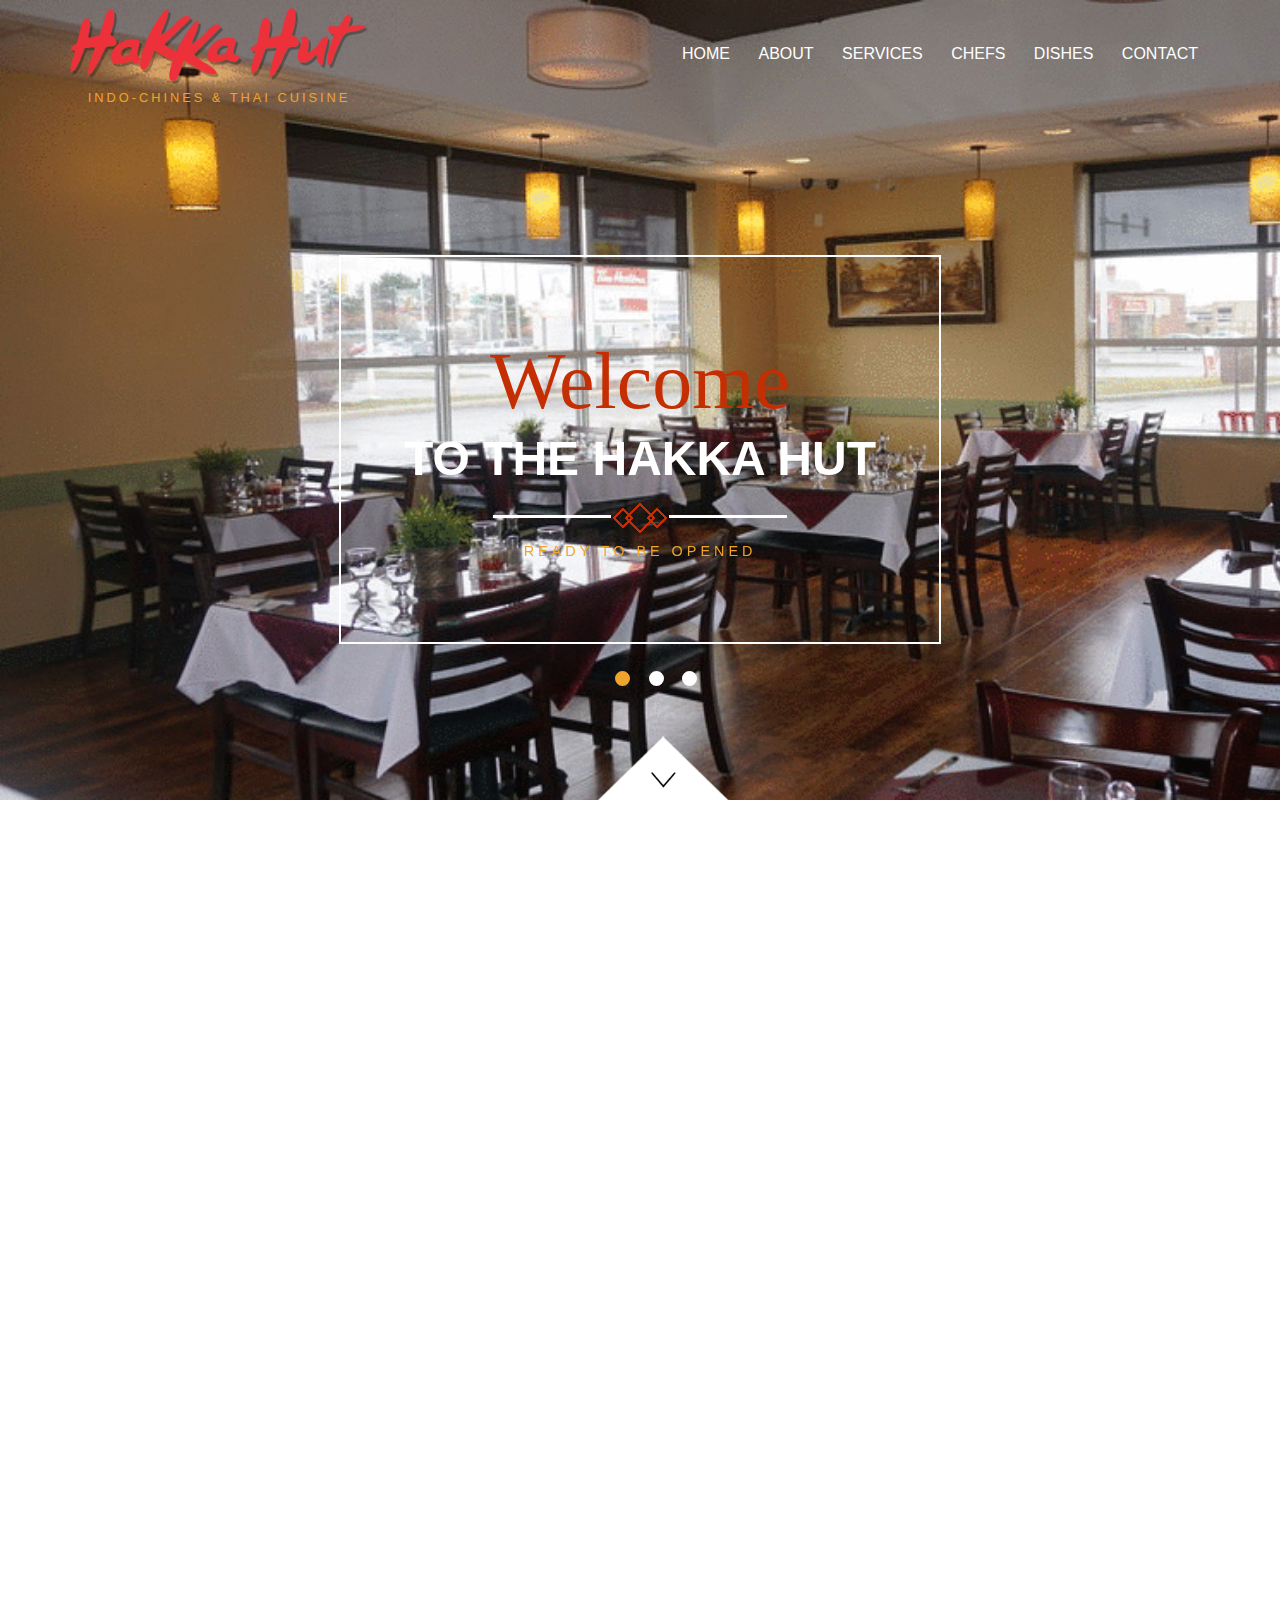
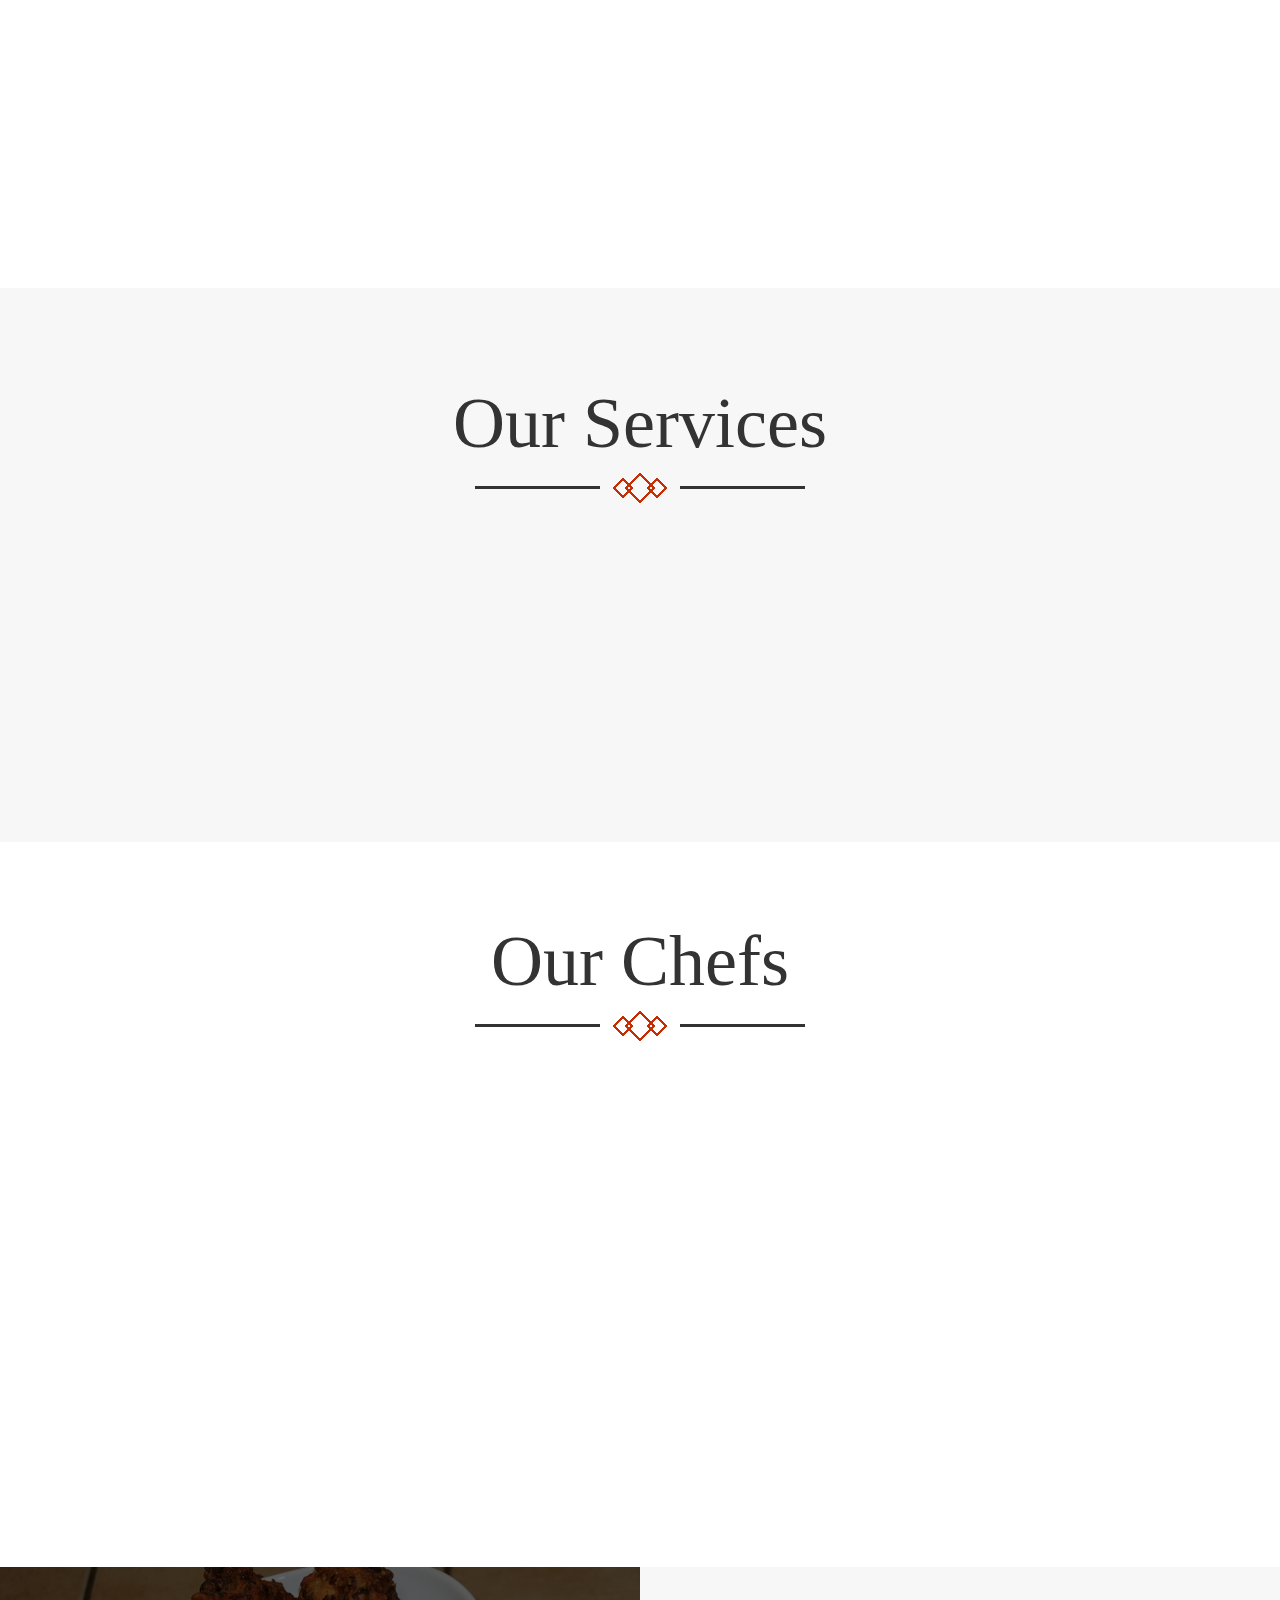
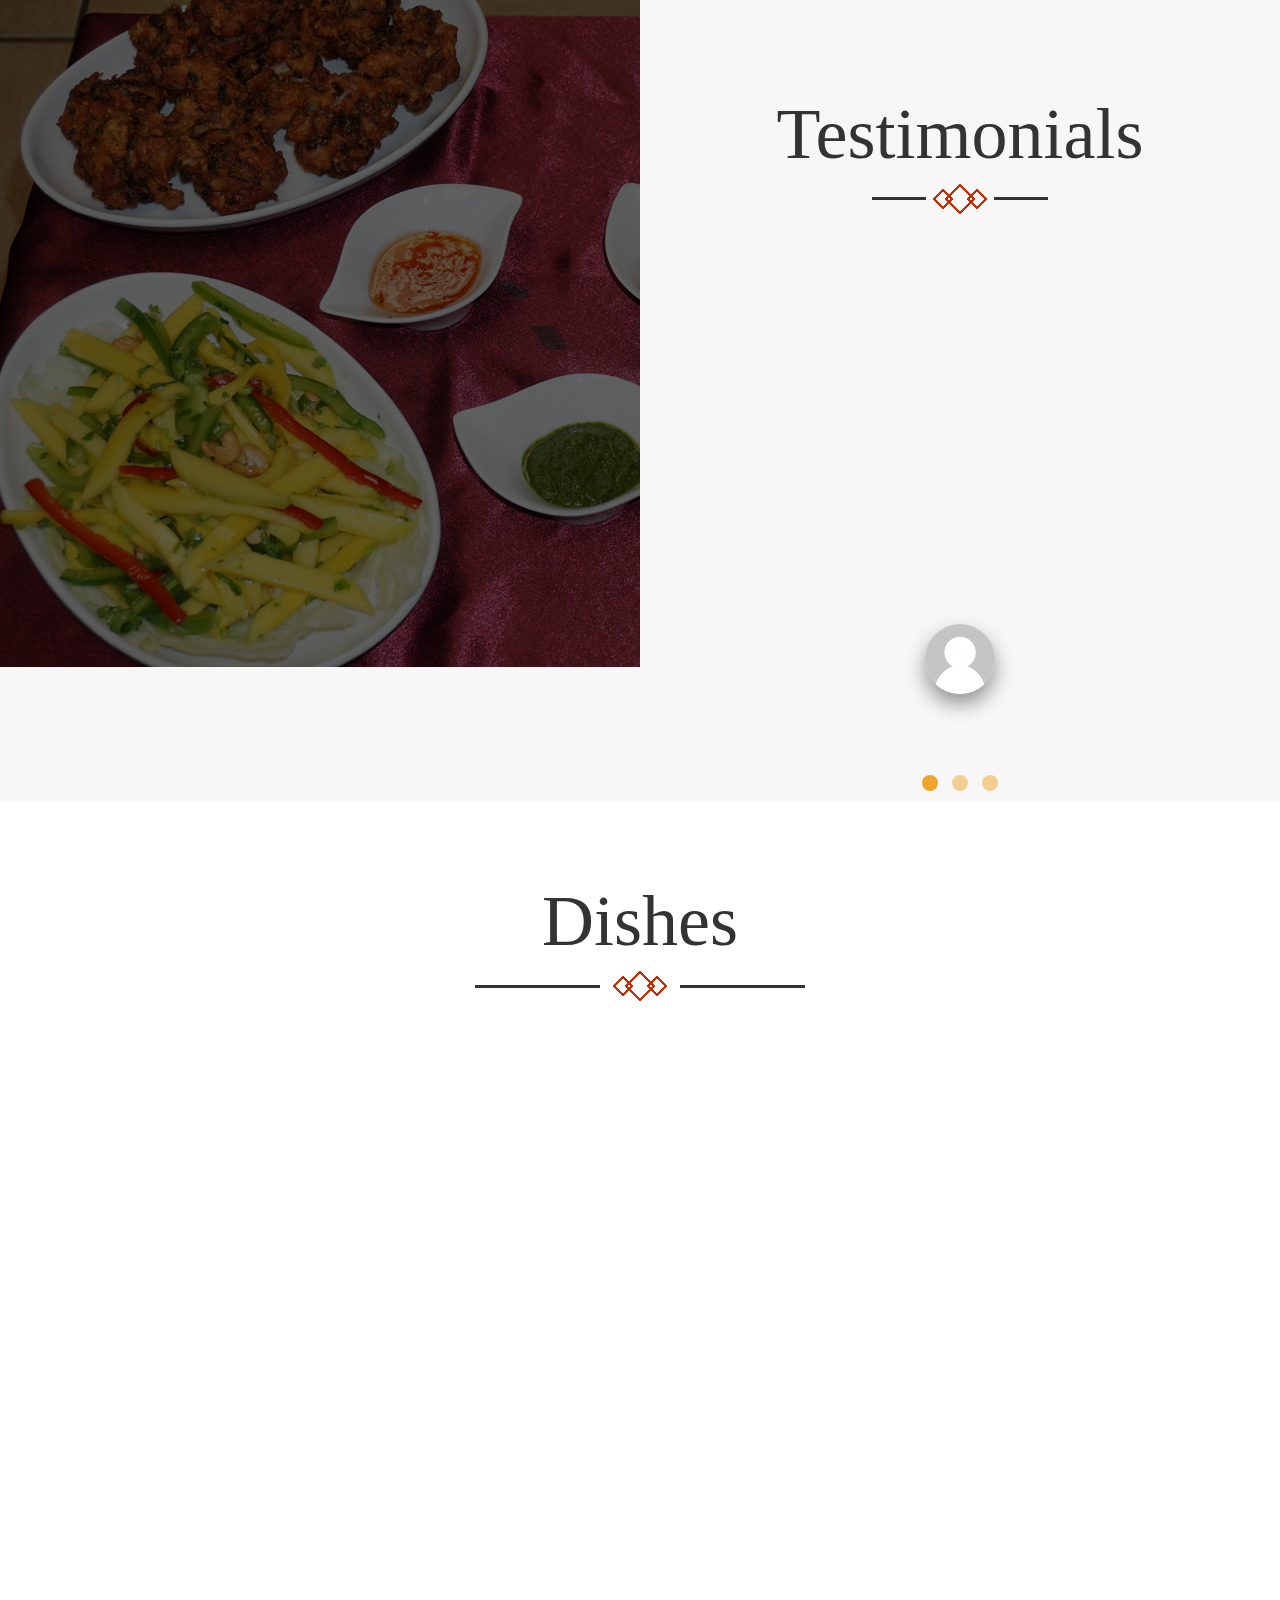
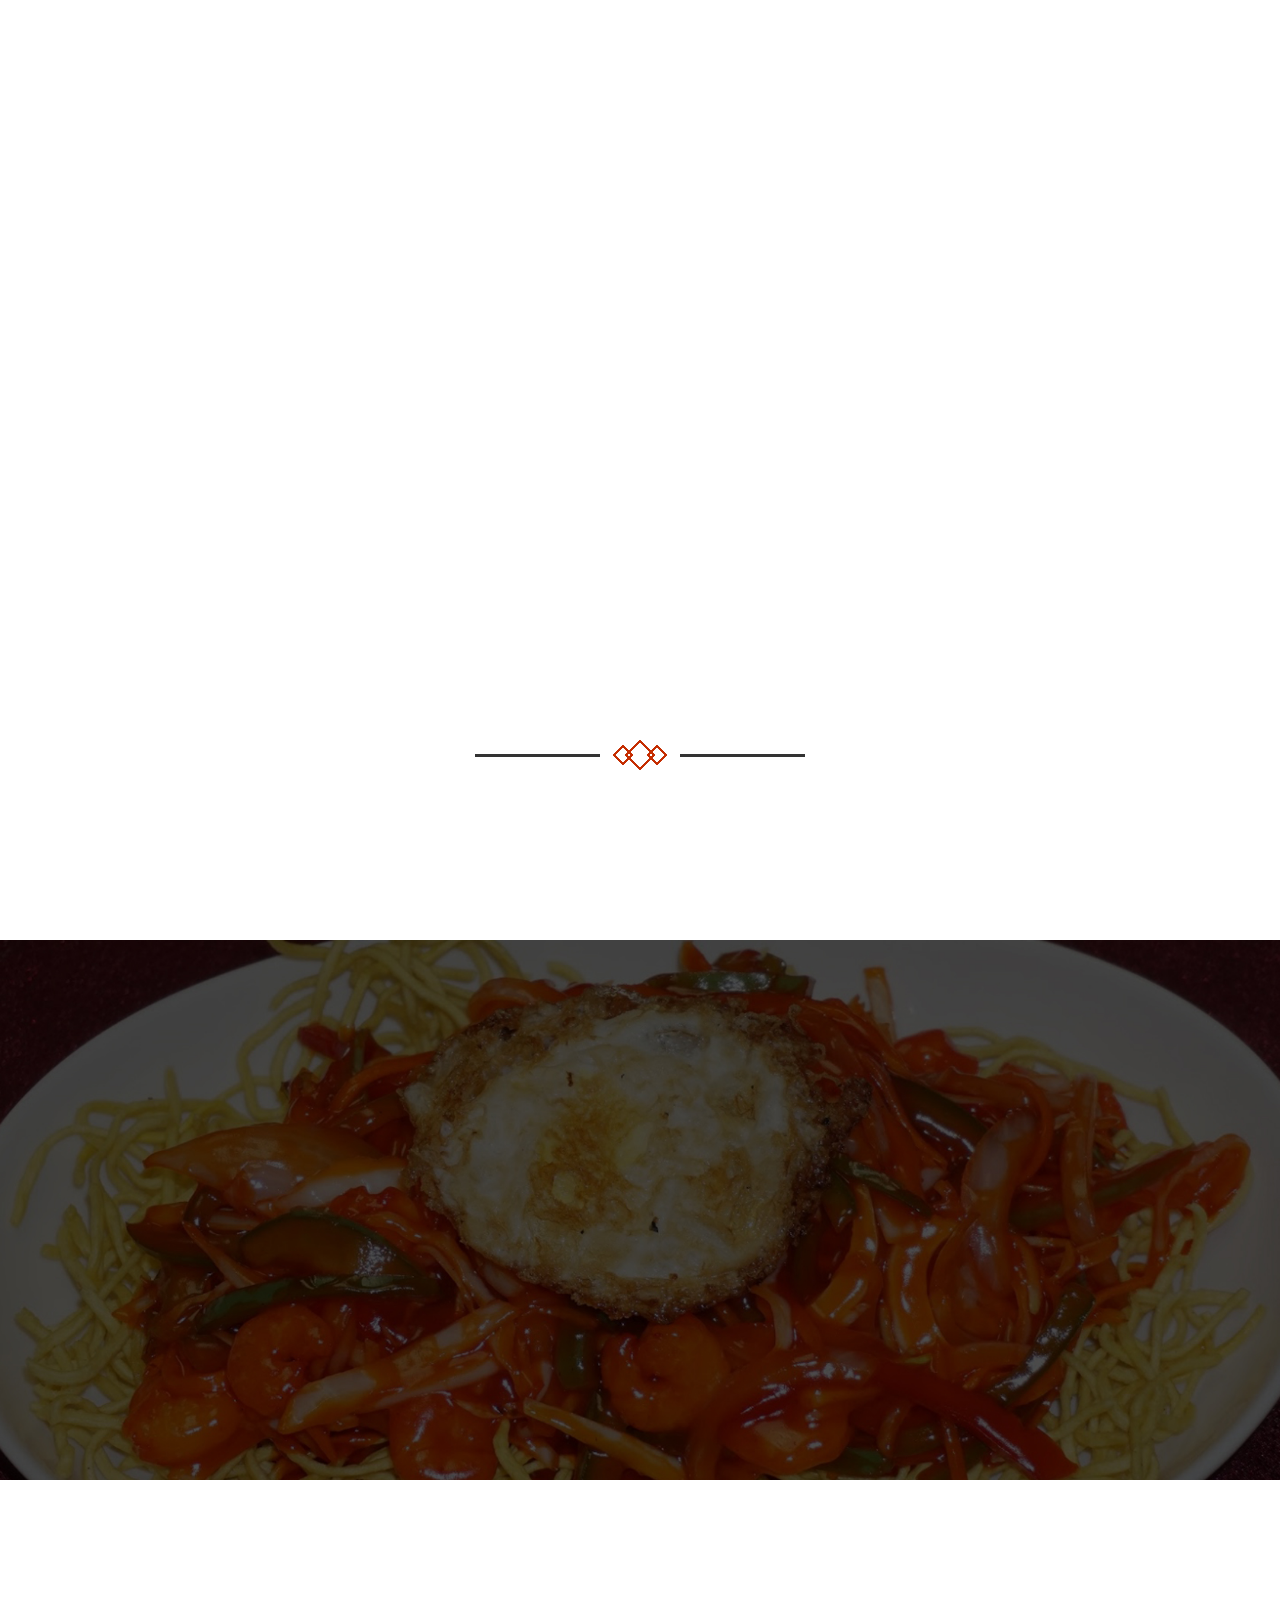
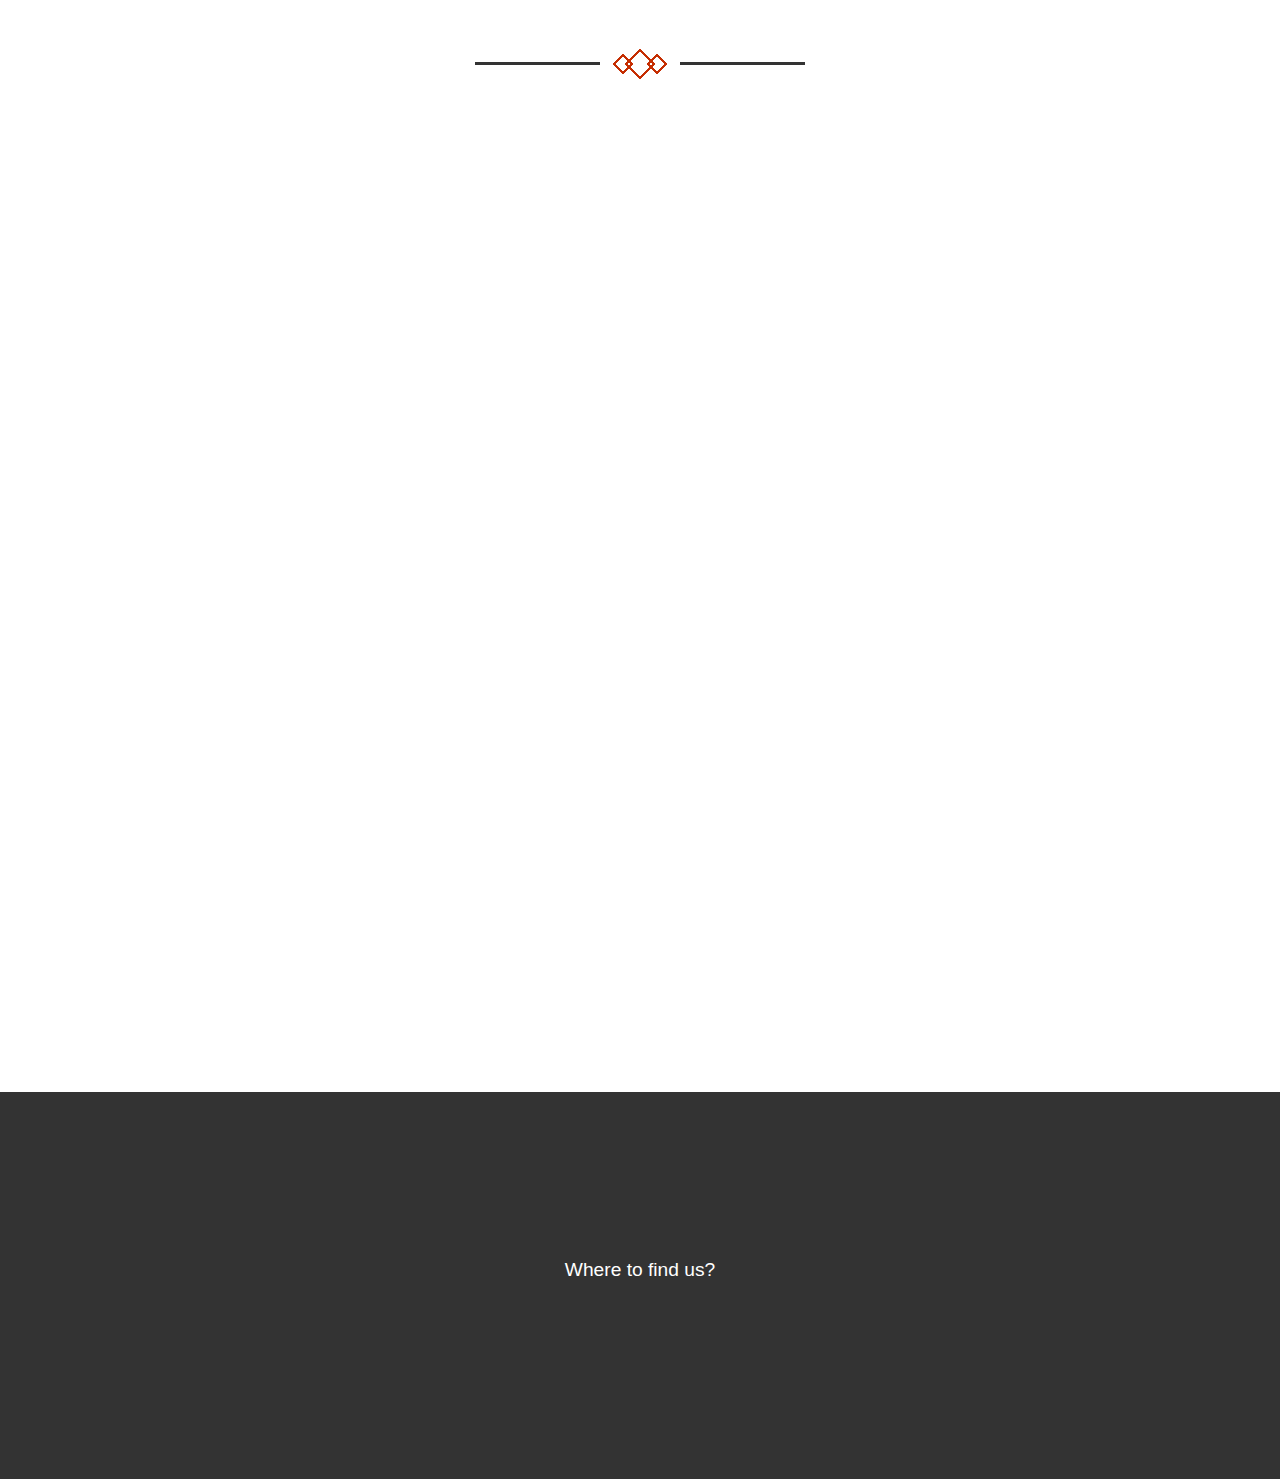
<file: index.html>
<!DOCTYPE HTML>
<html>
<head>
<link rel="apple-touch-icon" sizes="57x57" href="images/favicon/apple-icon-57x57.png">
<link rel="apple-touch-icon" sizes="60x60" href="images/favicon/apple-icon-60x60.png">
<link rel="apple-touch-icon" sizes="72x72" href="images/favicon/apple-icon-72x72.png">
<link rel="apple-touch-icon" sizes="76x76" href="images/favicon/apple-icon-76x76.png">
<link rel="apple-touch-icon" sizes="114x114" href="images/favicon/apple-icon-114x114.png">
<link rel="apple-touch-icon" sizes="120x120" href="images/favicon/apple-icon-120x120.png">
<link rel="apple-touch-icon" sizes="144x144" href="images/favicon/apple-icon-144x144.png">
<link rel="apple-touch-icon" sizes="152x152" href="images/favicon/apple-icon-152x152.png">
<link rel="apple-touch-icon" sizes="180x180" href="images/favicon/apple-icon-180x180.png">
<link rel="icon" type="image/png" sizes="192x192"  href="images/favicon/android-icon-192x192.png">
<link rel="icon" type="image/png" sizes="32x32" href="images/favicon/favicon-32x32.png">
<link rel="icon" type="image/png" sizes="96x96" href="images/favicon/favicon-96x96.png">
<link rel="icon" type="image/png" sizes="16x16" href="images/favicon/favicon-16x16.png">
<link rel="manifest" href="images/favicon/manifest.json">
<meta name="msapplication-TileColor" content="#ffffff">
<meta name="msapplication-TileImage" content="images/favicon/ms-icon-144x144.png">
<meta name="theme-color" content="#ffffff">
<title>HakkaHut</title>
<meta name="viewport" content="width=device-width, initial-scale=1">
<meta http-equiv="Content-Type" content="text/html; charset=utf-8" />
<meta name="keywords" content="Honest Food Responsive web template, Bootstrap Web Templates, Flat Web Templates, Android Compatible web template, 
Smartphone Compatible web template, free webdesigns for Nokia, Samsung, LG, Sony Ericsson, Motorola web design" />
<script type="applisalonion/x-javascript"> addEventListener("load", function() { setTimeout(hideURLbar, 0); }, false); function hideURLbar(){ window.scrollTo(0,1); } </script>
<link href="css/bootstrap.css" rel='stylesheet' type='text/css' />
<!-- Custom Theme files -->
<link href="css/iconeffects.css" rel='stylesheet' type='text/css' />
<link href="css/style.css" rel='stylesheet' type='text/css' />	
<link rel="stylesheet" href="css/swipebox.css">
<script src="js/jquery-1.11.1.min.js"></script>
<script type="text/javascript" src="js/move-top.js"></script>
<script type="text/javascript" src="js/easing.js"></script>
<!--/web-font
	<link href='//fonts.googleapis.com/css?family=Italianno' rel='stylesheet' type='text/css'>
	<link href='//fonts.googleapis.com/css?family=Merriweather+Sans:400,300,700' rel='stylesheet' type='text/css'>
<!--/script-->
<script type="text/javascript">
			jQuery(document).ready(function($) {
				$(".scroll").click(function(event){		
					event.preventDefault();
					$('html,body').animate({scrollTop:$(this.hash).offset().top},900);
				});
			});
</script>
<!-- swipe box js -->
	<script src="js/jquery.swipebox.min.js"></script> 
	    <script type="text/javascript">
			jQuery(function($) {
				$(".swipebox").swipebox();
			});
	</script>
<!-- //swipe box js -->
<!--animate-->
<link href="css/animate.css" rel="stylesheet" type="text/css" media="all">
<script src="js/wow.min.js"></script>
	<script>
		 new WOW().init();
	</script>

</head>
<body>
<!--start-home-->
		<div class="banner" id="home">
		<div class="header-bottom wow slideInDown"  data-wow-duration="1s" data-wow-delay=".3s">
		     <div class="container">
			  <div class="fixed-header">
			      <!--logo-->
			       <div class="logo">
                      <a href="index.html"><img src="images/logo.png" width="298" height="76" alt=""/>
                      <!--<h1>H<span>onest Food</span></h1>--></a>
					  <p style="margin-top:5px">Indo-Chines & Thai Cuisine</p>
				   </div>
					<!--//logo-->
					<div class="top-menu">
							<span class="menu"> </span>
							<nav class="link-effect-4" id="link-effect-4">
                              <ul>
								 <li class="active"><a data-hover="Home" href="index.html">Home</a></li>
								<li><a data-hover="About" href="#about" class="scroll">About</a></li>
								<li><a data-hover="Services" href="#services" class="scroll">Services</a></li>
								<li><a data-hover="Chefs" href="#team" class="scroll">Chefs</a></li>
							    <!--<li><a data-hover="Reservation" href="#reservation" class="scroll">Reservation</a></li>-->
							    <li><a data-hover="Dishes" href="#gallery" class="scroll">Dishes</a></li>
								<li><a data-hover="Contact" href="#contact" class="scroll">Contact</a></li>

								</ul>
							</nav>
							</div>
							<!-- script-for-menu -->
								<script>
									$("span.menu").click(function(){
										$(".top-menu ul").slideToggle("slow" , function(){
										});
									});
								</script>
								<!-- script-for-menu -->

				 <div class="clearfix"></div>
					<script>
				$(document).ready(function() {
					 var navoffeset=$(".header-bottom").offset().top;
					 $(window).scroll(function(){
						var scrollpos=$(window).scrollTop(); 
						if(scrollpos >=navoffeset){
							$(".header-bottom").addClass("fixed");
						}else{
							$(".header-bottom").removeClass("fixed");
						}
					 });
					 
				});
				</script>
			 </div>
		</div>
	</div>
		<div class="banner-slider">
				<div class="callbacks_container">
					<ul class="rslides" id="slider4">
					    <li>
						   <div class="banner-info">
							      <h3 class="wow slideInUp"  data-wow-duration="1s" data-wow-delay=".3s">Welcome</h3>
								  <p class="wow slideInDown"  data-wow-duration="1s" data-wow-delay=".3s">TO THE HAKKA HUT</p>
								     <div class="arrows wow slideInDown"  data-wow-duration="1s" data-wow-delay=".2s"><img src="images/border.png" alt="border"/></div>
								 <span class="wow slideInUp"  data-wow-duration="1s" data-wow-delay=".3s">READY TO BE OPENED</span>
							  </div>
						</li>
						<li>
						   <div class="banner-info">
							    <h3 class="wow slideInUp"  data-wow-duration="1s" data-wow-delay=".3s">The Real</h3>
								 <p class="wow slideInDown"  data-wow-duration="1s" data-wow-delay=".3s">SPICY MASALAS</p>
								  <div class="arrows wow slideInDown"  data-wow-duration="1s" data-wow-delay=".2s"><img src="images/border.png" alt="border"/></div>
								 <span class="wow slideInUp"  data-wow-duration="1s" data-wow-delay=".3s">READY TO BE OPENED</span>
							  </div>
						</li>
						<li>
						   <div class="banner-info">
							      <h3 class="wow slideInUp"  data-wow-duration="1s" data-wow-delay=".3s">Delicious</h3>
								  <p class="wow slideInDown"  data-wow-duration="1s" data-wow-delay=".3s">FRESH FOODS</p>
								   <div class="arrows wow slideInDown"  data-wow-duration="1s" data-wow-delay=".2s"><img src="images/border.png" alt="border"/></div>
								   <span class="wow slideInUpslideInLeft"  data-wow-duration="1s" data-wow-delay=".3s">READY TO BE OPENED</span>
						   </div>
					  </li>
					</ul>
			  </div>
		<!--banner Slider starts Here-->
	  	<script src="js/responsiveslides.min.js"></script>
			 <script>
			    // You can also use "$(window).load(function() {"
			    $(function () {
			      // Slideshow 4
			      $("#slider4").responsiveSlides({
			        auto: true,
			        pager:true,
			        nav:false,
			        speed: 500,
			        namespace: "callbacks",
			        before: function () {
			          $('.events').append("<li>before event fired.</li>");
			        },
			        after: function () {
			          $('.events').append("<li>after event fired.</li>");
			        }
			      });
			
			    });
			  </script>
	      <!--banner Slider starts Here-->
		 </div>

		 <div class="down"><a class="scroll" href="#services"><img src="images/down.png" alt=""></a></div>
	</div>

<!--/products-->
		  <div class="about" id="about">
		     <div class="container">
			 <!--/about-section-->
			   <div class="about-section">
				<div class="col-md-7 ab-left">
				  <div class="grid">
			        <div class="h-f wow slideInLeft"  data-wow-duration="1s" data-wow-delay=".2s">
					<figure class="effect-jazz">
					<img src="images/s1.jpg" alt="img25"/>
						<figcaption>
							<h4>Hakka <span>Soups</span></h4>
							<a href="soups.html"><p></p></a>
						</figcaption>			
					</figure>
					
				 </div>
				 <div class="h-f wow slideInLeft"  data-wow-duration="1s" data-wow-delay=".2s">
					<figure class="effect-jazz">
						<img src="images/s2.jpg" alt="img25"/>
						<figcaption>
							<h4>Hakka <span>Appetizers</span></h4>
							<a href="appetizers.html"><p></p></a>
						</figcaption>			
					</figure>
					
				 </div>
				 <div class="clearfix"> </div>
				 </div>
			   </div>
			   <div class="col-md-5 ab-text">
			             <h3 class="tittle wow slideInDown"  data-wow-duration="1s" data-wow-delay=".3s">Welcome</h3>
						  <div class="arrows-two wow slideInDown"  data-wow-duration="1s" data-wow-delay=".5s"><img src="images/border.png" alt="border"/></div>
						  <p class="wow slideInUp"  data-wow-duration="1s" data-wow-delay=".3s">Hakka Cuisine is the Cooking Style of the Hakka people, who originated in the southeastern Chinese provinces of Guangdong and Fujian, but may also be found in other parts of China and in countries with significant overseas Chinese communities and majority of them moved to India, Nepal, and Bhutan.</p>
						 <div class="start wow flipInX"  data-wow-duration="1s" data-wow-delay=".3s">
						     <a href="soups.html" class="hvr-bounce-to-bottom">Look In</a>
						  </div>
					</div>
					<div class="clearfix"> </div>
			 </div>
			  <!--//about-section-->
			  <!--/about-section2-->
			   <div class="about-section">
			        <div class="col-md-5 ab-text two">
			             <h3 class="tittle wow slideInDown"  data-wow-duration="1s" data-wow-delay=".3s">About</h3>
						 <div class="arrows-two wow slideInDown"  data-wow-duration="1s" data-wow-delay=".5s"><img src="images/border.png" alt="border"/></div>
						  <p class="wow slideInUp"  data-wow-duration="1s" data-wow-delay=".3s">Hakka Hut is Indo-Chinese Cuisine(Hakka Style), Hakka Hut is authentic modern Indo Chinese cuisine and serves Indian Style Hakka Chinese food in heart of Cambridge City, Hakka food defines by Indian spices on Chinese way of cooking.</p>
						 <div class="start wow flipInX"  data-wow-duration="1s" data-wow-delay=".3s">
						     <a href="specials.html" class="hvr-bounce-to-bottom">Look In</a>
						  </div>

					</div>
						<div class="col-md-7 ab-left">
				  <div class="grid">
			        <div class="h-f  wow slideInRight"  data-wow-duration="1s" data-wow-delay=".2s">
					<figure class="effect-jazz">
					<img src="images/s4.jpg" alt="img25"/>
						<figcaption>
							<h4>Hakka <span>Specials</span></h4>
							<a href="specials.html"><p></p></a>
						</figcaption>			
					</figure>
					
				 </div>
				 <div class="h-f  wow slideInRight"  data-wow-duration="1s" data-wow-delay=".2s">
					<figure class="effect-jazz">
						<img src="images/s3.jpg" alt="img25"/>
						<figcaption>
							<h4>Hakka <span>Party Tray</span></h4>
							<a href="partytray.html"><p></p></a>
						</figcaption>			
					</figure>
					
				 </div>
				 <div class="clearfix"> </div>
				 </div>
			   </div>
					<div class="clearfix"> </div>
			 </div>
			  <!--//about-section2-->
			</div>
	     </div>
<!--//products-->
<!-- service-type-grid -->
	<div class="service" id="services">
		<div class="container">
		    <h3 class="tittle">Our Services</h3>
			<div class="arrows-serve"><img src="images/border.png" alt="border"></div>
				<div class="inst-grids">
					<div class="col-md-3 services-gd text-center wow slideInLeft"  data-wow-duration="1s" data-wow-delay=".3s">
						<div class="hi-icon-wrap hi-icon-effect-9 hi-icon-effect-9a">
							<a class="hi-icon" href="menu.html"><img src="images/serve2.png" alt=" " /></a>
						</div>
						<h4>Dine in</h4>
						 <!--<p>Lorem ipsum Nam libero tempore cum soluta nobis est eligendi optio cumque nihil impedit.</p>-->
					</div>
					<div class="col-md-3 services-gd text-center wow slideInDown"  data-wow-duration="1s" data-wow-delay=".2s">
						<div class="hi-icon-wrap hi-icon-effect-9 hi-icon-effect-9a">
							<a class="hi-icon" href="menu.html"><img src="images/serve1.png" alt=" " /></a>
						</div>
						<h4>Take Away</h4>
						 <!--<p>Lorem ipsum Nam libero tempore cum soluta nobis est eligendi optio cumque nihil impedit.</p>-->
					</div>
					<div class="col-md-3 services-gd text-center wow slideInUp"  data-wow-duration="1s" data-wow-delay=".2s">
						<div class="hi-icon-wrap hi-icon-effect-9 hi-icon-effect-9a">
							<a class="hi-icon" href="specials.html"><img src="images/serve4.png" alt=" " /></a>
						</div>
						<h4>Lunch Combo</h4>
						 <!--<p>Lorem ipsum Nam libero tempore cum soluta nobis est eligendi optio cumque nihil impedit.</p>-->
					</div>
					<div class="col-md-3 services-gd text-center wow slideInRight"  data-wow-duration="1s" data-wow-delay=".3s">
						<div class="hi-icon-wrap hi-icon-effect-9 hi-icon-effect-9a">
							<a class="hi-icon" href="partytray.html"><img src="images/serve3.png" alt=" " /></a>
						</div>
						<h4>Family Combo</h4>
						 <!--<p>Lorem ipsum Nam libero tempore cum soluta nobis est eligendi optio cumque nihil impedit.</p>-->
					</div>
					<div class="clearfix"> </div>		
				</div>

		</div>
	</div>
<!-- //service-type-grid -->
 <!--start-services-->
	<div class="team-section" id="team">
	 	  <div class="container">
		  <h3 class="tittle">Our Chefs</h3>
		  <div class="arrows-serve"><img src="images/border.png" alt="border"></div>
	 		<div class="box2">
	 		   <div class="col-md-3 s-1 wow slideInLeft" data-wow-duration="1s" data-wow-delay=".3s">
			   <a>
	 		   	<div class="view view-fifth">
                    <img src="images/hakkaavater.png" alt="chef">
                    <div class="mask">
                        
                     </div>
                   
				    </div>
				  </a>
			<h3>Uploading Soon</h3>
				</div>
		<div class="col-md-3 s-2 wow slideInLeft" data-wow-duration="1s" data-wow-delay=".3s">
		<a>
	 		   	<div class="view view-fifth">
                      <img src="images/hakkaavater.png" alt="chef">
                       <div class="mask">
                        
                     </div>
               
				    </div>
				  </a>
				<h3>Uploading Soon</h3>
				</div>
			  <div class="col-md-3 s-3 wow slideInRight" data-wow-duration="1s" data-wow-delay=".3s">
			  <a>
	 		   	<div class="view view-fifth">
                     <img src="images/hakkaavater.png" alt="chef">
                    <div class="mask">
                        
                     </div>
                  
				    </div>
				  </a>
					<h3>Uploading Soon</h3>
				</div>
				
				<div class="clearfix"></div>
		     </div>
	 	    </div>
	 	</div>
	<!--end-team-->

<!--start-banner-bottom-->
   <!--/reviews-->
	<div id="review" class="reviews">
			   <div class="col-md-6 test-left-img">
			   </div>
				<div class="col-md-6 test-monials">
					<h3 class="tittle">Testimonials</h3>
					<div class="arrows-serve test"><img src="images/border.png" alt="border"></div>
				<!--//screen-gallery-->
						<div class="sreen-gallery-cursual">
							 <!-- required-js-files-->
							<link href="css/owl.carousel.css" rel="stylesheet">
							    <script src="js/owl.carousel.js"></script>
							        <script>
							    $(document).ready(function() {
							      $("#owl-demo").owlCarousel({
							        items : 1,
							        lazyLoad : true,
							        autoPlay : true,
							        navigation : false,
							        navigationText :  false,
							        pagination : true,
							      });
							    });
							    </script>
								 <!--//required-js-files-->
						       <div id="owl-demo" class="owl-carousel">
					                 <div class="item-owl">
					                		<div class="test-review">
											   <p class="wow fadeInUp"  data-wow-duration=".8s" data-wow-delay=".4s"><img src="images/left-quotes.png" alt="">First time here tonight, it was so worth the 30 minute drive. Since moving out of Toronto we have had great difficulty finding good Chinese/Hakka food. We found our spot tonight. Dragon chicken is so delicious and a perfect balance of heat. Hakka chicken was perfect, nice spice to it with a hint of sweet from the vegetables. Sweet and sour garlic chicken was great and the chilli chicken will never let you down. We also had the Manchurian noodles and asked for them to make it spicy for us which they had no problem doing. The service was great and the food was amazing. Portion sizes are large which is perfect because we get to have amazing left overs for a day or 2. Can't wait to drive 30 minutes to eat here again!! <img src="images/right-quotes.png" alt=""></p>
						                	  <img src="images/co.png" class="img-responsive" alt=""/>
											  <h5 class="wow bounceIn"  data-wow-duration=".8s" data-wow-delay=".2s">Tara Vandermeulen</h5>
					                	    </div>
					                </div>
					                 <div class="item-owl">
					                	<div class="test-review">
										 <p class="wow fadeInUp"  data-wow-duration=".8s" data-wow-delay=".4s"> <img src="images/left-quotes.png" alt="">Very courteous and knowledgeable staff.  Great recommendations. Serves Halal meat dishes. The potions were really big that  ordered one portion for two and still brought container full of fried rice and dragon chicken..everything from soups to entrees were so tasty. .yumm!!!!!<img src="images/right-quotes.png" alt=""></p>
						                	<img src="images/co.png" class="img-responsive" alt=""/>
											 <h5 class="wow bounceIn"  data-wow-duration=".8s" data-wow-delay=".2s">Muhammad Akram</h5>
					                	</div>
					                </div>
					                 <div class="item-owl">
					                	<div class="test-review">
										     <p class="wow fadeInUp"  data-wow-duration=".8s" data-wow-delay=".4s"><img src="images/left-quotes.png" alt=""> This place has Indo-Chinese-Thai cuisines. The food here is awesome. The restaurant is well maintained. <img src="images/right-quotes.png" alt=""></p>
						                	<img src="images/co.png" class="img-responsive" alt=""/>
											 <h5 class="wow bounceIn"  data-wow-duration=".8s" data-wow-delay=".2s">Stefan Thomas</h5>
					                	</div>
					                </div>
				              </div>
						<!--//screen-gallery-->
					</div>
				</div>
				<div class="clearfix"> </div>
		</div>
<!--//reviews-->
<!--reservation-->
	<!--<div class="reservation" id="reservation">
		<div class="container">
		<div class="reservation-info">
		  <h3 class="tittle reserve">Make a <br>
			Reservation</h3>
			 <div class="arrows-reserve"><img src="images/border.png" alt="border"></div>
				<div class="book-reservation wow slideInUp" data-wow-duration="1s" data-wow-delay=".5s">
					<form>
					 <div class="col-md-4 form-left">
						<label><i class="glyphicon glyphicon-calendar"></i> Date :</label>
						<input type="date">
						</div>
						<div class="col-md-4 form-left">
							<label><i class="glyphicon glyphicon-user"></i> No.of People :</label>
							<select class="form-control">
								<option>1 Person</option>
								<option>2 People</option>
								<option>3 People</option>
								<option>4 People</option>
								<option>5 People</option>
								<option>More</option>
							</select>
						</div>
						<div class="col-md-4 form-right">
							<label><i class="glyphicon glyphicon-time"></i> Time :</label>
							<input type="time">
						</div>
						<div class="clearfix"> </div>
						<div class="make wow shake" data-wow-duration="1s" data-wow-delay=".5s">
						  <input type="submit" value="Make a Reservation">
						</div>
					</form>

				</div>
				<div class="clearfix"> </div>
			</div>
		</div>
	</div>-->	
	<!--//reservation-->

<!--Gallery-->
<div class="gallery" id="gallery">
	<div class="container">
		<h3 class="tittle">Dishes</h3>
		<div class="arrows-serve"><img src="images/border.png" alt="border"></div>
				<div class="gallery-grids">
					<div class="col-md-6 baner-top wow fadeInRight animated" data-wow-delay=".5s">
						<a href="chickendishes.html" class="b-link-stripe b-animate-go">
							<div class="gal-spin-effect vertical ">
										<h4 style="font-size:40px; color:#c52e02; margin:.3em">Chicken Dishes</h4>
								<img src="images/g1.jpg" alt=" " />
								<div class="gal-text-box">
									<div class="info-gal-con">
										<h4></h4>
										<span class="separator"></span>
										<p>"Love, like a chicken salad a restaurant has, must be taken with blind faith or it loses its flavor” - Helen Rowland<br> Look in our menu of New Chicken Folavors</p>
										<span class="separator"></span>
										
									</div>
								</div>
							</div>
						</a>
					</div>
					<div class="col-md-6 baner-top wow fadeInLeft animated" data-wow-delay=".5s">
						<a href="fishdishes.html" class="b-link-stripe b-animate-go">
							<div class="gal-spin-effect vertical ">
										<h4 style="font-size:40px; color:#c52e02; margin:.3em">Fish Dishes</h4>
								<img src="images/g2.jpg" alt=" " />
								<div class="gal-text-box">
									<div class="info-gal-con">
										<h4></h4>
										<span class="separator"></span>
										<p>“The vapour of the boiled fish arose like incense from the shrine of a barbarian idol.” - Nathaniel Hawthorne<br> Look in our menu of New Fish Folavors</p>
										<span class="separator"></span>
										
									</div>
								</div>
							</div>
						</a>
					</div>
					<div class="col-md-3 baner-top ban-mar wow fadeInUp animated" data-wow-delay=".5s">
						<a href="seafooddishes.html" class="b-link-stripe b-animate-go">
							<div class="gal-spin-effect vertical ">
										<h4 style="font-size:40px; color:#c52e02; margin:.3em">Sea Food Dishes</h4>
								<img src="images/c1.jpg" alt=" " />
								<div class="gal-text-box">
									<div class="info-gal-con">
										<h4></h4>
										<span class="separator"></span>
										<p>“Sea food in the hands of a skilled cook can become an inexhaustible source of gustatory pleasures.” - Jean-Antheleme<br> Look in our menu of New SeaFood Folavors</p>
										<span class="separator"></span>
										
									</div>
								</div>
							</div>
						</a>
					</div>
					<div class="col-md-3 baner-top ban-mar wow fadeInDown animated" data-wow-delay=".5s">
						<a href="beefdishes.html" class="b-link-stripe b-animate-go">
							<div class="gal-spin-effect vertical ">
										<h4 style="font-size:40px; color:#c52e02; margin:.3em">Beef Dishes</h4>
								<img src="images/c2.jpg" alt=" " />
								<div class="gal-text-box">
									<div class="info-gal-con">
										<h4></h4>
										<span class="separator"></span>
										<p>"A comfort food would have be braised beef, slow-cooked in a Dutch oven with simple mushrooms, onions and lots of fresh thyme and garlic." - Tyler Florence<br> Look in our menu of New SeaFood Folavors</p>
										<span class="separator"></span>
										
									</div>
								</div>
							</div>
						</a>
					</div>
					<div class="col-md-3 baner-top ban-mar wow fadeInUp animated" data-wow-delay=".5s">
						<a href="ricedishes.html" class="b-link-stripe b-animate-go">
							<div class="gal-spin-effect vertical ">
										<h4 style="font-size:40px; color:#c52e02; margin:.3em">Rice Dishes</h4>
								<img src="images/c3.jpg" alt=" " />
								<div class="gal-text-box">
									<div class="info-gal-con">
										<h4></h4>
										<span class="separator"></span>
										<p>“Eating rice cakes is like chewing on a foam coffee cup, only less filling.” - Dave Barry<br> Look in our menu of New SeaFood Folavors</p>
										<span class="separator"></span>
										
									</div>
								</div>
							</div>
						</a>
					</div>
					<div class="col-md-3 baner-top ban-mar wow fadeInDown animated" data-wow-delay=".5s">
						<a href="chowmeindishes.html" class="b-link-stripe b-animate-go">
							<div class="gal-spin-effect vertical ">
										<h4 style="font-size:40px; color:#c52e02; margin:.3em">Chowmein Dishes</h4>
								<img src="images/c4.jpg" alt=" " />
								<div class="gal-text-box">
									<div class="info-gal-con">
										<span class="separator"></span>
										<p>"Eat in Guangzhou, dress in Shanghai, eat and dress in Wuhan.<br> Look in our menu of New SeaFood Folavors</p>
										<span class="separator"></span>
										
									</div>
								</div>
							</div>
						</a>
					</div>
					<div class="col-md-6 baner-top wow fadeInRight animated" data-wow-delay=".5s">
						<a href="vegetariandishes.html" class="b-link-stripe b-animate-go">
							<div class="gal-spin-effect vertical ">
										<h4 style="font-size:40px; color:#c52e02; margin:.3em">Vegetarian Dishes</h4>
								<img src="images/g7.jpg" alt=" " />
								<div class="gal-text-box">
									<div class="info-gal-con">
										<h4></h4>
										<span class="separator"></span>
										<p>“I did not become a vegetarian for my health, I did it for the health of the chickens.” - Isaac Bashevis Singer<br> Look in our menu of New SeaFood Folavors</p>
										<span class="separator"></span>
										
									</div>
								</div>
							</div>
						</a>
					</div>
					<div class="col-md-6 baner-top wow fadeInLeft animated" data-wow-delay=".5s">
						<a href="americanchopsuey.html" class="b-link-stripe b-animate-go">
							<div class="gal-spin-effect vertical ">
										<h4 style="font-size:40px; color:#c52e02; margin:.3em">American Chopsuey</h4>
								<img src="images/g8.jpg" alt=" " />
								<div class="gal-text-box">
									<div class="info-gal-con">
										<h4></h4>
										<span class="separator"></span>
										<p>"I've not only pursued the American dream, I've achieved it. I suppose we could say the last few years, I've also achieved the American nightmare." - Kenneth Lay</p>
										<span class="separator"></span>
										
									</div>
								</div>
							</div>
						</a>
					</div>
					<div class="clearfix"> </div>
				</div>
		<div class="arrows-serve"><img src="images/border.png" alt="border"></div>
							<p class="wel-text wow fadeInDown"  data-wow-duration=".8s" data-wow-delay=".4s" style="text-align:center">Our foods may contain nuts or could have come in contact with them. Please inform us of any fod allergies. All applicable TAXES EXTRA. Prices subject to change without prior notice.
15 CENTS EXTRA FOR TRANSACTION BELOW $15.</p>
			</div>
	</div>
<!-- //gallery -->

  <!--bottom-->
	    <div class="bottom">
		<div class="container">
		       <div class="bottom-top">
			    <h3 class=" wow slideInDown"  data-wow-duration="1s" data-wow-delay=".3s">Business Hours</h3>
				   <p style="font-size:20px" class="wow slideInUp" data-wow-duration="1s" data-wow-delay=".5s">We are open by the timings shown below, check us at your convenience</p>
				   <div class="start wow flipInX"  data-wow-duration="1s" data-wow-delay=".3s">
                   				   <dl style="color:#fff">
				     <dd><em>Monday</em> :   11:30 am - 10:00 pm</dd>
				     <dd><em>Tuesday</em> :   11:30 am - 10:00 pm</dd>
				     <dd><em>Wednesday</em> :  11:30 am - 10:00 pm</dd>
				     <dd><em>Thursday</em> :  11:30 am - 10:00 pm</dd>
				     <dd><em>Friday</em> :  11:30 am - 11:00 pm</dd>
				     <dd><em>Saturday</em> :  12:00 Noon - 11:00 pm</dd>
				     <dd><em>Sunday &amp; Holidays</em> :  12:00 Noon - 10:00 pm</dd>
			     </dl>
						  </div>
			   </div>
		</div>
	</div>

	 <!--/contact-->
	 <div class="section-contact" id="contact">
	    <div class="container">
		<h3 class="tittle wow bounceIn"  data-wow-duration=".8s" data-wow-delay=".2s" style="text-align:center">Contact Us</h3>
		<div class="arrows-serve" style="text-align:center"><img src="images/border.png" alt="border"></div>
							<p class="wel-text wow fadeInDown"  data-wow-duration=".8s" data-wow-delay=".4s" style="text-align:center">We welcome your comments and suggestions! There are several convenient ways to reach us!</p>
           <div class="contact-main">
				    <div class="col-md-6 contact-grid wow fadeInUp"  data-wow-duration="1s" data-wow-delay=".3s">
													<h5 class="info fadeInDown" data-wow-duration=".8s" data-wow-delay=".4s">Message Us</h5>
						    <form id="filldetails"  style="margin-top:11%">
					  <div class="field name-box">
							<input type="text" id="name" placeholder="Who Are You?" required=""/>
							<label for="name">Name</label>
							<span class="ss-icon">check</span>
					  </div>
					  
					  <div class="field email-box">
							<input type="text" id="email" placeholder="example@email.com" required=""/>
							<label for="email">Email</label>
							<span class="ss-icon">check</span>
					  </div>
					  
					  <div class="field phonenum-box">
							<input type="text" id="email" placeholder="Phone Number" required=""/>
							<label for="email">Phone</label>
							<span class="ss-icon">check</span>
					  </div>

					  <div class="field msg-box">
							<textarea id="msg" rows="4" placeholder="Your message goes here..." required/ ></textarea>
							<label for="msg">Message</label>
							<span class="ss-icon">check</span>
					  </div>
						<div class="send wow shake"  data-wow-duration="1s" data-wow-delay=".3s">
											<input type="submit" value="Send" >
										</div>
					 
			  </form>

					   </div>
					<div class="col-md-6 contact-in wow fadeInUp"  data-wow-duration="1s" data-wow-delay=".5s">
						<h4 class="info"></h4>
						<p class="para1"></p>
						<div class="con-top" >
							<h4>Canada</h4>
								<ul>
								<li>688 Hespeler Rd,</li> 
								<li>Cambridge,</li>  
								<li>ON N3H 5L8,</li> 
								<li>Canada - 000000</li> 
								<li>Tel: 519-279-1117</li>
								<!--<li>Call Centre Time : 7am to 11pm</li>-->
								<li><a href="mailto:hakkahut.ca@gmail.com">hakkahut.ca@gmail.com</a></li>
							  </ul>
						</div>
                        <!--
						<div class="con-top two">
							<h4>Hawaii</h4>
							<ul>
								<li>4th Floor dolor sit amet,</li> 
								<li># Grand Hyatt New York Road,</li>   
								<li>Opp. adipiscing elit,</li> 
								<li>Hawaii - 96815</li>
								<li>Ph:3698521475 </li>
								<li>Call Centre Time : 7am to 11pm</li>	
								<li><a href="mailto:info@example.com">mail@example.com</a></li>
							</ul>								
						</div>
                        -->
					</div>
					
						<div class="clearfix"> </div>
			      </div>
				   <!--map-->
				    <div class="map wow fadeInDown" data-wow-duration=".8s" data-wow-delay=".5s">
					  <iframe src="https://www.google.com/maps/embed?pb=!1m14!1m8!1m3!1d5796.968136889482!2d-80.32918!3d43.408712!3m2!1i1024!2i768!4f13.1!3m3!1m2!1s0x882b89b1bd454e69%3A0x20e598e9d1044673!2s688+Hespeler+Rd%2C+Cambridge%2C+ON+N3H+5L8%2C+Canada!5e0!3m2!1sen!2sca!4v1465998016242"  frameborder="0" style="border:0" allowfullscreen></iframe>
					</div>
				<!--//map-->
			 </div>
		</div>
		<!--//contact-->
<!--footer-->
		<div class="footer text-center">
						<div class="container">
							<!--logo2-->
								   <div class="logo2 wow fadeInUp" data-wow-duration="1s" data-wow-delay=".3s">
									  <a href="index.html"><img src="images/logo.png" width="298" height="76" alt=""/></a>
									  <p style="margin-top:5px">Indo-Chines & Thai Cuisine</p>
								   </div>
					<!--//logo2-->
								<a href="single.html" class="flag_tag2">Where to find us?</a>
									<ul class="social wow slideInDown" data-wow-duration="1s" data-wow-delay=".3s">
										
										<li><a href="https://www.facebook.com/hakkahut.ca/" class="fb"> </a></li>
										<li><a href="https://plus.google.com/104763428209525400807" class="in"> </a></li>
										
										<!-- 
										<li><a href="#" class="tw"></a></li>
										<li><a href="#" class="dott"></a></li>
										-->
										
										 <div class="clearfix"></div>
									</ul>
									<p class="copy-right wow fadeInUp"  data-wow-duration="1s" data-wow-delay=".3s">&copy; 2017. All rights reserved | Design by SG</p>

					 </div>
	     </div>
		<!--start-smooth-scrolling-->
						<script type="text/javascript">
									$(document).ready(function() {
										/*
										var defaults = {
								  			containerID: 'toTop', // fading element id
											containerHoverID: 'toTopHover', // fading element hover id
											scrollSpeed: 1200,
											easingType: 'linear' 
								 		};
										*/
										
										$().UItoTop({ easingType: 'easeOutQuart' });
										
									});
								</script>
								<!--end-smooth-scrolling-->
		<a href="#home" id="toTop" class="scroll" style="display: block;"> <span id="toTopHover" style="opacity: 1;"> </span></a>

</body>
</html>
</file>
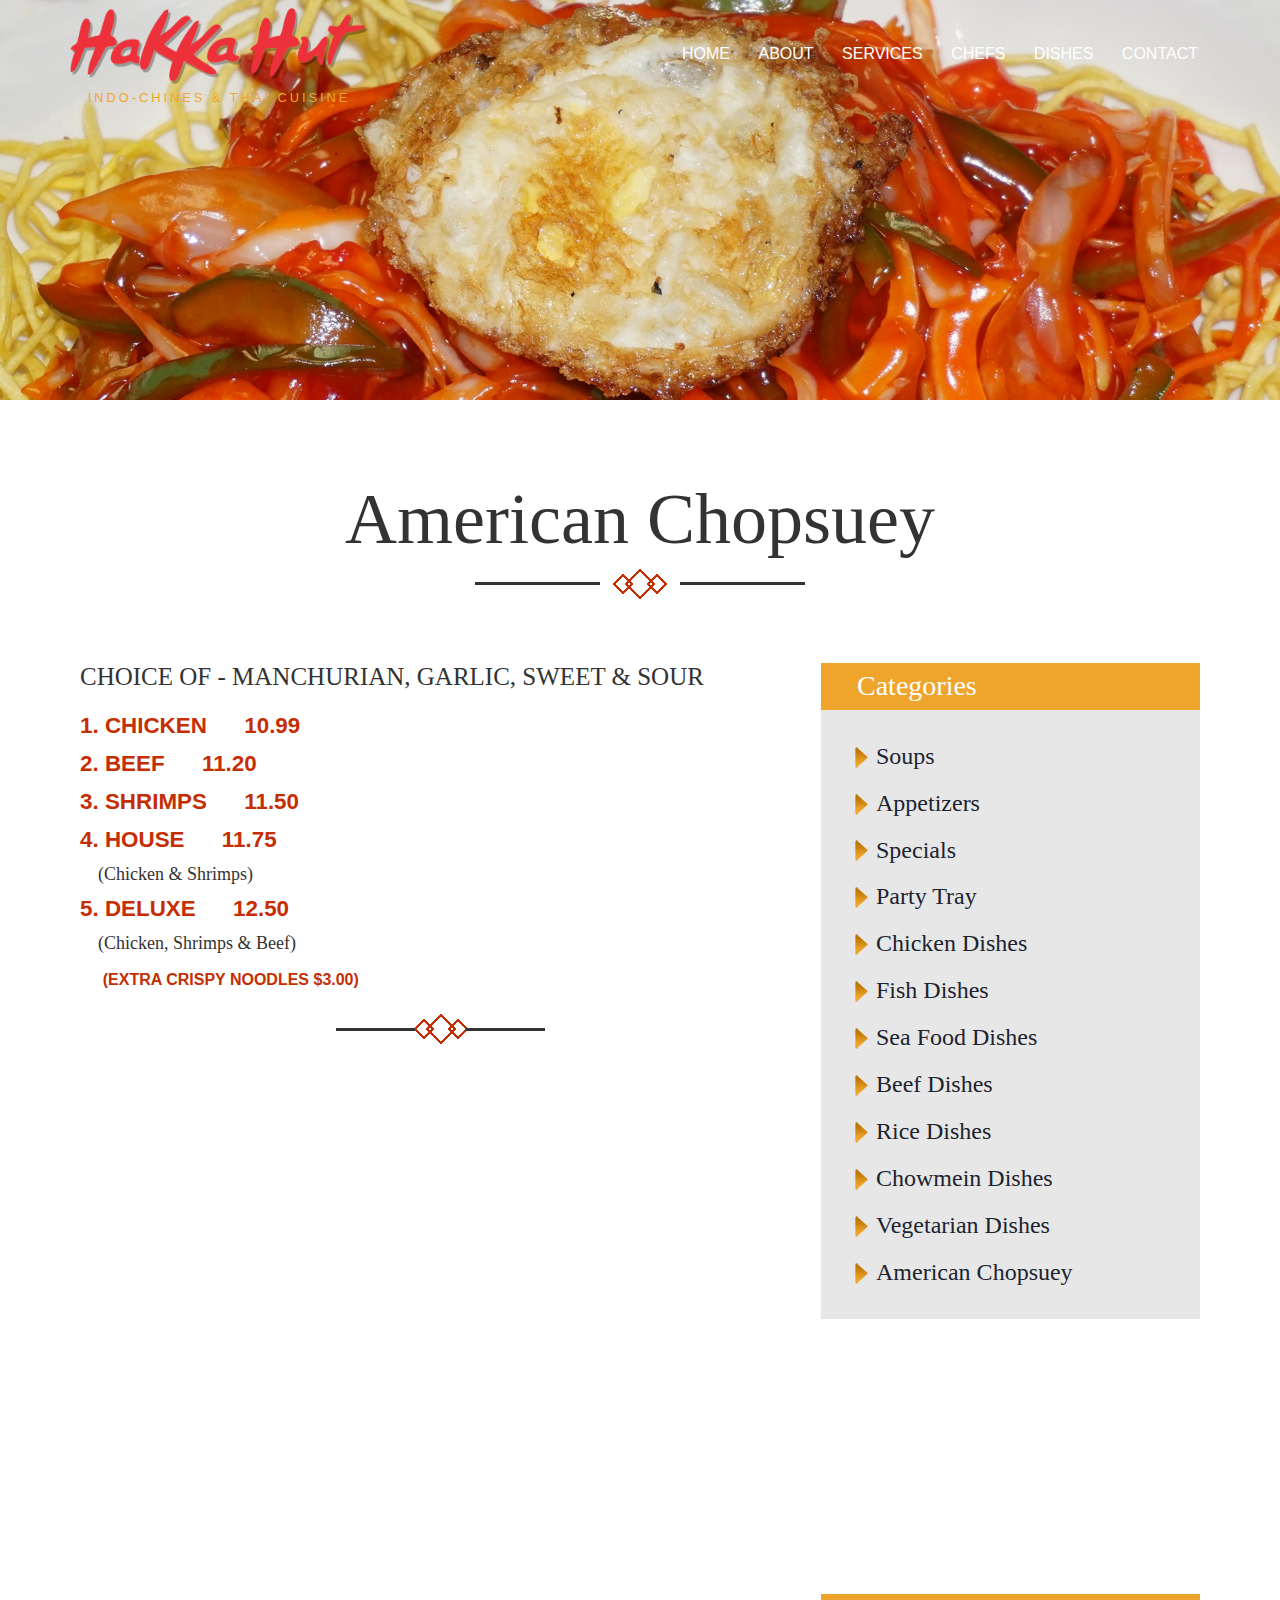
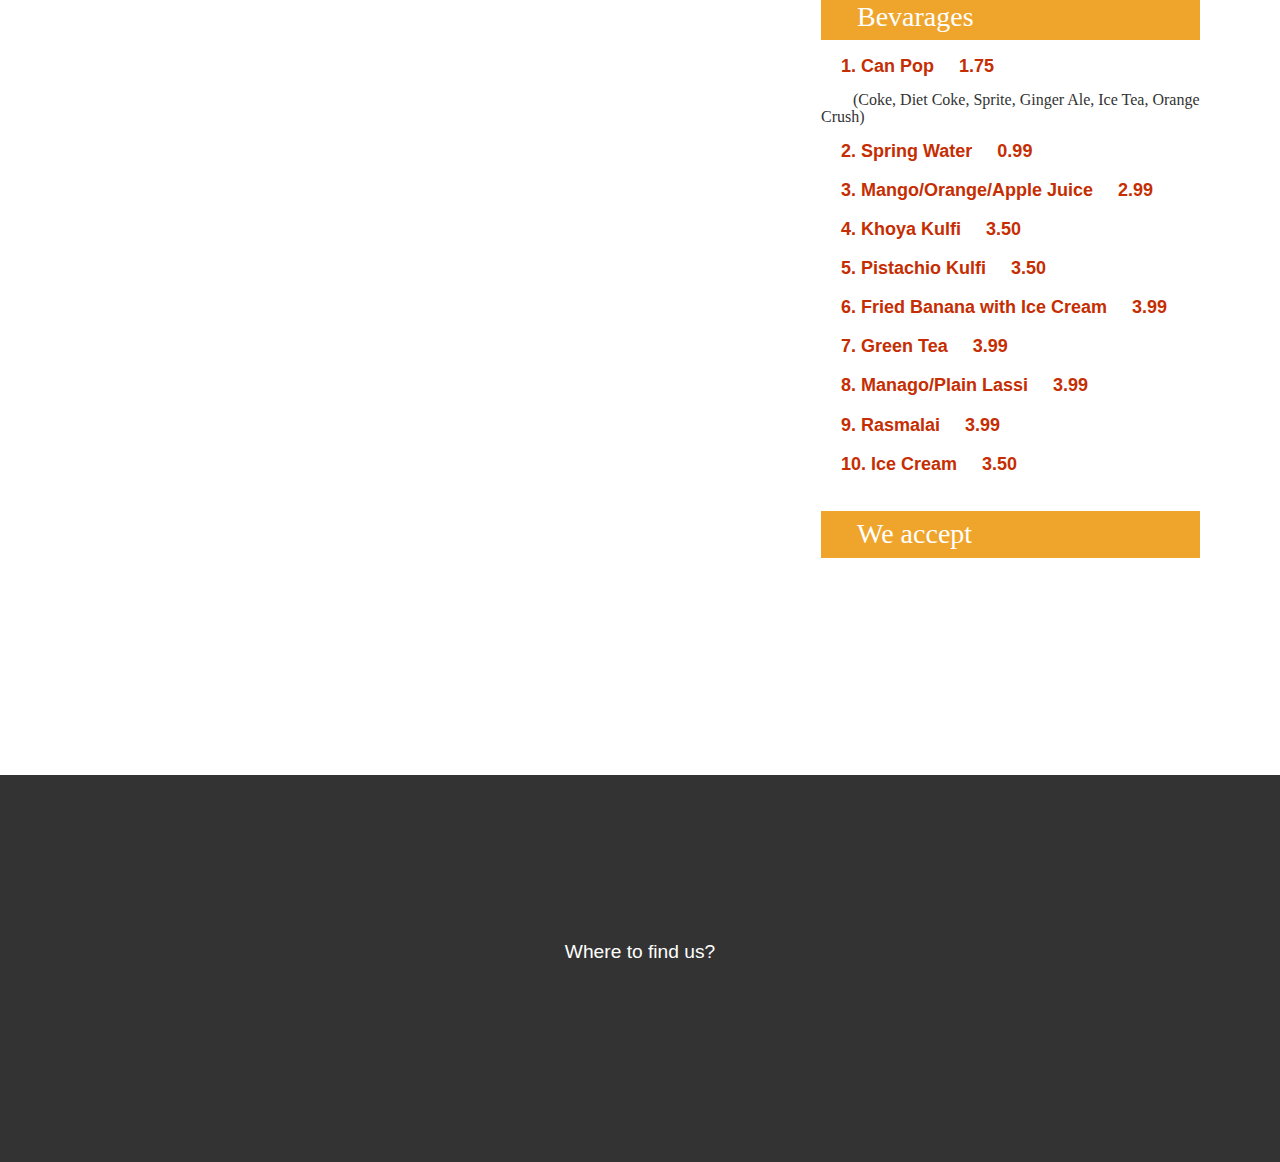
<file: americanchopsuey.html>
<!DOCTYPE HTML>
<html>
<head>
<link rel="apple-touch-icon" sizes="57x57" href="images/favicon/apple-icon-57x57.png">
<link rel="apple-touch-icon" sizes="60x60" href="images/favicon/apple-icon-60x60.png">
<link rel="apple-touch-icon" sizes="72x72" href="images/favicon/apple-icon-72x72.png">
<link rel="apple-touch-icon" sizes="76x76" href="images/favicon/apple-icon-76x76.png">
<link rel="apple-touch-icon" sizes="114x114" href="images/favicon/apple-icon-114x114.png">
<link rel="apple-touch-icon" sizes="120x120" href="images/favicon/apple-icon-120x120.png">
<link rel="apple-touch-icon" sizes="144x144" href="images/favicon/apple-icon-144x144.png">
<link rel="apple-touch-icon" sizes="152x152" href="images/favicon/apple-icon-152x152.png">
<link rel="apple-touch-icon" sizes="180x180" href="images/favicon/apple-icon-180x180.png">
<link rel="icon" type="image/png" sizes="192x192"  href="images/favicon/android-icon-192x192.png">
<link rel="icon" type="image/png" sizes="32x32" href="images/favicon/favicon-32x32.png">
<link rel="icon" type="image/png" sizes="96x96" href="images/favicon/favicon-96x96.png">
<link rel="icon" type="image/png" sizes="16x16" href="images/favicon/favicon-16x16.png">
<link rel="manifest" href="images/favicon/manifest.json">
<meta name="msapplication-TileColor" content="#ffffff">
<meta name="msapplication-TileImage" content="images/favicon/ms-icon-144x144.png">
<meta name="theme-color" content="#ffffff">
<title>HakkaHut American Chopsuey</title>
<meta name="viewport" content="width=device-width, initial-scale=1">
<meta http-equiv="Content-Type" content="text/html; charset=utf-8" />
<meta name="keywords" content="Honest Food  Responsive web template, Bootstrap Web Templates, Flat Web Templates, Android Compatible web template, 
Smartphone Compatible web template, free webdesigns for Nokia, Samsung, LG, Sony Ericsson, Motorola web design" />
<script type="applisalonion/x-javascript"> addEventListener("load", function() { setTimeout(hideURLbar, 0); }, false); function hideURLbar(){ window.scrollTo(0,1); } </script>
<link href="css/bootstrap.css" rel='stylesheet' type='text/css' />
<!-- Custom Theme files -->
<link href="css/iconeffects.css" rel='stylesheet' type='text/css' />
<link href="css/style.css" rel='stylesheet' type='text/css' />	
<link rel="stylesheet" href="css/swipebox.css">
<script src="js/jquery-1.11.1.min.js"></script>
<script type="text/javascript" src="js/move-top.js"></script>
<script type="text/javascript" src="js/easing.js"></script>
<!--/web-font
	<link href='//fonts.googleapis.com/css?family=Italianno' rel='stylesheet' type='text/css'>
	<link href='//fonts.googleapis.com/css?family=Merriweather+Sans:400,300,700' rel='stylesheet' type='text/css'>
<!--/script-->
<script type="text/javascript">
			jQuery(document).ready(function($) {
				$(".scroll").click(function(event){		
					event.preventDefault();
					$('html,body').animate({scrollTop:$(this.hash).offset().top},900);
				});
			});
</script>
<!--animate-->
<link href="css/animate.css" rel="stylesheet" type="text/css" media="all">
<script src="js/wow.min.js"></script>
	<script>
		 new WOW().init();
	</script>
<!--//animate-->

</head>
<body>
<!--start-home-->
		<div class="banner12 two" id="home">
		<div class="header-bottom">
		     <div class="container">
			  <div class="fixed-header">
			      <!--logo-->
			       <div class="logo">
                      <a href="index.html"><img src="images/logo.png" width="298" height="76" alt=""/></a>
					  <p style="margin-top:5px">Indo-Chines & Thai Cuisine</p>
				   </div>
					<!--//logo-->
					<div class="top-menu">
							<span class="menu"> </span>
							<nav class="link-effect-4" id="link-effect-4">
                              <ul>
								 <li class="active"><a data-hover="Home" href="index.html">Home</a></li>
								<li><a data-hover="About" href="index.html">About</a></li>
								<li><a data-hover="Services" href="index.html">Services</a></li>
								<li><a data-hover="Chefs" href="index.html">Chefs</a></li>
							    <!--<li><a data-hover="Reservation" href="index.html">REservation</a></li>-->
							    <li><a data-hover="Dishes" href="index.html">Dishes</a></li>
								<li><a data-hover="Contact" href="index.html">Contact</a></li>

								</ul>
							</nav>
							</div>
							<!-- script-for-menu -->
								<script>
									$("span.menu").click(function(){
										$(".top-menu ul").slideToggle("slow" , function(){
										});
									});
								</script>
								<!-- script-for-menu -->

				 <div class="clearfix"></div>
					<script>
				$(document).ready(function() {
					 var navoffeset=$(".header-bottom").offset().top;
					 $(window).scroll(function(){
						var scrollpos=$(window).scrollTop(); 
						if(scrollpos >=navoffeset){
							$(".header-bottom").addClass("fixed");
						}else{
							$(".header-bottom").removeClass("fixed");
						}
					 });
					 
				});
				</script>
			 </div>
		</div>
	</div>
		   

		 
	</div>

<!--blog-section-->
      <div class="blog-section">
<div class="container">
		    <h3 class="tittle text-center">American Chopsuey</h3>
			<div class="arrows-serve text-center"><img src="images/border.png" alt="border"></div>
				<div class="inst-grids">
					<div class="col-md-3-1 services-gd wow slideInUp gap"  data-wow-duration="1s" data-wow-delay=".2s" style="float:left">
						
						 <h5><span style="font-size:25px; text-transform: none;">CHOICE OF - MANCHURIAN, GARLIC, SWEET & SOUR</span></h5>
					<span class="separator"></span>
                        <h4>1. Chicken&nbsp;&nbsp;&nbsp;&nbsp;&nbsp;&nbsp;10.99</h4>
                        <h4>2. Beef&nbsp;&nbsp;&nbsp;&nbsp;&nbsp;&nbsp;11.20</h4>
                        <h4>3. Shrimps&nbsp;&nbsp;&nbsp;&nbsp;&nbsp;&nbsp;11.50</h4>
                        <h4>4. House&nbsp;&nbsp;&nbsp;&nbsp;&nbsp;&nbsp;11.75</h4>
						<h5><span style="font-size:18px; text-transform: none;">&nbsp;&nbsp;&nbsp;&nbsp;(Chicken & Shrimps)</span></h5>
                        <h4>5. Deluxe&nbsp;&nbsp;&nbsp;&nbsp;&nbsp;&nbsp;12.50</h4>
						<h5><span style="font-size:18px; text-transform: none;">&nbsp;&nbsp;&nbsp;&nbsp;(Chicken, Shrimps & Beef)</span></h5>
						 <h4 style="font-size:16px; padding:5px; line-height:25px">&nbsp;&nbsp;&nbsp;&nbsp;(EXTRA CRISPY NOODLES $3.00)</h4>
			<div class="arrows-serve text-center"><img src="images/border.png" alt="border"></div>
							<p class="wel-text wow fadeInDown"  data-wow-duration=".8s" data-wow-delay=".4s" style="text-align:center">Our foods may contain nuts or could have come in contact with them. Please inform us of any fod allergies. All applicable TAXES EXTRA. Prices subject to change without prior notice.
15 CENTS EXTRA FOR TRANSACTION BELOW $15.</p>
					</div>
									  <div class="col-md-3-3 services-gd wow slideInRight gap"  data-wow-duration="1s" data-wow-delay=".3s" style=" float:right; text-align:left; ">
                    	<div style="background-color:#E7E7E7">
                    <h5 style="background-color:#EFA52C; padding:8px; color:#fff"><span style="font-size:28px; text-transform: none">&nbsp;&nbsp;&nbsp;&nbsp;Categories</span></h5><br>
                        <a href="soups.html"><h5 style="font-size:24px; text-transform: none; padding:10px">&nbsp;&nbsp;&nbsp;&nbsp;<img src="images/arrow.png" width="21" height="23" alt=""/>Soups</h5></a>
                        <a href="appetizers.html"><h5 style="font-size:24px; text-transform: none; padding:10px">&nbsp;&nbsp;&nbsp;&nbsp;<img src="images/arrow.png" width="21" height="23" alt=""/>Appetizers</h5></a>
                        <a href="specials.html"><h5 style="font-size:24px; text-transform: none; padding:10px">&nbsp;&nbsp;&nbsp;&nbsp;<img src="images/arrow.png" width="21" height="23" alt=""/>Specials</h5></a>
                        <a href="partytray.html"><h5 style="font-size:24px; text-transform: none; padding:10px">&nbsp;&nbsp;&nbsp;&nbsp;<img src="images/arrow.png" width="21" height="23" alt=""/>Party Tray</h5></a>
                        <a href="chickendishes.html"><h5 style="font-size:24px; text-transform: none; padding:10px">&nbsp;&nbsp;&nbsp;&nbsp;<img src="images/arrow.png" width="21" height="23" alt=""/>Chicken Dishes</h5></a>
                        <a href="fishdishes.html">
                        <h5 style="font-size:24px; text-transform: none; padding:10px">&nbsp;&nbsp;&nbsp;&nbsp;<img src="images/arrow.png" width="21" height="23" alt=""/>Fish Dishes</h5></a>
                        <a href="seafooddishes.html"><h5 style="font-size:24px; text-transform: none; padding:10px">&nbsp;&nbsp;&nbsp;&nbsp;<img src="images/arrow.png" width="21" height="23" alt=""/>Sea Food Dishes</h5></a>
                        <a href="beefdishes.html"><h5 style="font-size:24px; text-transform: none; padding:10px">&nbsp;&nbsp;&nbsp;&nbsp;<img src="images/arrow.png" width="21" height="23" alt=""/>Beef Dishes</h5></a>
                        <a href="ricedishes.html"><h5 style="font-size:24px; text-transform: none; padding:10px">&nbsp;&nbsp;&nbsp;&nbsp;<img src="images/arrow.png" width="21" height="23" alt=""/>Rice Dishes</h5></a>
                        <a href="chowmeindishes.html"><h5 style="font-size:24px; text-transform: none; padding:10px">&nbsp;&nbsp;&nbsp;&nbsp;<img src="images/arrow.png" width="21" height="23" alt=""/>Chowmein Dishes</h5></a>
                        <a href="vegetariandishes.html"><h5 style="font-size:24px; text-transform: none; padding:10px">&nbsp;&nbsp;&nbsp;&nbsp;<img src="images/arrow.png" width="21" height="23" alt=""/>Vegetarian Dishes</h5></a>
                        <a href="americanchopsuey.html"><h5 style="font-size:24px; text-transform: none; padding:10px">&nbsp;&nbsp;&nbsp;&nbsp;<img src="images/arrow.png" width="21" height="23" alt=""/>American Chopsuey</h5></a>
                        <br>
                        </div>
						<div class="start wow flipInX"  data-wow-duration="1s" data-wow-delay=".3s"><img src="images/b1.jpg" width="100%" height="100%" alt=""/></div>
                        <h5 style="background-color:#EFA52C; padding:8px; color:#fff"><span style="font-size:28px; text-transform: none">&nbsp;&nbsp;&nbsp;&nbsp;Bevarages</span></h5>
						<h4><span style="font-size:18px; text-transform: none;">&nbsp;&nbsp;&nbsp;&nbsp;1. Can Pop &nbsp;&nbsp;&nbsp;&nbsp;1.75</span></h4>
						<h5><span style="font-size:16px; text-transform: none;">&nbsp;&nbsp;&nbsp;&nbsp;&nbsp;&nbsp;&nbsp;&nbsp;(Coke, Diet Coke, Sprite, Ginger Ale, Ice Tea, Orange Crush)</span></h5>
						<h4><span style="font-size:18px; text-transform: none;">&nbsp;&nbsp;&nbsp;&nbsp;2. Spring Water &nbsp;&nbsp;&nbsp;&nbsp;0.99</span></h4>
						<h4><span style="font-size:18px; text-transform: none;">&nbsp;&nbsp;&nbsp;&nbsp;3. Mango/Orange/Apple Juice &nbsp;&nbsp;&nbsp;&nbsp;2.99</span></h4>
						<h4><span style="font-size:18px; text-transform: none;">&nbsp;&nbsp;&nbsp;&nbsp;4. Khoya Kulfi &nbsp;&nbsp;&nbsp;&nbsp;3.50</span></h4>
						<h4><span style="font-size:18px; text-transform: none;">&nbsp;&nbsp;&nbsp;&nbsp;5. Pistachio Kulfi &nbsp;&nbsp;&nbsp;&nbsp;3.50</span></h4>
						<h4><span style="font-size:18px; text-transform: none;">&nbsp;&nbsp;&nbsp;&nbsp;6. Fried Banana with Ice Cream &nbsp;&nbsp;&nbsp;&nbsp;3.99</span></h4>
						<h4><span style="font-size:18px; text-transform: none;">&nbsp;&nbsp;&nbsp;&nbsp;7. Green Tea &nbsp;&nbsp;&nbsp;&nbsp;3.99</span></h4>
						<h4><span style="font-size:18px; text-transform: none;">&nbsp;&nbsp;&nbsp;&nbsp;8. Manago/Plain Lassi &nbsp;&nbsp;&nbsp;&nbsp;3.99</span></h4>
						<h4><span style="font-size:18px; text-transform: none;">&nbsp;&nbsp;&nbsp;&nbsp;9. Rasmalai &nbsp;&nbsp;&nbsp;&nbsp;3.99</span></h4>
						<h4><span style="font-size:18px; text-transform: none;">&nbsp;&nbsp;&nbsp;&nbsp;10. Ice Cream &nbsp;&nbsp;&nbsp;&nbsp;3.50</span></h4>
                        <br>
                    <h5 style="background-color:#EFA52C; padding:8px; color:#fff"><span style="font-size:28px; text-transform: none">&nbsp;&nbsp;&nbsp;&nbsp;We accept</span></h5><br>
				<div class="start wow flipInX"  data-wow-duration="1s" data-wow-delay=".3s">
					<img src="images/interac.jpg"/>
					<img src="images/mastercard.jpg"/>
					<img src="images/visa.jpg"/>
				 </div>
					</div>

					<div class="clearfix"> </div>		
				</div>

		</div>	</div>
<!--footer-->
		<div class="footer text-center">
						<div class="container">
							<!--logo2-->
								   <div class="logo2 wow fadeInUp" data-wow-duration="1s" data-wow-delay=".3s">
									  <a href="index.html"><img src="images/logo.png" width="298" height="76" alt=""/></a>
									  <p style="margin-top:5px">Indo-Chines & Thai Cuisine</p>
								   </div>
					<!--//logo2-->
								<a href="single.html" class="flag_tag2">Where to find us?</a>
									<ul class="social wow slideInDown" data-wow-duration="1s" data-wow-delay=".3s">
										
										<li><a href="https://www.facebook.com/hakkahut.ca/" class="fb"> </a></li>
										<li><a href="https://plus.google.com/104763428209525400807" class="in"> </a></li>
										
										<!-- 
										<li><a href="#" class="tw"></a></li>
										<li><a href="#" class="dott"></a></li>
										-->
										
										 <div class="clearfix"></div>
									</ul>
									<p class="copy-right wow fadeInUp"  data-wow-duration="1s" data-wow-delay=".3s">&copy; 2017. All rights reserved | Design by SG</p>

					 </div>
	     </div>
		<!--start-smooth-scrolling-->
						<script type="text/javascript">
									$(document).ready(function() {
										/*
										var defaults = {
								  			containerID: 'toTop', // fading element id
											containerHoverID: 'toTopHover', // fading element hover id
											scrollSpeed: 1200,
											easingType: 'linear' 
								 		};
										*/
										
										$().UItoTop({ easingType: 'easeOutQuart' });
										
									});
								</script>
								<!--end-smooth-scrolling-->
		<a href="#home" id="toTop" class="scroll" style="display: block;"> <span id="toTopHover" style="opacity: 1;"> </span></a>

</body>
</html>
</file>
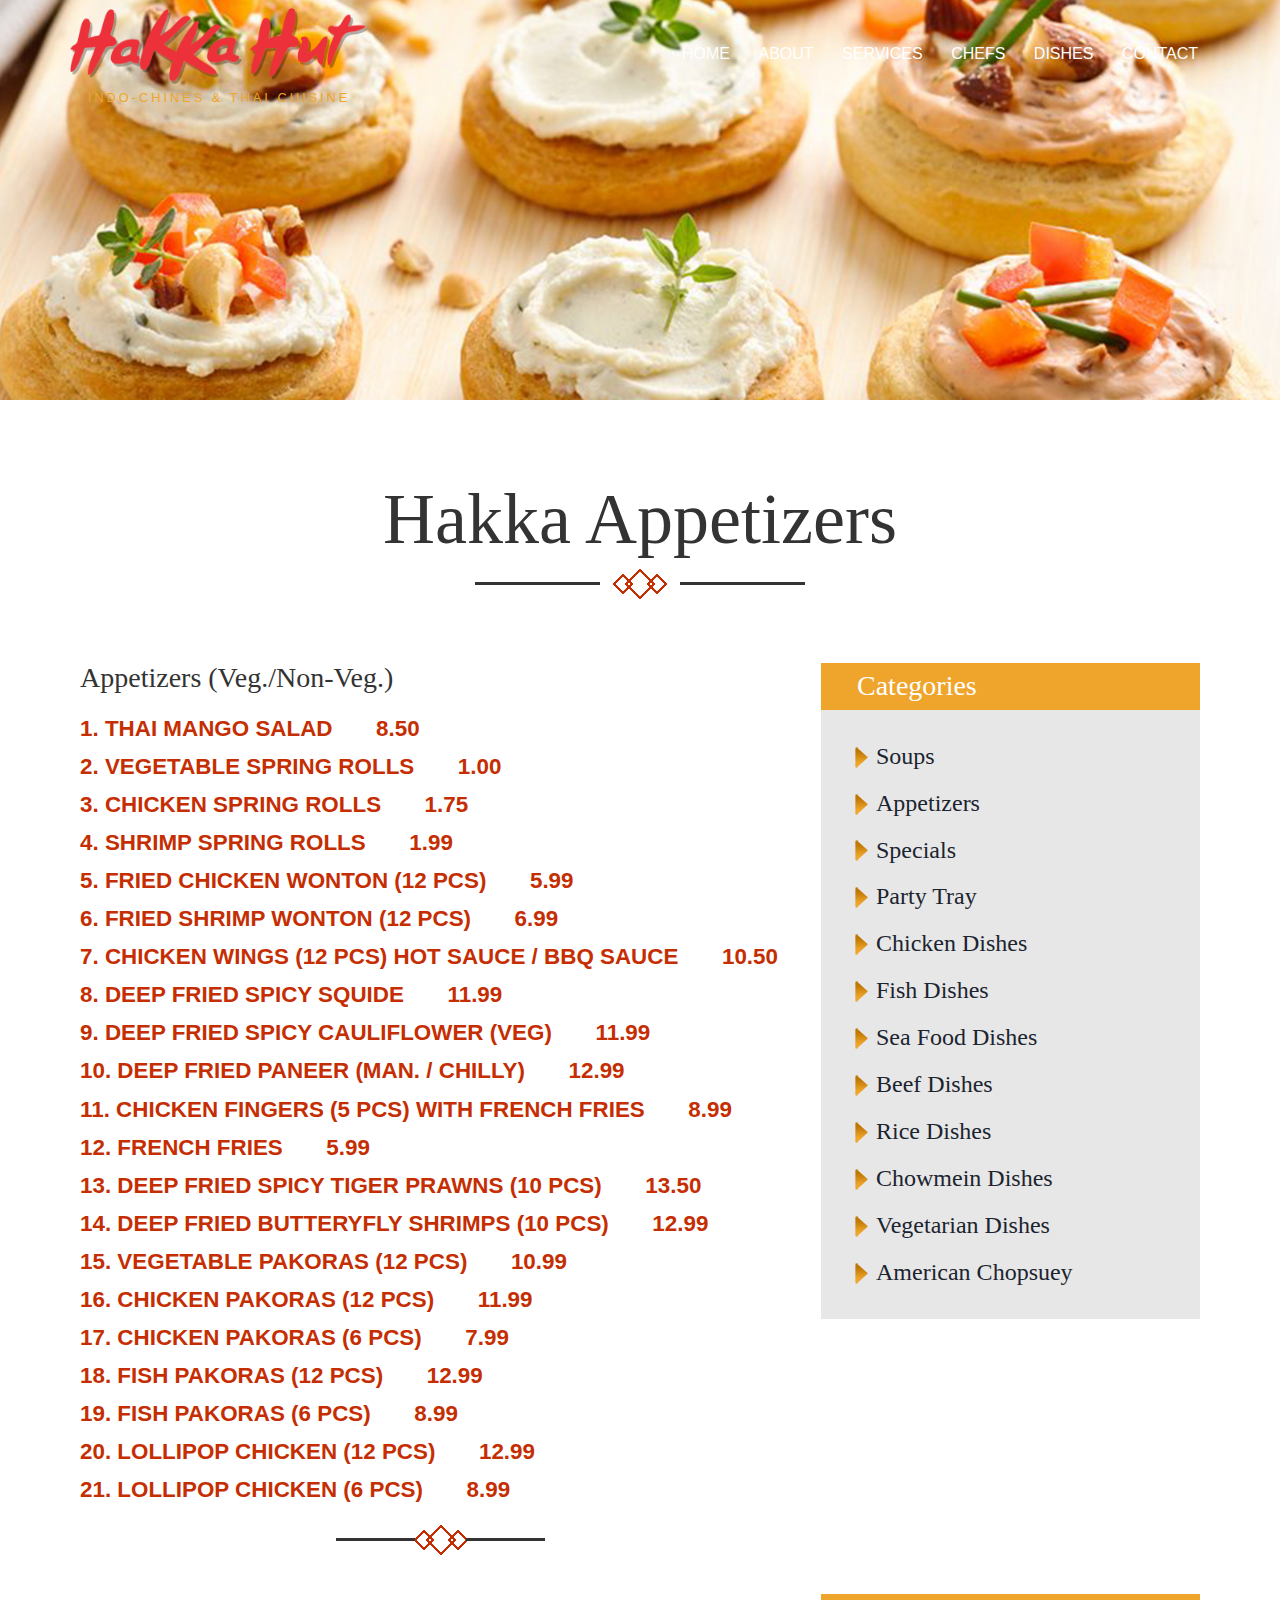
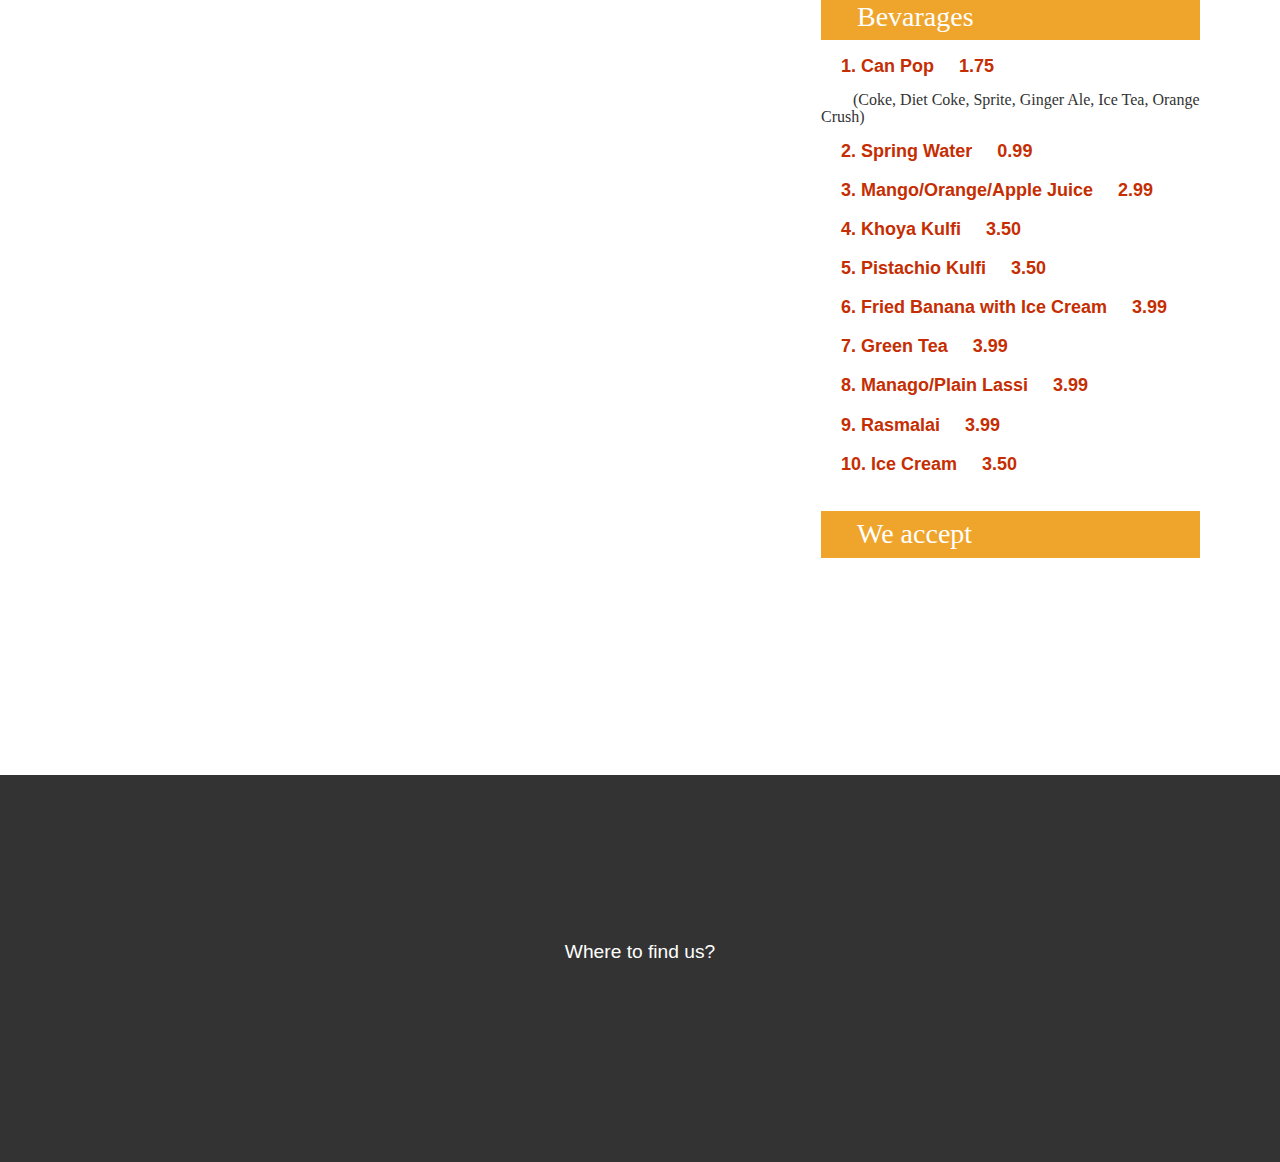
<file: appetizers.html>
<!DOCTYPE HTML>
<html>
<head>
<link rel="apple-touch-icon" sizes="57x57" href="images/favicon/apple-icon-57x57.png">
<link rel="apple-touch-icon" sizes="60x60" href="images/favicon/apple-icon-60x60.png">
<link rel="apple-touch-icon" sizes="72x72" href="images/favicon/apple-icon-72x72.png">
<link rel="apple-touch-icon" sizes="76x76" href="images/favicon/apple-icon-76x76.png">
<link rel="apple-touch-icon" sizes="114x114" href="images/favicon/apple-icon-114x114.png">
<link rel="apple-touch-icon" sizes="120x120" href="images/favicon/apple-icon-120x120.png">
<link rel="apple-touch-icon" sizes="144x144" href="images/favicon/apple-icon-144x144.png">
<link rel="apple-touch-icon" sizes="152x152" href="images/favicon/apple-icon-152x152.png">
<link rel="apple-touch-icon" sizes="180x180" href="images/favicon/apple-icon-180x180.png">
<link rel="icon" type="image/png" sizes="192x192"  href="images/favicon/android-icon-192x192.png">
<link rel="icon" type="image/png" sizes="32x32" href="images/favicon/favicon-32x32.png">
<link rel="icon" type="image/png" sizes="96x96" href="images/favicon/favicon-96x96.png">
<link rel="icon" type="image/png" sizes="16x16" href="images/favicon/favicon-16x16.png">
<link rel="manifest" href="images/favicon/manifest.json">
<meta name="msapplication-TileColor" content="#ffffff">
<meta name="msapplication-TileImage" content="images/favicon/ms-icon-144x144.png">
<meta name="theme-color" content="#ffffff">
<title>HakkaHut Appetizers</title>
<meta name="viewport" content="width=device-width, initial-scale=1">
<meta http-equiv="Content-Type" content="text/html; charset=utf-8" />
<meta name="keywords" content="Honest Food  Responsive web template, Bootstrap Web Templates, Flat Web Templates, Android Compatible web template, 
Smartphone Compatible web template, free webdesigns for Nokia, Samsung, LG, Sony Ericsson, Motorola web design" />
<script type="applisalonion/x-javascript"> addEventListener("load", function() { setTimeout(hideURLbar, 0); }, false); function hideURLbar(){ window.scrollTo(0,1); } </script>
<link href="css/bootstrap.css" rel='stylesheet' type='text/css' />
<!-- Custom Theme files -->
<link href="css/iconeffects.css" rel='stylesheet' type='text/css' />
<link href="css/style.css" rel='stylesheet' type='text/css' />	
<link rel="stylesheet" href="css/swipebox.css">
<script src="js/jquery-1.11.1.min.js"></script>
<script type="text/javascript" src="js/move-top.js"></script>
<script type="text/javascript" src="js/easing.js"></script>
<!--/web-font
	<link href='//fonts.googleapis.com/css?family=Italianno' rel='stylesheet' type='text/css'>
	<link href='//fonts.googleapis.com/css?family=Merriweather+Sans:400,300,700' rel='stylesheet' type='text/css'>
<!--/script-->
<script type="text/javascript">
			jQuery(document).ready(function($) {
				$(".scroll").click(function(event){		
					event.preventDefault();
					$('html,body').animate({scrollTop:$(this.hash).offset().top},900);
				});
			});
</script>
<!--animate-->
<link href="css/animate.css" rel="stylesheet" type="text/css" media="all">
<script src="js/wow.min.js"></script>
	<script>
		 new WOW().init();
	</script>
<!--//animate-->

</head>
<body>
<!--start-home-->
		<div class="banner2 two" id="home">
		<div class="header-bottom">
		     <div class="container">
			  <div class="fixed-header">
			      <!--logo-->
			       <div class="logo">
                      <a href="index.html"><img src="images/logo.png" width="298" height="76" alt=""/></a>
					  <p style="margin-top:5px">Indo-Chines & Thai Cuisine</p>
				   </div>
					<!--//logo-->
					<div class="top-menu">
							<span class="menu"> </span>
							<nav class="link-effect-4" id="link-effect-4">
                              <ul>
								 <li class="active"><a data-hover="Home" href="index.html">Home</a></li>
								<li><a data-hover="About" href="index.html">About</a></li>
								<li><a data-hover="Services" href="index.html">Services</a></li>
								<li><a data-hover="Chefs" href="index.html">Chefs</a></li>
							    <!--<li><a data-hover="Reservation" href="index.html">REservation</a></li>-->
							    <li><a data-hover="Dishes" href="index.html">Dishes</a></li>
								<li><a data-hover="Contact" href="index.html">Contact</a></li>

								</ul>
							</nav>
							</div>
							<!-- script-for-menu -->
								<script>
									$("span.menu").click(function(){
										$(".top-menu ul").slideToggle("slow" , function(){
										});
									});
								</script>
								<!-- script-for-menu -->

				 <div class="clearfix"></div>
					<script>
				$(document).ready(function() {
					 var navoffeset=$(".header-bottom").offset().top;
					 $(window).scroll(function(){
						var scrollpos=$(window).scrollTop(); 
						if(scrollpos >=navoffeset){
							$(".header-bottom").addClass("fixed");
						}else{
							$(".header-bottom").removeClass("fixed");
						}
					 });
					 
				});
				</script>
			 </div>
		</div>
	</div>
		   

		 
	</div>

<!--blog-section-->
      <div class="blog-section">
<div class="container">
		    <h3 class="tittle text-center">Hakka Appetizers</h3>
			<div class="arrows-serve text-center"><img src="images/border.png" alt="border"></div>
				<div class="inst-grids">
					<div class="col-md-3-1 services-gd wow slideInUp gap"  data-wow-duration="1s" data-wow-delay=".2s" style="float:left">
						 <h5><span style="font-size:28px; text-transform: none;">Appetizers (Veg./Non-Veg.)</span></h5>
					<span class="separator"></span>
                        <h4>1. Thai Mango Salad &nbsp;&nbsp;&nbsp;&nbsp;&nbsp;&nbsp;8.50</h4>
                        <h4>2. Vegetable Spring Rolls &nbsp;&nbsp;&nbsp;&nbsp;&nbsp;&nbsp;1.00</h4>
                        <h4>3. Chicken Spring Rolls &nbsp;&nbsp;&nbsp;&nbsp;&nbsp;&nbsp;1.75</h4>
                        <h4>4. Shrimp Spring Rolls &nbsp;&nbsp;&nbsp;&nbsp;&nbsp;&nbsp;1.99</h4>
                        <h4>5. Fried Chicken Wonton (12 pcs) &nbsp;&nbsp;&nbsp;&nbsp;&nbsp;&nbsp;5.99</h4>
                        <h4>6. Fried Shrimp Wonton (12 pcs) &nbsp;&nbsp;&nbsp;&nbsp;&nbsp;&nbsp;6.99</h4>
                        <h4>7. Chicken Wings (12 pcs) Hot Sauce / BBQ Sauce &nbsp;&nbsp;&nbsp;&nbsp;&nbsp;&nbsp;10.50</h4>
                        <h4>8. Deep Fried Spicy Squide &nbsp;&nbsp;&nbsp;&nbsp;&nbsp;&nbsp;11.99</h4>
                        <h4>9. Deep Fried Spicy Cauliflower (Veg) &nbsp;&nbsp;&nbsp;&nbsp;&nbsp;&nbsp;11.99</h4>
						<h4>10. Deep Fried Paneer (Man. / Chilly) &nbsp;&nbsp;&nbsp;&nbsp;&nbsp;&nbsp;12.99</h4>
                        <h4>11. Chicken Fingers (5 pcs) with French Fries &nbsp;&nbsp;&nbsp;&nbsp;&nbsp;&nbsp;8.99</h4>
                        <h4>12. French Fries &nbsp;&nbsp;&nbsp;&nbsp;&nbsp;&nbsp;5.99</h4>
                        <h4>13. Deep Fried Spicy Tiger Prawns (10 pcs) &nbsp;&nbsp;&nbsp;&nbsp;&nbsp;&nbsp;13.50</h4>
                        <h4>14. Deep Fried Butteryfly Shrimps (10 pcs) &nbsp;&nbsp;&nbsp;&nbsp;&nbsp;&nbsp;12.99</h4>
                        <h4>15. Vegetable Pakoras (12 pcs) &nbsp;&nbsp;&nbsp;&nbsp;&nbsp;&nbsp;10.99</h4>
                        <h4>16. Chicken Pakoras (12 pcs) &nbsp;&nbsp;&nbsp;&nbsp;&nbsp;&nbsp;11.99</h4>
                        <h4>17. Chicken Pakoras (6 pcs) &nbsp;&nbsp;&nbsp;&nbsp;&nbsp;&nbsp;7.99</h4>
                        <h4>18. Fish Pakoras (12 pcs) &nbsp;&nbsp;&nbsp;&nbsp;&nbsp;&nbsp;12.99</h4>
                        <h4>19. Fish Pakoras (6 pcs) &nbsp;&nbsp;&nbsp;&nbsp;&nbsp;&nbsp;8.99</h4>
                        <h4>20. Lollipop Chicken (12 pcs) &nbsp;&nbsp;&nbsp;&nbsp;&nbsp;&nbsp;12.99</h4>
                        <h4>21. Lollipop Chicken (6 pcs) &nbsp;&nbsp;&nbsp;&nbsp;&nbsp;&nbsp;8.99</h4>
			<div class="arrows-serve text-center"><img src="images/border.png" alt="border"></div>
							<p class="wel-text wow fadeInDown"  data-wow-duration=".8s" data-wow-delay=".4s" style="text-align:center">Our foods may contain nuts or could have come in contact with them. Please inform us of any fod allergies. All applicable TAXES EXTRA. Prices subject to change without prior notice.
15 CENTS EXTRA FOR TRANSACTION BELOW $15.</p>
					</div>
									  <div class="col-md-3-3 services-gd wow slideInRight gap"  data-wow-duration="1s" data-wow-delay=".3s" style=" float:right; text-align:left; ">
                    	<div style="background-color:#E7E7E7">
                    <h5 style="background-color:#EFA52C; padding:8px; color:#fff"><span style="font-size:28px; text-transform: none">&nbsp;&nbsp;&nbsp;&nbsp;Categories</span></h5><br>
                        <a href="soups.html"><h5 style="font-size:24px; text-transform: none; padding:10px">&nbsp;&nbsp;&nbsp;&nbsp;<img src="images/arrow.png" width="21" height="23" alt=""/>Soups</h5></a>
                        <a href="appetizers.html"><h5 style="font-size:24px; text-transform: none; padding:10px">&nbsp;&nbsp;&nbsp;&nbsp;<img src="images/arrow.png" width="21" height="23" alt=""/>Appetizers</h5></a>
                        <a href="specials.html"><h5 style="font-size:24px; text-transform: none; padding:10px">&nbsp;&nbsp;&nbsp;&nbsp;<img src="images/arrow.png" width="21" height="23" alt=""/>Specials</h5></a>
                        <a href="partytray.html"><h5 style="font-size:24px; text-transform: none; padding:10px">&nbsp;&nbsp;&nbsp;&nbsp;<img src="images/arrow.png" width="21" height="23" alt=""/>Party Tray</h5></a>
                        <a href="chickendishes.html"><h5 style="font-size:24px; text-transform: none; padding:10px">&nbsp;&nbsp;&nbsp;&nbsp;<img src="images/arrow.png" width="21" height="23" alt=""/>Chicken Dishes</h5></a>
                        <a href="fishdishes.html">
                        <h5 style="font-size:24px; text-transform: none; padding:10px">&nbsp;&nbsp;&nbsp;&nbsp;<img src="images/arrow.png" width="21" height="23" alt=""/>Fish Dishes</h5></a>
                        <a href="seafooddishes.html"><h5 style="font-size:24px; text-transform: none; padding:10px">&nbsp;&nbsp;&nbsp;&nbsp;<img src="images/arrow.png" width="21" height="23" alt=""/>Sea Food Dishes</h5></a>
                        <a href="beefdishes.html"><h5 style="font-size:24px; text-transform: none; padding:10px">&nbsp;&nbsp;&nbsp;&nbsp;<img src="images/arrow.png" width="21" height="23" alt=""/>Beef Dishes</h5></a>
                        <a href="ricedishes.html"><h5 style="font-size:24px; text-transform: none; padding:10px">&nbsp;&nbsp;&nbsp;&nbsp;<img src="images/arrow.png" width="21" height="23" alt=""/>Rice Dishes</h5></a>
                        <a href="chowmeindishes.html"><h5 style="font-size:24px; text-transform: none; padding:10px">&nbsp;&nbsp;&nbsp;&nbsp;<img src="images/arrow.png" width="21" height="23" alt=""/>Chowmein Dishes</h5></a>
                        <a href="vegetariandishes.html"><h5 style="font-size:24px; text-transform: none; padding:10px">&nbsp;&nbsp;&nbsp;&nbsp;<img src="images/arrow.png" width="21" height="23" alt=""/>Vegetarian Dishes</h5></a>
                        <a href="americanchopsuey.html"><h5 style="font-size:24px; text-transform: none; padding:10px">&nbsp;&nbsp;&nbsp;&nbsp;<img src="images/arrow.png" width="21" height="23" alt=""/>American Chopsuey</h5></a>
                        <br>
                        </div>
						<div class="start wow flipInX"  data-wow-duration="1s" data-wow-delay=".3s"><img src="images/b1.jpg" width="100%" height="100%" alt=""/></div>
                        <h5 style="background-color:#EFA52C; padding:8px; color:#fff"><span style="font-size:28px; text-transform: none">&nbsp;&nbsp;&nbsp;&nbsp;Bevarages</span></h5>
						<h4><span style="font-size:18px; text-transform: none;">&nbsp;&nbsp;&nbsp;&nbsp;1. Can Pop &nbsp;&nbsp;&nbsp;&nbsp;1.75</span></h4>
						<h5><span style="font-size:16px; text-transform: none;">&nbsp;&nbsp;&nbsp;&nbsp;&nbsp;&nbsp;&nbsp;&nbsp;(Coke, Diet Coke, Sprite, Ginger Ale, Ice Tea, Orange Crush)</span></h5>
						<h4><span style="font-size:18px; text-transform: none;">&nbsp;&nbsp;&nbsp;&nbsp;2. Spring Water &nbsp;&nbsp;&nbsp;&nbsp;0.99</span></h4>
						<h4><span style="font-size:18px; text-transform: none;">&nbsp;&nbsp;&nbsp;&nbsp;3. Mango/Orange/Apple Juice &nbsp;&nbsp;&nbsp;&nbsp;2.99</span></h4>
						<h4><span style="font-size:18px; text-transform: none;">&nbsp;&nbsp;&nbsp;&nbsp;4. Khoya Kulfi &nbsp;&nbsp;&nbsp;&nbsp;3.50</span></h4>
						<h4><span style="font-size:18px; text-transform: none;">&nbsp;&nbsp;&nbsp;&nbsp;5. Pistachio Kulfi &nbsp;&nbsp;&nbsp;&nbsp;3.50</span></h4>
						<h4><span style="font-size:18px; text-transform: none;">&nbsp;&nbsp;&nbsp;&nbsp;6. Fried Banana with Ice Cream &nbsp;&nbsp;&nbsp;&nbsp;3.99</span></h4>
						<h4><span style="font-size:18px; text-transform: none;">&nbsp;&nbsp;&nbsp;&nbsp;7. Green Tea &nbsp;&nbsp;&nbsp;&nbsp;3.99</span></h4>
						<h4><span style="font-size:18px; text-transform: none;">&nbsp;&nbsp;&nbsp;&nbsp;8. Manago/Plain Lassi &nbsp;&nbsp;&nbsp;&nbsp;3.99</span></h4>
						<h4><span style="font-size:18px; text-transform: none;">&nbsp;&nbsp;&nbsp;&nbsp;9. Rasmalai &nbsp;&nbsp;&nbsp;&nbsp;3.99</span></h4>
						<h4><span style="font-size:18px; text-transform: none;">&nbsp;&nbsp;&nbsp;&nbsp;10. Ice Cream &nbsp;&nbsp;&nbsp;&nbsp;3.50</span></h4>
                        <br>
                    <h5 style="background-color:#EFA52C; padding:8px; color:#fff"><span style="font-size:28px; text-transform: none">&nbsp;&nbsp;&nbsp;&nbsp;We accept</span></h5><br>
				<div class="start wow flipInX"  data-wow-duration="1s" data-wow-delay=".3s">
					<img src="images/interac.jpg"/>
					<img src="images/mastercard.jpg"/>
					<img src="images/visa.jpg"/>
				 </div>
					</div>

					<div class="clearfix"> </div>		
				</div>

		</div>	</div>
<!--footer-->
		<div class="footer text-center">
						<div class="container">
							<!--logo2-->
								   <div class="logo2 wow fadeInUp" data-wow-duration="1s" data-wow-delay=".3s">
									  <a href="index.html"><img src="images/logo.png" width="298" height="76" alt=""/></a>
									  <p style="margin-top:5px">Indo-Chines & Thai Cuisine</p>
								   </div>
					<!--//logo2-->
								<a href="single.html" class="flag_tag2">Where to find us?</a>
									<ul class="social wow slideInDown" data-wow-duration="1s" data-wow-delay=".3s">
										<li><a href="https://www.facebook.com/hakkahut.ca/" class="fb"> </a></li>
										<li><a href="https://plus.google.com/104763428209525400807" class="in"> </a></li>
										
										<!-- 
										<li><a href="#" class="tw"></a></li>
										<li><a href="#" class="dott"></a></li>
										-->
										
										 <div class="clearfix"></div>
									</ul>
									<p class="copy-right wow fadeInUp"  data-wow-duration="1s" data-wow-delay=".3s">&copy; 2017. All rights reserved | Design by SG</p>

					 </div>
	     </div>
		<!--start-smooth-scrolling-->
						<script type="text/javascript">
									$(document).ready(function() {
										/*
										var defaults = {
								  			containerID: 'toTop', // fading element id
											containerHoverID: 'toTopHover', // fading element hover id
											scrollSpeed: 1200,
											easingType: 'linear' 
								 		};
										*/
										
										$().UItoTop({ easingType: 'easeOutQuart' });
										
									});
								</script>
								<!--end-smooth-scrolling-->
		<a href="#home" id="toTop" class="scroll" style="display: block;"> <span id="toTopHover" style="opacity: 1;"> </span></a>

</body>
</html>
</file>
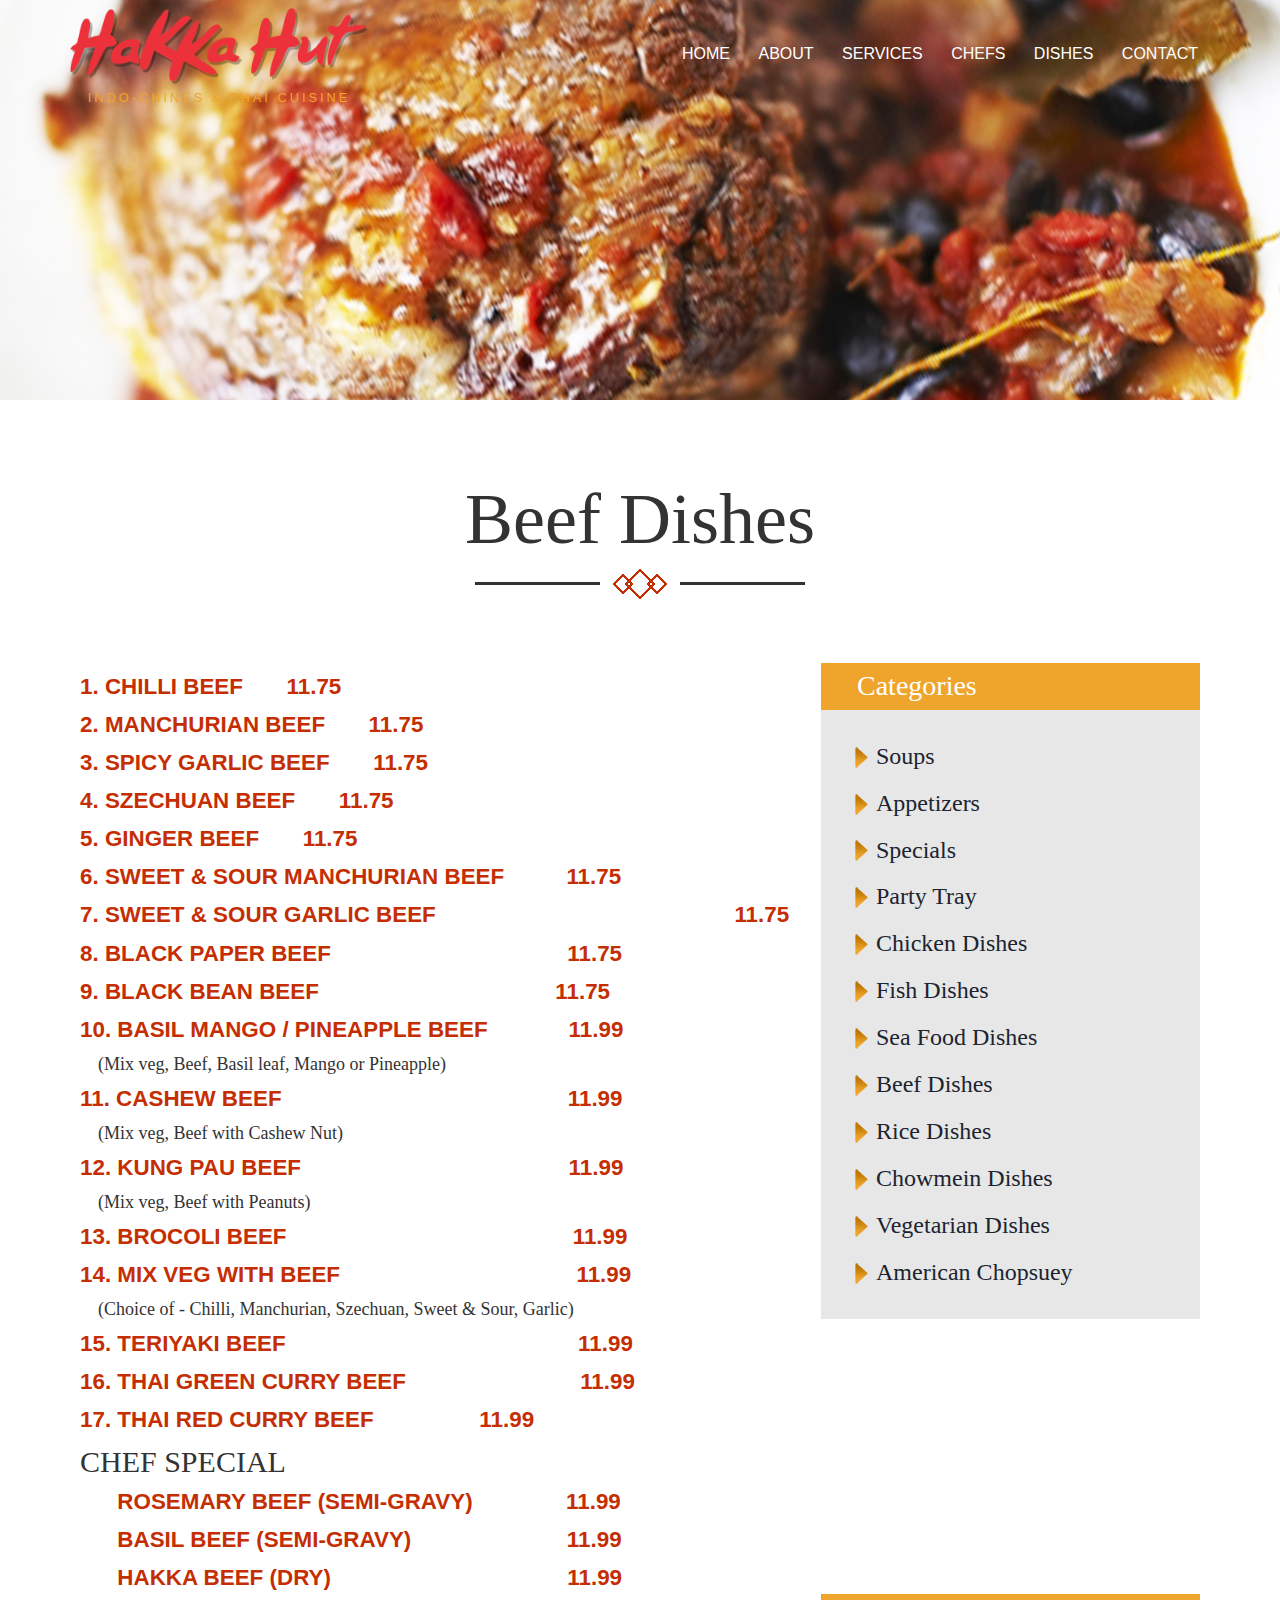
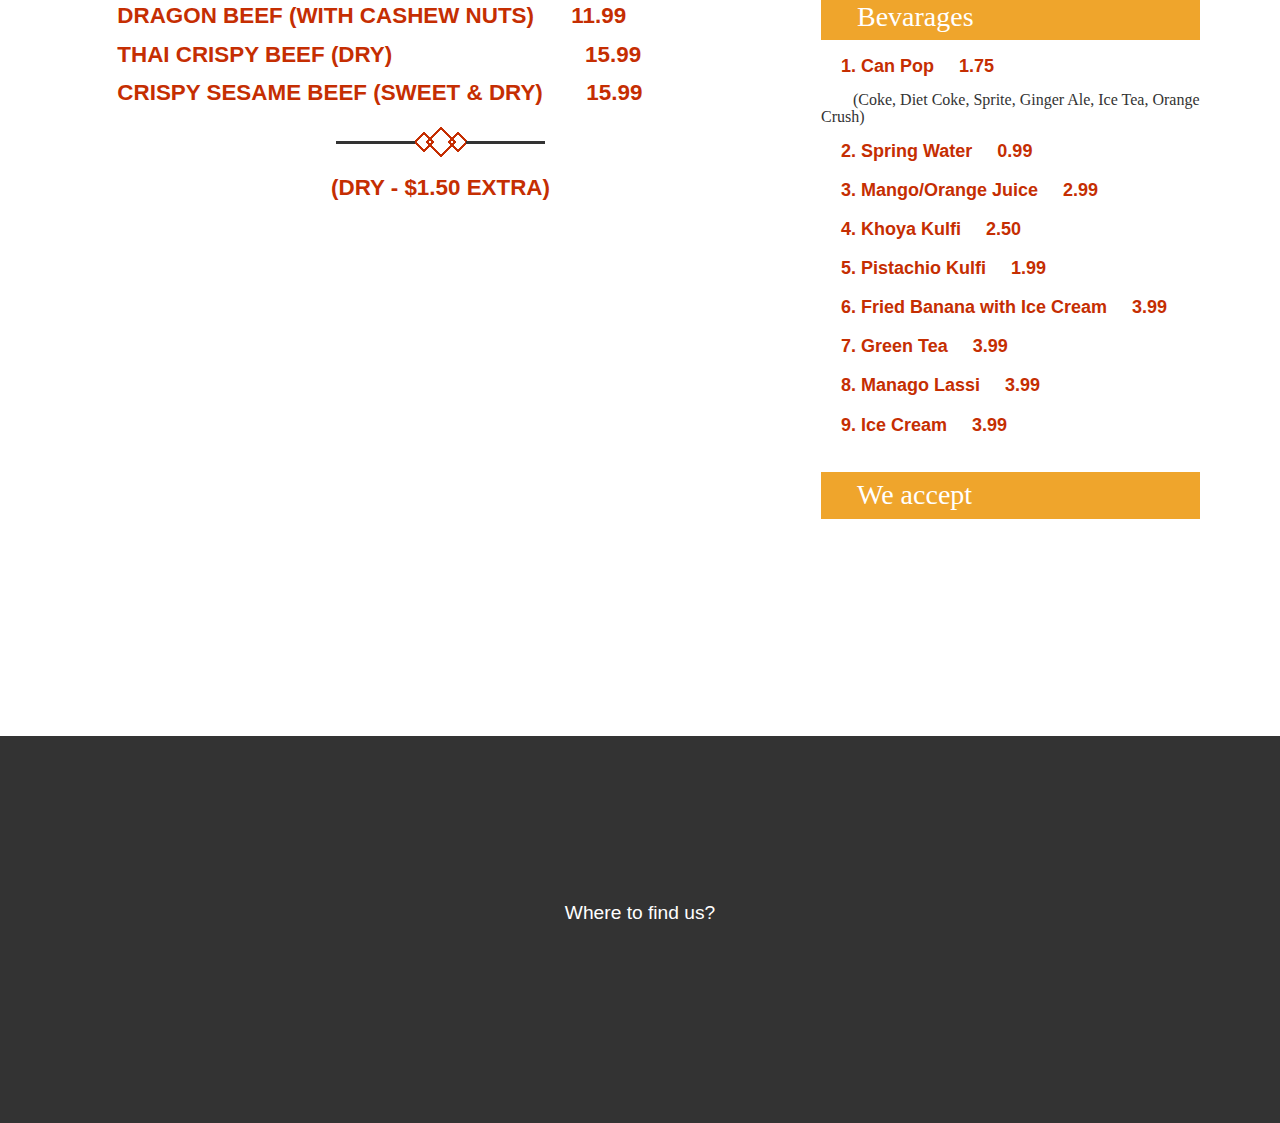
<file: beefdishes.html>
<!DOCTYPE HTML>
<html>
<head>
<link rel="apple-touch-icon" sizes="57x57" href="images/favicon/apple-icon-57x57.png">
<link rel="apple-touch-icon" sizes="60x60" href="images/favicon/apple-icon-60x60.png">
<link rel="apple-touch-icon" sizes="72x72" href="images/favicon/apple-icon-72x72.png">
<link rel="apple-touch-icon" sizes="76x76" href="images/favicon/apple-icon-76x76.png">
<link rel="apple-touch-icon" sizes="114x114" href="images/favicon/apple-icon-114x114.png">
<link rel="apple-touch-icon" sizes="120x120" href="images/favicon/apple-icon-120x120.png">
<link rel="apple-touch-icon" sizes="144x144" href="images/favicon/apple-icon-144x144.png">
<link rel="apple-touch-icon" sizes="152x152" href="images/favicon/apple-icon-152x152.png">
<link rel="apple-touch-icon" sizes="180x180" href="images/favicon/apple-icon-180x180.png">
<link rel="icon" type="image/png" sizes="192x192"  href="images/favicon/android-icon-192x192.png">
<link rel="icon" type="image/png" sizes="32x32" href="images/favicon/favicon-32x32.png">
<link rel="icon" type="image/png" sizes="96x96" href="images/favicon/favicon-96x96.png">
<link rel="icon" type="image/png" sizes="16x16" href="images/favicon/favicon-16x16.png">
<link rel="manifest" href="images/favicon/manifest.json">
<meta name="msapplication-TileColor" content="#ffffff">
<meta name="msapplication-TileImage" content="images/favicon/ms-icon-144x144.png">
<meta name="theme-color" content="#ffffff">
<title>HakkaHut Beef Dishes</title>
<meta name="viewport" content="width=device-width, initial-scale=1">
<meta http-equiv="Content-Type" content="text/html; charset=utf-8" />
<meta name="keywords" content="Honest Food  Responsive web template, Bootstrap Web Templates, Flat Web Templates, Android Compatible web template, 
Smartphone Compatible web template, free webdesigns for Nokia, Samsung, LG, Sony Ericsson, Motorola web design" />
<script type="applisalonion/x-javascript"> addEventListener("load", function() { setTimeout(hideURLbar, 0); }, false); function hideURLbar(){ window.scrollTo(0,1); } </script>
<link href="css/bootstrap.css" rel='stylesheet' type='text/css' />
<!-- Custom Theme files -->
<link href="css/iconeffects.css" rel='stylesheet' type='text/css' />
<link href="css/style.css" rel='stylesheet' type='text/css' />	
<link rel="stylesheet" href="css/swipebox.css">
<script src="js/jquery-1.11.1.min.js"></script>
<script type="text/javascript" src="js/move-top.js"></script>
<script type="text/javascript" src="js/easing.js"></script>
<!--/web-font
	<link href='//fonts.googleapis.com/css?family=Italianno' rel='stylesheet' type='text/css'>
	<link href='//fonts.googleapis.com/css?family=Merriweather+Sans:400,300,700' rel='stylesheet' type='text/css'>
<!--/script-->
<script type="text/javascript">
			jQuery(document).ready(function($) {
				$(".scroll").click(function(event){		
					event.preventDefault();
					$('html,body').animate({scrollTop:$(this.hash).offset().top},900);
				});
			});
</script>
<!--animate-->
<link href="css/animate.css" rel="stylesheet" type="text/css" media="all">
<script src="js/wow.min.js"></script>
	<script>
		 new WOW().init();
	</script>
<!--//animate-->

</head>
<body>
<!--start-home-->
		<div class="banner8 two" id="home">
		<div class="header-bottom">
		     <div class="container">
			  <div class="fixed-header">
			      <!--logo-->
			       <div class="logo">
                      <a href="index.html"><img src="images/logo.png" width="298" height="76" alt=""/></a>
					  <p style="margin-top:5px">Indo-Chines & Thai Cuisine</p>
				   </div>
					<!--//logo-->
					<div class="top-menu">
							<span class="menu"> </span>
							<nav class="link-effect-4" id="link-effect-4">
                              <ul>
								 <li class="active"><a data-hover="Home" href="index.html">Home</a></li>
								<li><a data-hover="About" href="index.html">About</a></li>
								<li><a data-hover="Services" href="index.html">Services</a></li>
								<li><a data-hover="Chefs" href="index.html">Chefs</a></li>
							    <!--<li><a data-hover="Reservation" href="index.html">REservation</a></li>-->
							    <li><a data-hover="Dishes" href="index.html">Dishes</a></li>
								<li><a data-hover="Contact" href="index.html">Contact</a></li>

								</ul>
							</nav>
							</div>
							<!-- script-for-menu -->
								<script>
									$("span.menu").click(function(){
										$(".top-menu ul").slideToggle("slow" , function(){
										});
									});
								</script>
								<!-- script-for-menu -->

				 <div class="clearfix"></div>
					<script>
				$(document).ready(function() {
					 var navoffeset=$(".header-bottom").offset().top;
					 $(window).scroll(function(){
						var scrollpos=$(window).scrollTop(); 
						if(scrollpos >=navoffeset){
							$(".header-bottom").addClass("fixed");
						}else{
							$(".header-bottom").removeClass("fixed");
						}
					 });
					 
				});
				</script>
			 </div>
		</div>
	</div>
		   

		 
	</div>

<!--blog-section-->
      <div class="blog-section">
<div class="container">
		    <h3 class="tittle text-center">Beef Dishes</h3>
			<div class="arrows-serve text-center"><img src="images/border.png" alt="border"></div>
				<div class="inst-grids">
			<div class="col-md-3-1 services-gd wow slideInUp gap"  data-wow-duration="1s" data-wow-delay=".2s" style="float:left">
                        <h4>1. Chilli Beef &nbsp;&nbsp;&nbsp;&nbsp;&nbsp;&nbsp;11.75</h4>
                        <h4>2. Manchurian Beef &nbsp;&nbsp;&nbsp;&nbsp;&nbsp;&nbsp;11.75</h4>
                        <h4>3. Spicy Garlic Beef &nbsp;&nbsp;&nbsp;&nbsp;&nbsp;&nbsp;11.75</h4>
                        <h4>4. Szechuan Beef &nbsp;&nbsp;&nbsp;&nbsp;&nbsp;&nbsp;11.75</h4>
                        <h4>5. Ginger Beef &nbsp;&nbsp;&nbsp;&nbsp;&nbsp;&nbsp;11.75</h4>
                        <h4>6. Sweet & Sour Manchurian Beef &nbsp;&nbsp;&nbsp;&nbsp;&nbsp;&nbsp;&nbsp;&nbsp;&nbsp;11.75</h4>
                        <h4>7. Sweet & Sour garlic Beef &nbsp;&nbsp;&nbsp;&nbsp;&nbsp;&nbsp;&nbsp;&nbsp;&nbsp;&nbsp;&nbsp;&nbsp;&nbsp;&nbsp;&nbsp;&nbsp;&nbsp;&nbsp;&nbsp;&nbsp;&nbsp;&nbsp;&nbsp;&nbsp;&nbsp;&nbsp;&nbsp;&nbsp;&nbsp;&nbsp;&nbsp;&nbsp;&nbsp;&nbsp;&nbsp;&nbsp;&nbsp;&nbsp;&nbsp;&nbsp;&nbsp;&nbsp;&nbsp;&nbsp;&nbsp;&nbsp;&nbsp;11.75</h4>
                        <h4>8. Black Paper Beef &nbsp;&nbsp;&nbsp;&nbsp;&nbsp;&nbsp;&nbsp;&nbsp;&nbsp;&nbsp;&nbsp;&nbsp;&nbsp;&nbsp;&nbsp;&nbsp;&nbsp;&nbsp;&nbsp;&nbsp;&nbsp;&nbsp;&nbsp;&nbsp;&nbsp;&nbsp;&nbsp;&nbsp;&nbsp;&nbsp;&nbsp;&nbsp;&nbsp;&nbsp;&nbsp;&nbsp;&nbsp;11.75</h4>
                        <h4>9. Black Bean Beef &nbsp;&nbsp;&nbsp;&nbsp;&nbsp;&nbsp;&nbsp;&nbsp;&nbsp;&nbsp;&nbsp;&nbsp;&nbsp;&nbsp;&nbsp;&nbsp;&nbsp;&nbsp;&nbsp;&nbsp;&nbsp;&nbsp;&nbsp;&nbsp;&nbsp;&nbsp;&nbsp;&nbsp;&nbsp;&nbsp;&nbsp;&nbsp;&nbsp;&nbsp;&nbsp;&nbsp;&nbsp;11.75</h4>
                        <h4>10. Basil Mango / Pineapple Beef &nbsp;&nbsp;&nbsp;&nbsp;&nbsp;&nbsp;&nbsp;&nbsp;&nbsp;&nbsp;&nbsp;&nbsp;11.99</h4>
						<h5><span style="font-size:18px; text-transform: none;">&nbsp;&nbsp;&nbsp;&nbsp;(Mix veg, Beef, Basil leaf, Mango or Pineapple)</span></h5>
                        <h4>11. Cashew Beef &nbsp;&nbsp;&nbsp;&nbsp;&nbsp;&nbsp;&nbsp;&nbsp;&nbsp;&nbsp;&nbsp;&nbsp;&nbsp;&nbsp;&nbsp;&nbsp;&nbsp;&nbsp;&nbsp;&nbsp;&nbsp;&nbsp;&nbsp;&nbsp;&nbsp;&nbsp;&nbsp;&nbsp;&nbsp;&nbsp;&nbsp;&nbsp;&nbsp;&nbsp;&nbsp;&nbsp;&nbsp;&nbsp;&nbsp;&nbsp;&nbsp;&nbsp;&nbsp;&nbsp;&nbsp;11.99</h4>
						<h5><span style="font-size:18px; text-transform: none;">&nbsp;&nbsp;&nbsp;&nbsp;(Mix veg, Beef with Cashew Nut)</span></h5>
                        <h4>12. Kung Pau Beef &nbsp;&nbsp;&nbsp;&nbsp;&nbsp;&nbsp;&nbsp;&nbsp;&nbsp;&nbsp;&nbsp;&nbsp;&nbsp;&nbsp;&nbsp;&nbsp;&nbsp;&nbsp;&nbsp;&nbsp;&nbsp;&nbsp;&nbsp;&nbsp;&nbsp;&nbsp;&nbsp;&nbsp;&nbsp;&nbsp;&nbsp;&nbsp;&nbsp;&nbsp;&nbsp;&nbsp;&nbsp;&nbsp;&nbsp;&nbsp;&nbsp;&nbsp;11.99</h4>
						<h5><span style="font-size:18px; text-transform: none;">&nbsp;&nbsp;&nbsp;&nbsp;(Mix veg, Beef with Peanuts)</span></h5>
                        <h4>13. Brocoli Beef &nbsp;&nbsp;&nbsp;&nbsp;&nbsp;&nbsp;&nbsp;&nbsp;&nbsp;&nbsp;&nbsp;&nbsp;&nbsp;&nbsp;&nbsp;&nbsp;&nbsp;&nbsp;&nbsp;&nbsp;&nbsp;&nbsp;&nbsp;&nbsp;&nbsp;&nbsp;&nbsp;&nbsp;&nbsp;&nbsp;&nbsp;&nbsp;&nbsp;&nbsp;&nbsp;&nbsp;&nbsp;&nbsp;&nbsp;&nbsp;&nbsp;&nbsp;&nbsp;&nbsp;&nbsp;11.99</h4>
                        <h4>14. Mix Veg with Beef &nbsp;&nbsp;&nbsp;&nbsp;&nbsp;&nbsp;&nbsp;&nbsp;&nbsp;&nbsp;&nbsp;&nbsp;&nbsp;&nbsp;&nbsp;&nbsp;&nbsp;&nbsp;&nbsp;&nbsp;&nbsp;&nbsp;&nbsp;&nbsp;&nbsp;&nbsp;&nbsp;&nbsp;&nbsp;&nbsp;&nbsp;&nbsp;&nbsp;&nbsp;&nbsp;&nbsp;&nbsp;11.99</h4>
						<h5><span style="font-size:18px; text-transform: none;">&nbsp;&nbsp;&nbsp;&nbsp;(Choice of - Chilli, Manchurian, Szechuan, Sweet & Sour, Garlic)</span></h5>
                        <h4>15. Teriyaki Beef &nbsp;&nbsp;&nbsp;&nbsp;&nbsp;&nbsp;&nbsp;&nbsp;&nbsp;&nbsp;&nbsp;&nbsp;&nbsp;&nbsp;&nbsp;&nbsp;&nbsp;&nbsp;&nbsp;&nbsp;&nbsp;&nbsp;&nbsp;&nbsp;&nbsp;&nbsp;&nbsp;&nbsp;&nbsp;&nbsp;&nbsp;&nbsp;&nbsp;&nbsp;&nbsp;&nbsp;&nbsp;&nbsp;&nbsp;&nbsp;&nbsp;&nbsp;&nbsp;&nbsp;&nbsp;&nbsp;11.99</h4>
                        <h4>16. Thai Green Curry Beef &nbsp;&nbsp;&nbsp;&nbsp;&nbsp;&nbsp;&nbsp;&nbsp;&nbsp;&nbsp;&nbsp;&nbsp;&nbsp;&nbsp;&nbsp;&nbsp;&nbsp;&nbsp;&nbsp;&nbsp;&nbsp;&nbsp;&nbsp;&nbsp;&nbsp;&nbsp;&nbsp;11.99</h4>
                        <h4>17. Thai Red Curry Beef &nbsp;&nbsp;&nbsp;&nbsp;&nbsp;&nbsp;&nbsp;&nbsp;&nbsp;&nbsp;&nbsp;&nbsp;&nbsp;&nbsp;&nbsp;&nbsp;11.99 </h4>
                        
                        <h2 class="tittle text-left">CHEF SPECIAL</h2>
						
						<h4>&nbsp;&nbsp;&nbsp;&nbsp;&nbsp;&nbsp;Rosemary Beef (Semi-Gravy) &nbsp;&nbsp;&nbsp;&nbsp;&nbsp&nbsp&nbsp;&nbsp;&nbsp;&nbsp;&nbsp;&nbsp;&nbsp;&nbsp;11.99</h4>
						<h4>&nbsp;&nbsp;&nbsp;&nbsp;&nbsp;&nbsp;Basil Beef (Semi-Gravy) &nbsp;&nbsp;&nbsp;&nbsp;&nbsp;&nbsp;&nbsp;&nbsp;&nbsp;&nbsp;&nbsp;&nbsp;&nbsp;&nbsp;&nbsp;&nbsp;&nbsp;&nbsp;&nbsp;&nbsp;&nbsp;&nbsp;&nbsp;&nbsp;11.99</h4>
						<h4>&nbsp;&nbsp;&nbsp;&nbsp;&nbsp;&nbsp;Hakka Beef (Dry) &nbsp;&nbsp;&nbsp;&nbsp;&nbsp;&nbsp;&nbsp;&nbsp;&nbsp;&nbsp;&nbsp;&nbsp;&nbsp;&nbsp;&nbsp;&nbsp;&nbsp;&nbsp;&nbsp;&nbsp;&nbsp;&nbsp;&nbsp;&nbsp;&nbsp;&nbsp;&nbsp;&nbsp;&nbsp;&nbsp;&nbsp;&nbsp;&nbsp;&nbsp;&nbsp;&nbsp;&nbsp;11.99</h4>
						<h4>&nbsp;&nbsp;&nbsp;&nbsp;&nbsp;&nbsp;Dragon Beef (with Cashew nuts) &nbsp;&nbsp;&nbsp;&nbsp;&nbsp;11.99</h4>
						<h4>&nbsp;&nbsp;&nbsp;&nbsp;&nbsp;&nbsp;Thai Crispy Beef (Dry) &nbsp;&nbsp;&nbsp;&nbsp;&nbsp;&nbsp;&nbsp;&nbsp;&nbsp;&nbsp;&nbsp;&nbsp;&nbsp;&nbsp;&nbsp;&nbsp;&nbsp;&nbsp;&nbsp;&nbsp;&nbsp;&nbsp;&nbsp;&nbsp;&nbsp;&nbsp;&nbsp;&nbsp;&nbsp;&nbsp;15.99</h4>
                        <h4>&nbsp;&nbsp;&nbsp;&nbsp;&nbsp;&nbsp;Crispy Sesame Beef (Sweet & Dry) &nbsp;&nbsp;&nbsp;&nbsp;&nbsp;&nbsp;15.99</h4>
						
			<div class="arrows-serve text-center"><img src="images/border.png" alt="border"></div>
                        <h4 class="text-center">(Dry - $1.50 EXTRA)</h4>
							<p class="wel-text wow fadeInDown"  data-wow-duration=".8s" data-wow-delay=".4s" style="text-align:center">Our foods may contain nuts or could have come in contact with them. Please inform us of any fod allergies. All applicable TAXES EXTRA. Prices subject to change without prior notice.
15 CENTS EXTRA FOR TRANSACTION BELOW $15.</p>
					</div>
									  <div class="col-md-3-3 services-gd wow slideInRight gap"  data-wow-duration="1s" data-wow-delay=".3s" style=" float:right; text-align:left; ">
                    	<div style="background-color:#E7E7E7">
                    <h5 style="background-color:#EFA52C; padding:8px; color:#fff"><span style="font-size:28px; text-transform: none">&nbsp;&nbsp;&nbsp;&nbsp;Categories</span></h5><br>
                        <a href="soups.html"><h5 style="font-size:24px; text-transform: none; padding:10px">&nbsp;&nbsp;&nbsp;&nbsp;<img src="images/arrow.png" width="21" height="23" alt=""/>Soups</h5></a>
                        <a href="appetizers.html"><h5 style="font-size:24px; text-transform: none; padding:10px">&nbsp;&nbsp;&nbsp;&nbsp;<img src="images/arrow.png" width="21" height="23" alt=""/>Appetizers</h5></a>
                        <a href="specials.html"><h5 style="font-size:24px; text-transform: none; padding:10px">&nbsp;&nbsp;&nbsp;&nbsp;<img src="images/arrow.png" width="21" height="23" alt=""/>Specials</h5></a>
                        <a href="partytray.html"><h5 style="font-size:24px; text-transform: none; padding:10px">&nbsp;&nbsp;&nbsp;&nbsp;<img src="images/arrow.png" width="21" height="23" alt=""/>Party Tray</h5></a>
                        <a href="chickendishes.html"><h5 style="font-size:24px; text-transform: none; padding:10px">&nbsp;&nbsp;&nbsp;&nbsp;<img src="images/arrow.png" width="21" height="23" alt=""/>Chicken Dishes</h5></a>
                        <a href="fishdishes.html">
                        <h5 style="font-size:24px; text-transform: none; padding:10px">&nbsp;&nbsp;&nbsp;&nbsp;<img src="images/arrow.png" width="21" height="23" alt=""/>Fish Dishes</h5></a>
                        <a href="seafooddishes.html"><h5 style="font-size:24px; text-transform: none; padding:10px">&nbsp;&nbsp;&nbsp;&nbsp;<img src="images/arrow.png" width="21" height="23" alt=""/>Sea Food Dishes</h5></a>
                        <a href="beefdishes.html"><h5 style="font-size:24px; text-transform: none; padding:10px">&nbsp;&nbsp;&nbsp;&nbsp;<img src="images/arrow.png" width="21" height="23" alt=""/>Beef Dishes</h5></a>
                        <a href="ricedishes.html"><h5 style="font-size:24px; text-transform: none; padding:10px">&nbsp;&nbsp;&nbsp;&nbsp;<img src="images/arrow.png" width="21" height="23" alt=""/>Rice Dishes</h5></a>
                        <a href="chowmeindishes.html"><h5 style="font-size:24px; text-transform: none; padding:10px">&nbsp;&nbsp;&nbsp;&nbsp;<img src="images/arrow.png" width="21" height="23" alt=""/>Chowmein Dishes</h5></a>
                        <a href="vegetariandishes.html"><h5 style="font-size:24px; text-transform: none; padding:10px">&nbsp;&nbsp;&nbsp;&nbsp;<img src="images/arrow.png" width="21" height="23" alt=""/>Vegetarian Dishes</h5></a>
                        <a href="americanchopsuey.html"><h5 style="font-size:24px; text-transform: none; padding:10px">&nbsp;&nbsp;&nbsp;&nbsp;<img src="images/arrow.png" width="21" height="23" alt=""/>American Chopsuey</h5></a>
                        <br>
                        </div>
						<div class="start wow flipInX"  data-wow-duration="1s" data-wow-delay=".3s"><img src="images/b1.jpg" width="100%" height="100%" alt=""/></div>
                        <h5 style="background-color:#EFA52C; padding:8px; color:#fff"><span style="font-size:28px; text-transform: none">&nbsp;&nbsp;&nbsp;&nbsp;Bevarages</span></h5>
						<h4><span style="font-size:18px; text-transform: none;">&nbsp;&nbsp;&nbsp;&nbsp;1. Can Pop &nbsp;&nbsp;&nbsp;&nbsp;1.75</span></h4>
						<h5><span style="font-size:16px; text-transform: none;">&nbsp;&nbsp;&nbsp;&nbsp;&nbsp;&nbsp;&nbsp;&nbsp;(Coke, Diet Coke, Sprite, Ginger Ale, Ice Tea, Orange Crush)</span></h5>
						<h4><span style="font-size:18px; text-transform: none;">&nbsp;&nbsp;&nbsp;&nbsp;2. Spring Water &nbsp;&nbsp;&nbsp;&nbsp;0.99</span></h4>
						<h4><span style="font-size:18px; text-transform: none;">&nbsp;&nbsp;&nbsp;&nbsp;3. Mango/Orange Juice &nbsp;&nbsp;&nbsp;&nbsp;2.99</span></h4>
						<h4><span style="font-size:18px; text-transform: none;">&nbsp;&nbsp;&nbsp;&nbsp;4. Khoya Kulfi &nbsp;&nbsp;&nbsp;&nbsp;2.50</span></h4>
						<h4><span style="font-size:18px; text-transform: none;">&nbsp;&nbsp;&nbsp;&nbsp;5. Pistachio Kulfi &nbsp;&nbsp;&nbsp;&nbsp;1.99</span></h4>
						<h4><span style="font-size:18px; text-transform: none;">&nbsp;&nbsp;&nbsp;&nbsp;6. Fried Banana with Ice Cream &nbsp;&nbsp;&nbsp;&nbsp;3.99</span></h4>
						<h4><span style="font-size:18px; text-transform: none;">&nbsp;&nbsp;&nbsp;&nbsp;7. Green Tea &nbsp;&nbsp;&nbsp;&nbsp;3.99</span></h4>
						<h4><span style="font-size:18px; text-transform: none;">&nbsp;&nbsp;&nbsp;&nbsp;8. Manago Lassi &nbsp;&nbsp;&nbsp;&nbsp;3.99</span></h4>
						<h4><span style="font-size:18px; text-transform: none;">&nbsp;&nbsp;&nbsp;&nbsp;9. Ice Cream &nbsp;&nbsp;&nbsp;&nbsp;3.99</span></h4>
                        <br>
                    <h5 style="background-color:#EFA52C; padding:8px; color:#fff"><span style="font-size:28px; text-transform: none">&nbsp;&nbsp;&nbsp;&nbsp;We accept</span></h5><br>
				<div class="start wow flipInX"  data-wow-duration="1s" data-wow-delay=".3s">
					<img src="images/interac.jpg"/>
					<img src="images/mastercard.jpg"/>
					<img src="images/visa.jpg"/>
				 </div>
					</div>

					<div class="clearfix"> </div>		
				</div>

		</div>	</div>
<!--footer-->
		<div class="footer text-center">
						<div class="container">
							<!--logo2-->
								   <div class="logo2 wow fadeInUp" data-wow-duration="1s" data-wow-delay=".3s">
									  <a href="index.html"><img src="images/logo.png" width="298" height="76" alt=""/></a>
									  <p style="margin-top:5px">Indo-Chines & Thai Cuisine</p>
								   </div>
					<!--//logo2-->
								<a href="single.html" class="flag_tag2">Where to find us?</a>
									<ul class="social wow slideInDown" data-wow-duration="1s" data-wow-delay=".3s">
										
										<li><a href="https://www.facebook.com/hakkahut.ca/" class="fb"> </a></li>
										<li><a href="https://plus.google.com/104763428209525400807" class="in"> </a></li>
										
										<!-- 
										<li><a href="#" class="tw"></a></li>
										<li><a href="#" class="dott"></a></li>
										-->
										
										 <div class="clearfix"></div>
									</ul>
									<p class="copy-right wow fadeInUp"  data-wow-duration="1s" data-wow-delay=".3s">&copy; 2017. All rights reserved | Design by SG</p>
					 </div>
	     </div>
		<!--start-smooth-scrolling-->
						<script type="text/javascript">
									$(document).ready(function() {
										/*
										var defaults = {
								  			containerID: 'toTop', // fading element id
											containerHoverID: 'toTopHover', // fading element hover id
											scrollSpeed: 1200,
											easingType: 'linear' 
								 		};
										*/
										
										$().UItoTop({ easingType: 'easeOutQuart' });
										
									});
								</script>
								<!--end-smooth-scrolling-->
		<a href="#home" id="toTop" class="scroll" style="display: block;"> <span id="toTopHover" style="opacity: 1;"> </span></a>

</body>
</html>
</file>
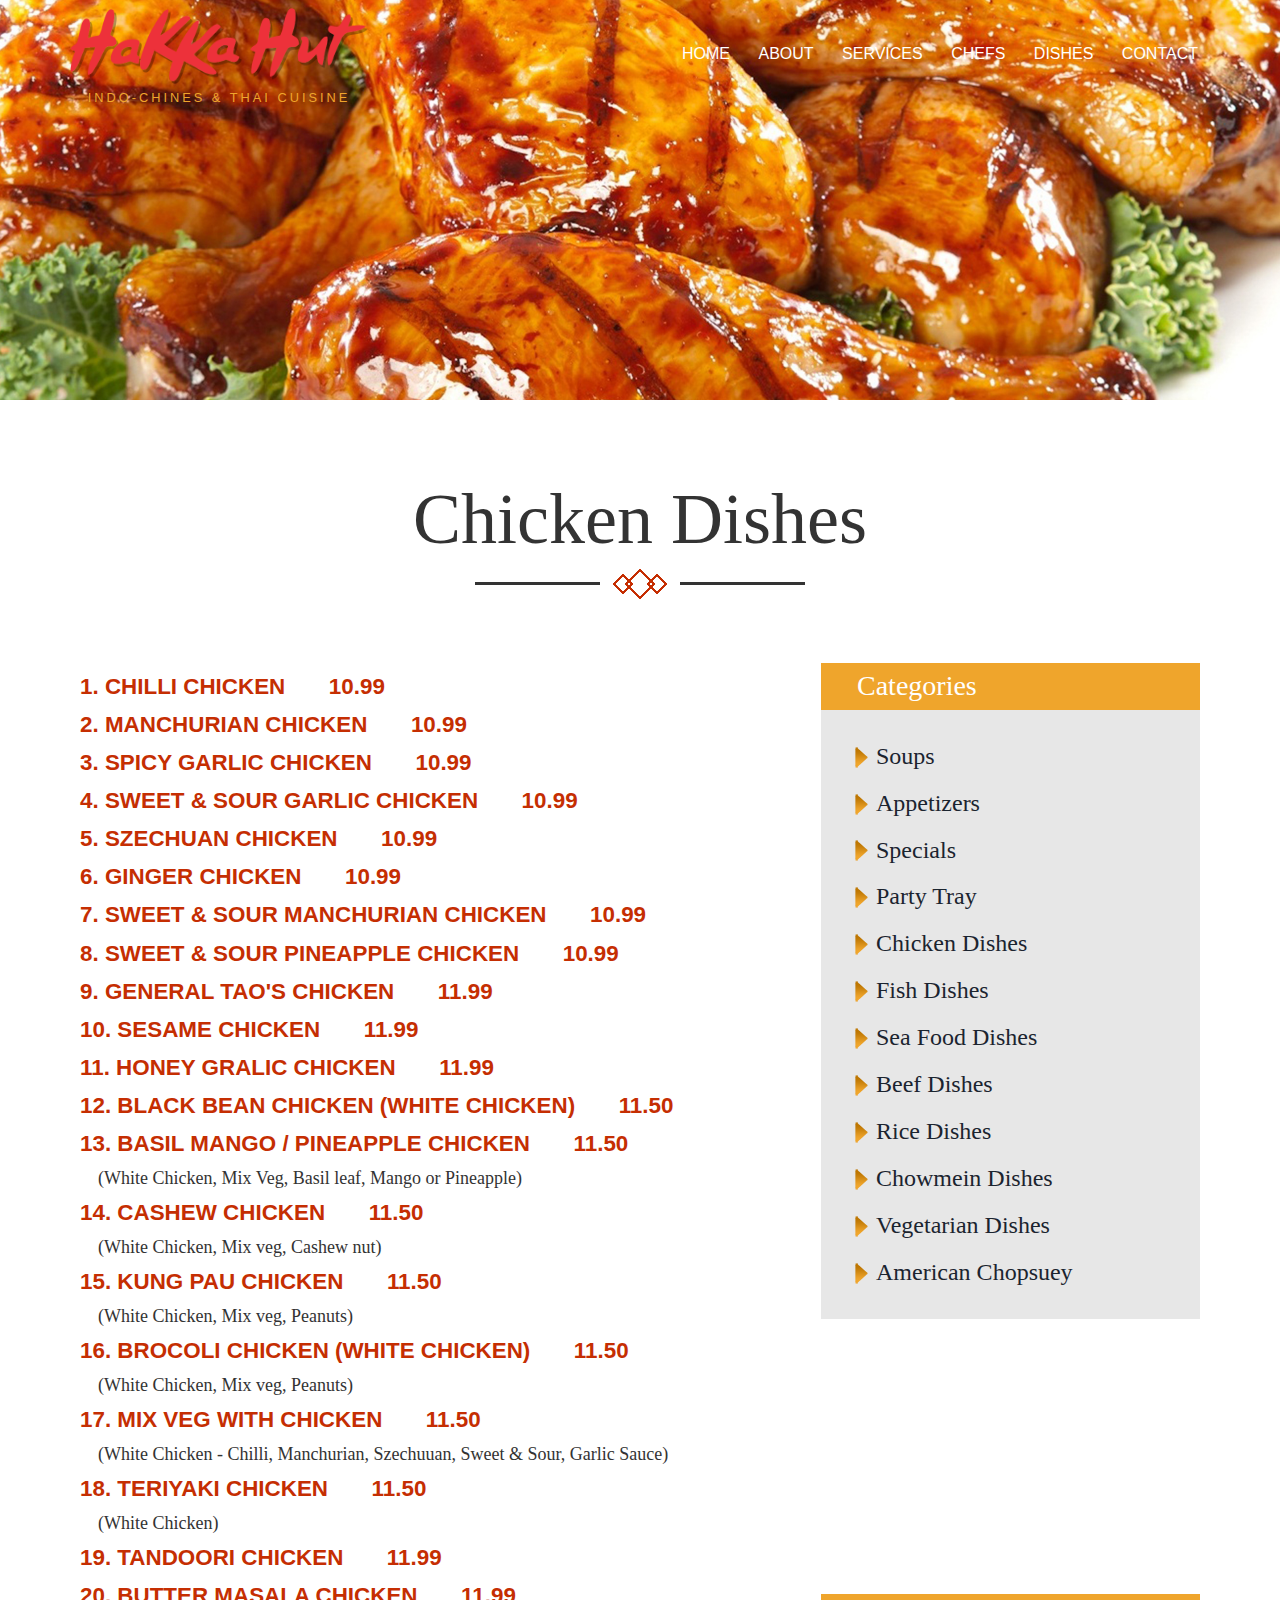
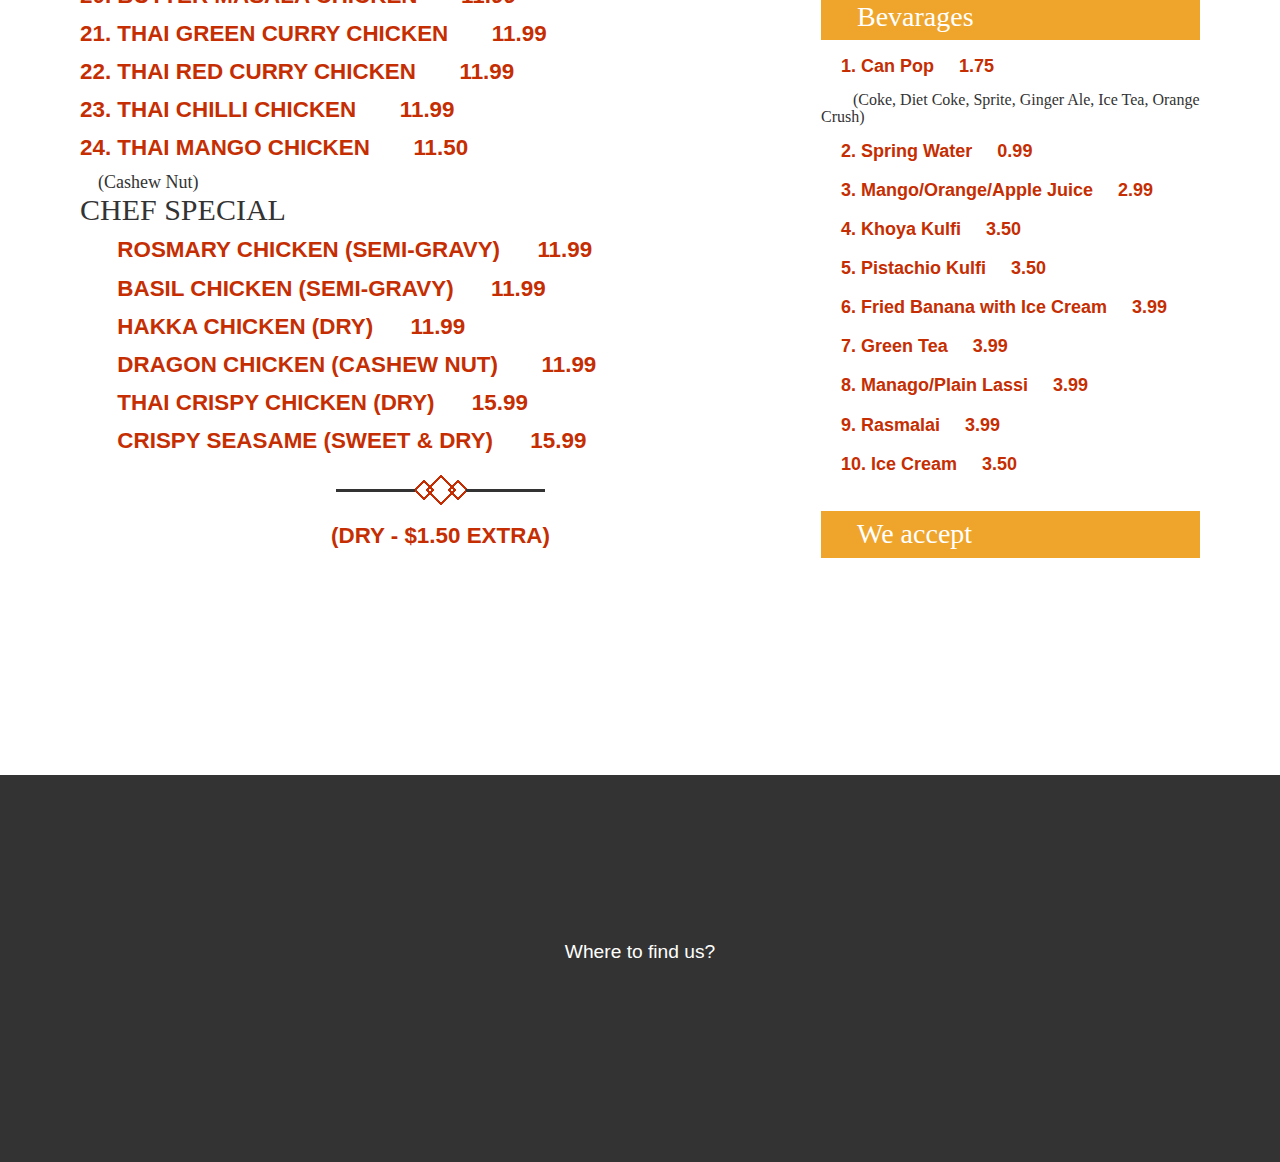
<file: chickendishes.html>
<!DOCTYPE HTML>
<html>
<head>
<link rel="apple-touch-icon" sizes="57x57" href="images/favicon/apple-icon-57x57.png">
<link rel="apple-touch-icon" sizes="60x60" href="images/favicon/apple-icon-60x60.png">
<link rel="apple-touch-icon" sizes="72x72" href="images/favicon/apple-icon-72x72.png">
<link rel="apple-touch-icon" sizes="76x76" href="images/favicon/apple-icon-76x76.png">
<link rel="apple-touch-icon" sizes="114x114" href="images/favicon/apple-icon-114x114.png">
<link rel="apple-touch-icon" sizes="120x120" href="images/favicon/apple-icon-120x120.png">
<link rel="apple-touch-icon" sizes="144x144" href="images/favicon/apple-icon-144x144.png">
<link rel="apple-touch-icon" sizes="152x152" href="images/favicon/apple-icon-152x152.png">
<link rel="apple-touch-icon" sizes="180x180" href="images/favicon/apple-icon-180x180.png">
<link rel="icon" type="image/png" sizes="192x192"  href="images/favicon/android-icon-192x192.png">
<link rel="icon" type="image/png" sizes="32x32" href="images/favicon/favicon-32x32.png">
<link rel="icon" type="image/png" sizes="96x96" href="images/favicon/favicon-96x96.png">
<link rel="icon" type="image/png" sizes="16x16" href="images/favicon/favicon-16x16.png">
<link rel="manifest" href="images/favicon/manifest.json">
<meta name="msapplication-TileColor" content="#ffffff">
<meta name="msapplication-TileImage" content="images/favicon/ms-icon-144x144.png">
<meta name="theme-color" content="#ffffff">
<title>HakkaHut Chicken Dishes</title>
<meta name="viewport" content="width=device-width, initial-scale=1">
<meta http-equiv="Content-Type" content="text/html; charset=utf-8" />
<meta name="keywords" content="Honest Food  Responsive web template, Bootstrap Web Templates, Flat Web Templates, Android Compatible web template, 
Smartphone Compatible web template, free webdesigns for Nokia, Samsung, LG, Sony Ericsson, Motorola web design" />
<script type="applisalonion/x-javascript"> addEventListener("load", function() { setTimeout(hideURLbar, 0); }, false); function hideURLbar(){ window.scrollTo(0,1); } </script>
<link href="css/bootstrap.css" rel='stylesheet' type='text/css' />
<!-- Custom Theme files -->
<link href="css/iconeffects.css" rel='stylesheet' type='text/css' />
<link href="css/style.css" rel='stylesheet' type='text/css' />	
<link rel="stylesheet" href="css/swipebox.css">
<script src="js/jquery-1.11.1.min.js"></script>
<script type="text/javascript" src="js/move-top.js"></script>
<script type="text/javascript" src="js/easing.js"></script>
<!--/web-font
	<link href='//fonts.googleapis.com/css?family=Italianno' rel='stylesheet' type='text/css'>
	<link href='//fonts.googleapis.com/css?family=Merriweather+Sans:400,300,700' rel='stylesheet' type='text/css'>
<!--/script-->
<script type="text/javascript">
			jQuery(document).ready(function($) {
				$(".scroll").click(function(event){		
					event.preventDefault();
					$('html,body').animate({scrollTop:$(this.hash).offset().top},900);
				});
			});
</script>
<!--animate-->
<link href="css/animate.css" rel="stylesheet" type="text/css" media="all">
<script src="js/wow.min.js"></script>
	<script>
		 new WOW().init();
	</script>
<!--//animate-->

</head>
<body>
<!--start-home-->
		<div class="banner5 two" id="home">
		<div class="header-bottom">
		     <div class="container">
			  <div class="fixed-header">
			      <!--logo-->
			       <div class="logo">
                      <a href="index.html"><img src="images/logo.png" width="298" height="76" alt=""/></a>
					  <p style="margin-top:5px">Indo-Chines & Thai Cuisine</p>
				   </div>
					<!--//logo-->
					<div class="top-menu">
							<span class="menu"> </span>
							<nav class="link-effect-4" id="link-effect-4">
                              <ul>
								 <li class="active"><a data-hover="Home" href="index.html">Home</a></li>
								<li><a data-hover="About" href="index.html">About</a></li>
								<li><a data-hover="Services" href="index.html">Services</a></li>
								<li><a data-hover="Chefs" href="index.html">Chefs</a></li>
							    <!--<li><a data-hover="Reservation" href="index.html">REservation</a></li>-->
							    <li><a data-hover="Dishes" href="index.html">Dishes</a></li>
								<li><a data-hover="Contact" href="index.html">Contact</a></li>

								</ul>
							</nav>
							</div>
							<!-- script-for-menu -->
								<script>
									$("span.menu").click(function(){
										$(".top-menu ul").slideToggle("slow" , function(){
										});
									});
								</script>
								<!-- script-for-menu -->

				 <div class="clearfix"></div>
					<script>
				$(document).ready(function() {
					 var navoffeset=$(".header-bottom").offset().top;
					 $(window).scroll(function(){
						var scrollpos=$(window).scrollTop(); 
						if(scrollpos >=navoffeset){
							$(".header-bottom").addClass("fixed");
						}else{
							$(".header-bottom").removeClass("fixed");
						}
					 });
					 
				});
				</script>
			 </div>
		</div>
	</div>
		   

		 
	</div>

<!--blog-section-->
      <div class="blog-section">
<div class="container">
		    <h3 class="tittle text-center">Chicken Dishes</h3>
			<div class="arrows-serve text-center"><img src="images/border.png" alt="border"></div>
				<div class="inst-grids">
					<div class="col-md-3-1 services-gd wow slideInUp gap"  data-wow-duration="1s" data-wow-delay=".2s" style="float:left">
                        <h4>1. Chilli Chicken &nbsp;&nbsp;&nbsp;&nbsp;&nbsp;&nbsp;10.99</h4>
                        <h4>2. Manchurian Chicken &nbsp;&nbsp;&nbsp;&nbsp;&nbsp;&nbsp;10.99</h4>
                        <h4>3. Spicy Garlic Chicken &nbsp;&nbsp;&nbsp;&nbsp;&nbsp;&nbsp;10.99</h4>
                        <h4>4. Sweet & Sour Garlic Chicken &nbsp;&nbsp;&nbsp;&nbsp;&nbsp;&nbsp;10.99</h4>
                        <h4>5. Szechuan Chicken &nbsp;&nbsp;&nbsp;&nbsp;&nbsp;&nbsp;10.99</h4>
                        <h4>6. Ginger Chicken &nbsp;&nbsp;&nbsp;&nbsp;&nbsp;&nbsp;10.99</h4>
                        
                        <h4>7. Sweet & Sour Manchurian Chicken &nbsp;&nbsp;&nbsp;&nbsp;&nbsp;&nbsp;10.99</h4>
                        <h4>8. Sweet & Sour Pineapple Chicken &nbsp;&nbsp;&nbsp;&nbsp;&nbsp;&nbsp;10.99</h4>
                        <h4>9. General Tao's Chicken &nbsp;&nbsp;&nbsp;&nbsp;&nbsp;&nbsp;11.99</h4>
                        <h4>10. Sesame Chicken &nbsp;&nbsp;&nbsp;&nbsp;&nbsp;&nbsp;11.99</h4>
                        <h4>11. Honey Gralic Chicken &nbsp;&nbsp;&nbsp;&nbsp;&nbsp;&nbsp;11.99</h4>
                        
                        <h4>12. Black Bean Chicken (White Chicken) &nbsp;&nbsp;&nbsp;&nbsp;&nbsp;&nbsp;11.50</h4>
                        <h4>13. Basil Mango / Pineapple Chicken &nbsp;&nbsp;&nbsp;&nbsp;&nbsp;&nbsp;11.50</h4>
						<h5><span style="font-size:18px; text-transform: none;">&nbsp;&nbsp;&nbsp;&nbsp;(White Chicken, Mix Veg, Basil leaf, Mango or Pineapple)</span></h5>
                        <h4>14. Cashew Chicken &nbsp;&nbsp;&nbsp;&nbsp;&nbsp;&nbsp;11.50</h4>
						<h5><span style="font-size:18px; text-transform: none;">&nbsp;&nbsp;&nbsp;&nbsp;(White Chicken, Mix veg, Cashew nut)</span></h5>
                        <h4>15. Kung Pau Chicken &nbsp;&nbsp;&nbsp;&nbsp;&nbsp;&nbsp;11.50</h4>
						<h5><span style="font-size:18px; text-transform: none;">&nbsp;&nbsp;&nbsp;&nbsp;(White Chicken, Mix veg, Peanuts)</span></h5>
                        <h4>16. Brocoli Chicken (White Chicken) &nbsp;&nbsp;&nbsp;&nbsp;&nbsp;&nbsp;11.50</h4>
						<h5><span style="font-size:18px; text-transform: none;">&nbsp;&nbsp;&nbsp;&nbsp;(White Chicken, Mix veg, Peanuts)</span></h5>
                        <h4>17. Mix Veg with Chicken &nbsp;&nbsp;&nbsp;&nbsp;&nbsp;&nbsp;11.50</h4>
						<h5><span style="font-size:18px; text-transform: none;">&nbsp;&nbsp;&nbsp;&nbsp;(White Chicken - Chilli, Manchurian, Szechuuan, Sweet & Sour, Garlic Sauce)</span></h5>
                        <h4>18. Teriyaki Chicken &nbsp;&nbsp;&nbsp;&nbsp;&nbsp;&nbsp;11.50</h4>
						<h5><span style="font-size:18px; text-transform: none;">&nbsp;&nbsp;&nbsp;&nbsp;(White Chicken)</span></h5>
                        <h4>19. Tandoori Chicken &nbsp;&nbsp;&nbsp;&nbsp;&nbsp;&nbsp;11.99 </h4>
                        <h4>20. Butter Masala Chicken &nbsp;&nbsp;&nbsp;&nbsp;&nbsp;&nbsp;11.99</h4>
                        <h4>21. Thai Green Curry Chicken &nbsp;&nbsp;&nbsp;&nbsp;&nbsp;&nbsp;11.99</h4>
                        <h4>22. Thai Red Curry Chicken &nbsp;&nbsp;&nbsp;&nbsp;&nbsp;&nbsp;11.99</h4>
                        <h4>23. Thai Chilli Chicken &nbsp;&nbsp;&nbsp;&nbsp;&nbsp;&nbsp;11.99</h4>
                        <h4>24. Thai Mango Chicken &nbsp;&nbsp;&nbsp;&nbsp;&nbsp;&nbsp;11.50</h4>
						<h5><span style="font-size:18px; text-transform: none;">&nbsp;&nbsp;&nbsp;&nbsp;(Cashew Nut) </span></h5>
						
						
						<h2 class="tittle text-left">CHEF SPECIAL</h2>
						<h4>&nbsp;&nbsp;&nbsp;&nbsp;&nbsp;&nbsp;Rosmary Chicken (Semi-Gravy)&nbsp;&nbsp;&nbsp;&nbsp;&nbsp;&nbsp;11.99</h4>
						
						<h4>&nbsp;&nbsp;&nbsp;&nbsp;&nbsp;&nbsp;Basil Chicken (Semi-Gravy)&nbsp;&nbsp;&nbsp;&nbsp;&nbsp;&nbsp;11.99</h4>
						
						<h4>&nbsp;&nbsp;&nbsp;&nbsp;&nbsp;&nbsp;Hakka Chicken (Dry)&nbsp;&nbsp;&nbsp;&nbsp;&nbsp;&nbsp;11.99</h4>
						
						<h4>&nbsp;&nbsp;&nbsp;&nbsp;&nbsp;&nbsp;Dragon Chicken (Cashew Nut) &nbsp;&nbsp;&nbsp;&nbsp;&nbsp;&nbsp;11.99</h4>
						
						<h4>&nbsp;&nbsp;&nbsp;&nbsp;&nbsp;&nbsp;Thai Crispy Chicken (Dry)&nbsp;&nbsp;&nbsp;&nbsp;&nbsp;&nbsp;15.99</h4>
						<h4>&nbsp;&nbsp;&nbsp;&nbsp;&nbsp;&nbsp;Crispy Seasame (Sweet & Dry)&nbsp;&nbsp;&nbsp;&nbsp;&nbsp;&nbsp;15.99</h4>
						
						
			<div class="arrows-serve text-center"><img src="images/border.png" alt="border"></div>
                        <h4 class="text-center">(Dry - $1.50 EXTRA)</h4>
							<p class="wel-text wow fadeInDown"  data-wow-duration=".8s" data-wow-delay=".4s" style="text-align:center">Our foods may contain nuts or could have come in contact with them. Please inform us of any fod allergies. All applicable TAXES EXTRA. Prices subject to change without prior notice.
15 CENTS EXTRA FOR TRANSACTION BELOW $15.</p>
					</div>
									  <div class="col-md-3-3 services-gd wow slideInRight gap"  data-wow-duration="1s" data-wow-delay=".3s" style=" float:right; text-align:left; ">
                    	<div style="background-color:#E7E7E7">
                    <h5 style="background-color:#EFA52C; padding:8px; color:#fff"><span style="font-size:28px; text-transform: none">&nbsp;&nbsp;&nbsp;&nbsp;Categories</span></h5><br>
                        <a href="soups.html"><h5 style="font-size:24px; text-transform: none; padding:10px">&nbsp;&nbsp;&nbsp;&nbsp;<img src="images/arrow.png" width="21" height="23" alt=""/>Soups</h5></a>
                        <a href="appetizers.html"><h5 style="font-size:24px; text-transform: none; padding:10px">&nbsp;&nbsp;&nbsp;&nbsp;<img src="images/arrow.png" width="21" height="23" alt=""/>Appetizers</h5></a>
                        <a href="specials.html"><h5 style="font-size:24px; text-transform: none; padding:10px">&nbsp;&nbsp;&nbsp;&nbsp;<img src="images/arrow.png" width="21" height="23" alt=""/>Specials</h5></a>
                        <a href="partytray.html"><h5 style="font-size:24px; text-transform: none; padding:10px">&nbsp;&nbsp;&nbsp;&nbsp;<img src="images/arrow.png" width="21" height="23" alt=""/>Party Tray</h5></a>
                        <a href="chickendishes.html"><h5 style="font-size:24px; text-transform: none; padding:10px">&nbsp;&nbsp;&nbsp;&nbsp;<img src="images/arrow.png" width="21" height="23" alt=""/>Chicken Dishes</h5></a>
                        <a href="fishdishes.html">
                        <h5 style="font-size:24px; text-transform: none; padding:10px">&nbsp;&nbsp;&nbsp;&nbsp;<img src="images/arrow.png" width="21" height="23" alt=""/>Fish Dishes</h5></a>
                        <a href="seafooddishes.html"><h5 style="font-size:24px; text-transform: none; padding:10px">&nbsp;&nbsp;&nbsp;&nbsp;<img src="images/arrow.png" width="21" height="23" alt=""/>Sea Food Dishes</h5></a>
                        <a href="beefdishes.html"><h5 style="font-size:24px; text-transform: none; padding:10px">&nbsp;&nbsp;&nbsp;&nbsp;<img src="images/arrow.png" width="21" height="23" alt=""/>Beef Dishes</h5></a>
                        <a href="ricedishes.html"><h5 style="font-size:24px; text-transform: none; padding:10px">&nbsp;&nbsp;&nbsp;&nbsp;<img src="images/arrow.png" width="21" height="23" alt=""/>Rice Dishes</h5></a>
                        <a href="chowmeindishes.html"><h5 style="font-size:24px; text-transform: none; padding:10px">&nbsp;&nbsp;&nbsp;&nbsp;<img src="images/arrow.png" width="21" height="23" alt=""/>Chowmein Dishes</h5></a>
                        <a href="vegetariandishes.html"><h5 style="font-size:24px; text-transform: none; padding:10px">&nbsp;&nbsp;&nbsp;&nbsp;<img src="images/arrow.png" width="21" height="23" alt=""/>Vegetarian Dishes</h5></a>
                        <a href="americanchopsuey.html"><h5 style="font-size:24px; text-transform: none; padding:10px">&nbsp;&nbsp;&nbsp;&nbsp;<img src="images/arrow.png" width="21" height="23" alt=""/>American Chopsuey</h5></a>
                        <br>
                        </div>
						<div class="start wow flipInX"  data-wow-duration="1s" data-wow-delay=".3s"><img src="images/b1.jpg" width="100%" height="100%" alt=""/></div>
                        <h5 style="background-color:#EFA52C; padding:8px; color:#fff"><span style="font-size:28px; text-transform: none">&nbsp;&nbsp;&nbsp;&nbsp;Bevarages</span></h5>
						<h4><span style="font-size:18px; text-transform: none;">&nbsp;&nbsp;&nbsp;&nbsp;1. Can Pop &nbsp;&nbsp;&nbsp;&nbsp;1.75</span></h4>
						<h5><span style="font-size:16px; text-transform: none;">&nbsp;&nbsp;&nbsp;&nbsp;&nbsp;&nbsp;&nbsp;&nbsp;(Coke, Diet Coke, Sprite, Ginger Ale, Ice Tea, Orange Crush)</span></h5>
						<h4><span style="font-size:18px; text-transform: none;">&nbsp;&nbsp;&nbsp;&nbsp;2. Spring Water &nbsp;&nbsp;&nbsp;&nbsp;0.99</span></h4>
						<h4><span style="font-size:18px; text-transform: none;">&nbsp;&nbsp;&nbsp;&nbsp;3. Mango/Orange/Apple Juice &nbsp;&nbsp;&nbsp;&nbsp;2.99</span></h4>
						<h4><span style="font-size:18px; text-transform: none;">&nbsp;&nbsp;&nbsp;&nbsp;4. Khoya Kulfi &nbsp;&nbsp;&nbsp;&nbsp;3.50</span></h4>
						<h4><span style="font-size:18px; text-transform: none;">&nbsp;&nbsp;&nbsp;&nbsp;5. Pistachio Kulfi &nbsp;&nbsp;&nbsp;&nbsp;3.50</span></h4>
						<h4><span style="font-size:18px; text-transform: none;">&nbsp;&nbsp;&nbsp;&nbsp;6. Fried Banana with Ice Cream &nbsp;&nbsp;&nbsp;&nbsp;3.99</span></h4>
						<h4><span style="font-size:18px; text-transform: none;">&nbsp;&nbsp;&nbsp;&nbsp;7. Green Tea &nbsp;&nbsp;&nbsp;&nbsp;3.99</span></h4>
						<h4><span style="font-size:18px; text-transform: none;">&nbsp;&nbsp;&nbsp;&nbsp;8. Manago/Plain Lassi &nbsp;&nbsp;&nbsp;&nbsp;3.99</span></h4>
						<h4><span style="font-size:18px; text-transform: none;">&nbsp;&nbsp;&nbsp;&nbsp;9. Rasmalai &nbsp;&nbsp;&nbsp;&nbsp;3.99</span></h4>
						<h4><span style="font-size:18px; text-transform: none;">&nbsp;&nbsp;&nbsp;&nbsp;10. Ice Cream &nbsp;&nbsp;&nbsp;&nbsp;3.50</span></h4>
                        <br>
                    <h5 style="background-color:#EFA52C; padding:8px; color:#fff"><span style="font-size:28px; text-transform: none">&nbsp;&nbsp;&nbsp;&nbsp;We accept</span></h5><br>
				<div class="start wow flipInX"  data-wow-duration="1s" data-wow-delay=".3s">
					<img src="images/interac.jpg"/>
					<img src="images/mastercard.jpg"/>
					<img src="images/visa.jpg"/>
				 </div>
					</div>

					<div class="clearfix"> </div>		
				</div>

		</div>	</div>
<!--footer-->
		<div class="footer text-center">
						<div class="container">
							<!--logo2-->
								   <div class="logo2 wow fadeInUp" data-wow-duration="1s" data-wow-delay=".3s">
									  <a href="index.html"><img src="images/logo.png" width="298" height="76" alt=""/></a>
									  <p style="margin-top:5px">Indo-Chines & Thai Cuisine</p>
								   </div>
					<!--//logo2-->
								<a href="single.html" class="flag_tag2">Where to find us?</a>
									<ul class="social wow slideInDown" data-wow-duration="1s" data-wow-delay=".3s">
										
										<li><a href="https://www.facebook.com/hakkahut.ca/" class="fb"> </a></li>
										<li><a href="https://plus.google.com/104763428209525400807" class="in"> </a></li>
										
										<!-- 
										<li><a href="#" class="tw"></a></li>
										<li><a href="#" class="dott"></a></li>
										-->
										
										 <div class="clearfix"></div>
									</ul>
									<p class="copy-right wow fadeInUp"  data-wow-duration="1s" data-wow-delay=".3s">&copy; 2017. All rights reserved | Design by SG</p>
					 </div>
	     </div>
		<!--start-smooth-scrolling-->
						<script type="text/javascript">
									$(document).ready(function() {
										/*
										var defaults = {
								  			containerID: 'toTop', // fading element id
											containerHoverID: 'toTopHover', // fading element hover id
											scrollSpeed: 1200,
											easingType: 'linear' 
								 		};
										*/
										
										$().UItoTop({ easingType: 'easeOutQuart' });
										
									});
								</script>
								<!--end-smooth-scrolling-->
		<a href="#home" id="toTop" class="scroll" style="display: block;"> <span id="toTopHover" style="opacity: 1;"> </span></a>

</body>
</html>
</file>
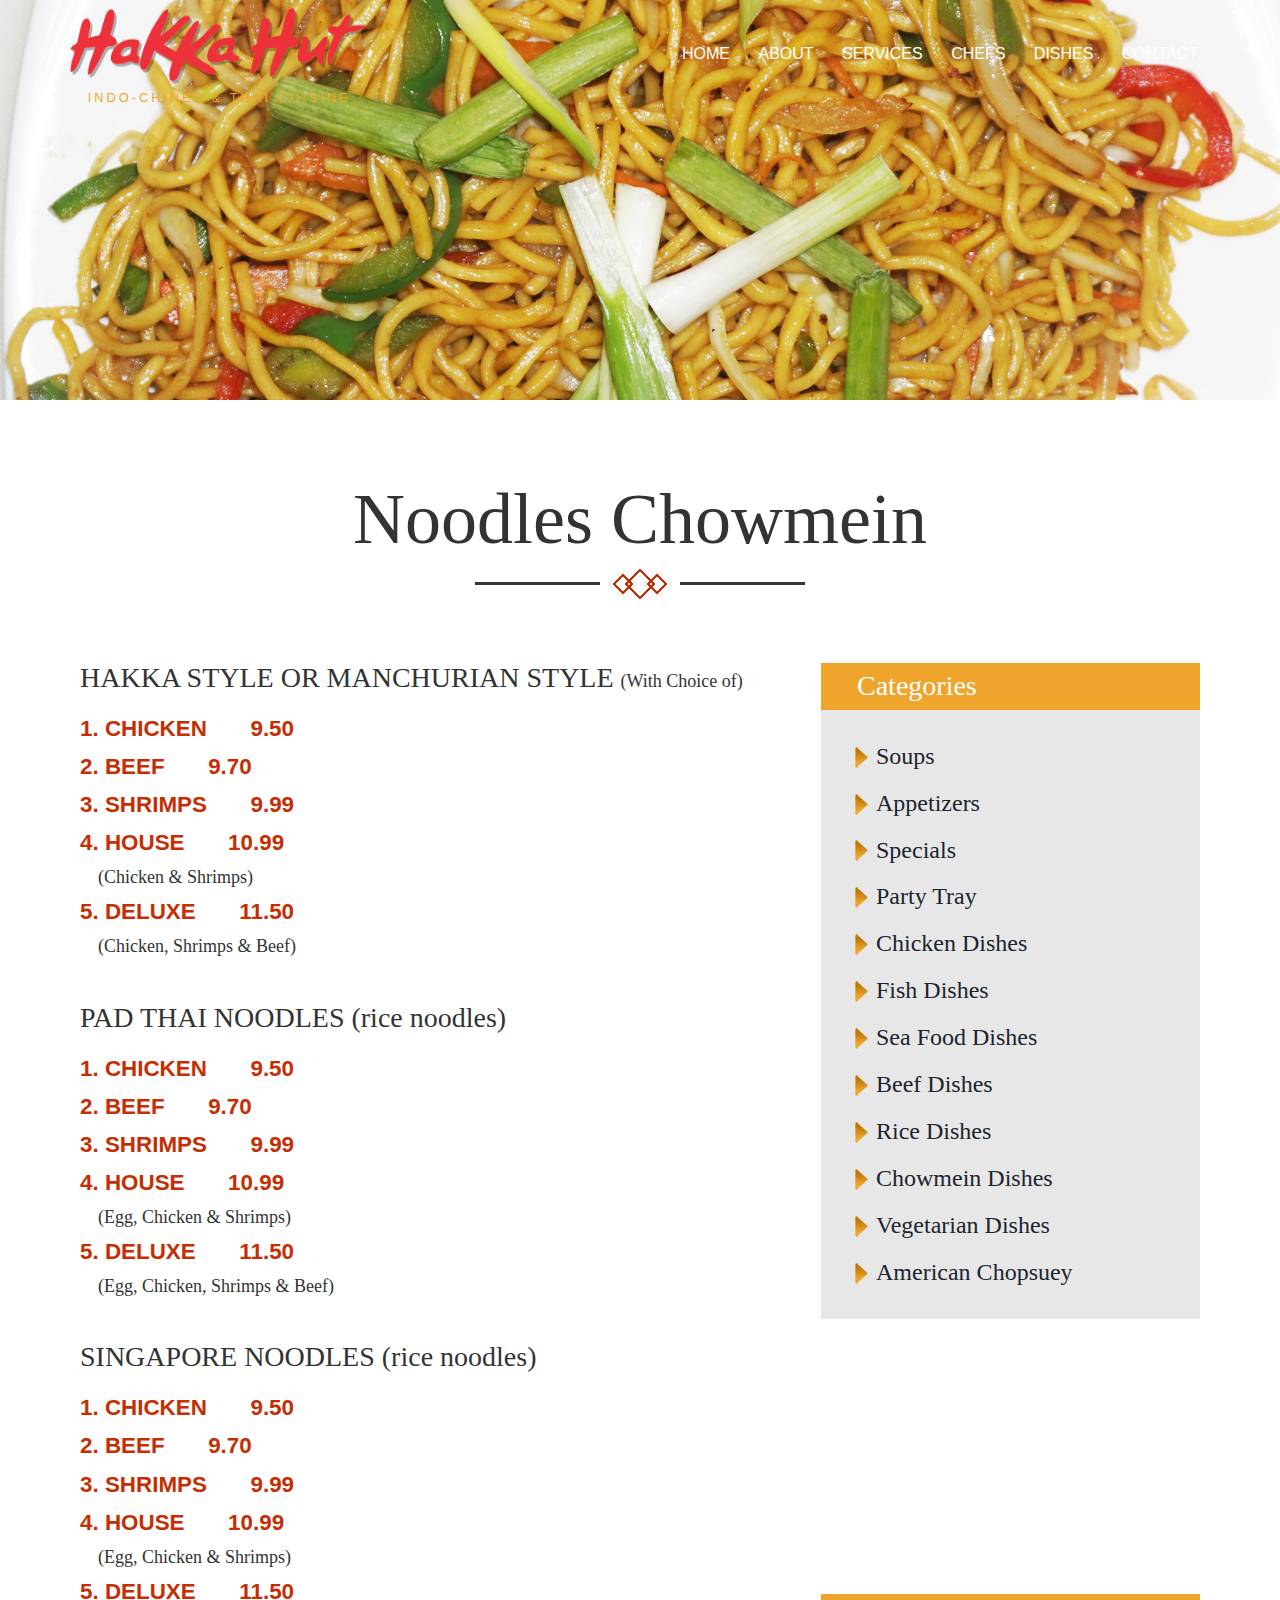
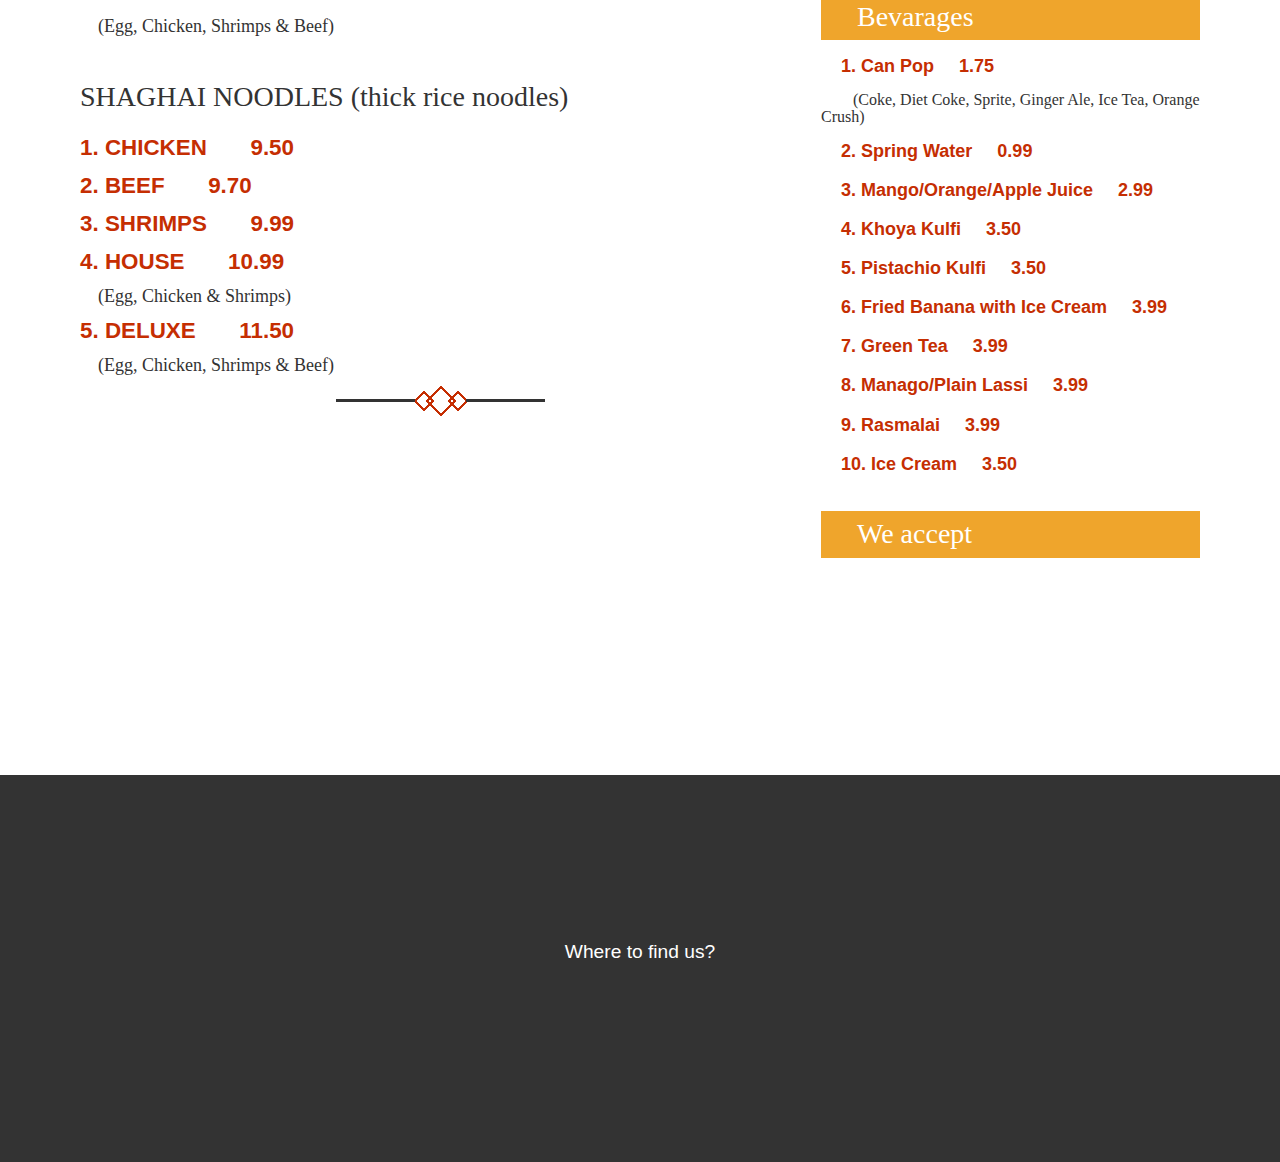
<file: chowmeindishes.html>
<!DOCTYPE HTML>
<html>
<head>
<link rel="apple-touch-icon" sizes="57x57" href="images/favicon/apple-icon-57x57.png">
<link rel="apple-touch-icon" sizes="60x60" href="images/favicon/apple-icon-60x60.png">
<link rel="apple-touch-icon" sizes="72x72" href="images/favicon/apple-icon-72x72.png">
<link rel="apple-touch-icon" sizes="76x76" href="images/favicon/apple-icon-76x76.png">
<link rel="apple-touch-icon" sizes="114x114" href="images/favicon/apple-icon-114x114.png">
<link rel="apple-touch-icon" sizes="120x120" href="images/favicon/apple-icon-120x120.png">
<link rel="apple-touch-icon" sizes="144x144" href="images/favicon/apple-icon-144x144.png">
<link rel="apple-touch-icon" sizes="152x152" href="images/favicon/apple-icon-152x152.png">
<link rel="apple-touch-icon" sizes="180x180" href="images/favicon/apple-icon-180x180.png">
<link rel="icon" type="image/png" sizes="192x192"  href="images/favicon/android-icon-192x192.png">
<link rel="icon" type="image/png" sizes="32x32" href="images/favicon/favicon-32x32.png">
<link rel="icon" type="image/png" sizes="96x96" href="images/favicon/favicon-96x96.png">
<link rel="icon" type="image/png" sizes="16x16" href="images/favicon/favicon-16x16.png">
<link rel="manifest" href="images/favicon/manifest.json">
<meta name="msapplication-TileColor" content="#ffffff">
<meta name="msapplication-TileImage" content="images/favicon/ms-icon-144x144.png">
<meta name="theme-color" content="#ffffff">
<title>HakkaHut Chowmein Dishes</title>
<meta name="viewport" content="width=device-width, initial-scale=1">
<meta http-equiv="Content-Type" content="text/html; charset=utf-8" />
<meta name="keywords" content="Honest Food  Responsive web template, Bootstrap Web Templates, Flat Web Templates, Android Compatible web template, 
Smartphone Compatible web template, free webdesigns for Nokia, Samsung, LG, Sony Ericsson, Motorola web design" />
<script type="applisalonion/x-javascript"> addEventListener("load", function() { setTimeout(hideURLbar, 0); }, false); function hideURLbar(){ window.scrollTo(0,1); } </script>
<link href="css/bootstrap.css" rel='stylesheet' type='text/css' />
<!-- Custom Theme files -->
<link href="css/iconeffects.css" rel='stylesheet' type='text/css' />
<link href="css/style.css" rel='stylesheet' type='text/css' />	
<link rel="stylesheet" href="css/swipebox.css">
<script src="js/jquery-1.11.1.min.js"></script>
<script type="text/javascript" src="js/move-top.js"></script>
<script type="text/javascript" src="js/easing.js"></script>
<!--/web-font
	<link href='//fonts.googleapis.com/css?family=Italianno' rel='stylesheet' type='text/css'>
	<link href='//fonts.googleapis.com/css?family=Merriweather+Sans:400,300,700' rel='stylesheet' type='text/css'>
<!--/script-->
<script type="text/javascript">
			jQuery(document).ready(function($) {
				$(".scroll").click(function(event){		
					event.preventDefault();
					$('html,body').animate({scrollTop:$(this.hash).offset().top},900);
				});
			});
</script>
<!--animate-->
<link href="css/animate.css" rel="stylesheet" type="text/css" media="all">
<script src="js/wow.min.js"></script>
	<script>
		 new WOW().init();
	</script>
<!--//animate-->

</head>
<body>
<!--start-home-->
		<div class="banner10 two" id="home">
		<div class="header-bottom">
		     <div class="container">
			  <div class="fixed-header">
			      <!--logo-->
			       <div class="logo">
                      <a href="index.html"><img src="images/logo.png" width="298" height="76" alt=""/></a>
					  <p style="margin-top:5px">Indo-Chines & Thai Cuisine</p>
				   </div>
					<!--//logo-->
					<div class="top-menu">
							<span class="menu"> </span>
							<nav class="link-effect-4" id="link-effect-4">
                              <ul>
								 <li class="active"><a data-hover="Home" href="index.html">Home</a></li>
								<li><a data-hover="About" href="index.html">About</a></li>
								<li><a data-hover="Services" href="index.html">Services</a></li>
								<li><a data-hover="Chefs" href="index.html">Chefs</a></li>
							    <!--<li><a data-hover="Reservation" href="index.html">REservation</a></li>-->
							    <li><a data-hover="Dishes" href="index.html">Dishes</a></li>
								<li><a data-hover="Contact" href="index.html">Contact</a></li>

								</ul>
							</nav>
							</div>
							<!-- script-for-menu -->
								<script>
									$("span.menu").click(function(){
										$(".top-menu ul").slideToggle("slow" , function(){
										});
									});
								</script>
								<!-- script-for-menu -->

				 <div class="clearfix"></div>
					<script>
				$(document).ready(function() {
					 var navoffeset=$(".header-bottom").offset().top;
					 $(window).scroll(function(){
						var scrollpos=$(window).scrollTop(); 
						if(scrollpos >=navoffeset){
							$(".header-bottom").addClass("fixed");
						}else{
							$(".header-bottom").removeClass("fixed");
						}
					 });
					 
				});
				</script>
			 </div>
		</div>
	</div>
		   

		 
	</div>

<!--blog-section-->
      <div class="blog-section">
<div class="container">
		    <h3 class="tittle text-center">Noodles Chowmein</h3>
			<div class="arrows-serve text-center"><img src="images/border.png" alt="border"></div>
				<div class="inst-grids">
			<div class="col-md-3-1 services-gd wow slideInUp gap"  data-wow-duration="1s" data-wow-delay=".2s" style="float:left">
						<h5><span style="font-size:28px; text-transform: none;">HAKKA STYLE OR MANCHURIAN STYLE <span style="font-size:18px">(With Choice of)</span></span></h5>
					<span class="separator"></span>
                        <h4>1. Chicken &nbsp;&nbsp;&nbsp;&nbsp;&nbsp;&nbsp;9.50</h4>
                        <h4>2. Beef &nbsp;&nbsp;&nbsp;&nbsp;&nbsp;&nbsp;9.70 </h4>
                        <h4>3. Shrimps &nbsp;&nbsp;&nbsp;&nbsp;&nbsp;&nbsp;9.99</h4>
                        <h4>4. House &nbsp;&nbsp;&nbsp;&nbsp;&nbsp;&nbsp;10.99</h4>
						<h5><span style="font-size:18px; text-transform: none;">&nbsp;&nbsp;&nbsp;&nbsp;(Chicken & Shrimps)</span></h5>
                        <h4>5. Deluxe &nbsp;&nbsp;&nbsp;&nbsp;&nbsp;&nbsp;11.50</h4>
						<h5><span style="font-size:18px; text-transform: none;">&nbsp;&nbsp;&nbsp;&nbsp;(Chicken, Shrimps & Beef) </span></h5><br>
                        
                        <br><h5><span style="font-size:28px; text-transform: none;">PAD THAI NOODLES (rice noodles)</span></h5>
					<span class="separator"></span>
                        <h4>1. Chicken &nbsp;&nbsp;&nbsp;&nbsp;&nbsp;&nbsp;9.50</h4>
                        <h4>2. Beef &nbsp;&nbsp;&nbsp;&nbsp;&nbsp;&nbsp;9.70 </h4>
                        <h4>3. Shrimps &nbsp;&nbsp;&nbsp;&nbsp;&nbsp;&nbsp;9.99</h4>
                        <h4>4. House &nbsp;&nbsp;&nbsp;&nbsp;&nbsp;&nbsp;10.99</h4>
						<h5><span style="font-size:18px; text-transform: none;">&nbsp;&nbsp;&nbsp;&nbsp;(Egg, Chicken & Shrimps)</span></h5>
                        <h4>5. Deluxe &nbsp;&nbsp;&nbsp;&nbsp;&nbsp;&nbsp;11.50 </h4>
						<h5><span style="font-size:18px; text-transform: none;">&nbsp;&nbsp;&nbsp;&nbsp;(Egg, Chicken, Shrimps & Beef)</span></h5><br>

                        <br><h5><span style="font-size:28px; text-transform: none;">SINGAPORE NOODLES (rice noodles)</span></h5>
					<span class="separator"></span>
                        <h4>1. Chicken &nbsp;&nbsp;&nbsp;&nbsp;&nbsp;&nbsp;9.50</h4>
                        <h4>2. Beef &nbsp;&nbsp;&nbsp;&nbsp;&nbsp;&nbsp;9.70</h4>
                        <h4>3. Shrimps &nbsp;&nbsp;&nbsp;&nbsp;&nbsp;&nbsp;9.99</h4>
                        <h4>4. House &nbsp;&nbsp;&nbsp;&nbsp;&nbsp;&nbsp;10.99</h4>
						<h5><span style="font-size:18px; text-transform: none;">&nbsp;&nbsp;&nbsp;&nbsp;(Egg, Chicken & Shrimps)</span></h5>
                        <h4>5. Deluxe &nbsp;&nbsp;&nbsp;&nbsp;&nbsp;&nbsp;11.50 </h4>
						<h5><span style="font-size:18px; text-transform: none;">&nbsp;&nbsp;&nbsp;&nbsp;(Egg, Chicken, Shrimps & Beef)</span></h5><br>

                        <br><h5><span style="font-size:28px; text-transform: none;">SHAGHAI NOODLES (thick rice noodles)</span></h5>
					<span class="separator"></span>
                        <h4>1. Chicken &nbsp;&nbsp;&nbsp;&nbsp;&nbsp;&nbsp;9.50</h4>
                        <h4>2. Beef &nbsp;&nbsp;&nbsp;&nbsp;&nbsp;&nbsp;9.70</h4>
                        <h4>3. Shrimps &nbsp;&nbsp;&nbsp;&nbsp;&nbsp;&nbsp;9.99</h4>
                        <h4>4. House &nbsp;&nbsp;&nbsp;&nbsp;&nbsp;&nbsp;10.99</h4>
						<h5><span style="font-size:18px; text-transform: none;">&nbsp;&nbsp;&nbsp;&nbsp;(Egg, Chicken & Shrimps)</span></h5>
                        <h4>5. Deluxe &nbsp;&nbsp;&nbsp;&nbsp;&nbsp;&nbsp;11.50 </h4>
						<h5><span style="font-size:18px; text-transform: none;">&nbsp;&nbsp;&nbsp;&nbsp;(Egg, Chicken, Shrimps & Beef)</span></h5>
			<div class="arrows-serve text-center"><img src="images/border.png" alt="border"></div>
							<p class="wel-text wow fadeInDown"  data-wow-duration=".8s" data-wow-delay=".4s" style="text-align:center">Our foods may contain nuts or could have come in contact with them. Please inform us of any fod allergies. All applicable TAXES EXTRA. Prices subject to change without prior notice.
15 CENTS EXTRA FOR TRANSACTION BELOW $15.</p>
						</div>					
									  <div class="col-md-3-3 services-gd wow slideInRight gap"  data-wow-duration="1s" data-wow-delay=".3s" style=" float:right; text-align:left; ">
                    	<div style="background-color:#E7E7E7">
                    <h5 style="background-color:#EFA52C; padding:8px; color:#fff"><span style="font-size:28px; text-transform: none">&nbsp;&nbsp;&nbsp;&nbsp;Categories</span></h5><br>
                        <a href="soups.html"><h5 style="font-size:24px; text-transform: none; padding:10px">&nbsp;&nbsp;&nbsp;&nbsp;<img src="images/arrow.png" width="21" height="23" alt=""/>Soups</h5></a>
                        <a href="appetizers.html"><h5 style="font-size:24px; text-transform: none; padding:10px">&nbsp;&nbsp;&nbsp;&nbsp;<img src="images/arrow.png" width="21" height="23" alt=""/>Appetizers</h5></a>
                        <a href="specials.html"><h5 style="font-size:24px; text-transform: none; padding:10px">&nbsp;&nbsp;&nbsp;&nbsp;<img src="images/arrow.png" width="21" height="23" alt=""/>Specials</h5></a>
                        <a href="partytray.html"><h5 style="font-size:24px; text-transform: none; padding:10px">&nbsp;&nbsp;&nbsp;&nbsp;<img src="images/arrow.png" width="21" height="23" alt=""/>Party Tray</h5></a>
                        <a href="chickendishes.html"><h5 style="font-size:24px; text-transform: none; padding:10px">&nbsp;&nbsp;&nbsp;&nbsp;<img src="images/arrow.png" width="21" height="23" alt=""/>Chicken Dishes</h5></a>
                        <a href="fishdishes.html">
                        <h5 style="font-size:24px; text-transform: none; padding:10px">&nbsp;&nbsp;&nbsp;&nbsp;<img src="images/arrow.png" width="21" height="23" alt=""/>Fish Dishes</h5></a>
                        <a href="seafooddishes.html"><h5 style="font-size:24px; text-transform: none; padding:10px">&nbsp;&nbsp;&nbsp;&nbsp;<img src="images/arrow.png" width="21" height="23" alt=""/>Sea Food Dishes</h5></a>
                        <a href="beefdishes.html"><h5 style="font-size:24px; text-transform: none; padding:10px">&nbsp;&nbsp;&nbsp;&nbsp;<img src="images/arrow.png" width="21" height="23" alt=""/>Beef Dishes</h5></a>
                        <a href="ricedishes.html"><h5 style="font-size:24px; text-transform: none; padding:10px">&nbsp;&nbsp;&nbsp;&nbsp;<img src="images/arrow.png" width="21" height="23" alt=""/>Rice Dishes</h5></a>
                        <a href="chowmeindishes.html"><h5 style="font-size:24px; text-transform: none; padding:10px">&nbsp;&nbsp;&nbsp;&nbsp;<img src="images/arrow.png" width="21" height="23" alt=""/>Chowmein Dishes</h5></a>
                        <a href="vegetariandishes.html"><h5 style="font-size:24px; text-transform: none; padding:10px">&nbsp;&nbsp;&nbsp;&nbsp;<img src="images/arrow.png" width="21" height="23" alt=""/>Vegetarian Dishes</h5></a>
                        <a href="americanchopsuey.html"><h5 style="font-size:24px; text-transform: none; padding:10px">&nbsp;&nbsp;&nbsp;&nbsp;<img src="images/arrow.png" width="21" height="23" alt=""/>American Chopsuey</h5></a>
                        <br>
                        </div>
						<div class="start wow flipInX"  data-wow-duration="1s" data-wow-delay=".3s"><img src="images/b1.jpg" width="100%" height="100%" alt=""/></div>
                        <h5 style="background-color:#EFA52C; padding:8px; color:#fff"><span style="font-size:28px; text-transform: none">&nbsp;&nbsp;&nbsp;&nbsp;Bevarages</span></h5>
						<h4><span style="font-size:18px; text-transform: none;">&nbsp;&nbsp;&nbsp;&nbsp;1. Can Pop &nbsp;&nbsp;&nbsp;&nbsp;1.75</span></h4>
						<h5><span style="font-size:16px; text-transform: none;">&nbsp;&nbsp;&nbsp;&nbsp;&nbsp;&nbsp;&nbsp;&nbsp;(Coke, Diet Coke, Sprite, Ginger Ale, Ice Tea, Orange Crush)</span></h5>
						<h4><span style="font-size:18px; text-transform: none;">&nbsp;&nbsp;&nbsp;&nbsp;2. Spring Water &nbsp;&nbsp;&nbsp;&nbsp;0.99</span></h4>
						<h4><span style="font-size:18px; text-transform: none;">&nbsp;&nbsp;&nbsp;&nbsp;3. Mango/Orange/Apple Juice &nbsp;&nbsp;&nbsp;&nbsp;2.99</span></h4>
						<h4><span style="font-size:18px; text-transform: none;">&nbsp;&nbsp;&nbsp;&nbsp;4. Khoya Kulfi &nbsp;&nbsp;&nbsp;&nbsp;3.50</span></h4>
						<h4><span style="font-size:18px; text-transform: none;">&nbsp;&nbsp;&nbsp;&nbsp;5. Pistachio Kulfi &nbsp;&nbsp;&nbsp;&nbsp;3.50</span></h4>
						<h4><span style="font-size:18px; text-transform: none;">&nbsp;&nbsp;&nbsp;&nbsp;6. Fried Banana with Ice Cream &nbsp;&nbsp;&nbsp;&nbsp;3.99</span></h4>
						<h4><span style="font-size:18px; text-transform: none;">&nbsp;&nbsp;&nbsp;&nbsp;7. Green Tea &nbsp;&nbsp;&nbsp;&nbsp;3.99</span></h4>
						<h4><span style="font-size:18px; text-transform: none;">&nbsp;&nbsp;&nbsp;&nbsp;8. Manago/Plain Lassi &nbsp;&nbsp;&nbsp;&nbsp;3.99</span></h4>
						<h4><span style="font-size:18px; text-transform: none;">&nbsp;&nbsp;&nbsp;&nbsp;9. Rasmalai &nbsp;&nbsp;&nbsp;&nbsp;3.99</span></h4>
						<h4><span style="font-size:18px; text-transform: none;">&nbsp;&nbsp;&nbsp;&nbsp;10. Ice Cream &nbsp;&nbsp;&nbsp;&nbsp;3.50</span></h4>
                        <br>
                    <h5 style="background-color:#EFA52C; padding:8px; color:#fff"><span style="font-size:28px; text-transform: none">&nbsp;&nbsp;&nbsp;&nbsp;We accept</span></h5><br>
				<div class="start wow flipInX"  data-wow-duration="1s" data-wow-delay=".3s">
					<img src="images/interac.jpg"/>
					<img src="images/mastercard.jpg"/>
					<img src="images/visa.jpg"/>
				 </div>
					</div>

					<div class="clearfix"> </div>		
				</div>

		</div>	</div>
<!--footer-->
		<div class="footer text-center">
						<div class="container">
							<!--logo2-->
								   <div class="logo2 wow fadeInUp" data-wow-duration="1s" data-wow-delay=".3s">
									  <a href="index.html"><img src="images/logo.png" width="298" height="76" alt=""/></a>
									  <p style="margin-top:5px">Indo-Chines & Thai Cuisine</p>
								   </div>
					<!--//logo2-->
								<a href="single.html" class="flag_tag2">Where to find us?</a>
									<ul class="social wow slideInDown" data-wow-duration="1s" data-wow-delay=".3s">
										
										<li><a href="https://www.facebook.com/hakkahut.ca/" class="fb"> </a></li>
										<li><a href="https://plus.google.com/104763428209525400807" class="in"> </a></li>
										
										<!-- 
										<li><a href="#" class="tw"></a></li>
										<li><a href="#" class="dott"></a></li>
										-->
										
										 <div class="clearfix"></div>
									</ul>
									<p class="copy-right wow fadeInUp"  data-wow-duration="1s" data-wow-delay=".3s">&copy; 2017. All rights reserved | Design by SG</p>
					 </div>
	     </div>
		<!--start-smooth-scrolling-->
						<script type="text/javascript">
									$(document).ready(function() {
										/*
										var defaults = {
								  			containerID: 'toTop', // fading element id
											containerHoverID: 'toTopHover', // fading element hover id
											scrollSpeed: 1200,
											easingType: 'linear' 
								 		};
										*/
										
										$().UItoTop({ easingType: 'easeOutQuart' });
										
									});
								</script>
								<!--end-smooth-scrolling-->
		<a href="#home" id="toTop" class="scroll" style="display: block;"> <span id="toTopHover" style="opacity: 1;"> </span></a>

</body>
</html>
</file>
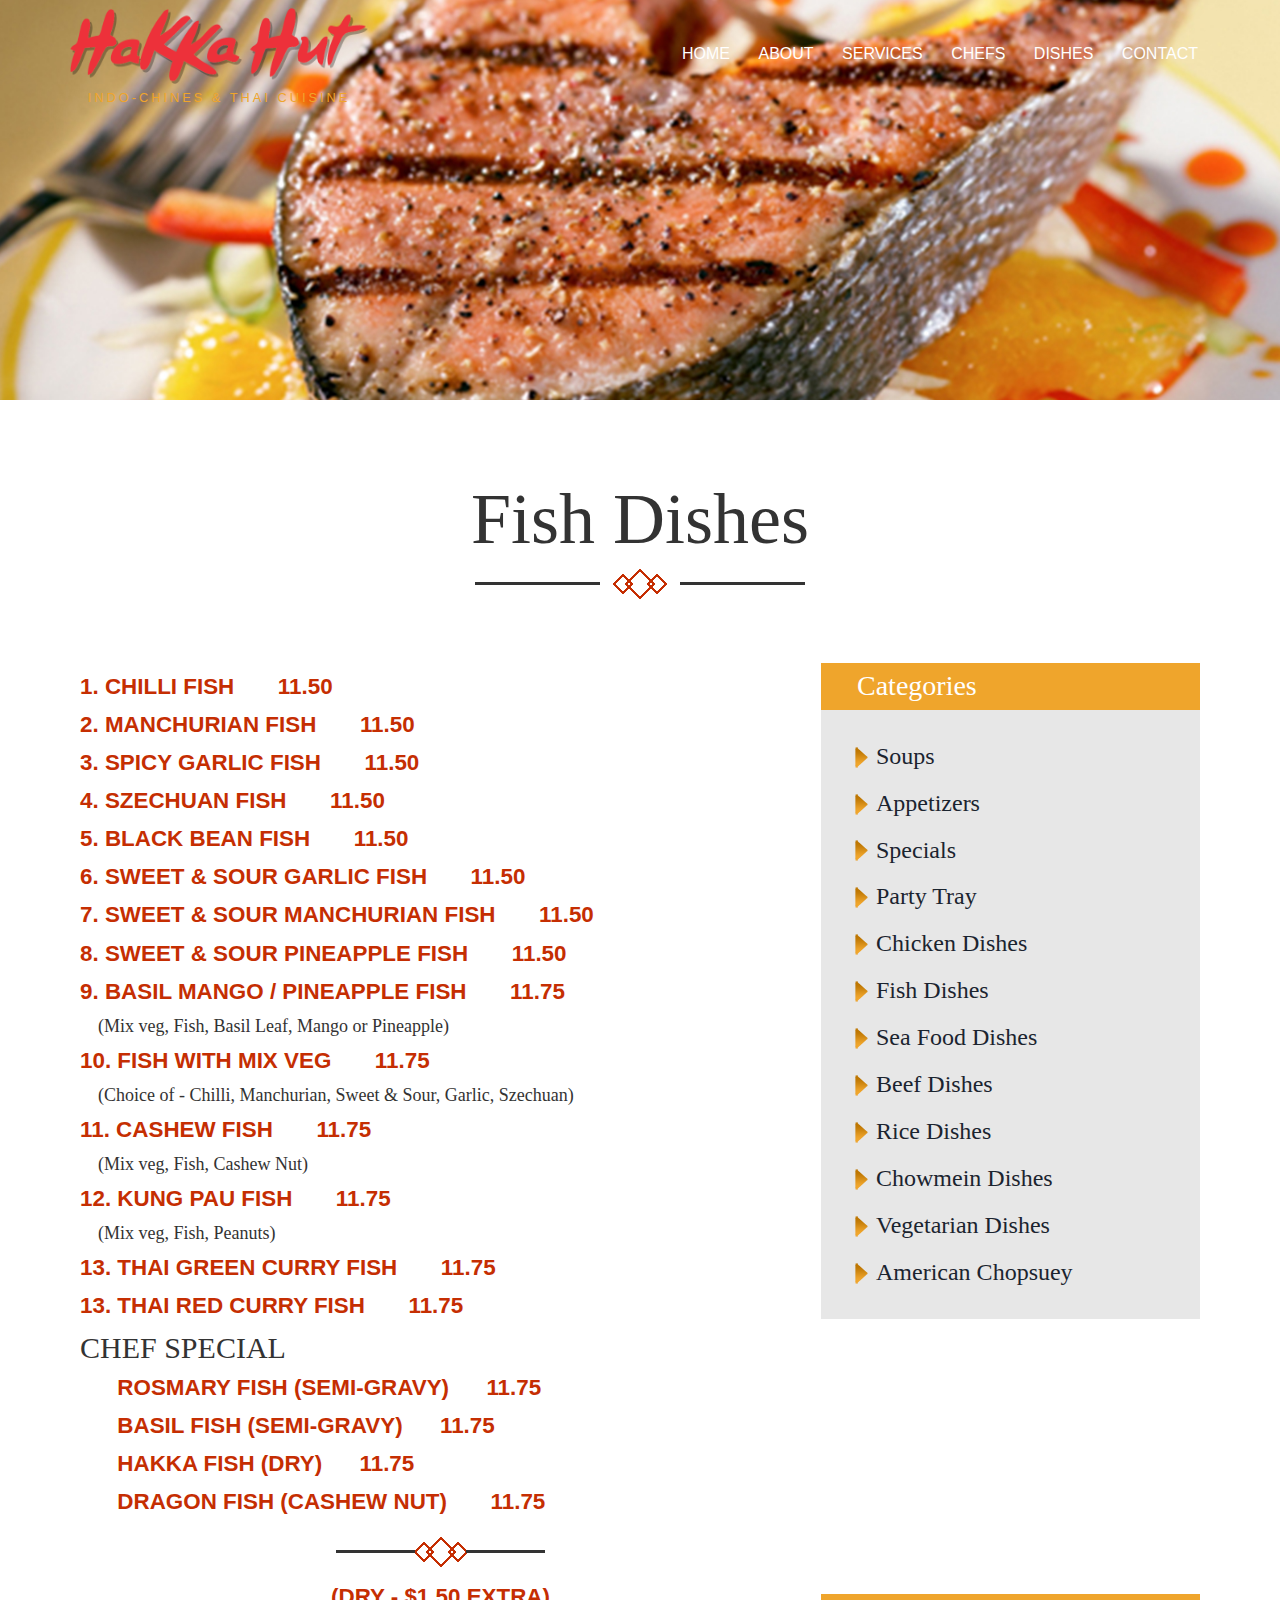
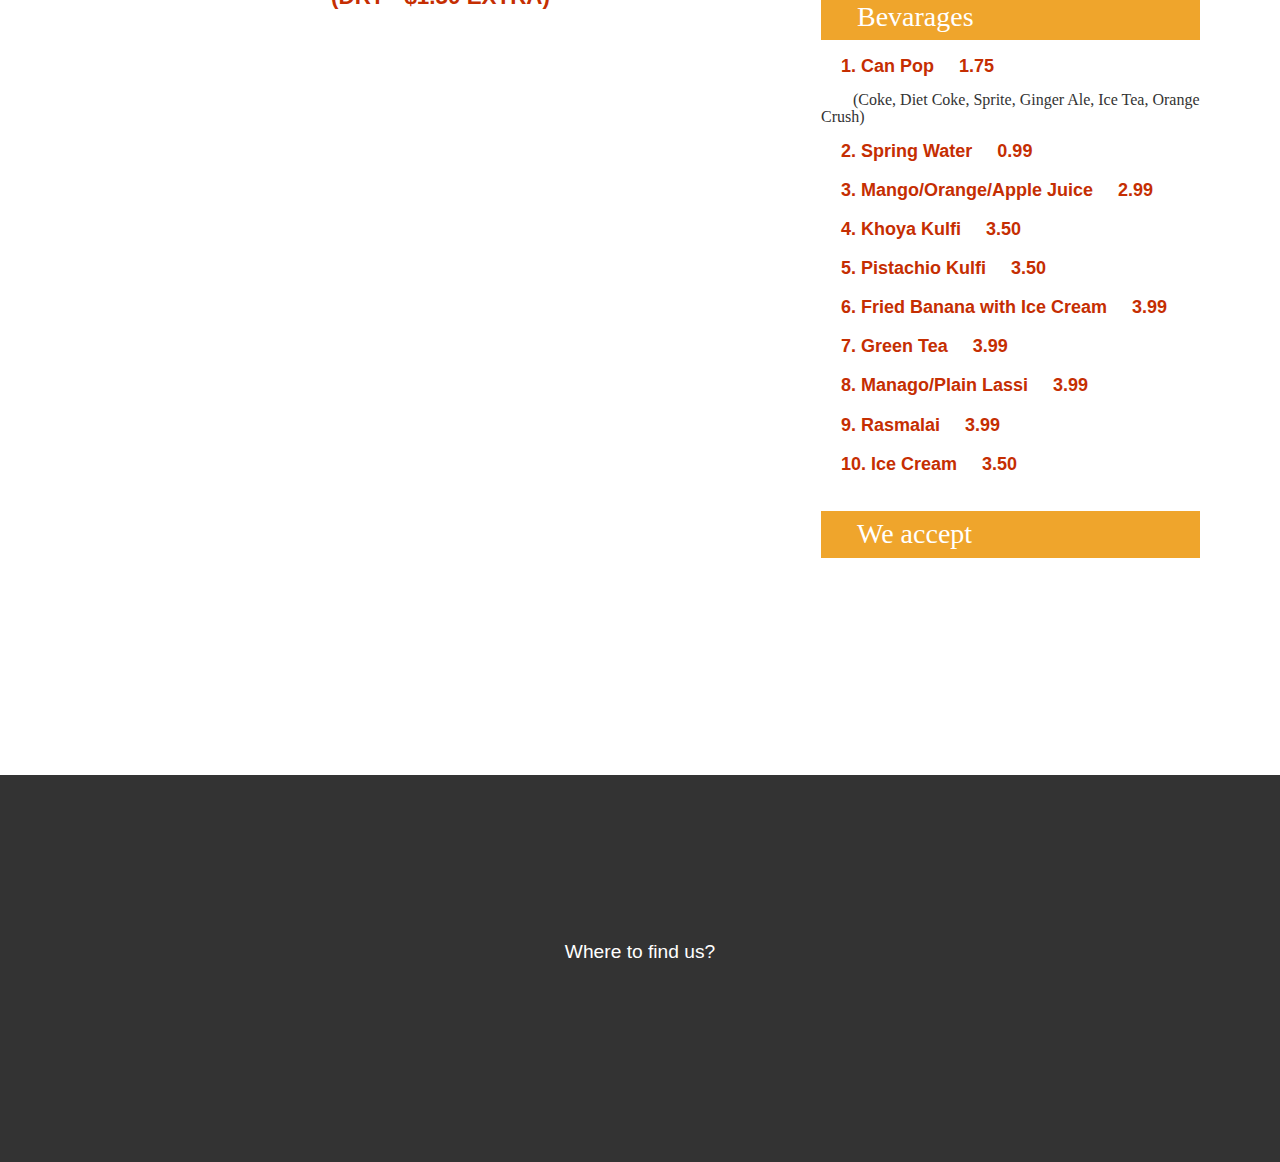
<file: fishdishes.html>
<!DOCTYPE HTML>
<html>
<head>
<link rel="apple-touch-icon" sizes="57x57" href="images/favicon/apple-icon-57x57.png">
<link rel="apple-touch-icon" sizes="60x60" href="images/favicon/apple-icon-60x60.png">
<link rel="apple-touch-icon" sizes="72x72" href="images/favicon/apple-icon-72x72.png">
<link rel="apple-touch-icon" sizes="76x76" href="images/favicon/apple-icon-76x76.png">
<link rel="apple-touch-icon" sizes="114x114" href="images/favicon/apple-icon-114x114.png">
<link rel="apple-touch-icon" sizes="120x120" href="images/favicon/apple-icon-120x120.png">
<link rel="apple-touch-icon" sizes="144x144" href="images/favicon/apple-icon-144x144.png">
<link rel="apple-touch-icon" sizes="152x152" href="images/favicon/apple-icon-152x152.png">
<link rel="apple-touch-icon" sizes="180x180" href="images/favicon/apple-icon-180x180.png">
<link rel="icon" type="image/png" sizes="192x192"  href="images/favicon/android-icon-192x192.png">
<link rel="icon" type="image/png" sizes="32x32" href="images/favicon/favicon-32x32.png">
<link rel="icon" type="image/png" sizes="96x96" href="images/favicon/favicon-96x96.png">
<link rel="icon" type="image/png" sizes="16x16" href="images/favicon/favicon-16x16.png">
<link rel="manifest" href="images/favicon/manifest.json">
<meta name="msapplication-TileColor" content="#ffffff">
<meta name="msapplication-TileImage" content="images/favicon/ms-icon-144x144.png">
<meta name="theme-color" content="#ffffff">
<title>HakkaHut Fish Dishes</title>
<meta name="viewport" content="width=device-width, initial-scale=1">
<meta http-equiv="Content-Type" content="text/html; charset=utf-8" />
<meta name="keywords" content="Honest Food  Responsive web template, Bootstrap Web Templates, Flat Web Templates, Android Compatible web template, 
Smartphone Compatible web template, free webdesigns for Nokia, Samsung, LG, Sony Ericsson, Motorola web design" />
<script type="applisalonion/x-javascript"> addEventListener("load", function() { setTimeout(hideURLbar, 0); }, false); function hideURLbar(){ window.scrollTo(0,1); } </script>
<link href="css/bootstrap.css" rel='stylesheet' type='text/css' />
<!-- Custom Theme files -->
<link href="css/iconeffects.css" rel='stylesheet' type='text/css' />
<link href="css/style.css" rel='stylesheet' type='text/css' />	
<link rel="stylesheet" href="css/swipebox.css">
<script src="js/jquery-1.11.1.min.js"></script>
<script type="text/javascript" src="js/move-top.js"></script>
<script type="text/javascript" src="js/easing.js"></script>
<!--/web-font
	<link href='//fonts.googleapis.com/css?family=Italianno' rel='stylesheet' type='text/css'>
	<link href='//fonts.googleapis.com/css?family=Merriweather+Sans:400,300,700' rel='stylesheet' type='text/css'>
<!--/script-->
<script type="text/javascript">
			jQuery(document).ready(function($) {
				$(".scroll").click(function(event){		
					event.preventDefault();
					$('html,body').animate({scrollTop:$(this.hash).offset().top},900);
				});
			});
</script>
<!--animate-->
<link href="css/animate.css" rel="stylesheet" type="text/css" media="all">
<script src="js/wow.min.js"></script>
	<script>
		 new WOW().init();
	</script>
<!--//animate-->

</head>
<body>
<!--start-home-->
		<div class="banner6 two" id="home">
		<div class="header-bottom">
		     <div class="container">
			  <div class="fixed-header">
			      <!--logo-->
			       <div class="logo">
                      <a href="index.html"><img src="images/logo.png" width="298" height="76" alt=""/></a>
					  <p style="margin-top:5px">Indo-Chines & Thai Cuisine</p>
				   </div>
					<!--//logo-->
					<div class="top-menu">
							<span class="menu"> </span>
							<nav class="link-effect-4" id="link-effect-4">
                              <ul>
								 <li class="active"><a data-hover="Home" href="index.html">Home</a></li>
								<li><a data-hover="About" href="index.html">About</a></li>
								<li><a data-hover="Services" href="index.html">Services</a></li>
								<li><a data-hover="Chefs" href="index.html">Chefs</a></li>
							    <!--<li><a data-hover="Reservation" href="index.html">REservation</a></li>-->
							    <li><a data-hover="Dishes" href="index.html">Dishes</a></li>
								<li><a data-hover="Contact" href="index.html">Contact</a></li>

								</ul>
							</nav>
							</div>
							<!-- script-for-menu -->
								<script>
									$("span.menu").click(function(){
										$(".top-menu ul").slideToggle("slow" , function(){
										});
									});
								</script>
								<!-- script-for-menu -->

				 <div class="clearfix"></div>
					<script>
				$(document).ready(function() {
					 var navoffeset=$(".header-bottom").offset().top;
					 $(window).scroll(function(){
						var scrollpos=$(window).scrollTop(); 
						if(scrollpos >=navoffeset){
							$(".header-bottom").addClass("fixed");
						}else{
							$(".header-bottom").removeClass("fixed");
						}
					 });
					 
				});
				</script>
			 </div>
		</div>
	</div>
		   

		 
	</div>

<!--blog-section-->
      <div class="blog-section">
<div class="container">
		    <h3 class="tittle text-center">Fish Dishes</h3>
			<div class="arrows-serve text-center"><img src="images/border.png" alt="border"></div>
				<div class="inst-grids">
					<div class="col-md-3-1 services-gd wow slideInUp gap"  data-wow-duration="1s" data-wow-delay=".2s" style="float:left">
                        <h4>1. Chilli Fish &nbsp;&nbsp;&nbsp;&nbsp;&nbsp;&nbsp;11.50</h4>
                        <h4>2. Manchurian Fish &nbsp;&nbsp;&nbsp;&nbsp;&nbsp;&nbsp;11.50</h4>
                        <h4>3. Spicy Garlic Fish &nbsp;&nbsp;&nbsp;&nbsp;&nbsp;&nbsp;11.50</h4>
                        <h4>4. Szechuan Fish &nbsp;&nbsp;&nbsp;&nbsp;&nbsp;&nbsp;11.50</h4>
                        <h4>5. Black Bean Fish &nbsp;&nbsp;&nbsp;&nbsp;&nbsp;&nbsp;11.50</h4>
                        <h4>6. Sweet & Sour Garlic Fish &nbsp;&nbsp;&nbsp;&nbsp;&nbsp;&nbsp;11.50</h4>
                        <h4>7. Sweet & Sour Manchurian Fish &nbsp;&nbsp;&nbsp;&nbsp;&nbsp;&nbsp;11.50</h4>
                        <h4>8. Sweet & Sour Pineapple Fish &nbsp;&nbsp;&nbsp;&nbsp;&nbsp;&nbsp;11.50</h4>
                        
                        <h4>9. Basil Mango / Pineapple Fish &nbsp;&nbsp;&nbsp;&nbsp;&nbsp;&nbsp;11.75</h4>
						<h5><span style="font-size:18px; text-transform: none;">&nbsp;&nbsp;&nbsp;&nbsp;(Mix veg, Fish, Basil Leaf, Mango or Pineapple)</span></h5>
                        <h4>10. Fish with Mix Veg &nbsp;&nbsp;&nbsp;&nbsp;&nbsp;&nbsp;11.75</h4>
						<h5><span style="font-size:18px; text-transform: none;">&nbsp;&nbsp;&nbsp;&nbsp;(Choice of - Chilli, Manchurian, Sweet & Sour, Garlic, Szechuan)</span></h5>
                        <h4>11. Cashew Fish &nbsp;&nbsp;&nbsp;&nbsp;&nbsp;&nbsp;11.75</h4>
						<h5><span style="font-size:18px; text-transform: none;">&nbsp;&nbsp;&nbsp;&nbsp;(Mix veg, Fish, Cashew Nut)</span></h5>
                        <h4>12. Kung Pau Fish &nbsp;&nbsp;&nbsp;&nbsp;&nbsp;&nbsp;11.75</h4>
						<h5><span style="font-size:18px; text-transform: none;">&nbsp;&nbsp;&nbsp;&nbsp;(Mix veg, Fish, Peanuts)</span></h5>
						<h4>13. Thai Green Curry Fish &nbsp;&nbsp;&nbsp;&nbsp;&nbsp;&nbsp;11.75</h4>
						<h4>13. Thai Red Curry Fish &nbsp;&nbsp;&nbsp;&nbsp;&nbsp;&nbsp;11.75</h4>
						<h2 class="tittle text-left">CHEF SPECIAL</h2>
						<h4>&nbsp;&nbsp;&nbsp;&nbsp;&nbsp;&nbsp;Rosmary Fish (Semi-Gravy)&nbsp;&nbsp;&nbsp;&nbsp;&nbsp;&nbsp;11.75</h4>
						<h4>&nbsp;&nbsp;&nbsp;&nbsp;&nbsp;&nbsp;Basil Fish (Semi-Gravy)&nbsp;&nbsp;&nbsp;&nbsp;&nbsp;&nbsp;11.75</h4>
						<h4>&nbsp;&nbsp;&nbsp;&nbsp;&nbsp;&nbsp;Hakka Fish (Dry)&nbsp;&nbsp;&nbsp;&nbsp;&nbsp;&nbsp;11.75</h4>
						<h4>&nbsp;&nbsp;&nbsp;&nbsp;&nbsp;&nbsp;Dragon Fish (Cashew Nut) &nbsp;&nbsp;&nbsp;&nbsp;&nbsp;&nbsp;11.75</h4>
						
						
			<div class="arrows-serve text-center"><img src="images/border.png" alt="border"></div>
                        <h4 class="text-center">(Dry - $1.50 EXTRA)</h4>
							<p class="wel-text wow fadeInDown"  data-wow-duration=".8s" data-wow-delay=".4s" style="text-align:center">Our foods may contain nuts or could have come in contact with them. Please inform us of any fod allergies. All applicable TAXES EXTRA. Prices subject to change without prior notice.
15 CENTS EXTRA FOR TRANSACTION BELOW $15.</p>
					</div>
									  <div class="col-md-3-3 services-gd wow slideInRight gap"  data-wow-duration="1s" data-wow-delay=".3s" style=" float:right; text-align:left; ">
                    	<div style="background-color:#E7E7E7">
                    <h5 style="background-color:#EFA52C; padding:8px; color:#fff"><span style="font-size:28px; text-transform: none">&nbsp;&nbsp;&nbsp;&nbsp;Categories</span></h5><br>
                        <a href="soups.html"><h5 style="font-size:24px; text-transform: none; padding:10px">&nbsp;&nbsp;&nbsp;&nbsp;<img src="images/arrow.png" width="21" height="23" alt=""/>Soups</h5></a>
                        <a href="appetizers.html"><h5 style="font-size:24px; text-transform: none; padding:10px">&nbsp;&nbsp;&nbsp;&nbsp;<img src="images/arrow.png" width="21" height="23" alt=""/>Appetizers</h5></a>
                        <a href="specials.html"><h5 style="font-size:24px; text-transform: none; padding:10px">&nbsp;&nbsp;&nbsp;&nbsp;<img src="images/arrow.png" width="21" height="23" alt=""/>Specials</h5></a>
                        <a href="partytray.html"><h5 style="font-size:24px; text-transform: none; padding:10px">&nbsp;&nbsp;&nbsp;&nbsp;<img src="images/arrow.png" width="21" height="23" alt=""/>Party Tray</h5></a>
                        <a href="chickendishes.html"><h5 style="font-size:24px; text-transform: none; padding:10px">&nbsp;&nbsp;&nbsp;&nbsp;<img src="images/arrow.png" width="21" height="23" alt=""/>Chicken Dishes</h5></a>
                        <a href="fishdishes.html">
                        <h5 style="font-size:24px; text-transform: none; padding:10px">&nbsp;&nbsp;&nbsp;&nbsp;<img src="images/arrow.png" width="21" height="23" alt=""/>Fish Dishes</h5></a>
                        <a href="seafooddishes.html"><h5 style="font-size:24px; text-transform: none; padding:10px">&nbsp;&nbsp;&nbsp;&nbsp;<img src="images/arrow.png" width="21" height="23" alt=""/>Sea Food Dishes</h5></a>
                        <a href="beefdishes.html"><h5 style="font-size:24px; text-transform: none; padding:10px">&nbsp;&nbsp;&nbsp;&nbsp;<img src="images/arrow.png" width="21" height="23" alt=""/>Beef Dishes</h5></a>
                        <a href="ricedishes.html"><h5 style="font-size:24px; text-transform: none; padding:10px">&nbsp;&nbsp;&nbsp;&nbsp;<img src="images/arrow.png" width="21" height="23" alt=""/>Rice Dishes</h5></a>
                        <a href="chowmeindishes.html"><h5 style="font-size:24px; text-transform: none; padding:10px">&nbsp;&nbsp;&nbsp;&nbsp;<img src="images/arrow.png" width="21" height="23" alt=""/>Chowmein Dishes</h5></a>
                        <a href="vegetariandishes.html"><h5 style="font-size:24px; text-transform: none; padding:10px">&nbsp;&nbsp;&nbsp;&nbsp;<img src="images/arrow.png" width="21" height="23" alt=""/>Vegetarian Dishes</h5></a>
                        <a href="americanchopsuey.html"><h5 style="font-size:24px; text-transform: none; padding:10px">&nbsp;&nbsp;&nbsp;&nbsp;<img src="images/arrow.png" width="21" height="23" alt=""/>American Chopsuey</h5></a>
                        <br>
                        </div>
						<div class="start wow flipInX"  data-wow-duration="1s" data-wow-delay=".3s"><img src="images/b1.jpg" width="100%" height="100%" alt=""/></div>
                        <h5 style="background-color:#EFA52C; padding:8px; color:#fff"><span style="font-size:28px; text-transform: none">&nbsp;&nbsp;&nbsp;&nbsp;Bevarages</span></h5>
						<h4><span style="font-size:18px; text-transform: none;">&nbsp;&nbsp;&nbsp;&nbsp;1. Can Pop &nbsp;&nbsp;&nbsp;&nbsp;1.75</span></h4>
						<h5><span style="font-size:16px; text-transform: none;">&nbsp;&nbsp;&nbsp;&nbsp;&nbsp;&nbsp;&nbsp;&nbsp;(Coke, Diet Coke, Sprite, Ginger Ale, Ice Tea, Orange Crush)</span></h5>
						<h4><span style="font-size:18px; text-transform: none;">&nbsp;&nbsp;&nbsp;&nbsp;2. Spring Water &nbsp;&nbsp;&nbsp;&nbsp;0.99</span></h4>
						<h4><span style="font-size:18px; text-transform: none;">&nbsp;&nbsp;&nbsp;&nbsp;3. Mango/Orange/Apple Juice &nbsp;&nbsp;&nbsp;&nbsp;2.99</span></h4>
						<h4><span style="font-size:18px; text-transform: none;">&nbsp;&nbsp;&nbsp;&nbsp;4. Khoya Kulfi &nbsp;&nbsp;&nbsp;&nbsp;3.50</span></h4>
						<h4><span style="font-size:18px; text-transform: none;">&nbsp;&nbsp;&nbsp;&nbsp;5. Pistachio Kulfi &nbsp;&nbsp;&nbsp;&nbsp;3.50</span></h4>
						<h4><span style="font-size:18px; text-transform: none;">&nbsp;&nbsp;&nbsp;&nbsp;6. Fried Banana with Ice Cream &nbsp;&nbsp;&nbsp;&nbsp;3.99</span></h4>
						<h4><span style="font-size:18px; text-transform: none;">&nbsp;&nbsp;&nbsp;&nbsp;7. Green Tea &nbsp;&nbsp;&nbsp;&nbsp;3.99</span></h4>
						<h4><span style="font-size:18px; text-transform: none;">&nbsp;&nbsp;&nbsp;&nbsp;8. Manago/Plain Lassi &nbsp;&nbsp;&nbsp;&nbsp;3.99</span></h4>
						<h4><span style="font-size:18px; text-transform: none;">&nbsp;&nbsp;&nbsp;&nbsp;9. Rasmalai &nbsp;&nbsp;&nbsp;&nbsp;3.99</span></h4>
						<h4><span style="font-size:18px; text-transform: none;">&nbsp;&nbsp;&nbsp;&nbsp;10. Ice Cream &nbsp;&nbsp;&nbsp;&nbsp;3.50</span></h4>
                        <br>
                    <h5 style="background-color:#EFA52C; padding:8px; color:#fff"><span style="font-size:28px; text-transform: none">&nbsp;&nbsp;&nbsp;&nbsp;We accept</span></h5><br>
				<div class="start wow flipInX"  data-wow-duration="1s" data-wow-delay=".3s">
					<img src="images/interac.jpg"/>
					<img src="images/mastercard.jpg"/>
					<img src="images/visa.jpg"/>
				 </div>
					</div>

					<div class="clearfix"> </div>		
				</div>

		</div>	</div>
<!--footer-->
		<div class="footer text-center">
						<div class="container">
							<!--logo2-->
								   <div class="logo2 wow fadeInUp" data-wow-duration="1s" data-wow-delay=".3s">
									  <a href="index.html"><img src="images/logo.png" width="298" height="76" alt=""/></a>
									  <p style="margin-top:5px">Indo-Chines & Thai Cuisine</p>
								   </div>
					<!--//logo2-->
								<a href="single.html" class="flag_tag2">Where to find us?</a>
									<ul class="social wow slideInDown" data-wow-duration="1s" data-wow-delay=".3s">
										
										<li><a href="https://www.facebook.com/hakkahut.ca/" class="fb"> </a></li>
										<li><a href="https://plus.google.com/104763428209525400807" class="in"> </a></li>
										
										<!-- 
										<li><a href="#" class="tw"></a></li>
										<li><a href="#" class="dott"></a></li>
										-->
										
										 <div class="clearfix"></div>
									</ul>
									<p class="copy-right wow fadeInUp"  data-wow-duration="1s" data-wow-delay=".3s">&copy; 2017. All rights reserved | Design by SG</p>
					 </div>
	     </div>
		<!--start-smooth-scrolling-->
						<script type="text/javascript">
									$(document).ready(function() {
										/*
										var defaults = {
								  			containerID: 'toTop', // fading element id
											containerHoverID: 'toTopHover', // fading element hover id
											scrollSpeed: 1200,
											easingType: 'linear' 
								 		};
										*/
										
										$().UItoTop({ easingType: 'easeOutQuart' });
										
									});
								</script>
								<!--end-smooth-scrolling-->
		<a href="#home" id="toTop" class="scroll" style="display: block;"> <span id="toTopHover" style="opacity: 1;"> </span></a>

</body>
</html>
</file>
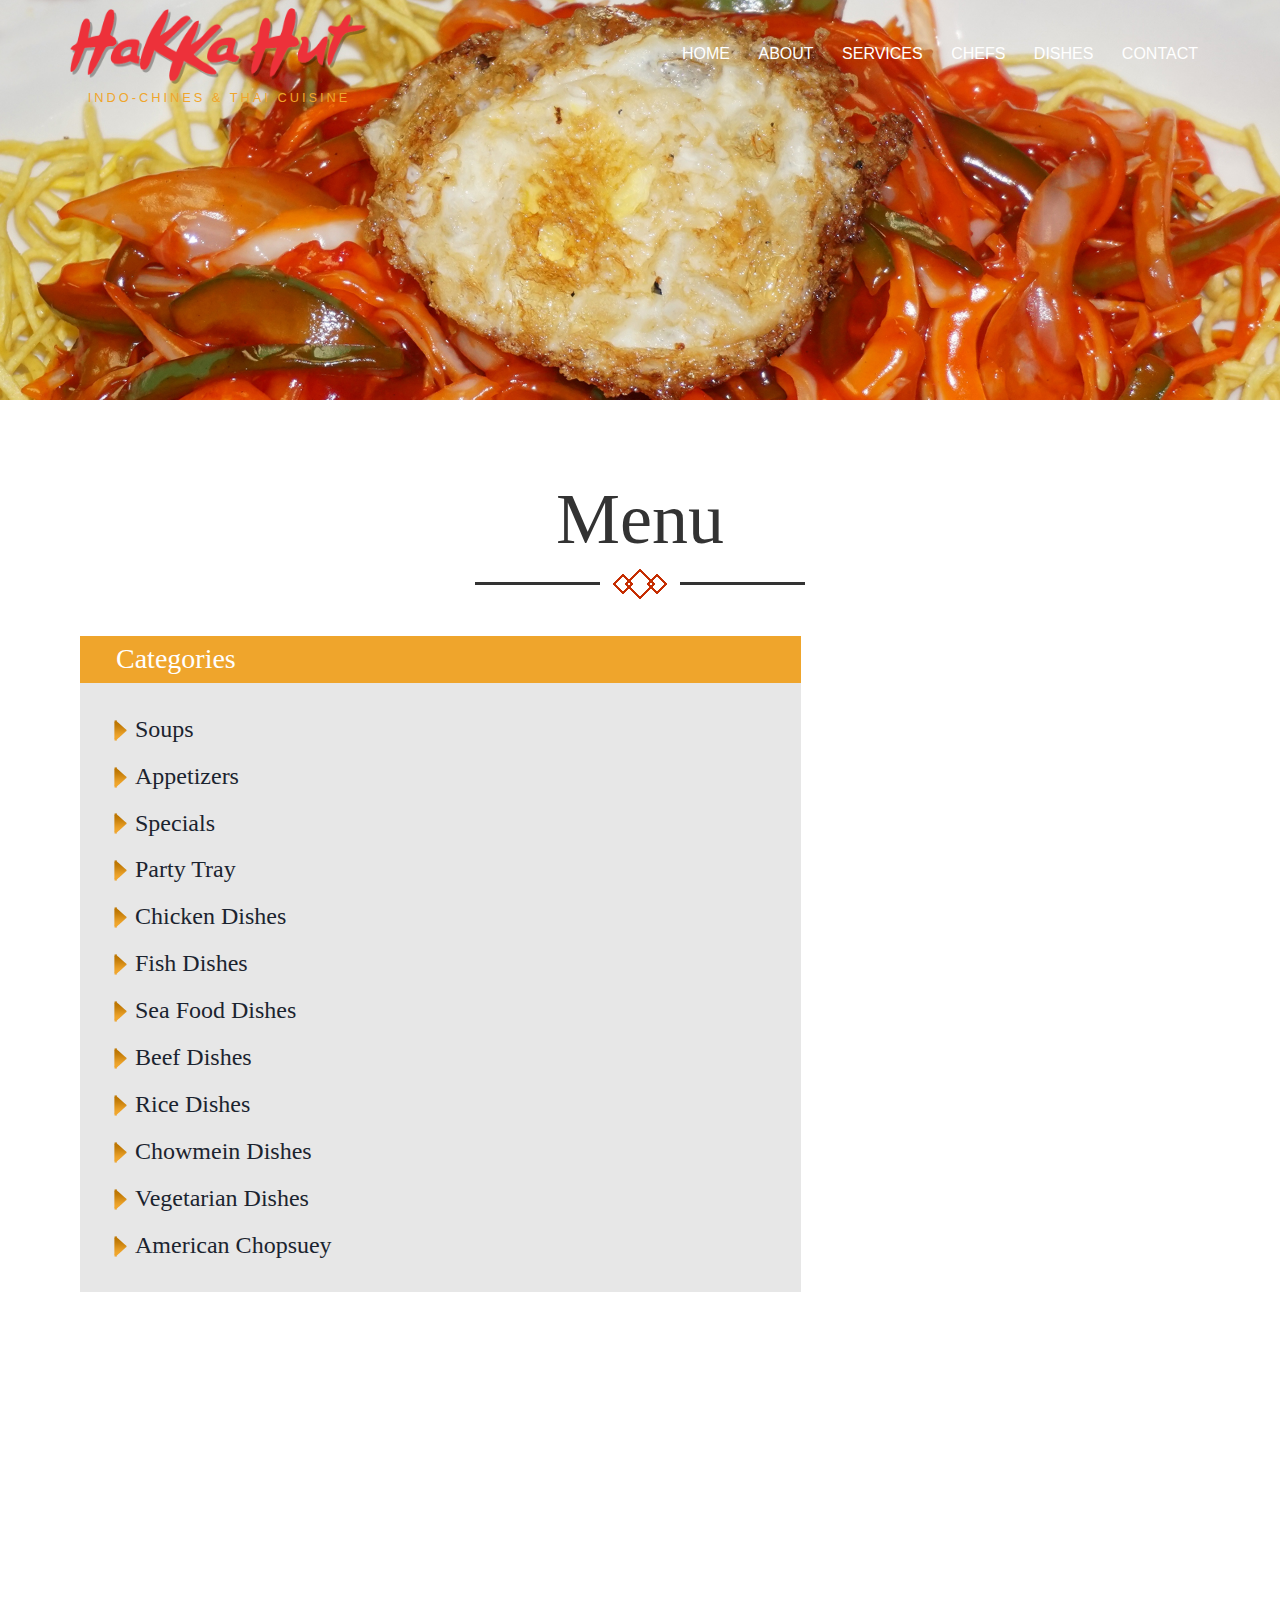
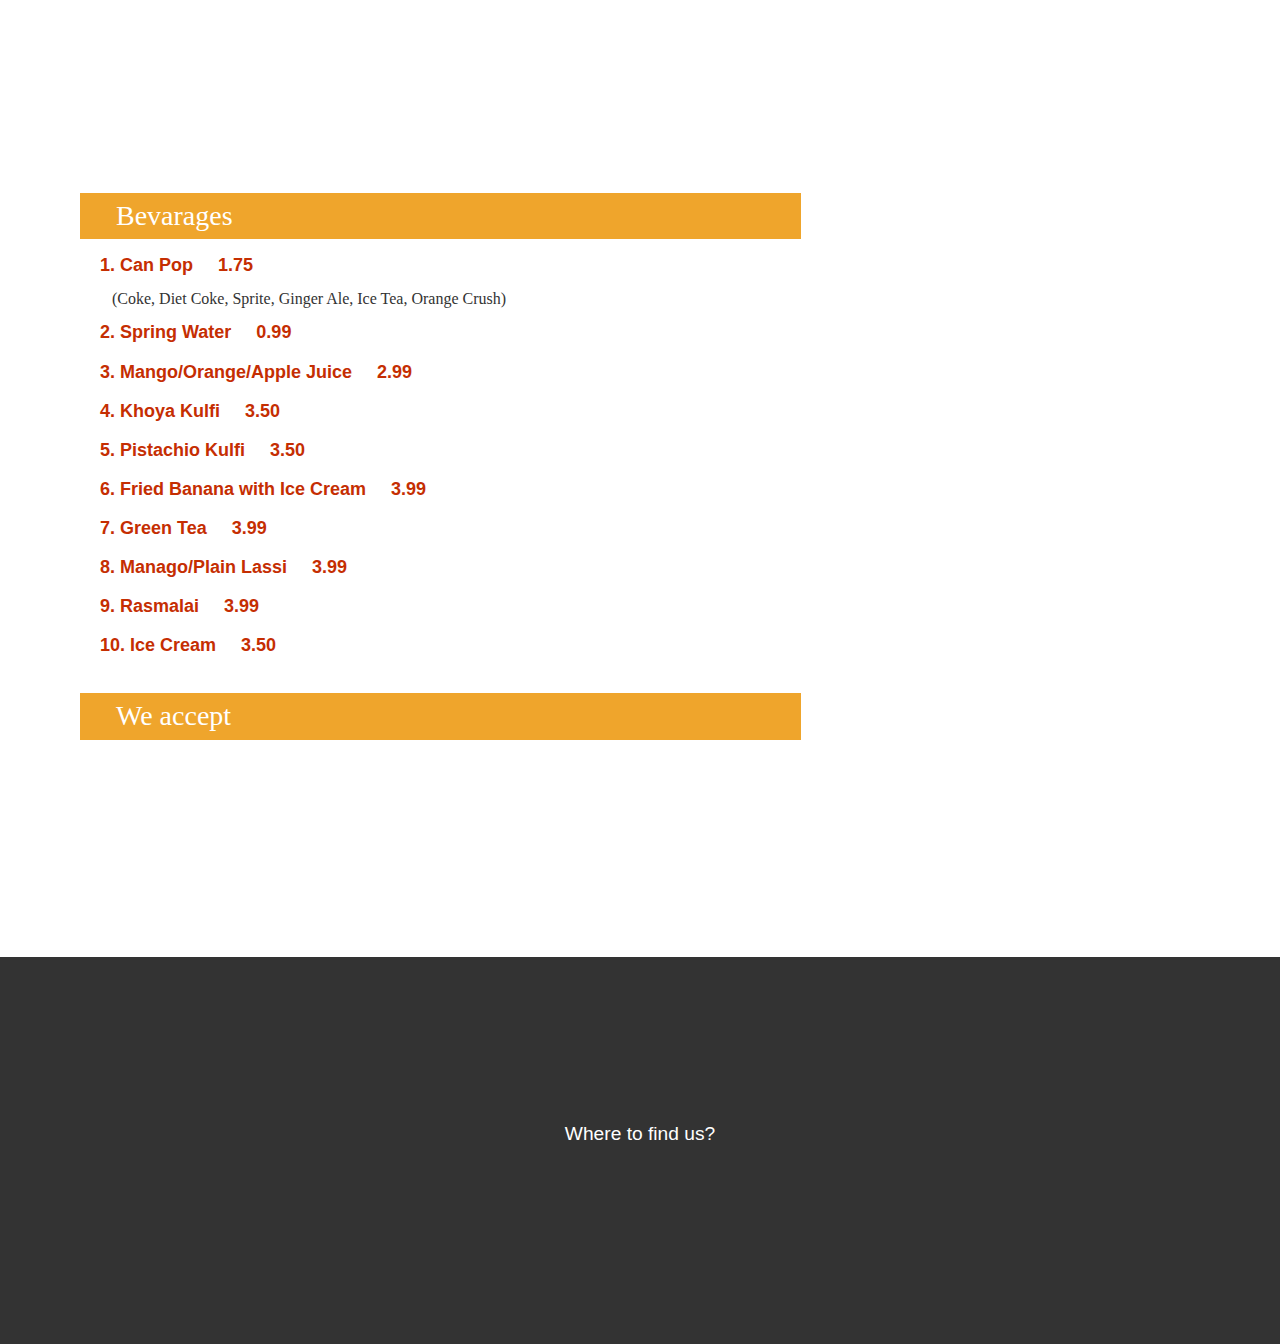
<file: menu.html>
<!DOCTYPE HTML>
<html>
<head>
<link rel="apple-touch-icon" sizes="57x57" href="images/favicon/apple-icon-57x57.png">
<link rel="apple-touch-icon" sizes="60x60" href="images/favicon/apple-icon-60x60.png">
<link rel="apple-touch-icon" sizes="72x72" href="images/favicon/apple-icon-72x72.png">
<link rel="apple-touch-icon" sizes="76x76" href="images/favicon/apple-icon-76x76.png">
<link rel="apple-touch-icon" sizes="114x114" href="images/favicon/apple-icon-114x114.png">
<link rel="apple-touch-icon" sizes="120x120" href="images/favicon/apple-icon-120x120.png">
<link rel="apple-touch-icon" sizes="144x144" href="images/favicon/apple-icon-144x144.png">
<link rel="apple-touch-icon" sizes="152x152" href="images/favicon/apple-icon-152x152.png">
<link rel="apple-touch-icon" sizes="180x180" href="images/favicon/apple-icon-180x180.png">
<link rel="icon" type="image/png" sizes="192x192"  href="images/favicon/android-icon-192x192.png">
<link rel="icon" type="image/png" sizes="32x32" href="images/favicon/favicon-32x32.png">
<link rel="icon" type="image/png" sizes="96x96" href="images/favicon/favicon-96x96.png">
<link rel="icon" type="image/png" sizes="16x16" href="images/favicon/favicon-16x16.png">
<link rel="manifest" href="images/favicon/manifest.json">
<meta name="msapplication-TileColor" content="#ffffff">
<meta name="msapplication-TileImage" content="images/favicon/ms-icon-144x144.png">
<meta name="theme-color" content="#ffffff">
<title>HakkaHut American Chopsuey</title>
<meta name="viewport" content="width=device-width, initial-scale=1">
<meta http-equiv="Content-Type" content="text/html; charset=utf-8" />
<meta name="keywords" content="Honest Food  Responsive web template, Bootstrap Web Templates, Flat Web Templates, Android Compatible web template, 
Smartphone Compatible web template, free webdesigns for Nokia, Samsung, LG, Sony Ericsson, Motorola web design" />
<script type="applisalonion/x-javascript"> addEventListener("load", function() { setTimeout(hideURLbar, 0); }, false); function hideURLbar(){ window.scrollTo(0,1); } </script>
<link href="css/bootstrap.css" rel='stylesheet' type='text/css' />
<!-- Custom Theme files -->
<link href="css/iconeffects.css" rel='stylesheet' type='text/css' />
<link href="css/style.css" rel='stylesheet' type='text/css' />	
<link rel="stylesheet" href="css/swipebox.css">
<script src="js/jquery-1.11.1.min.js"></script>
<script type="text/javascript" src="js/move-top.js"></script>
<script type="text/javascript" src="js/easing.js"></script>
<!--/web-font
	<link href='//fonts.googleapis.com/css?family=Italianno' rel='stylesheet' type='text/css'>
	<link href='//fonts.googleapis.com/css?family=Merriweather+Sans:400,300,700' rel='stylesheet' type='text/css'>
<!--/script-->
<script type="text/javascript">
			jQuery(document).ready(function($) {
				$(".scroll").click(function(event){		
					event.preventDefault();
					$('html,body').animate({scrollTop:$(this.hash).offset().top},900);
				});
			});
</script>
<!--animate-->
<link href="css/animate.css" rel="stylesheet" type="text/css" media="all">
<script src="js/wow.min.js"></script>
	<script>
		 new WOW().init();
	</script>
<!--//animate-->

</head>
<body>
<!--start-home-->
		<div class="banner12 two" id="home">
		<div class="header-bottom">
		     <div class="container">
			  <div class="fixed-header">
			      <!--logo-->
			       <div class="logo">
                      <a href="index.html"><img src="images/logo.png" width="298" height="76" alt=""/></a>
					  <p style="margin-top:5px">Indo-Chines & Thai Cuisine</p>
				   </div>
					<!--//logo-->
					<div class="top-menu">
							<span class="menu"> </span>
							<nav class="link-effect-4" id="link-effect-4">
                              <ul>
								 <li class="active"><a data-hover="Home" href="index.html">Home</a></li>
								<li><a data-hover="About" href="index.html">About</a></li>
								<li><a data-hover="Services" href="index.html">Services</a></li>
								<li><a data-hover="Chefs" href="index.html">Chefs</a></li>
							    <!--<li><a data-hover="Reservation" href="index.html">REservation</a></li>-->
							    <li><a data-hover="Dishes" href="index.html">Dishes</a></li>
								<li><a data-hover="Contact" href="index.html">Contact</a></li>

								</ul>
							</nav>
							</div>
							<!-- script-for-menu -->
								<script>
									$("span.menu").click(function(){
										$(".top-menu ul").slideToggle("slow" , function(){
										});
									});
								</script>
								<!-- script-for-menu -->

				 <div class="clearfix"></div>
					<script>
				$(document).ready(function() {
					 var navoffeset=$(".header-bottom").offset().top;
					 $(window).scroll(function(){
						var scrollpos=$(window).scrollTop(); 
						if(scrollpos >=navoffeset){
							$(".header-bottom").addClass("fixed");
						}else{
							$(".header-bottom").removeClass("fixed");
						}
					 });
					 
				});
				</script>
			 </div>
		</div>
	</div>
		   

		 
	</div>

<!--blog-section-->
      <div class="blog-section">
<div class="container">
		    <h3 class="tittle text-center">Menu</h3>
			<div class="arrows-serve text-center"><img src="images/border.png" alt="border"></div>
				
					<div class="col-md-3-1 services-gd wow slideInUp gap"  data-wow-duration="1s" data-wow-delay=".2s" style="float:left">
						
						 
					<span class="separator"></span>
                        		  
                    	<div style="background-color:#E7E7E7">
                    <h5 style="background-color:#EFA52C; padding:8px; color:#fff"><span style="font-size:28px; text-transform: none">&nbsp;&nbsp;&nbsp;&nbsp;Categories</span></h5><br>
                        <a href="soups.html"><h5 style="font-size:24px; text-transform: none; padding:10px">&nbsp;&nbsp;&nbsp;&nbsp;<img src="images/arrow.png" width="21" height="23" alt=""/>Soups</h5></a>
                        <a href="appetizers.html"><h5 style="font-size:24px; text-transform: none; padding:10px">&nbsp;&nbsp;&nbsp;&nbsp;<img src="images/arrow.png" width="21" height="23" alt=""/>Appetizers</h5></a>
                        <a href="specials.html"><h5 style="font-size:24px; text-transform: none; padding:10px">&nbsp;&nbsp;&nbsp;&nbsp;<img src="images/arrow.png" width="21" height="23" alt=""/>Specials</h5></a>
                        <a href="partytray.html"><h5 style="font-size:24px; text-transform: none; padding:10px">&nbsp;&nbsp;&nbsp;&nbsp;<img src="images/arrow.png" width="21" height="23" alt=""/>Party Tray</h5></a>
                        <a href="chickendishes.html"><h5 style="font-size:24px; text-transform: none; padding:10px">&nbsp;&nbsp;&nbsp;&nbsp;<img src="images/arrow.png" width="21" height="23" alt=""/>Chicken Dishes</h5></a>
                        <a href="fishdishes.html">
                        <h5 style="font-size:24px; text-transform: none; padding:10px">&nbsp;&nbsp;&nbsp;&nbsp;<img src="images/arrow.png" width="21" height="23" alt=""/>Fish Dishes</h5></a>
                        <a href="seafooddishes.html"><h5 style="font-size:24px; text-transform: none; padding:10px">&nbsp;&nbsp;&nbsp;&nbsp;<img src="images/arrow.png" width="21" height="23" alt=""/>Sea Food Dishes</h5></a>
                        <a href="beefdishes.html"><h5 style="font-size:24px; text-transform: none; padding:10px">&nbsp;&nbsp;&nbsp;&nbsp;<img src="images/arrow.png" width="21" height="23" alt=""/>Beef Dishes</h5></a>
                        <a href="ricedishes.html"><h5 style="font-size:24px; text-transform: none; padding:10px">&nbsp;&nbsp;&nbsp;&nbsp;<img src="images/arrow.png" width="21" height="23" alt=""/>Rice Dishes</h5></a>
                        <a href="chowmeindishes.html"><h5 style="font-size:24px; text-transform: none; padding:10px">&nbsp;&nbsp;&nbsp;&nbsp;<img src="images/arrow.png" width="21" height="23" alt=""/>Chowmein Dishes</h5></a>
                        <a href="vegetariandishes.html"><h5 style="font-size:24px; text-transform: none; padding:10px">&nbsp;&nbsp;&nbsp;&nbsp;<img src="images/arrow.png" width="21" height="23" alt=""/>Vegetarian Dishes</h5></a>
                        <a href="americanchopsuey.html"><h5 style="font-size:24px; text-transform: none; padding:10px">&nbsp;&nbsp;&nbsp;&nbsp;<img src="images/arrow.png" width="21" height="23" alt=""/>American Chopsuey</h5></a>
                        <br>
                        </div>
						<div class="start wow flipInX"  data-wow-duration="1s" data-wow-delay=".3s"><img src="images/b1.jpg" width="100%" height="100%" alt=""/></div>
                        <h5 style="background-color:#EFA52C; padding:8px; color:#fff"><span style="font-size:28px; text-transform: none">&nbsp;&nbsp;&nbsp;&nbsp;Bevarages</span></h5>
						<h4><span style="font-size:18px; text-transform: none;">&nbsp;&nbsp;&nbsp;&nbsp;1. Can Pop &nbsp;&nbsp;&nbsp;&nbsp;1.75</span></h4>
						<h5><span style="font-size:16px; text-transform: none;">&nbsp;&nbsp;&nbsp;&nbsp;&nbsp;&nbsp;&nbsp;&nbsp;(Coke, Diet Coke, Sprite, Ginger Ale, Ice Tea, Orange Crush)</span></h5>
						<h4><span style="font-size:18px; text-transform: none;">&nbsp;&nbsp;&nbsp;&nbsp;2. Spring Water &nbsp;&nbsp;&nbsp;&nbsp;0.99</span></h4>
						<h4><span style="font-size:18px; text-transform: none;">&nbsp;&nbsp;&nbsp;&nbsp;3. Mango/Orange/Apple Juice &nbsp;&nbsp;&nbsp;&nbsp;2.99</span></h4>
						<h4><span style="font-size:18px; text-transform: none;">&nbsp;&nbsp;&nbsp;&nbsp;4. Khoya Kulfi &nbsp;&nbsp;&nbsp;&nbsp;3.50</span></h4>
						<h4><span style="font-size:18px; text-transform: none;">&nbsp;&nbsp;&nbsp;&nbsp;5. Pistachio Kulfi &nbsp;&nbsp;&nbsp;&nbsp;3.50</span></h4>
						<h4><span style="font-size:18px; text-transform: none;">&nbsp;&nbsp;&nbsp;&nbsp;6. Fried Banana with Ice Cream &nbsp;&nbsp;&nbsp;&nbsp;3.99</span></h4>
						<h4><span style="font-size:18px; text-transform: none;">&nbsp;&nbsp;&nbsp;&nbsp;7. Green Tea &nbsp;&nbsp;&nbsp;&nbsp;3.99</span></h4>
						<h4><span style="font-size:18px; text-transform: none;">&nbsp;&nbsp;&nbsp;&nbsp;8. Manago/Plain Lassi &nbsp;&nbsp;&nbsp;&nbsp;3.99</span></h4>
						<h4><span style="font-size:18px; text-transform: none;">&nbsp;&nbsp;&nbsp;&nbsp;9. Rasmalai &nbsp;&nbsp;&nbsp;&nbsp;3.99</span></h4>
						<h4><span style="font-size:18px; text-transform: none;">&nbsp;&nbsp;&nbsp;&nbsp;10. Ice Cream &nbsp;&nbsp;&nbsp;&nbsp;3.50</span></h4>
                        <br>
                    <h5 style="background-color:#EFA52C; padding:8px; color:#fff"><span style="font-size:28px; text-transform: none">&nbsp;&nbsp;&nbsp;&nbsp;We accept</span></h5><br>
				<div class="start wow flipInX"  data-wow-duration="1s" data-wow-delay=".3s">
					<img src="images/interac.jpg"/>
					<img src="images/mastercard.jpg"/>
					<img src="images/visa.jpg"/>
				 </div>
					
					</div>
							

					<div class="clearfix"> </div>		
				

		</div>	</div>
<!--footer-->
		<div class="footer text-center">
						<div class="container">
							<!--logo2-->
								   <div class="logo2 wow fadeInUp" data-wow-duration="1s" data-wow-delay=".3s">
									  <a href="index.html"><img src="images/logo.png" width="298" height="76" alt=""/></a>
									  <p style="margin-top:5px">Indo-Chines & Thai Cuisine</p>
								   </div>
					<!--//logo2-->
								<a href="single.html" class="flag_tag2">Where to find us?</a>
									<ul class="social wow slideInDown" data-wow-duration="1s" data-wow-delay=".3s">
										
										<li><a href="https://www.facebook.com/hakkahut.ca/" class="fb"> </a></li>
										<li><a href="https://plus.google.com/104763428209525400807" class="in"> </a></li>
										
										<!-- 
										<li><a href="#" class="tw"></a></li>
										<li><a href="#" class="dott"></a></li>
										-->
										
										 <div class="clearfix"></div>
									</ul>
									<p class="copy-right wow fadeInUp"  data-wow-duration="1s" data-wow-delay=".3s">&copy; 2017. All rights reserved | Design by SG</p>

					 </div>
	     </div>
		<!--start-smooth-scrolling-->
						<script type="text/javascript">
									$(document).ready(function() {
										/*
										var defaults = {
								  			containerID: 'toTop', // fading element id
											containerHoverID: 'toTopHover', // fading element hover id
											scrollSpeed: 1200,
											easingType: 'linear' 
								 		};
										*/
										
										$().UItoTop({ easingType: 'easeOutQuart' });
										
									});
								</script>
								<!--end-smooth-scrolling-->
		<a href="#home" id="toTop" class="scroll" style="display: block;"> <span id="toTopHover" style="opacity: 1;"> </span></a>

</body>
</html>
</file>
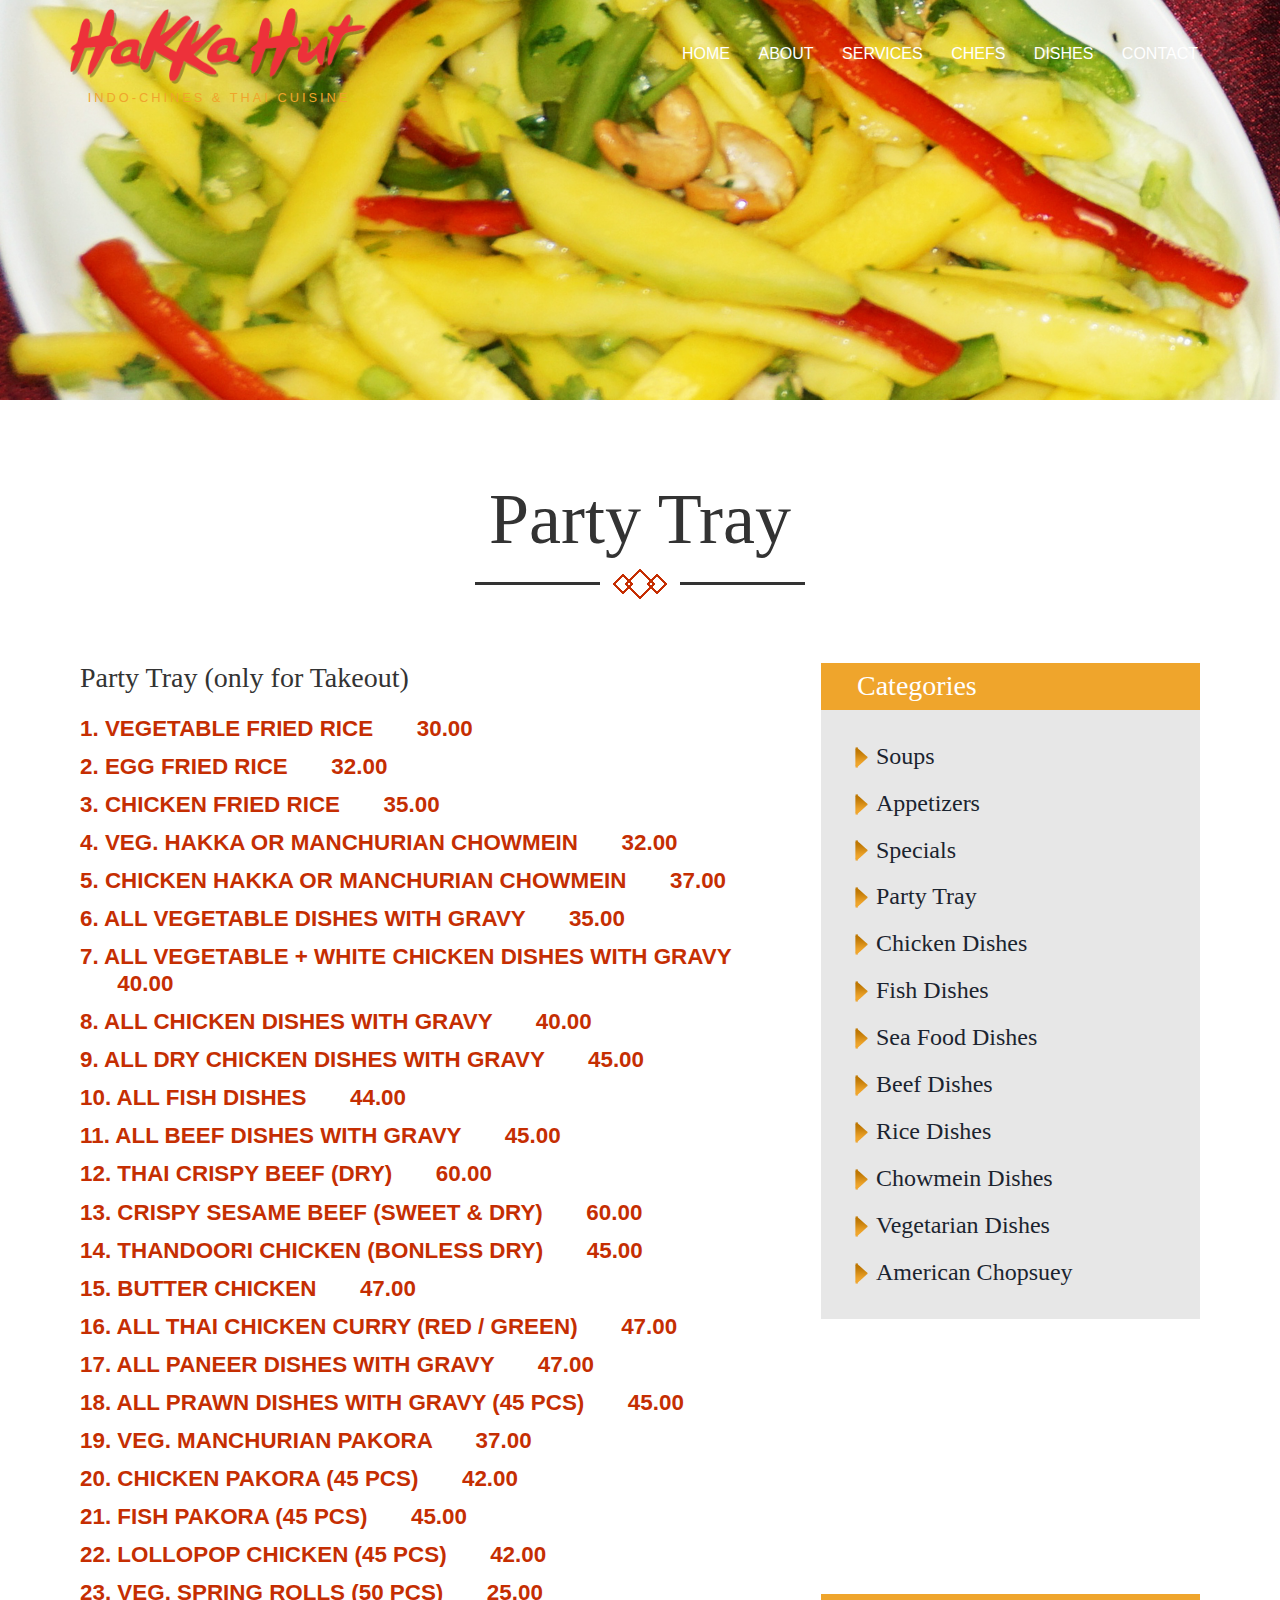
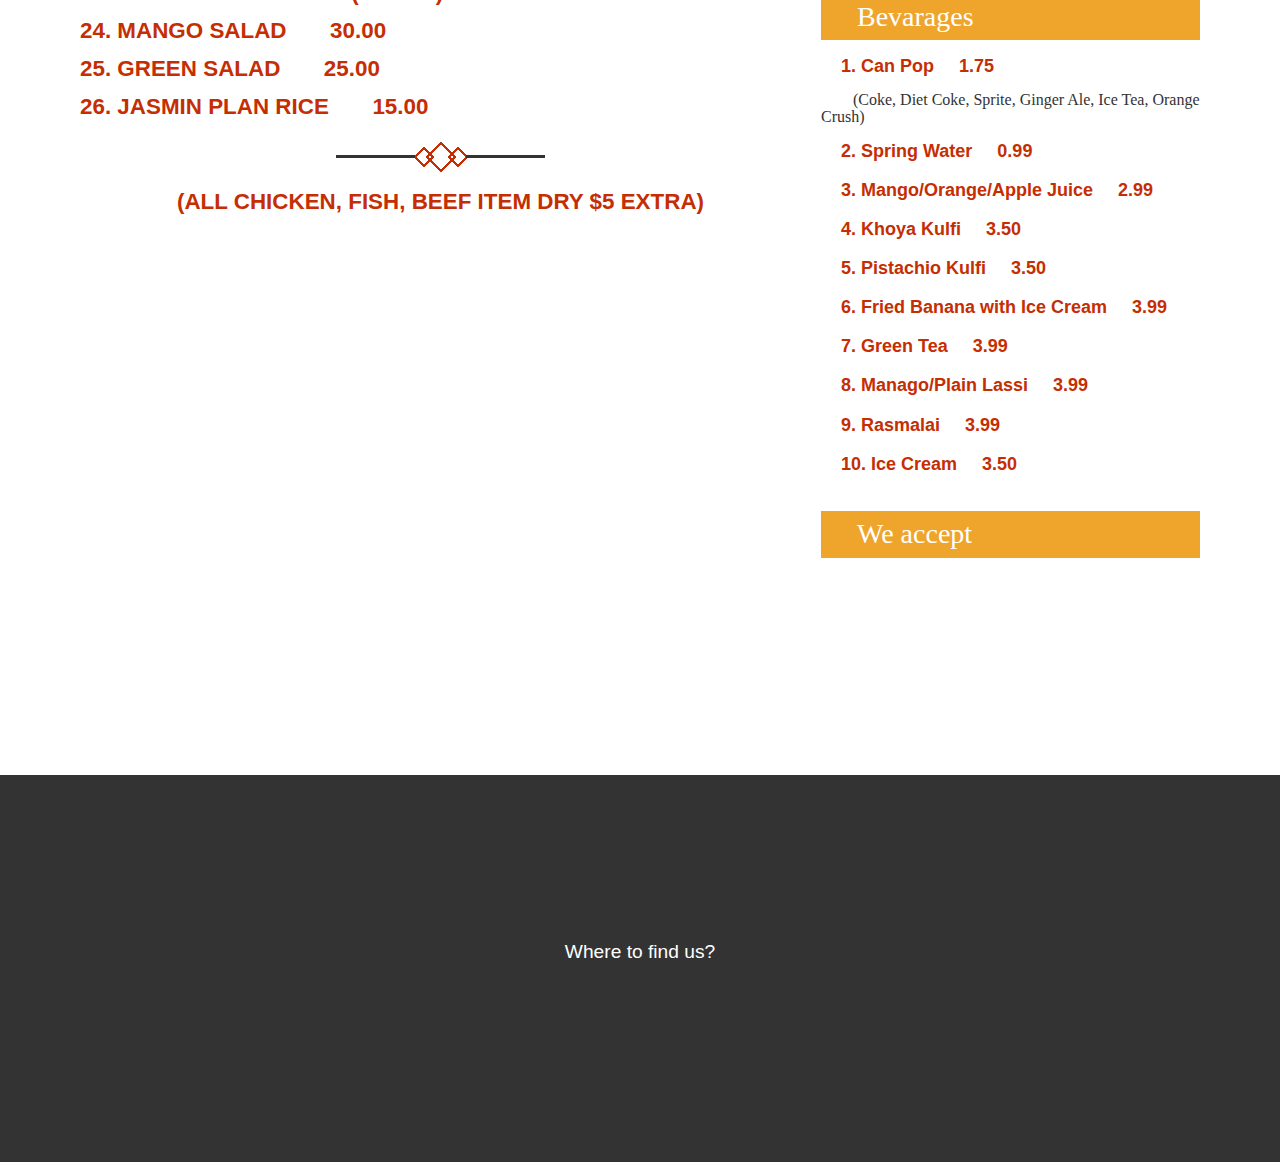
<file: partytray.html>
<!DOCTYPE HTML>
<html>
<head>
<link rel="apple-touch-icon" sizes="57x57" href="images/favicon/apple-icon-57x57.png">
<link rel="apple-touch-icon" sizes="60x60" href="images/favicon/apple-icon-60x60.png">
<link rel="apple-touch-icon" sizes="72x72" href="images/favicon/apple-icon-72x72.png">
<link rel="apple-touch-icon" sizes="76x76" href="images/favicon/apple-icon-76x76.png">
<link rel="apple-touch-icon" sizes="114x114" href="images/favicon/apple-icon-114x114.png">
<link rel="apple-touch-icon" sizes="120x120" href="images/favicon/apple-icon-120x120.png">
<link rel="apple-touch-icon" sizes="144x144" href="images/favicon/apple-icon-144x144.png">
<link rel="apple-touch-icon" sizes="152x152" href="images/favicon/apple-icon-152x152.png">
<link rel="apple-touch-icon" sizes="180x180" href="images/favicon/apple-icon-180x180.png">
<link rel="icon" type="image/png" sizes="192x192"  href="images/favicon/android-icon-192x192.png">
<link rel="icon" type="image/png" sizes="32x32" href="images/favicon/favicon-32x32.png">
<link rel="icon" type="image/png" sizes="96x96" href="images/favicon/favicon-96x96.png">
<link rel="icon" type="image/png" sizes="16x16" href="images/favicon/favicon-16x16.png">
<link rel="manifest" href="images/favicon/manifest.json">
<meta name="msapplication-TileColor" content="#ffffff">
<meta name="msapplication-TileImage" content="images/favicon/ms-icon-144x144.png">
<meta name="theme-color" content="#ffffff">
<title>HakkaHut PartyTray</title>
<meta name="viewport" content="width=device-width, initial-scale=1">
<meta http-equiv="Content-Type" content="text/html; charset=utf-8" />
<meta name="keywords" content="Honest Food  Responsive web template, Bootstrap Web Templates, Flat Web Templates, Android Compatible web template, 
Smartphone Compatible web template, free webdesigns for Nokia, Samsung, LG, Sony Ericsson, Motorola web design" />
<script type="applisalonion/x-javascript"> addEventListener("load", function() { setTimeout(hideURLbar, 0); }, false); function hideURLbar(){ window.scrollTo(0,1); } </script>
<link href="css/bootstrap.css" rel='stylesheet' type='text/css' />
<!-- Custom Theme files -->
<link href="css/iconeffects.css" rel='stylesheet' type='text/css' />
<link href="css/style.css" rel='stylesheet' type='text/css' />	
<link rel="stylesheet" href="css/swipebox.css">
<script src="js/jquery-1.11.1.min.js"></script>
<script type="text/javascript" src="js/move-top.js"></script>
<script type="text/javascript" src="js/easing.js"></script>
<!--/web-font
	<link href='//fonts.googleapis.com/css?family=Italianno' rel='stylesheet' type='text/css'>
	<link href='//fonts.googleapis.com/css?family=Merriweather+Sans:400,300,700' rel='stylesheet' type='text/css'>
<!--/script-->
<script type="text/javascript">
			jQuery(document).ready(function($) {
				$(".scroll").click(function(event){		
					event.preventDefault();
					$('html,body').animate({scrollTop:$(this.hash).offset().top},900);
				});
			});
</script>
<!--animate-->
<link href="css/animate.css" rel="stylesheet" type="text/css" media="all">
<script src="js/wow.min.js"></script>
	<script>
		 new WOW().init();
	</script>
<!--//animate-->

</head>
<body>
<!--start-home-->
		<div class="banner4 two" id="home">
		<div class="header-bottom">
		     <div class="container">
			  <div class="fixed-header">
			      <!--logo-->
			       <div class="logo">
                      <a href="index.html"><img src="images/logo.png" width="298" height="76" alt=""/></a>
					  <p style="margin-top:5px">Indo-Chines & Thai Cuisine</p>
				   </div>
					<!--//logo-->
					<div class="top-menu">
							<span class="menu"> </span>
							<nav class="link-effect-4" id="link-effect-4">
                              <ul>
								 <li class="active"><a data-hover="Home" href="index.html">Home</a></li>
								<li><a data-hover="About" href="index.html">About</a></li>
								<li><a data-hover="Services" href="index.html">Services</a></li>
								<li><a data-hover="Chefs" href="index.html">Chefs</a></li>
							    <!--<li><a data-hover="Reservation" href="index.html">REservation</a></li>-->
							    <li><a data-hover="Dishes" href="index.html">Dishes</a></li>
								<li><a data-hover="Contact" href="index.html">Contact</a></li>

								</ul>
							</nav>
							</div>
							<!-- script-for-menu -->
								<script>
									$("span.menu").click(function(){
										$(".top-menu ul").slideToggle("slow" , function(){
										});
									});
								</script>
								<!-- script-for-menu -->

				 <div class="clearfix"></div>
					<script>
				$(document).ready(function() {
					 var navoffeset=$(".header-bottom").offset().top;
					 $(window).scroll(function(){
						var scrollpos=$(window).scrollTop(); 
						if(scrollpos >=navoffeset){
							$(".header-bottom").addClass("fixed");
						}else{
							$(".header-bottom").removeClass("fixed");
						}
					 });
					 
				});
				</script>
			 </div>
		</div>
	</div>
		   

		 
	</div>

<!--blog-section-->
      <div class="blog-section">
<div class="container">
		    <h3 class="tittle text-center">Party Tray</h3>
			<div class="arrows-serve text-center"><img src="images/border.png" alt="border"></div>
				<div class="inst-grids">
					<div class="col-md-3-1 services-gd wow slideInUp gap"  data-wow-duration="1s" data-wow-delay=".2s" style="float:left">
						 <h5><span style="font-size:28px; text-transform: none;">Party Tray (only for Takeout)</span></h5>
					<span class="separator"></span>
                        <h4>1. Vegetable Fried Rice &nbsp;&nbsp;&nbsp;&nbsp;&nbsp;&nbsp;30.00 </h4>
                        <h4>2. Egg Fried Rice &nbsp;&nbsp;&nbsp;&nbsp;&nbsp;&nbsp;32.00</h4>
                        <h4>3. Chicken Fried Rice &nbsp;&nbsp;&nbsp;&nbsp;&nbsp;&nbsp;35.00</h4>
                        <h4>4. Veg. Hakka or Manchurian Chowmein &nbsp;&nbsp;&nbsp;&nbsp;&nbsp;&nbsp;32.00</h4>
                        <h4>5. Chicken Hakka or Manchurian Chowmein &nbsp;&nbsp;&nbsp;&nbsp;&nbsp;&nbsp;37.00</h4>
                        <h4>6. All Vegetable Dishes with Gravy &nbsp;&nbsp;&nbsp;&nbsp;&nbsp;&nbsp;35.00</h4>
                        <h4>7. All Vegetable + White Chicken Dishes with Gravy &nbsp;&nbsp;&nbsp;&nbsp;&nbsp;&nbsp;40.00</h4>
                        <h4>8. All Chicken Dishes with Gravy &nbsp;&nbsp;&nbsp;&nbsp;&nbsp;&nbsp;40.00</h4>
                        <h4>9. All Dry Chicken Dishes with Gravy &nbsp;&nbsp;&nbsp;&nbsp;&nbsp;&nbsp;45.00</h4>
                        <h4>10. All Fish Dishes &nbsp;&nbsp;&nbsp;&nbsp;&nbsp;&nbsp;44.00 </h4>
                        <h4>11. All Beef Dishes with Gravy &nbsp;&nbsp;&nbsp;&nbsp;&nbsp;&nbsp;45.00</h4>
                        <h4>12. Thai Crispy Beef (Dry) &nbsp;&nbsp;&nbsp;&nbsp;&nbsp;&nbsp;60.00</h4>
                        <h4>13. Crispy Sesame Beef (Sweet & Dry) &nbsp;&nbsp;&nbsp;&nbsp;&nbsp;&nbsp;60.00</h4>
                        <h4>14. Thandoori Chicken (Bonless Dry) &nbsp;&nbsp;&nbsp;&nbsp;&nbsp;&nbsp;45.00</h4>
                        <h4>15. Butter Chicken &nbsp;&nbsp;&nbsp;&nbsp;&nbsp;&nbsp;47.00</h4>
                        <h4>16. All Thai Chicken Curry (Red / Green) &nbsp;&nbsp;&nbsp;&nbsp;&nbsp;&nbsp;47.00</h4>
                        <h4>17. All Paneer Dishes with Gravy &nbsp;&nbsp;&nbsp;&nbsp;&nbsp;&nbsp;47.00</h4>
                        <h4>18. All Prawn Dishes with Gravy (45 pcs) &nbsp;&nbsp;&nbsp;&nbsp;&nbsp;&nbsp;45.00 </h4>
                        <h4>19. Veg. Manchurian Pakora &nbsp;&nbsp;&nbsp;&nbsp;&nbsp;&nbsp;37.00</h4>
                        <h4>20. Chicken Pakora (45 pcs) &nbsp;&nbsp;&nbsp;&nbsp;&nbsp;&nbsp;42.00</h4>
                        <h4>21. Fish Pakora (45 pcs) &nbsp;&nbsp;&nbsp;&nbsp;&nbsp;&nbsp;45.00</h4>
                        <h4>22. Lollopop Chicken (45 pcs) &nbsp;&nbsp;&nbsp;&nbsp;&nbsp;&nbsp;42.00</h4>
                        <h4>23. Veg. Spring Rolls (50 pcs) &nbsp;&nbsp;&nbsp;&nbsp;&nbsp;&nbsp;25.00 </h4>
                        <h4>24. Mango Salad &nbsp;&nbsp;&nbsp;&nbsp;&nbsp;&nbsp;30.00</h4>
                        <h4>25. Green Salad &nbsp;&nbsp;&nbsp;&nbsp;&nbsp;&nbsp;25.00</h4>
                        <h4>26. Jasmin Plan Rice &nbsp;&nbsp;&nbsp;&nbsp;&nbsp;&nbsp;15.00</h4>
			<div class="arrows-serve text-center"><img src="images/border.png" alt="border"></div>
			<h4 class="text-center">(All Chicken, Fish, Beef item dry $5 extra)</h4>
							<p class="wel-text wow fadeInDown"  data-wow-duration=".8s" data-wow-delay=".4s" style="text-align:center">Our foods may contain nuts or could have come in contact with them. Please inform us of any fod allergies. All applicable TAXES EXTRA. Prices subject to change without prior notice.
15 CENTS EXTRA FOR TRANSACTION BELOW $15.</p>
					</div>
                    
									  <div class="col-md-3-3 services-gd wow slideInRight gap"  data-wow-duration="1s" data-wow-delay=".3s" style=" float:right; text-align:left; ">
                    	<div style="background-color:#E7E7E7">
                    <h5 style="background-color:#EFA52C; padding:8px; color:#fff"><span style="font-size:28px; text-transform: none">&nbsp;&nbsp;&nbsp;&nbsp;Categories</span></h5><br>
                        <a href="soups.html"><h5 style="font-size:24px; text-transform: none; padding:10px">&nbsp;&nbsp;&nbsp;&nbsp;<img src="images/arrow.png" width="21" height="23" alt=""/>Soups</h5></a>
                        <a href="appetizers.html"><h5 style="font-size:24px; text-transform: none; padding:10px">&nbsp;&nbsp;&nbsp;&nbsp;<img src="images/arrow.png" width="21" height="23" alt=""/>Appetizers</h5></a>
                        <a href="specials.html"><h5 style="font-size:24px; text-transform: none; padding:10px">&nbsp;&nbsp;&nbsp;&nbsp;<img src="images/arrow.png" width="21" height="23" alt=""/>Specials</h5></a>
                        <a href="partytray.html"><h5 style="font-size:24px; text-transform: none; padding:10px">&nbsp;&nbsp;&nbsp;&nbsp;<img src="images/arrow.png" width="21" height="23" alt=""/>Party Tray</h5></a>
                        <a href="chickendishes.html"><h5 style="font-size:24px; text-transform: none; padding:10px">&nbsp;&nbsp;&nbsp;&nbsp;<img src="images/arrow.png" width="21" height="23" alt=""/>Chicken Dishes</h5></a>
                        <a href="fishdishes.html">
                        <h5 style="font-size:24px; text-transform: none; padding:10px">&nbsp;&nbsp;&nbsp;&nbsp;<img src="images/arrow.png" width="21" height="23" alt=""/>Fish Dishes</h5></a>
                        <a href="seafooddishes.html"><h5 style="font-size:24px; text-transform: none; padding:10px">&nbsp;&nbsp;&nbsp;&nbsp;<img src="images/arrow.png" width="21" height="23" alt=""/>Sea Food Dishes</h5></a>
                        <a href="beefdishes.html"><h5 style="font-size:24px; text-transform: none; padding:10px">&nbsp;&nbsp;&nbsp;&nbsp;<img src="images/arrow.png" width="21" height="23" alt=""/>Beef Dishes</h5></a>
                        <a href="ricedishes.html"><h5 style="font-size:24px; text-transform: none; padding:10px">&nbsp;&nbsp;&nbsp;&nbsp;<img src="images/arrow.png" width="21" height="23" alt=""/>Rice Dishes</h5></a>
                        <a href="chowmeindishes.html"><h5 style="font-size:24px; text-transform: none; padding:10px">&nbsp;&nbsp;&nbsp;&nbsp;<img src="images/arrow.png" width="21" height="23" alt=""/>Chowmein Dishes</h5></a>
                        <a href="vegetariandishes.html"><h5 style="font-size:24px; text-transform: none; padding:10px">&nbsp;&nbsp;&nbsp;&nbsp;<img src="images/arrow.png" width="21" height="23" alt=""/>Vegetarian Dishes</h5></a>
                        <a href="americanchopsuey.html"><h5 style="font-size:24px; text-transform: none; padding:10px">&nbsp;&nbsp;&nbsp;&nbsp;<img src="images/arrow.png" width="21" height="23" alt=""/>American Chopsuey</h5></a>
                        <br>
                        </div>
						<div class="start wow flipInX"  data-wow-duration="1s" data-wow-delay=".3s"><img src="images/b1.jpg" width="100%" height="100%" alt=""/></div>
                        <h5 style="background-color:#EFA52C; padding:8px; color:#fff"><span style="font-size:28px; text-transform: none">&nbsp;&nbsp;&nbsp;&nbsp;Bevarages</span></h5>
						<h4><span style="font-size:18px; text-transform: none;">&nbsp;&nbsp;&nbsp;&nbsp;1. Can Pop &nbsp;&nbsp;&nbsp;&nbsp;1.75</span></h4>
						<h5><span style="font-size:16px; text-transform: none;">&nbsp;&nbsp;&nbsp;&nbsp;&nbsp;&nbsp;&nbsp;&nbsp;(Coke, Diet Coke, Sprite, Ginger Ale, Ice Tea, Orange Crush)</span></h5>
						<h4><span style="font-size:18px; text-transform: none;">&nbsp;&nbsp;&nbsp;&nbsp;2. Spring Water &nbsp;&nbsp;&nbsp;&nbsp;0.99</span></h4>
						<h4><span style="font-size:18px; text-transform: none;">&nbsp;&nbsp;&nbsp;&nbsp;3. Mango/Orange/Apple Juice &nbsp;&nbsp;&nbsp;&nbsp;2.99</span></h4>
						<h4><span style="font-size:18px; text-transform: none;">&nbsp;&nbsp;&nbsp;&nbsp;4. Khoya Kulfi &nbsp;&nbsp;&nbsp;&nbsp;3.50</span></h4>
						<h4><span style="font-size:18px; text-transform: none;">&nbsp;&nbsp;&nbsp;&nbsp;5. Pistachio Kulfi &nbsp;&nbsp;&nbsp;&nbsp;3.50</span></h4>
						<h4><span style="font-size:18px; text-transform: none;">&nbsp;&nbsp;&nbsp;&nbsp;6. Fried Banana with Ice Cream &nbsp;&nbsp;&nbsp;&nbsp;3.99</span></h4>
						<h4><span style="font-size:18px; text-transform: none;">&nbsp;&nbsp;&nbsp;&nbsp;7. Green Tea &nbsp;&nbsp;&nbsp;&nbsp;3.99</span></h4>
						<h4><span style="font-size:18px; text-transform: none;">&nbsp;&nbsp;&nbsp;&nbsp;8. Manago/Plain Lassi &nbsp;&nbsp;&nbsp;&nbsp;3.99</span></h4>
						<h4><span style="font-size:18px; text-transform: none;">&nbsp;&nbsp;&nbsp;&nbsp;9. Rasmalai &nbsp;&nbsp;&nbsp;&nbsp;3.99</span></h4>
						<h4><span style="font-size:18px; text-transform: none;">&nbsp;&nbsp;&nbsp;&nbsp;10. Ice Cream &nbsp;&nbsp;&nbsp;&nbsp;3.50</span></h4>
                        <br>
                    <h5 style="background-color:#EFA52C; padding:8px; color:#fff"><span style="font-size:28px; text-transform: none">&nbsp;&nbsp;&nbsp;&nbsp;We accept</span></h5><br>
				<div class="start wow flipInX"  data-wow-duration="1s" data-wow-delay=".3s">
					<img src="images/interac.jpg"/>
					<img src="images/mastercard.jpg"/>
					<img src="images/visa.jpg"/>
				 </div>
					</div>

					<div class="clearfix"> </div>		
				</div>

		</div>	</div>
<!--footer-->
		<div class="footer text-center">
						<div class="container">
							<!--logo2-->
								   <div class="logo2 wow fadeInUp" data-wow-duration="1s" data-wow-delay=".3s">
									  <a href="index.html"><img src="images/logo.png" width="298" height="76" alt=""/></a>
									  <p style="margin-top:5px">Indo-Chines & Thai Cuisine</p>
								   </div>
					<!--//logo2-->
								<a href="single.html" class="flag_tag2">Where to find us?</a>
									<ul class="social wow slideInDown" data-wow-duration="1s" data-wow-delay=".3s">
										
										<li><a href="https://www.facebook.com/hakkahut.ca/" class="fb"> </a></li>
										<li><a href="https://plus.google.com/104763428209525400807" class="in"> </a></li>
										
										<!-- 
										<li><a href="#" class="tw"></a></li>
										<li><a href="#" class="dott"></a></li>
										-->
										
										 <div class="clearfix"></div>
									</ul>
									<p class="copy-right wow fadeInUp"  data-wow-duration="1s" data-wow-delay=".3s">&copy; 2017. All rights reserved | Design by SG</p>
					 </div>
	     </div>
		<!--start-smooth-scrolling-->
						<script type="text/javascript">
									$(document).ready(function() {
										/*
										var defaults = {
								  			containerID: 'toTop', // fading element id
											containerHoverID: 'toTopHover', // fading element hover id
											scrollSpeed: 1200,
											easingType: 'linear' 
								 		};
										*/
										
										$().UItoTop({ easingType: 'easeOutQuart' });
										
									});
								</script>
								<!--end-smooth-scrolling-->
		<a href="#home" id="toTop" class="scroll" style="display: block;"> <span id="toTopHover" style="opacity: 1;"> </span></a>

</body>
</html>
</file>
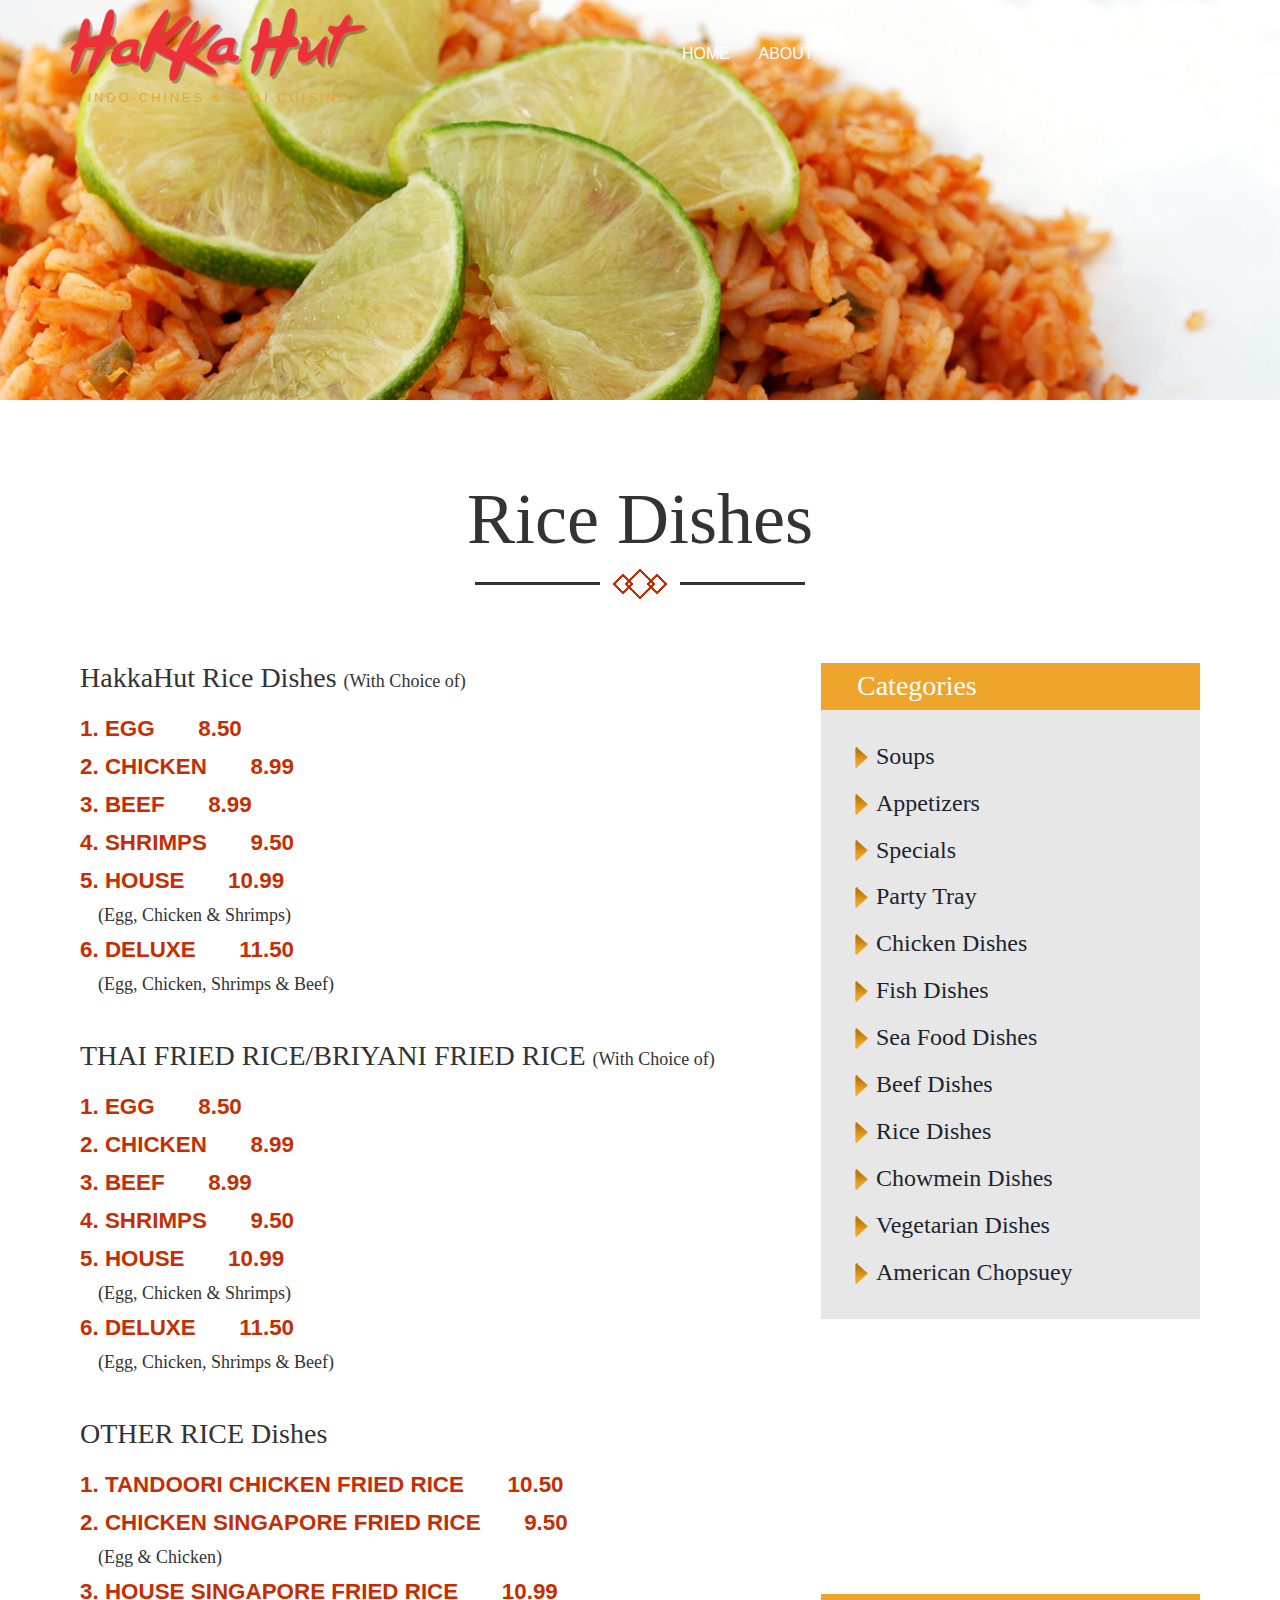
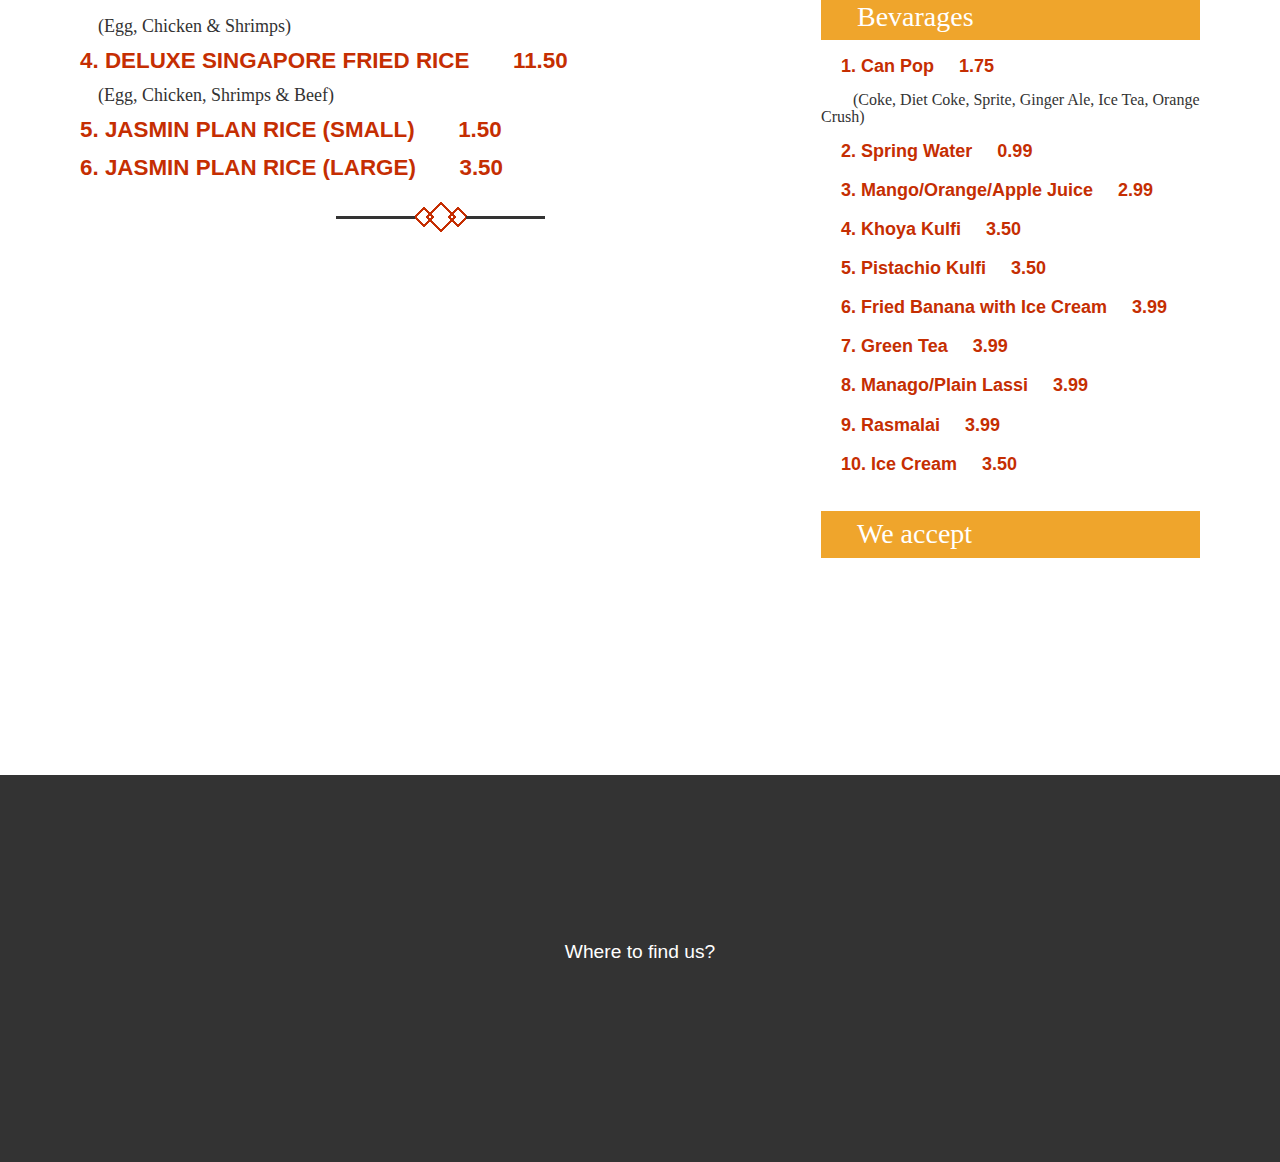
<file: ricedishes.html>
<!DOCTYPE HTML>
<html>
<head>
<link rel="apple-touch-icon" sizes="57x57" href="images/favicon/apple-icon-57x57.png">
<link rel="apple-touch-icon" sizes="60x60" href="images/favicon/apple-icon-60x60.png">
<link rel="apple-touch-icon" sizes="72x72" href="images/favicon/apple-icon-72x72.png">
<link rel="apple-touch-icon" sizes="76x76" href="images/favicon/apple-icon-76x76.png">
<link rel="apple-touch-icon" sizes="114x114" href="images/favicon/apple-icon-114x114.png">
<link rel="apple-touch-icon" sizes="120x120" href="images/favicon/apple-icon-120x120.png">
<link rel="apple-touch-icon" sizes="144x144" href="images/favicon/apple-icon-144x144.png">
<link rel="apple-touch-icon" sizes="152x152" href="images/favicon/apple-icon-152x152.png">
<link rel="apple-touch-icon" sizes="180x180" href="images/favicon/apple-icon-180x180.png">
<link rel="icon" type="image/png" sizes="192x192"  href="images/favicon/android-icon-192x192.png">
<link rel="icon" type="image/png" sizes="32x32" href="images/favicon/favicon-32x32.png">
<link rel="icon" type="image/png" sizes="96x96" href="images/favicon/favicon-96x96.png">
<link rel="icon" type="image/png" sizes="16x16" href="images/favicon/favicon-16x16.png">
<link rel="manifest" href="images/favicon/manifest.json">
<meta name="msapplication-TileColor" content="#ffffff">
<meta name="msapplication-TileImage" content="images/favicon/ms-icon-144x144.png">
<meta name="theme-color" content="#ffffff">
<title>HakkaHut Rice Dishes</title>
<meta name="viewport" content="width=device-width, initial-scale=1">
<meta http-equiv="Content-Type" content="text/html; charset=utf-8" />
<meta name="keywords" content="Honest Food  Responsive web template, Bootstrap Web Templates, Flat Web Templates, Android Compatible web template, 
Smartphone Compatible web template, free webdesigns for Nokia, Samsung, LG, Sony Ericsson, Motorola web design" />
<script type="applisalonion/x-javascript"> addEventListener("load", function() { setTimeout(hideURLbar, 0); }, false); function hideURLbar(){ window.scrollTo(0,1); } </script>
<link href="css/bootstrap.css" rel='stylesheet' type='text/css' />
<!-- Custom Theme files -->
<link href="css/iconeffects.css" rel='stylesheet' type='text/css' />
<link href="css/style.css" rel='stylesheet' type='text/css' />	
<link rel="stylesheet" href="css/swipebox.css">
<script src="js/jquery-1.11.1.min.js"></script>
<script type="text/javascript" src="js/move-top.js"></script>
<script type="text/javascript" src="js/easing.js"></script>
<!--/web-font
	<link href='//fonts.googleapis.com/css?family=Italianno' rel='stylesheet' type='text/css'>
	<link href='//fonts.googleapis.com/css?family=Merriweather+Sans:400,300,700' rel='stylesheet' type='text/css'>
<!--/script-->
<script type="text/javascript">
			jQuery(document).ready(function($) {
				$(".scroll").click(function(event){		
					event.preventDefault();
					$('html,body').animate({scrollTop:$(this.hash).offset().top},900);
				});
			});
</script>
<!--animate-->
<link href="css/animate.css" rel="stylesheet" type="text/css" media="all">
<script src="js/wow.min.js"></script>
	<script>
		 new WOW().init();
	</script>
<!--//animate-->

</head>
<body>
<!--start-home-->
		<div class="banner9 two" id="home">
		<div class="header-bottom">
		     <div class="container">
			  <div class="fixed-header">
			      <!--logo-->
			       <div class="logo">
                      <a href="index.html"><img src="images/logo.png" width="298" height="76" alt=""/></a>
					  <p style="margin-top:5px">Indo-Chines & Thai Cuisine</p>
				   </div>
					<!--//logo-->
					<div class="top-menu">
							<span class="menu"> </span>
							<nav class="link-effect-4" id="link-effect-4">
                              <ul>
								 <li class="active"><a data-hover="Home" href="index.html">Home</a></li>
								<li><a data-hover="About" href="index.html">About</a></li>
								<li><a data-hover="Services" href="index.html">Services</a></li>
								<li><a data-hover="Chefs" href="index.html">Chefs</a></li>
							    <!--<li><a data-hover="Reservation" href="index.html">REservation</a></li>-->
							    <li><a data-hover="Dishes" href="index.html">Dishes</a></li>
								<li><a data-hover="Contact" href="index.html">Contact</a></li>

								</ul>
							</nav>
							</div>
							<!-- script-for-menu -->
								<script>
									$("span.menu").click(function(){
										$(".top-menu ul").slideToggle("slow" , function(){
										});
									});
								</script>
								<!-- script-for-menu -->

				 <div class="clearfix"></div>
					<script>
				$(document).ready(function() {
					 var navoffeset=$(".header-bottom").offset().top;
					 $(window).scroll(function(){
						var scrollpos=$(window).scrollTop(); 
						if(scrollpos >=navoffeset){
							$(".header-bottom").addClass("fixed");
						}else{
							$(".header-bottom").removeClass("fixed");
						}
					 });
					 
				});
				</script>
			 </div>
		</div>
	</div>
		   

		 
	</div>

<!--blog-section-->
      <div class="blog-section">
<div class="container">
		    <h3 class="tittle text-center">Rice Dishes</h3>
			<div class="arrows-serve text-center"><img src="images/border.png" alt="border"></div>
				<div class="inst-grids">
		<div class="col-md-3-1 services-gd wow slideInUp gap"  data-wow-duration="1s" data-wow-delay=".2s" style="float:left">
						<h5><span style="font-size:28px; text-transform: none;">HakkaHut Rice Dishes <span style="font-size:18px">(With Choice of)</span></span></h5>
					<span class="separator"></span>
                        <h4>1. Egg &nbsp;&nbsp;&nbsp;&nbsp;&nbsp;&nbsp;8.50</h4>
                        <h4>2. Chicken &nbsp;&nbsp;&nbsp;&nbsp;&nbsp;&nbsp;8.99 </h4>
                        <h4>3. Beef &nbsp;&nbsp;&nbsp;&nbsp;&nbsp;&nbsp;8.99</h4>
                        <h4>4. Shrimps &nbsp;&nbsp;&nbsp;&nbsp;&nbsp;&nbsp;9.50</h4>
                        <h4>5. House &nbsp;&nbsp;&nbsp;&nbsp;&nbsp;&nbsp;10.99 </h4>
						<h5><span style="font-size:18px; text-transform: none;">&nbsp;&nbsp;&nbsp;&nbsp;(Egg, Chicken & Shrimps) </span></h5>
                        <h4>6. Deluxe &nbsp;&nbsp;&nbsp;&nbsp;&nbsp;&nbsp;11.50</h4>
						<h5><span style="font-size:18px; text-transform: none;">&nbsp;&nbsp;&nbsp;&nbsp;(Egg, Chicken, Shrimps & Beef) </span></h5><br>
                        
                        <br><h5><span style="font-size:28px; text-transform: none;">THAI FRIED RICE/BRIYANI FRIED RICE <span style="font-size:18px">(With Choice of)</span></h5>
					<span class="separator"></span>
                        <h4>1. Egg &nbsp;&nbsp;&nbsp;&nbsp;&nbsp;&nbsp;8.50</h4>
                        <h4>2. Chicken &nbsp;&nbsp;&nbsp;&nbsp;&nbsp;&nbsp;8.99 </h4>
                        <h4>3. Beef &nbsp;&nbsp;&nbsp;&nbsp;&nbsp;&nbsp;8.99</h4>
                        <h4>4. Shrimps &nbsp;&nbsp;&nbsp;&nbsp;&nbsp;&nbsp;9.50</h4>
                        <h4>5. House &nbsp;&nbsp;&nbsp;&nbsp;&nbsp;&nbsp;10.99 </h4>
						<h5><span style="font-size:18px; text-transform: none;">&nbsp;&nbsp;&nbsp;&nbsp;(Egg, Chicken & Shrimps) </span></h5>
                        <h4>6. Deluxe &nbsp;&nbsp;&nbsp;&nbsp;&nbsp;&nbsp;11.50</h4>
						<h5><span style="font-size:18px; text-transform: none;">&nbsp;&nbsp;&nbsp;&nbsp;(Egg, Chicken, Shrimps & Beef) </span></h5><br>


                        <br><h5><span style="font-size:28px; text-transform: none;">OTHER RICE Dishes</span></h5>
					<span class="separator"></span>
                        <h4>1. Tandoori Chicken Fried Rice 	&nbsp;&nbsp;&nbsp;&nbsp;&nbsp;&nbsp;10.50</h4>
                        <h4>2. Chicken Singapore Fried Rice &nbsp;&nbsp;&nbsp;&nbsp;&nbsp;&nbsp;9.50</h4>
						<h5><span style="font-size:18px; text-transform: none;">&nbsp;&nbsp;&nbsp;&nbsp;(Egg & Chicken)</span></h5>
                        <h4>3. House Singapore Fried Rice &nbsp;&nbsp;&nbsp;&nbsp;&nbsp;&nbsp;10.99</h4>
						<h5><span style="font-size:18px; text-transform: none;">&nbsp;&nbsp;&nbsp;&nbsp;(Egg, Chicken & Shrimps)</span></h5>
                        <h4>4. Deluxe Singapore Fried Rice &nbsp;&nbsp;&nbsp;&nbsp;&nbsp;&nbsp;11.50</h4>
						<h5><span style="font-size:18px; text-transform: none;">&nbsp;&nbsp;&nbsp;&nbsp;(Egg, Chicken, Shrimps & Beef)</span></h5>
                        
                        <h4>5. Jasmin Plan Rice (Small) &nbsp;&nbsp;&nbsp;&nbsp;&nbsp;&nbsp;1.50</h4>
                        <h4>6. Jasmin Plan Rice (Large) &nbsp;&nbsp;&nbsp;&nbsp;&nbsp;&nbsp;3.50</h4>
			<div class="arrows-serve text-center"><img src="images/border.png" alt="border"></div>
							<p class="wel-text wow fadeInDown"  data-wow-duration=".8s" data-wow-delay=".4s" style="text-align:center">Our foods may contain nuts or could have come in contact with them. Please inform us of any fod allergies. All applicable TAXES EXTRA. Prices subject to change without prior notice.
15 CENTS EXTRA FOR TRANSACTION BELOW $15.</p>
					</div>	
									  <div class="col-md-3-3 services-gd wow slideInRight gap"  data-wow-duration="1s" data-wow-delay=".3s" style=" float:right; text-align:left; ">
                    	<div style="background-color:#E7E7E7">
                    <h5 style="background-color:#EFA52C; padding:8px; color:#fff"><span style="font-size:28px; text-transform: none">&nbsp;&nbsp;&nbsp;&nbsp;Categories</span></h5><br>
                        <a href="soups.html"><h5 style="font-size:24px; text-transform: none; padding:10px">&nbsp;&nbsp;&nbsp;&nbsp;<img src="images/arrow.png" width="21" height="23" alt=""/>Soups</h5></a>
                        <a href="appetizers.html"><h5 style="font-size:24px; text-transform: none; padding:10px">&nbsp;&nbsp;&nbsp;&nbsp;<img src="images/arrow.png" width="21" height="23" alt=""/>Appetizers</h5></a>
                        <a href="specials.html"><h5 style="font-size:24px; text-transform: none; padding:10px">&nbsp;&nbsp;&nbsp;&nbsp;<img src="images/arrow.png" width="21" height="23" alt=""/>Specials</h5></a>
                        <a href="partytray.html"><h5 style="font-size:24px; text-transform: none; padding:10px">&nbsp;&nbsp;&nbsp;&nbsp;<img src="images/arrow.png" width="21" height="23" alt=""/>Party Tray</h5></a>
                        <a href="chickendishes.html"><h5 style="font-size:24px; text-transform: none; padding:10px">&nbsp;&nbsp;&nbsp;&nbsp;<img src="images/arrow.png" width="21" height="23" alt=""/>Chicken Dishes</h5></a>
                        <a href="fishdishes.html">
                        <h5 style="font-size:24px; text-transform: none; padding:10px">&nbsp;&nbsp;&nbsp;&nbsp;<img src="images/arrow.png" width="21" height="23" alt=""/>Fish Dishes</h5></a>
                        <a href="seafooddishes.html"><h5 style="font-size:24px; text-transform: none; padding:10px">&nbsp;&nbsp;&nbsp;&nbsp;<img src="images/arrow.png" width="21" height="23" alt=""/>Sea Food Dishes</h5></a>
                        <a href="beefdishes.html"><h5 style="font-size:24px; text-transform: none; padding:10px">&nbsp;&nbsp;&nbsp;&nbsp;<img src="images/arrow.png" width="21" height="23" alt=""/>Beef Dishes</h5></a>
                        <a href="ricedishes.html"><h5 style="font-size:24px; text-transform: none; padding:10px">&nbsp;&nbsp;&nbsp;&nbsp;<img src="images/arrow.png" width="21" height="23" alt=""/>Rice Dishes</h5></a>
                        <a href="chowmeindishes.html"><h5 style="font-size:24px; text-transform: none; padding:10px">&nbsp;&nbsp;&nbsp;&nbsp;<img src="images/arrow.png" width="21" height="23" alt=""/>Chowmein Dishes</h5></a>
                        <a href="vegetariandishes.html"><h5 style="font-size:24px; text-transform: none; padding:10px">&nbsp;&nbsp;&nbsp;&nbsp;<img src="images/arrow.png" width="21" height="23" alt=""/>Vegetarian Dishes</h5></a>
                        <a href="americanchopsuey.html"><h5 style="font-size:24px; text-transform: none; padding:10px">&nbsp;&nbsp;&nbsp;&nbsp;<img src="images/arrow.png" width="21" height="23" alt=""/>American Chopsuey</h5></a>
                        <br>
                        </div>
						<div class="start wow flipInX"  data-wow-duration="1s" data-wow-delay=".3s"><img src="images/b1.jpg" width="100%" height="100%" alt=""/></div>
                        <h5 style="background-color:#EFA52C; padding:8px; color:#fff"><span style="font-size:28px; text-transform: none">&nbsp;&nbsp;&nbsp;&nbsp;Bevarages</span></h5>
						<h4><span style="font-size:18px; text-transform: none;">&nbsp;&nbsp;&nbsp;&nbsp;1. Can Pop &nbsp;&nbsp;&nbsp;&nbsp;1.75</span></h4>
						<h5><span style="font-size:16px; text-transform: none;">&nbsp;&nbsp;&nbsp;&nbsp;&nbsp;&nbsp;&nbsp;&nbsp;(Coke, Diet Coke, Sprite, Ginger Ale, Ice Tea, Orange Crush)</span></h5>
						<h4><span style="font-size:18px; text-transform: none;">&nbsp;&nbsp;&nbsp;&nbsp;2. Spring Water &nbsp;&nbsp;&nbsp;&nbsp;0.99</span></h4>
						<h4><span style="font-size:18px; text-transform: none;">&nbsp;&nbsp;&nbsp;&nbsp;3. Mango/Orange/Apple Juice &nbsp;&nbsp;&nbsp;&nbsp;2.99</span></h4>
						<h4><span style="font-size:18px; text-transform: none;">&nbsp;&nbsp;&nbsp;&nbsp;4. Khoya Kulfi &nbsp;&nbsp;&nbsp;&nbsp;3.50</span></h4>
						<h4><span style="font-size:18px; text-transform: none;">&nbsp;&nbsp;&nbsp;&nbsp;5. Pistachio Kulfi &nbsp;&nbsp;&nbsp;&nbsp;3.50</span></h4>
						<h4><span style="font-size:18px; text-transform: none;">&nbsp;&nbsp;&nbsp;&nbsp;6. Fried Banana with Ice Cream &nbsp;&nbsp;&nbsp;&nbsp;3.99</span></h4>
						<h4><span style="font-size:18px; text-transform: none;">&nbsp;&nbsp;&nbsp;&nbsp;7. Green Tea &nbsp;&nbsp;&nbsp;&nbsp;3.99</span></h4>
						<h4><span style="font-size:18px; text-transform: none;">&nbsp;&nbsp;&nbsp;&nbsp;8. Manago/Plain Lassi &nbsp;&nbsp;&nbsp;&nbsp;3.99</span></h4>
						<h4><span style="font-size:18px; text-transform: none;">&nbsp;&nbsp;&nbsp;&nbsp;9. Rasmalai &nbsp;&nbsp;&nbsp;&nbsp;3.99</span></h4>
						<h4><span style="font-size:18px; text-transform: none;">&nbsp;&nbsp;&nbsp;&nbsp;10. Ice Cream &nbsp;&nbsp;&nbsp;&nbsp;3.50</span></h4>
                        <br>
                    <h5 style="background-color:#EFA52C; padding:8px; color:#fff"><span style="font-size:28px; text-transform: none">&nbsp;&nbsp;&nbsp;&nbsp;We accept</span></h5><br>
				<div class="start wow flipInX"  data-wow-duration="1s" data-wow-delay=".3s">
					<img src="images/interac.jpg"/>
					<img src="images/mastercard.jpg"/>
					<img src="images/visa.jpg"/>
				 </div>
					</div>

					<div class="clearfix"> </div>		
				</div>

		</div>	</div>
<!--footer-->
		<div class="footer text-center">
						<div class="container">
							<!--logo2-->
								   <div class="logo2 wow fadeInUp" data-wow-duration="1s" data-wow-delay=".3s">
									  <a href="index.html"><img src="images/logo.png" width="298" height="76" alt=""/></a>
									  <p style="margin-top:5px">Indo-Chines & Thai Cuisine</p>
								   </div>
					<!--//logo2-->
								<a href="single.html" class="flag_tag2">Where to find us?</a>
									<ul class="social wow slideInDown" data-wow-duration="1s" data-wow-delay=".3s">
										
										<li><a href="https://www.facebook.com/hakkahut.ca/" class="fb"> </a></li>
										<li><a href="https://plus.google.com/104763428209525400807" class="in"> </a></li>
										
										<!-- 
										<li><a href="#" class="tw"></a></li>
										<li><a href="#" class="dott"></a></li>
										-->
										
										 <div class="clearfix"></div>
									</ul>
									<p class="copy-right wow fadeInUp"  data-wow-duration="1s" data-wow-delay=".3s">&copy; 2017. All rights reserved | Design by SG</p>
					 </div>
	     </div>
		<!--start-smooth-scrolling-->
						<script type="text/javascript">
									$(document).ready(function() {
										/*
										var defaults = {
								  			containerID: 'toTop', // fading element id
											containerHoverID: 'toTopHover', // fading element hover id
											scrollSpeed: 1200,
											easingType: 'linear' 
								 		};
										*/
										
										$().UItoTop({ easingType: 'easeOutQuart' });
										
									});
								</script>
								<!--end-smooth-scrolling-->
		<a href="#home" id="toTop" class="scroll" style="display: block;"> <span id="toTopHover" style="opacity: 1;"> </span></a>

</body>
</html>
</file>
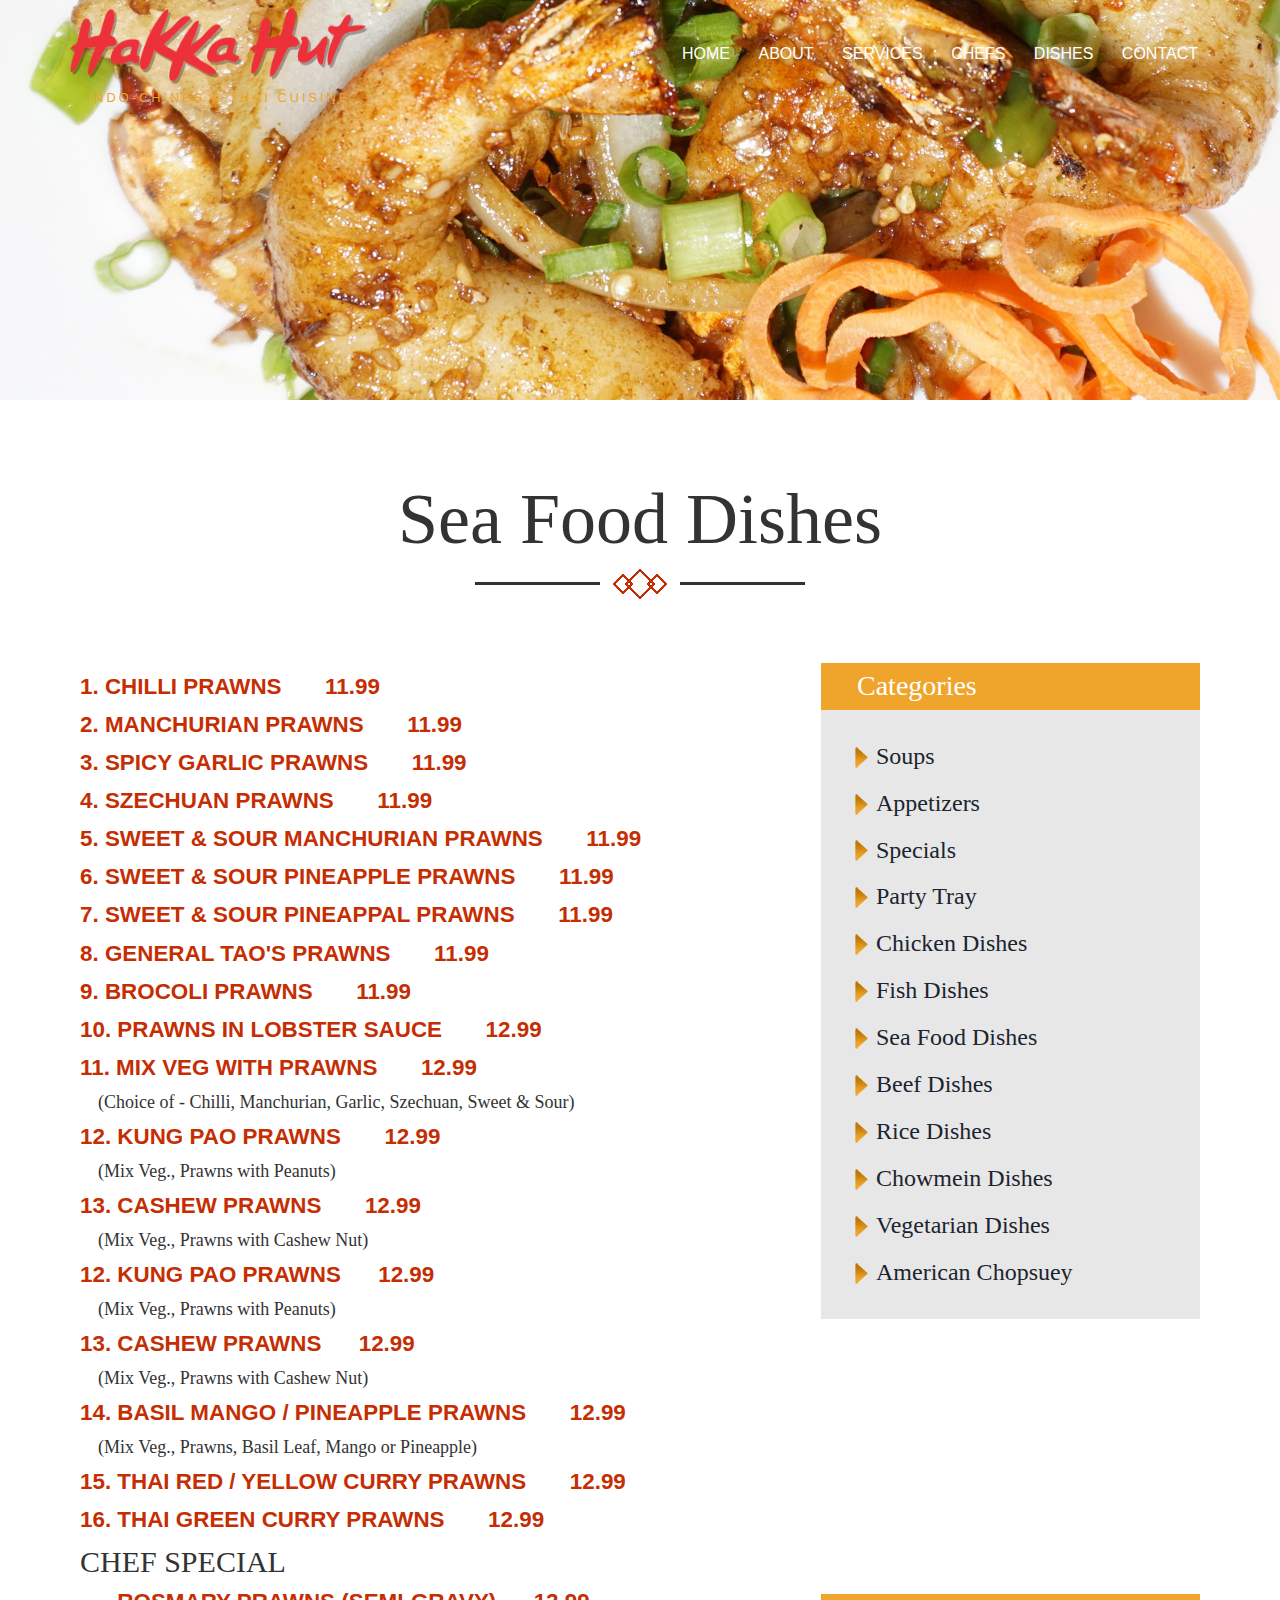
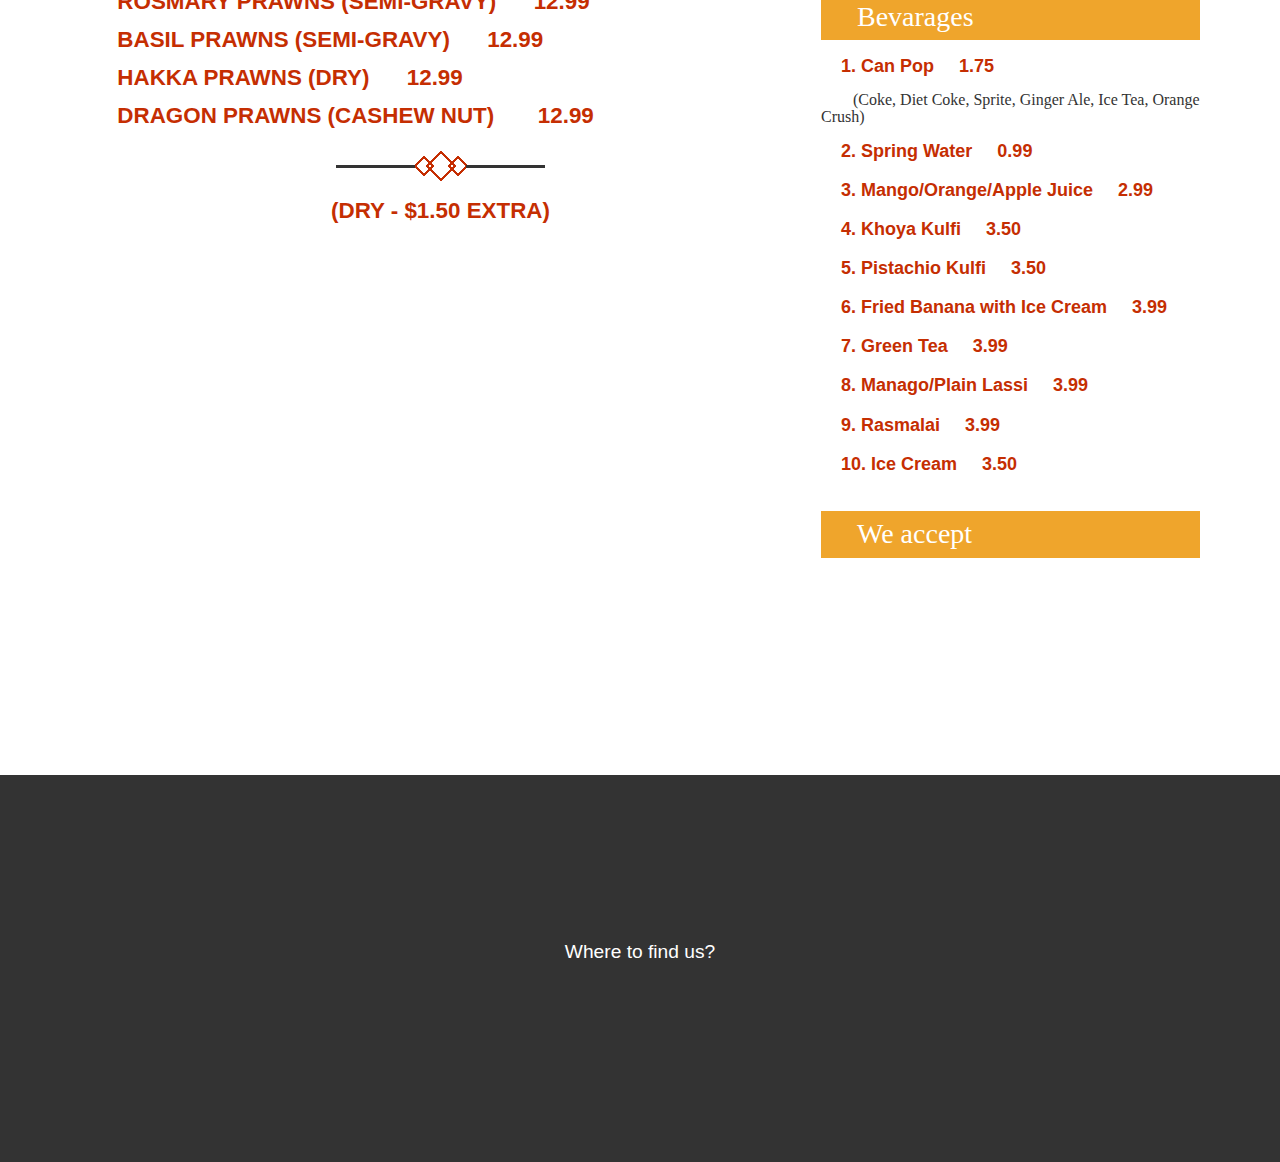
<file: seafooddishes.html>
<!DOCTYPE HTML>
<html>
<head>
<link rel="apple-touch-icon" sizes="57x57" href="images/favicon/apple-icon-57x57.png">
<link rel="apple-touch-icon" sizes="60x60" href="images/favicon/apple-icon-60x60.png">
<link rel="apple-touch-icon" sizes="72x72" href="images/favicon/apple-icon-72x72.png">
<link rel="apple-touch-icon" sizes="76x76" href="images/favicon/apple-icon-76x76.png">
<link rel="apple-touch-icon" sizes="114x114" href="images/favicon/apple-icon-114x114.png">
<link rel="apple-touch-icon" sizes="120x120" href="images/favicon/apple-icon-120x120.png">
<link rel="apple-touch-icon" sizes="144x144" href="images/favicon/apple-icon-144x144.png">
<link rel="apple-touch-icon" sizes="152x152" href="images/favicon/apple-icon-152x152.png">
<link rel="apple-touch-icon" sizes="180x180" href="images/favicon/apple-icon-180x180.png">
<link rel="icon" type="image/png" sizes="192x192"  href="images/favicon/android-icon-192x192.png">
<link rel="icon" type="image/png" sizes="32x32" href="images/favicon/favicon-32x32.png">
<link rel="icon" type="image/png" sizes="96x96" href="images/favicon/favicon-96x96.png">
<link rel="icon" type="image/png" sizes="16x16" href="images/favicon/favicon-16x16.png">
<link rel="manifest" href="images/favicon/manifest.json">
<meta name="msapplication-TileColor" content="#ffffff">
<meta name="msapplication-TileImage" content="images/favicon/ms-icon-144x144.png">
<meta name="theme-color" content="#ffffff">
<title>HakkaHut Seafood Dishes</title>
<meta name="viewport" content="width=device-width, initial-scale=1">
<meta http-equiv="Content-Type" content="text/html; charset=utf-8" />
<meta name="keywords" content="Honest Food  Responsive web template, Bootstrap Web Templates, Flat Web Templates, Android Compatible web template, 
Smartphone Compatible web template, free webdesigns for Nokia, Samsung, LG, Sony Ericsson, Motorola web design" />
<script type="applisalonion/x-javascript"> addEventListener("load", function() { setTimeout(hideURLbar, 0); }, false); function hideURLbar(){ window.scrollTo(0,1); } </script>
<link href="css/bootstrap.css" rel='stylesheet' type='text/css' />
<!-- Custom Theme files -->
<link href="css/iconeffects.css" rel='stylesheet' type='text/css' />
<link href="css/style.css" rel='stylesheet' type='text/css' />	
<link rel="stylesheet" href="css/swipebox.css">
<script src="js/jquery-1.11.1.min.js"></script>
<script type="text/javascript" src="js/move-top.js"></script>
<script type="text/javascript" src="js/easing.js"></script>
<!--/web-font
	<link href='//fonts.googleapis.com/css?family=Italianno' rel='stylesheet' type='text/css'>
	<link href='//fonts.googleapis.com/css?family=Merriweather+Sans:400,300,700' rel='stylesheet' type='text/css'>
<!--/script-->
<script type="text/javascript">
			jQuery(document).ready(function($) {
				$(".scroll").click(function(event){		
					event.preventDefault();
					$('html,body').animate({scrollTop:$(this.hash).offset().top},900);
				});
			});
</script>
<!--animate-->
<link href="css/animate.css" rel="stylesheet" type="text/css" media="all">
<script src="js/wow.min.js"></script>
	<script>
		 new WOW().init();
	</script>
<!--//animate-->

</head>
<body>
<!--start-home-->
		<div class="banner7 two" id="home">
		<div class="header-bottom">
		     <div class="container">
			  <div class="fixed-header">
			      <!--logo-->
			       <div class="logo">
                      <a href="index.html"><img src="images/logo.png" width="298" height="76" alt=""/></a>
					  <p style="margin-top:5px">Indo-Chines & Thai Cuisine</p>
				   </div>
					<!--//logo-->
					<div class="top-menu">
							<span class="menu"> </span>
							<nav class="link-effect-4" id="link-effect-4">
                              <ul>
								 <li class="active"><a data-hover="Home" href="index.html">Home</a></li>
								<li><a data-hover="About" href="index.html">About</a></li>
								<li><a data-hover="Services" href="index.html">Services</a></li>
								<li><a data-hover="Chefs" href="index.html">Chefs</a></li>
							    <!--<li><a data-hover="Reservation" href="index.html">REservation</a></li>-->
							    <li><a data-hover="Dishes" href="index.html">Dishes</a></li>
								<li><a data-hover="Contact" href="index.html">Contact</a></li>

								</ul>
							</nav>
							</div>
							<!-- script-for-menu -->
								<script>
									$("span.menu").click(function(){
										$(".top-menu ul").slideToggle("slow" , function(){
										});
									});
								</script>
								<!-- script-for-menu -->

				 <div class="clearfix"></div>
					<script>
				$(document).ready(function() {
					 var navoffeset=$(".header-bottom").offset().top;
					 $(window).scroll(function(){
						var scrollpos=$(window).scrollTop(); 
						if(scrollpos >=navoffeset){
							$(".header-bottom").addClass("fixed");
						}else{
							$(".header-bottom").removeClass("fixed");
						}
					 });
					 
				});
				</script>
			 </div>
		</div>
	</div>
		   

		 
	</div>

<!--blog-section-->
      <div class="blog-section">
<div class="container">
		    <h3 class="tittle text-center">Sea Food Dishes</h3>
			<div class="arrows-serve text-center"><img src="images/border.png" alt="border"></div>
				<div class="inst-grids">
					<div class="col-md-3-1 services-gd wow slideInUp gap"  data-wow-duration="1s" data-wow-delay=".2s" style="float:left">
                        <h4>1. Chilli Prawns &nbsp;&nbsp;&nbsp;&nbsp;&nbsp;&nbsp;11.99</h4>
                        <h4>2. Manchurian Prawns &nbsp;&nbsp;&nbsp;&nbsp;&nbsp;&nbsp;11.99</h4>
                        <h4>3. Spicy Garlic Prawns &nbsp;&nbsp;&nbsp;&nbsp;&nbsp;&nbsp;11.99</h4>
                        <h4>4. Szechuan Prawns &nbsp;&nbsp;&nbsp;&nbsp;&nbsp;&nbsp;11.99</h4>
                        <h4>5. Sweet & Sour Manchurian Prawns &nbsp;&nbsp;&nbsp;&nbsp;&nbsp;&nbsp;11.99</h4>
                        <h4>6. Sweet & Sour Pineapple Prawns &nbsp;&nbsp;&nbsp;&nbsp;&nbsp;&nbsp;11.99</h4>
                        <h4>7. Sweet & sour Pineappal Prawns &nbsp;&nbsp;&nbsp;&nbsp;&nbsp;&nbsp;11.99</h4>
                        <h4>8. General Tao's Prawns &nbsp;&nbsp;&nbsp;&nbsp;&nbsp;&nbsp;11.99</h4>
                        <h4>9. Brocoli Prawns &nbsp;&nbsp;&nbsp;&nbsp;&nbsp;&nbsp;11.99</h4>
                        <h4>10. Prawns in Lobster Sauce &nbsp;&nbsp;&nbsp;&nbsp;&nbsp;&nbsp;12.99</h4>
                        <h4>11. Mix Veg With Prawns &nbsp;&nbsp;&nbsp;&nbsp;&nbsp;&nbsp;12.99</h4>
						<h5><span style="font-size:18px; text-transform: none;">&nbsp;&nbsp;&nbsp;&nbsp;(Choice of - Chilli, Manchurian, Garlic, Szechuan, Sweet & Sour)</span></h5>
                        <h4>12. Kung Pao Prawns &nbsp;&nbsp;&nbsp;&nbsp;&nbsp;&nbsp;12.99</h4>
						<h5><span style="font-size:18px; text-transform: none;">&nbsp;&nbsp;&nbsp;&nbsp;(Mix Veg., Prawns with Peanuts)</span></h5>
                        <h4>13. Cashew Prawns &nbsp;&nbsp;&nbsp;&nbsp;&nbsp;&nbsp;12.99</h4>
						<h5><span style="font-size:18px; text-transform: none;">&nbsp;&nbsp;&nbsp;&nbsp;(Mix Veg., Prawns with Cashew Nut)</span></h5>
                        <h4>12. Kung Pao Prawns&nbsp;&nbsp;&nbsp;&nbsp;&nbsp;&nbsp;12.99</h4>
						<h5><span style="font-size:18px; text-transform: none;">&nbsp;&nbsp;&nbsp;&nbsp;(Mix Veg., Prawns with Peanuts)</span></h5>
                        <h4>13. Cashew Prawns&nbsp;&nbsp;&nbsp;&nbsp;&nbsp;&nbsp;12.99</h4>
						<h5><span style="font-size:18px; text-transform: none;">&nbsp;&nbsp;&nbsp;&nbsp;(Mix Veg., Prawns with Cashew Nut)</span></h5>
                        <h4>14. Basil Mango / Pineapple Prawns &nbsp;&nbsp;&nbsp;&nbsp;&nbsp;&nbsp;12.99</h4>
						<h5><span style="font-size:18px; text-transform: none;">&nbsp;&nbsp;&nbsp;&nbsp;(Mix Veg., Prawns, Basil Leaf, Mango or Pineapple)</span></h5>
                        <h4>15. Thai Red / Yellow Curry Prawns &nbsp;&nbsp;&nbsp;&nbsp;&nbsp;&nbsp;12.99</h4>
                        <h4>16. Thai Green Curry Prawns &nbsp;&nbsp;&nbsp;&nbsp;&nbsp;&nbsp;12.99 </h4>
                        
						<h2 class="tittle text-left">CHEF SPECIAL</h2>
						<h4>&nbsp;&nbsp;&nbsp;&nbsp;&nbsp;&nbsp;Rosmary Prawns (Semi-Gravy)&nbsp;&nbsp;&nbsp;&nbsp;&nbsp;&nbsp;12.99</h4>
						<h4>&nbsp;&nbsp;&nbsp;&nbsp;&nbsp;&nbsp;Basil Prawns (Semi-Gravy)&nbsp;&nbsp;&nbsp;&nbsp;&nbsp;&nbsp;12.99</h4>
						<h4>&nbsp;&nbsp;&nbsp;&nbsp;&nbsp;&nbsp;Hakka Prawns (Dry)&nbsp;&nbsp;&nbsp;&nbsp;&nbsp;&nbsp;12.99</h4>
						<h4>&nbsp;&nbsp;&nbsp;&nbsp;&nbsp;&nbsp;Dragon Prawns (Cashew Nut) &nbsp;&nbsp;&nbsp;&nbsp;&nbsp;&nbsp;12.99</h4>
						
                        
			<div class="arrows-serve text-center"><img src="images/border.png" alt="border"></div>
                        <h4 class="text-center">(Dry - $1.50 EXTRA)</h4>
							<p class="wel-text wow fadeInDown"  data-wow-duration=".8s" data-wow-delay=".4s" style="text-align:center">Our foods may contain nuts or could have come in contact with them. Please inform us of any fod allergies. All applicable TAXES EXTRA. Prices subject to change without prior notice.
15 CENTS EXTRA FOR TRANSACTION BELOW $15.</p>
					</div>
									  <div class="col-md-3-3 services-gd wow slideInRight gap"  data-wow-duration="1s" data-wow-delay=".3s" style=" float:right; text-align:left; ">
                    	<div style="background-color:#E7E7E7">
                    <h5 style="background-color:#EFA52C; padding:8px; color:#fff"><span style="font-size:28px; text-transform: none">&nbsp;&nbsp;&nbsp;&nbsp;Categories</span></h5><br>
                        <a href="soups.html"><h5 style="font-size:24px; text-transform: none; padding:10px">&nbsp;&nbsp;&nbsp;&nbsp;<img src="images/arrow.png" width="21" height="23" alt=""/>Soups</h5></a>
                        <a href="appetizers.html"><h5 style="font-size:24px; text-transform: none; padding:10px">&nbsp;&nbsp;&nbsp;&nbsp;<img src="images/arrow.png" width="21" height="23" alt=""/>Appetizers</h5></a>
                        <a href="specials.html"><h5 style="font-size:24px; text-transform: none; padding:10px">&nbsp;&nbsp;&nbsp;&nbsp;<img src="images/arrow.png" width="21" height="23" alt=""/>Specials</h5></a>
                        <a href="partytray.html"><h5 style="font-size:24px; text-transform: none; padding:10px">&nbsp;&nbsp;&nbsp;&nbsp;<img src="images/arrow.png" width="21" height="23" alt=""/>Party Tray</h5></a>
                        <a href="chickendishes.html"><h5 style="font-size:24px; text-transform: none; padding:10px">&nbsp;&nbsp;&nbsp;&nbsp;<img src="images/arrow.png" width="21" height="23" alt=""/>Chicken Dishes</h5></a>
                        <a href="fishdishes.html">
                        <h5 style="font-size:24px; text-transform: none; padding:10px">&nbsp;&nbsp;&nbsp;&nbsp;<img src="images/arrow.png" width="21" height="23" alt=""/>Fish Dishes</h5></a>
                        <a href="seafooddishes.html"><h5 style="font-size:24px; text-transform: none; padding:10px">&nbsp;&nbsp;&nbsp;&nbsp;<img src="images/arrow.png" width="21" height="23" alt=""/>Sea Food Dishes</h5></a>
                        <a href="beefdishes.html"><h5 style="font-size:24px; text-transform: none; padding:10px">&nbsp;&nbsp;&nbsp;&nbsp;<img src="images/arrow.png" width="21" height="23" alt=""/>Beef Dishes</h5></a>
                        <a href="ricedishes.html"><h5 style="font-size:24px; text-transform: none; padding:10px">&nbsp;&nbsp;&nbsp;&nbsp;<img src="images/arrow.png" width="21" height="23" alt=""/>Rice Dishes</h5></a>
                        <a href="chowmeindishes.html"><h5 style="font-size:24px; text-transform: none; padding:10px">&nbsp;&nbsp;&nbsp;&nbsp;<img src="images/arrow.png" width="21" height="23" alt=""/>Chowmein Dishes</h5></a>
                        <a href="vegetariandishes.html"><h5 style="font-size:24px; text-transform: none; padding:10px">&nbsp;&nbsp;&nbsp;&nbsp;<img src="images/arrow.png" width="21" height="23" alt=""/>Vegetarian Dishes</h5></a>
                        <a href="americanchopsuey.html"><h5 style="font-size:24px; text-transform: none; padding:10px">&nbsp;&nbsp;&nbsp;&nbsp;<img src="images/arrow.png" width="21" height="23" alt=""/>American Chopsuey</h5></a>
                        <br>
                        </div>
						<div class="start wow flipInX"  data-wow-duration="1s" data-wow-delay=".3s"><img src="images/b1.jpg" width="100%" height="100%" alt=""/></div>
                        <h5 style="background-color:#EFA52C; padding:8px; color:#fff"><span style="font-size:28px; text-transform: none">&nbsp;&nbsp;&nbsp;&nbsp;Bevarages</span></h5>
						<h4><span style="font-size:18px; text-transform: none;">&nbsp;&nbsp;&nbsp;&nbsp;1. Can Pop &nbsp;&nbsp;&nbsp;&nbsp;1.75</span></h4>
						<h5><span style="font-size:16px; text-transform: none;">&nbsp;&nbsp;&nbsp;&nbsp;&nbsp;&nbsp;&nbsp;&nbsp;(Coke, Diet Coke, Sprite, Ginger Ale, Ice Tea, Orange Crush)</span></h5>
						<h4><span style="font-size:18px; text-transform: none;">&nbsp;&nbsp;&nbsp;&nbsp;2. Spring Water &nbsp;&nbsp;&nbsp;&nbsp;0.99</span></h4>
						<h4><span style="font-size:18px; text-transform: none;">&nbsp;&nbsp;&nbsp;&nbsp;3. Mango/Orange/Apple Juice &nbsp;&nbsp;&nbsp;&nbsp;2.99</span></h4>
						<h4><span style="font-size:18px; text-transform: none;">&nbsp;&nbsp;&nbsp;&nbsp;4. Khoya Kulfi &nbsp;&nbsp;&nbsp;&nbsp;3.50</span></h4>
						<h4><span style="font-size:18px; text-transform: none;">&nbsp;&nbsp;&nbsp;&nbsp;5. Pistachio Kulfi &nbsp;&nbsp;&nbsp;&nbsp;3.50</span></h4>
						<h4><span style="font-size:18px; text-transform: none;">&nbsp;&nbsp;&nbsp;&nbsp;6. Fried Banana with Ice Cream &nbsp;&nbsp;&nbsp;&nbsp;3.99</span></h4>
						<h4><span style="font-size:18px; text-transform: none;">&nbsp;&nbsp;&nbsp;&nbsp;7. Green Tea &nbsp;&nbsp;&nbsp;&nbsp;3.99</span></h4>
						<h4><span style="font-size:18px; text-transform: none;">&nbsp;&nbsp;&nbsp;&nbsp;8. Manago/Plain Lassi &nbsp;&nbsp;&nbsp;&nbsp;3.99</span></h4>
						<h4><span style="font-size:18px; text-transform: none;">&nbsp;&nbsp;&nbsp;&nbsp;9. Rasmalai &nbsp;&nbsp;&nbsp;&nbsp;3.99</span></h4>
						<h4><span style="font-size:18px; text-transform: none;">&nbsp;&nbsp;&nbsp;&nbsp;10. Ice Cream &nbsp;&nbsp;&nbsp;&nbsp;3.50</span></h4>
                        <br>
                    <h5 style="background-color:#EFA52C; padding:8px; color:#fff"><span style="font-size:28px; text-transform: none">&nbsp;&nbsp;&nbsp;&nbsp;We accept</span></h5><br>
				<div class="start wow flipInX"  data-wow-duration="1s" data-wow-delay=".3s">
					<img src="images/interac.jpg"/>
					<img src="images/mastercard.jpg"/>
					<img src="images/visa.jpg"/>
				 </div>
					</div>

					<div class="clearfix"> </div>		
				</div>

		</div>	</div>
<!--footer-->
		<div class="footer text-center">
						<div class="container">
							<!--logo2-->
								   <div class="logo2 wow fadeInUp" data-wow-duration="1s" data-wow-delay=".3s">
									  <a href="index.html"><img src="images/logo.png" width="298" height="76" alt=""/></a>
									  <p style="margin-top:5px">Indo-Chines & Thai Cuisine</p>
								   </div>
					<!--//logo2-->
								<a href="single.html" class="flag_tag2">Where to find us?</a>
									<ul class="social wow slideInDown" data-wow-duration="1s" data-wow-delay=".3s">
										
										<li><a href="https://www.facebook.com/hakkahut.ca/" class="fb"> </a></li>
										<li><a href="https://plus.google.com/104763428209525400807" class="in"> </a></li>
										
										<!-- 
										<li><a href="#" class="tw"></a></li>
										<li><a href="#" class="dott"></a></li>
										-->
										
										 <div class="clearfix"></div>
									</ul>
									<p class="copy-right wow fadeInUp"  data-wow-duration="1s" data-wow-delay=".3s">&copy; 2017. All rights reserved | Design by SG</p>
					 </div>
	     </div>
		<!--start-smooth-scrolling-->
						<script type="text/javascript">
									$(document).ready(function() {
										/*
										var defaults = {
								  			containerID: 'toTop', // fading element id
											containerHoverID: 'toTopHover', // fading element hover id
											scrollSpeed: 1200,
											easingType: 'linear' 
								 		};
										*/
										
										$().UItoTop({ easingType: 'easeOutQuart' });
										
									});
								</script>
								<!--end-smooth-scrolling-->
		<a href="#home" id="toTop" class="scroll" style="display: block;"> <span id="toTopHover" style="opacity: 1;"> </span></a>

</body>
</html>
</file>
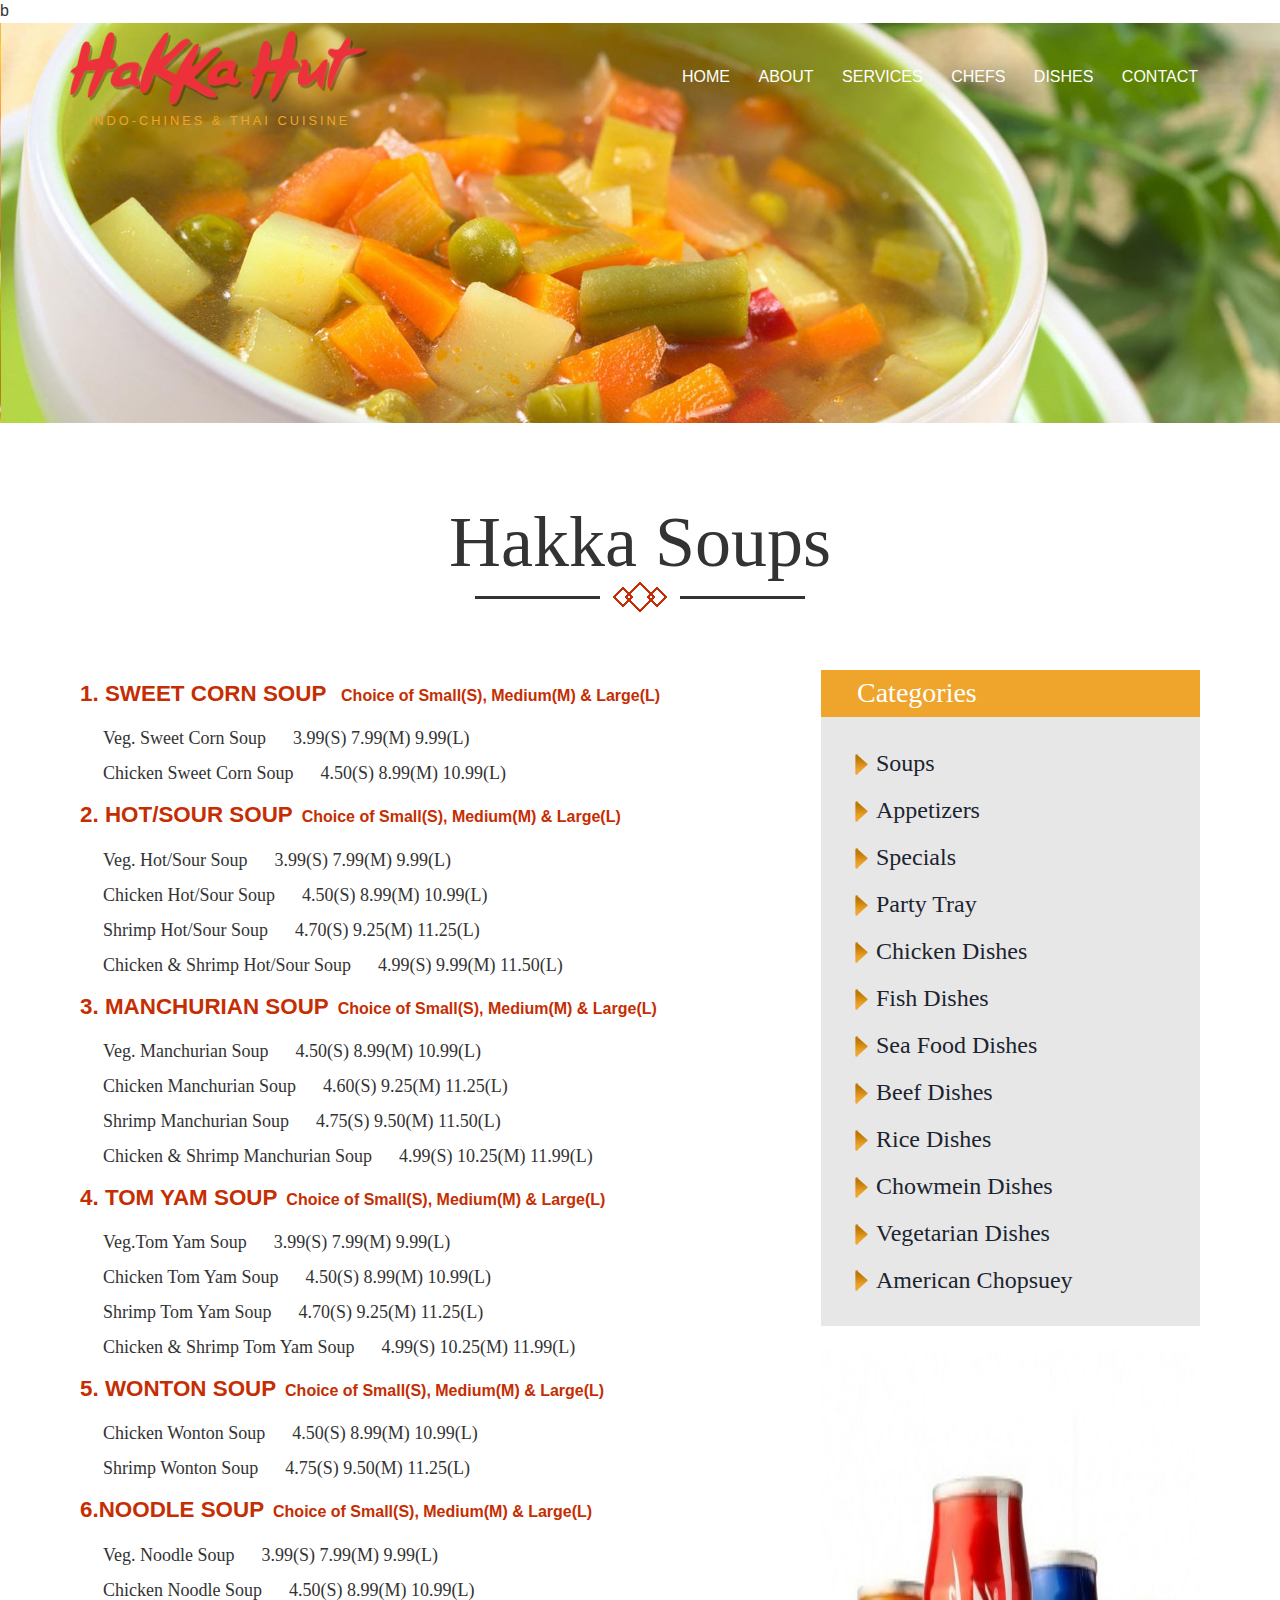
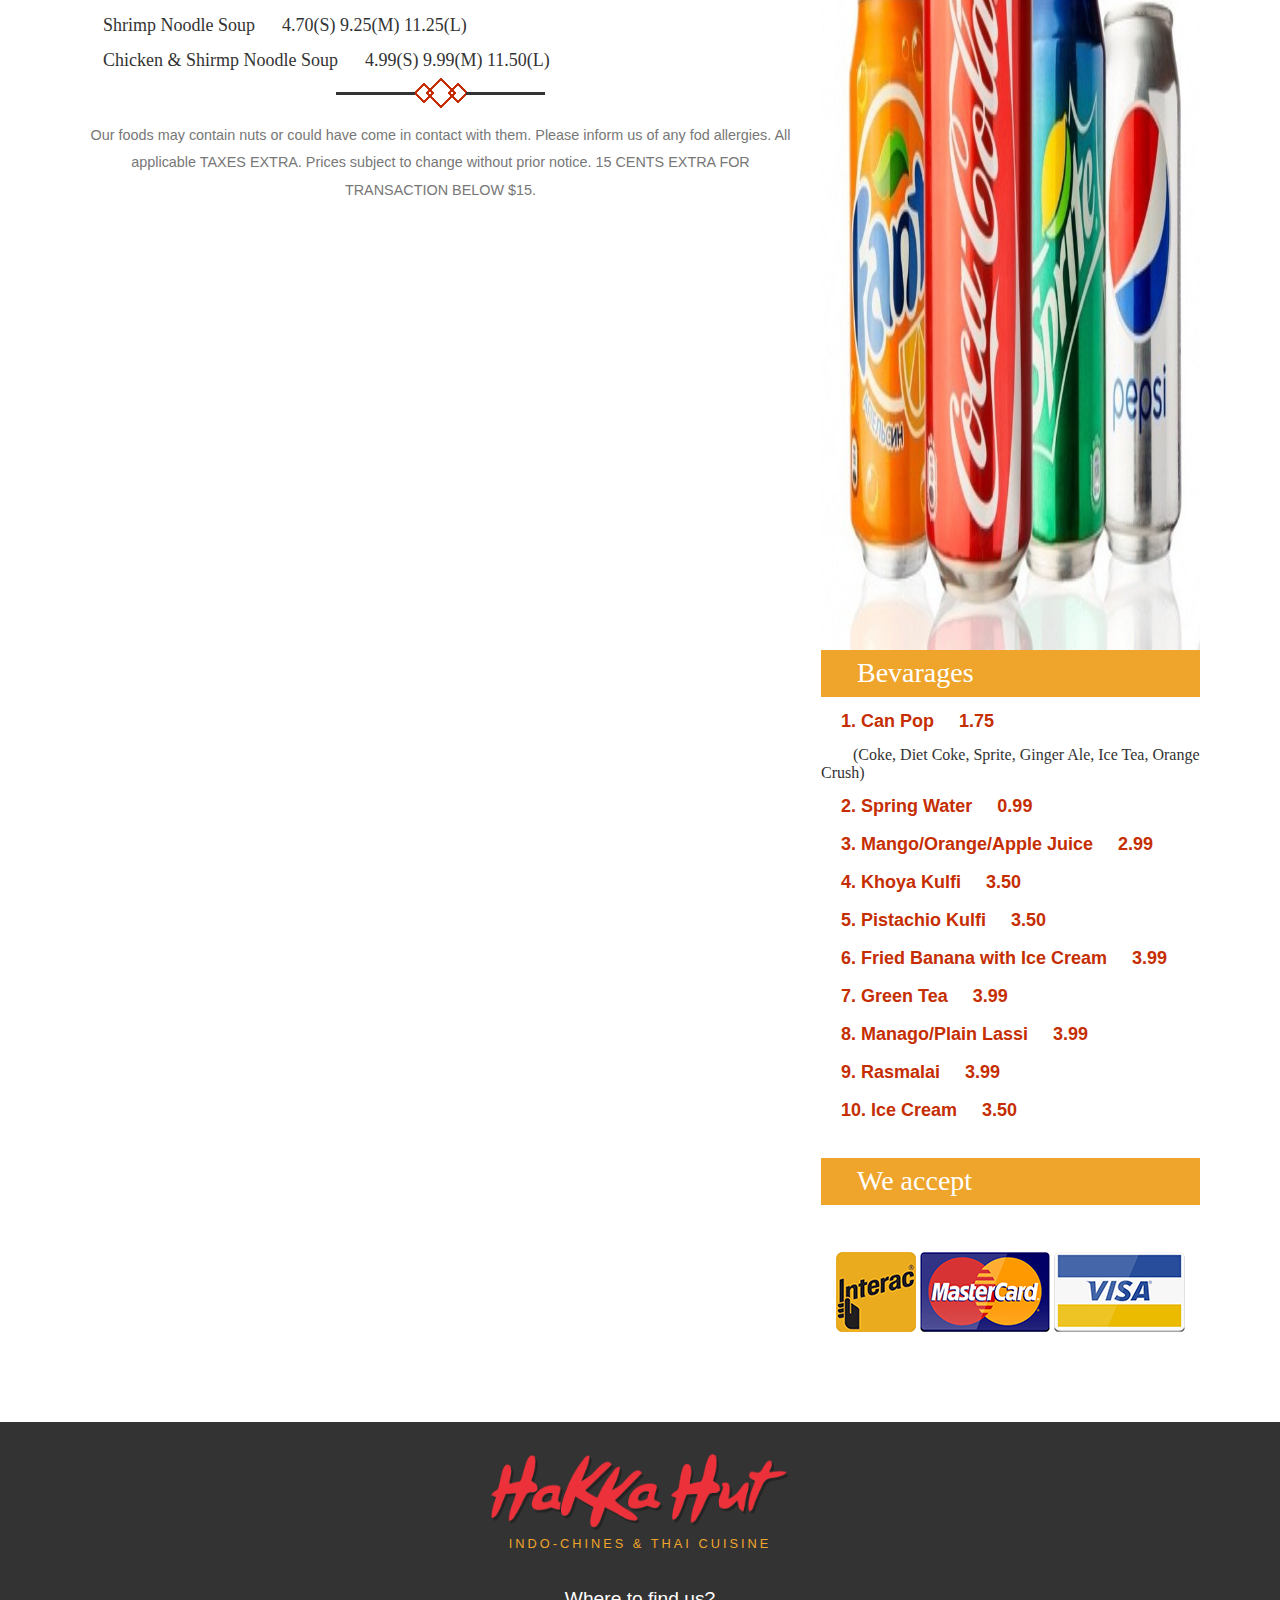
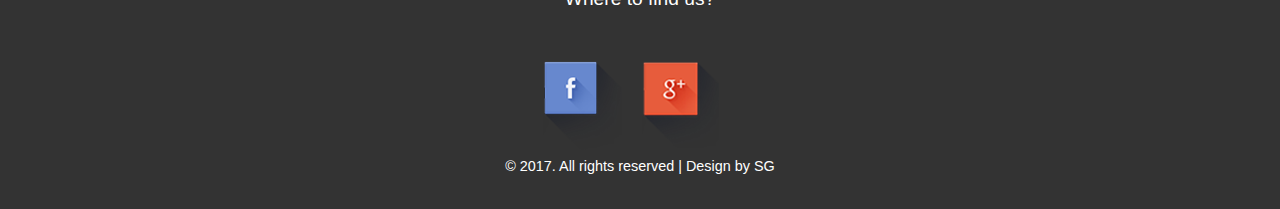
<file: soups.html>
b <!DOCTYPE HTML>
<html>
<head>
<link rel="apple-touch-icon" sizes="57x57" href="images/favicon/apple-icon-57x57.png">
<link rel="apple-touch-icon" sizes="60x60" href="images/favicon/apple-icon-60x60.png">
<link rel="apple-touch-icon" sizes="72x72" href="images/favicon/apple-icon-72x72.png">
<link rel="apple-touch-icon" sizes="76x76" href="images/favicon/apple-icon-76x76.png">
<link rel="apple-touch-icon" sizes="114x114" href="images/favicon/apple-icon-114x114.png">
<link rel="apple-touch-icon" sizes="120x120" href="images/favicon/apple-icon-120x120.png">
<link rel="apple-touch-icon" sizes="144x144" href="images/favicon/apple-icon-144x144.png">
<link rel="apple-touch-icon" sizes="152x152" href="images/favicon/apple-icon-152x152.png">
<link rel="apple-touch-icon" sizes="180x180" href="images/favicon/apple-icon-180x180.png">
<link rel="icon" type="image/png" sizes="192x192"  href="images/favicon/android-icon-192x192.png">
<link rel="icon" type="image/png" sizes="32x32" href="images/favicon/favicon-32x32.png">
<link rel="icon" type="image/png" sizes="96x96" href="images/favicon/favicon-96x96.png">
<link rel="icon" type="image/png" sizes="16x16" href="images/favicon/favicon-16x16.png">
<link rel="manifest" href="images/favicon/manifest.json">
<meta name="msapplication-TileColor" content="#ffffff">
<meta name="msapplication-TileImage" content="images/favicon/ms-icon-144x144.png">
<meta name="theme-color" content="#ffffff">
<title>Hakka Hut Soups</title>
<meta name="viewport" content="width=device-width, initial-scale=1">
<meta http-equiv="Content-Type" content="text/html; charset=utf-8" />
<meta name="keywords" content="Honest Food  Responsive web template, Bootstrap Web Templates, Flat Web Templates, Android Compatible web template, 
Smartphone Compatible web template, free webdesigns for Nokia, Samsung, LG, Sony Ericsson, Motorola web design" />
<script type="applisalonion/x-javascript"> addEventListener("load", function() { setTimeout(hideURLbar, 0); }, false); function hideURLbar(){ window.scrollTo(0,1); } </script>
<link href="css/bootstrap.css" rel='stylesheet' type='text/css' />
<!-- Custom Theme files -->
<link href="css/iconeffects.css" rel='stylesheet' type='text/css' />
<link href="css/style.css" rel='stylesheet' type='text/css' />	
<link rel="stylesheet" href="css/swipebox.css">
<script src="js/jquery-1.11.1.min.js"></script>
<script type="text/javascript" src="js/move-top.js"></script>
<script type="text/javascript" src="js/easing.js"></script>
<!--/web-font
	<link href='//fonts.googleapis.com/css?family=Italianno' rel='stylesheet' type='text/css'>
	<link href='//fonts.googleapis.com/css?family=Merriweather+Sans:400,300,700' rel='stylesheet' type='text/css'>
<!--/script-->
<script type="text/javascript">
			jQuery(document).ready(function($) {
				$(".scroll").click(function(event){		
					event.preventDefault();
					$('html,body').animate({scrollTop:$(this.hash).offset().top},900);
				});
			});
</script>
<!--animate-->
<link href="css/animate.css" rel="stylesheet" type="text/css" media="all">
<script src="js/wow.min.js"></script>
	<script>
		 new WOW().init();
	</script>
<!--//animate-->

</head>
<body>
<!--start-home-->
		<div class="banner1 two" id="home">
		<div class="header-bottom">
		     <div class="container">
			  <div class="fixed-header">
			      <!--logo-->
			       <div class="logo">
                      <a href="index.html"><img src="images/logo.png" width="298" height="76" alt=""/></a>
					  <p style="margin-top:5px">Indo-Chines & Thai Cuisine</p>
				   </div>
					<!--//logo-->
					<div class="top-menu">
							<span class="menu"> </span>
							<nav class="link-effect-4" id="link-effect-4">
                              <ul>
								 <li class="active"><a data-hover="Home" href="index.html">Home</a></li>
								<li><a data-hover="About" href="index.html">About</a></li>
								<li><a data-hover="Services" href="index.html">Services</a></li>
								<li><a data-hover="Chefs" href="index.html">Chefs</a></li>
							    <!--<li><a data-hover="Reservation" href="index.html">REservation</a></li>-->
							    <li><a data-hover="Dishes" href="index.html">Dishes</a></li>
								<li><a data-hover="Contact" href="index.html">Contact</a></li>

								</ul>
							</nav>
							</div>
							<!-- script-for-menu -->
								<script>
									$("span.menu").click(function(){
										$(".top-menu ul").slideToggle("slow" , function(){
										});
									});
								</script>
								<!-- script-for-menu -->

				 <div class="clearfix"></div>
					<script>
				$(document).ready(function() {
					 var navoffeset=$(".header-bottom").offset().top;
					 $(window).scroll(function(){
						var scrollpos=$(window).scrollTop(); 
						if(scrollpos >=navoffeset){
							$(".header-bottom").addClass("fixed");
						}else{
							$(".header-bottom").removeClass("fixed");
						}
					 });
					 
				});
				</script>
			 </div>
		</div>
	</div>
		   

		 
	</div>

<!--blog-section-->
      <div class="blog-section">
<div class="container">
		    <h3 class="tittle text-center">Hakka Soups</h3>
			<div class="arrows-serve text-center"><img src="images/border.png" alt="border"></div>
				<div class="inst-grids">
					<div class="col-md-3-1 services-gd wow slideInUp gap"  data-wow-duration="1s" data-wow-delay=".2s" style="float:left">
						<!--first-->
                        <h4>1. Sweet Corn Soup <span style="font-size:16px; text-transform: none;">&nbsp;&nbsp;Choice of Small(S), Medium(M) & Large(L)</span></h4>
						 <h5 style="font-size:18px; padding:5px; line-height:25px">&nbsp;&nbsp;&nbsp;&nbsp;Veg. Sweet Corn Soup&nbsp;&nbsp;&nbsp;&nbsp;&nbsp;&nbsp;3.99(S) 7.99(M) 9.99(L)</h5>
						 <h5 style="font-size:18px; padding:5px; line-height:25px">&nbsp;&nbsp;&nbsp;&nbsp;Chicken Sweet Corn Soup&nbsp;&nbsp;&nbsp;&nbsp;&nbsp;&nbsp;4.50(S) 8.99(M) 10.99(L)</h5>
						<!--Second-->
						<h4>2. Hot/Sour Soup<span style="font-size:16px; text-transform: none;">&nbsp;&nbsp;Choice of Small(S), Medium(M) & Large(L)</span></h4>
						 <h5 style="font-size:18px; padding:5px; line-height:25px">&nbsp;&nbsp;&nbsp;&nbsp;Veg. Hot/Sour Soup&nbsp;&nbsp;&nbsp;&nbsp;&nbsp;&nbsp;3.99(S) 7.99(M) 9.99(L)</h5>
						 <h5 style="font-size:18px; padding:5px; line-height:25px">&nbsp;&nbsp;&nbsp;&nbsp;Chicken Hot/Sour Soup&nbsp;&nbsp;&nbsp;&nbsp;&nbsp;&nbsp;4.50(S) 8.99(M) 10.99(L)</h5>
						 <h5 style="font-size:18px; padding:5px; line-height:25px">&nbsp;&nbsp;&nbsp;&nbsp;Shrimp Hot/Sour Soup&nbsp;&nbsp;&nbsp;&nbsp;&nbsp;&nbsp;4.70(S) 9.25(M) 11.25(L)</h5>
						 <h5 style="font-size:18px; padding:5px; line-height:25px">&nbsp;&nbsp;&nbsp;&nbsp;Chicken & Shrimp Hot/Sour Soup&nbsp;&nbsp;&nbsp;&nbsp;&nbsp;&nbsp;4.99(S) 9.99(M) 11.50(L)</h5>
						<!--Third-->
						<h4>3. Manchurian Soup<span style="font-size:16px; text-transform: none;">&nbsp;&nbsp;Choice of Small(S), Medium(M) & Large(L)</span></h4>
						 <h5 style="font-size:18px; padding:5px; line-height:25px">&nbsp;&nbsp;&nbsp;&nbsp;Veg. Manchurian Soup&nbsp;&nbsp;&nbsp;&nbsp;&nbsp;&nbsp;4.50(S) 8.99(M) 10.99(L)</h5>
						 <h5 style="font-size:18px; padding:5px; line-height:25px">&nbsp;&nbsp;&nbsp;&nbsp;Chicken Manchurian Soup&nbsp;&nbsp;&nbsp;&nbsp;&nbsp;&nbsp;4.60(S) 9.25(M) 11.25(L)</h5>
						 <h5 style="font-size:18px; padding:5px; line-height:25px">&nbsp;&nbsp;&nbsp;&nbsp;Shrimp Manchurian Soup&nbsp;&nbsp;&nbsp;&nbsp;&nbsp;&nbsp;4.75(S) 9.50(M) 11.50(L)</h5>
						 <h5 style="font-size:18px; padding:5px; line-height:25px">&nbsp;&nbsp;&nbsp;&nbsp;Chicken & Shrimp Manchurian Soup&nbsp;&nbsp;&nbsp;&nbsp;&nbsp;&nbsp;4.99(S) 10.25(M) 11.99(L)</h5>
						<!--Forth-->
						<h4>4. Tom Yam Soup<span style="font-size:16px; text-transform: none;">&nbsp;&nbsp;Choice of Small(S), Medium(M) & Large(L)</span></h4>
						 <h5 style="font-size:18px; padding:5px; line-height:25px">&nbsp;&nbsp;&nbsp;&nbsp;Veg.Tom Yam Soup&nbsp;&nbsp;&nbsp;&nbsp;&nbsp;&nbsp;3.99(S) 7.99(M) 9.99(L)</h5>
						 <h5 style="font-size:18px; padding:5px; line-height:25px">&nbsp;&nbsp;&nbsp;&nbsp;Chicken Tom Yam Soup&nbsp;&nbsp;&nbsp;&nbsp;&nbsp;&nbsp;4.50(S) 8.99(M) 10.99(L)</h5>
						 <h5 style="font-size:18px; padding:5px; line-height:25px">&nbsp;&nbsp;&nbsp;&nbsp;Shrimp Tom Yam Soup&nbsp;&nbsp;&nbsp;&nbsp;&nbsp;&nbsp;4.70(S) 9.25(M) 11.25(L)</h5>
						 <h5 style="font-size:18px; padding:5px; line-height:25px">&nbsp;&nbsp;&nbsp;&nbsp;Chicken & Shrimp Tom Yam Soup&nbsp;&nbsp;&nbsp;&nbsp;&nbsp;&nbsp;4.99(S) 10.25(M) 11.99(L)</h5>
						<!--fifth-->
                        <h4>5. Wonton Soup<span style="font-size:16px; text-transform: none;">&nbsp;&nbsp;Choice of Small(S), Medium(M) & Large(L)</span></h4>
						 <h5 style="font-size:18px; padding:5px; line-height:25px">&nbsp;&nbsp;&nbsp;&nbsp;Chicken Wonton Soup&nbsp;&nbsp;&nbsp;&nbsp;&nbsp;&nbsp;4.50(S) 8.99(M) 10.99(L)</h5>
						 <h5 style="font-size:18px; padding:5px; line-height:25px">&nbsp;&nbsp;&nbsp;&nbsp;Shrimp Wonton Soup&nbsp;&nbsp;&nbsp;&nbsp;&nbsp;&nbsp;4.75(S) 9.50(M) 11.25(L)</h5>
						<!--Sixth-->
						<h4>6.Noodle Soup<span style="font-size:16px; text-transform: none;">&nbsp;&nbsp;Choice of Small(S), Medium(M) & Large(L)</span></h4>
						 <h5 style="font-size:18px; padding:5px; line-height:25px">&nbsp;&nbsp;&nbsp;&nbsp;Veg. Noodle Soup&nbsp;&nbsp;&nbsp;&nbsp;&nbsp;&nbsp;3.99(S) 7.99(M) 9.99(L)</h5>
						 <h5 style="font-size:18px; padding:5px; line-height:25px">&nbsp;&nbsp;&nbsp;&nbsp;Chicken Noodle Soup&nbsp;&nbsp;&nbsp;&nbsp;&nbsp;&nbsp;4.50(S) 8.99(M) 10.99(L)</h5>
						 <h5 style="font-size:18px; padding:5px; line-height:25px">&nbsp;&nbsp;&nbsp;&nbsp;Shrimp Noodle Soup&nbsp;&nbsp;&nbsp;&nbsp;&nbsp;&nbsp;4.70(S) 9.25(M) 11.25(L)</h5>
						 <h5 style="font-size:18px; padding:5px; line-height:25px">&nbsp;&nbsp;&nbsp;&nbsp;Chicken & Shirmp Noodle Soup&nbsp;&nbsp;&nbsp;&nbsp;&nbsp;&nbsp;4.99(S) 9.99(M) 11.50(L)</h5>
			<div class="arrows-serve text-center"><img src="images/border.png" alt="border"></div>
							<p class="wel-text wow fadeInDown"  data-wow-duration=".8s" data-wow-delay=".4s" style="text-align:center">Our foods may contain nuts or could have come in contact with them. Please inform us of any fod allergies. All applicable TAXES EXTRA. Prices subject to change without prior notice.
15 CENTS EXTRA FOR TRANSACTION BELOW $15.</p>
					</div>
									  <div class="col-md-3-3 services-gd wow slideInRight gap"  data-wow-duration="1s" data-wow-delay=".3s" style=" float:right; text-align:left; ">
                    	<div style="background-color:#E7E7E7">
                    <h5 style="background-color:#EFA52C; padding:8px; color:#fff"><span style="font-size:28px; text-transform: none">&nbsp;&nbsp;&nbsp;&nbsp;Categories</span></h5><br>
                        <a href="soups.html"><h5 style="font-size:24px; text-transform: none; padding:10px">&nbsp;&nbsp;&nbsp;&nbsp;<img src="images/arrow.png" width="21" height="23" alt=""/>Soups</h5></a>
                        <a href="appetizers.html"><h5 style="font-size:24px; text-transform: none; padding:10px">&nbsp;&nbsp;&nbsp;&nbsp;<img src="images/arrow.png" width="21" height="23" alt=""/>Appetizers</h5></a>
                        <a href="specials.html"><h5 style="font-size:24px; text-transform: none; padding:10px">&nbsp;&nbsp;&nbsp;&nbsp;<img src="images/arrow.png" width="21" height="23" alt=""/>Specials</h5></a>
                        <a href="partytray.html"><h5 style="font-size:24px; text-transform: none; padding:10px">&nbsp;&nbsp;&nbsp;&nbsp;<img src="images/arrow.png" width="21" height="23" alt=""/>Party Tray</h5></a>
                        <a href="chickendishes.html"><h5 style="font-size:24px; text-transform: none; padding:10px">&nbsp;&nbsp;&nbsp;&nbsp;<img src="images/arrow.png" width="21" height="23" alt=""/>Chicken Dishes</h5></a>
                        <a href="fishdishes.html">
                        <h5 style="font-size:24px; text-transform: none; padding:10px">&nbsp;&nbsp;&nbsp;&nbsp;<img src="images/arrow.png" width="21" height="23" alt=""/>Fish Dishes</h5></a>
                        <a href="seafooddishes.html"><h5 style="font-size:24px; text-transform: none; padding:10px">&nbsp;&nbsp;&nbsp;&nbsp;<img src="images/arrow.png" width="21" height="23" alt=""/>Sea Food Dishes</h5></a>
                        <a href="beefdishes.html"><h5 style="font-size:24px; text-transform: none; padding:10px">&nbsp;&nbsp;&nbsp;&nbsp;<img src="images/arrow.png" width="21" height="23" alt=""/>Beef Dishes</h5></a>
                        <a href="ricedishes.html"><h5 style="font-size:24px; text-transform: none; padding:10px">&nbsp;&nbsp;&nbsp;&nbsp;<img src="images/arrow.png" width="21" height="23" alt=""/>Rice Dishes</h5></a>
                        <a href="chowmeindishes.html"><h5 style="font-size:24px; text-transform: none; padding:10px">&nbsp;&nbsp;&nbsp;&nbsp;<img src="images/arrow.png" width="21" height="23" alt=""/>Chowmein Dishes</h5></a>
                        <a href="vegetariandishes.html"><h5 style="font-size:24px; text-transform: none; padding:10px">&nbsp;&nbsp;&nbsp;&nbsp;<img src="images/arrow.png" width="21" height="23" alt=""/>Vegetarian Dishes</h5></a>
                        <a href="americanchopsuey.html"><h5 style="font-size:24px; text-transform: none; padding:10px">&nbsp;&nbsp;&nbsp;&nbsp;<img src="images/arrow.png" width="21" height="23" alt=""/>American Chopsuey</h5></a>
                        <br>
                        </div>
						<div class="start wow flipInX"  data-wow-duration="1s" data-wow-delay=".3s"><img src="images/b1.jpg" width="100%" height="100%" alt=""/></div>
                        <h5 style="background-color:#EFA52C; padding:8px; color:#fff"><span style="font-size:28px; text-transform: none">&nbsp;&nbsp;&nbsp;&nbsp;Bevarages</span></h5>
						<h4><span style="font-size:18px; text-transform: none;">&nbsp;&nbsp;&nbsp;&nbsp;1. Can Pop &nbsp;&nbsp;&nbsp;&nbsp;1.75</span></h4>
						<h5><span style="font-size:16px; text-transform: none;">&nbsp;&nbsp;&nbsp;&nbsp;&nbsp;&nbsp;&nbsp;&nbsp;(Coke, Diet Coke, Sprite, Ginger Ale, Ice Tea, Orange Crush)</span></h5>
						<h4><span style="font-size:18px; text-transform: none;">&nbsp;&nbsp;&nbsp;&nbsp;2. Spring Water &nbsp;&nbsp;&nbsp;&nbsp;0.99</span></h4>
						<h4><span style="font-size:18px; text-transform: none;">&nbsp;&nbsp;&nbsp;&nbsp;3. Mango/Orange/Apple Juice &nbsp;&nbsp;&nbsp;&nbsp;2.99</span></h4>
						<h4><span style="font-size:18px; text-transform: none;">&nbsp;&nbsp;&nbsp;&nbsp;4. Khoya Kulfi &nbsp;&nbsp;&nbsp;&nbsp;3.50</span></h4>
						<h4><span style="font-size:18px; text-transform: none;">&nbsp;&nbsp;&nbsp;&nbsp;5. Pistachio Kulfi &nbsp;&nbsp;&nbsp;&nbsp;3.50</span></h4>
						<h4><span style="font-size:18px; text-transform: none;">&nbsp;&nbsp;&nbsp;&nbsp;6. Fried Banana with Ice Cream &nbsp;&nbsp;&nbsp;&nbsp;3.99</span></h4>
						<h4><span style="font-size:18px; text-transform: none;">&nbsp;&nbsp;&nbsp;&nbsp;7. Green Tea &nbsp;&nbsp;&nbsp;&nbsp;3.99</span></h4>
						<h4><span style="font-size:18px; text-transform: none;">&nbsp;&nbsp;&nbsp;&nbsp;8. Manago/Plain Lassi &nbsp;&nbsp;&nbsp;&nbsp;3.99</span></h4>
						<h4><span style="font-size:18px; text-transform: none;">&nbsp;&nbsp;&nbsp;&nbsp;9. Rasmalai &nbsp;&nbsp;&nbsp;&nbsp;3.99</span></h4>
						<h4><span style="font-size:18px; text-transform: none;">&nbsp;&nbsp;&nbsp;&nbsp;10. Ice Cream &nbsp;&nbsp;&nbsp;&nbsp;3.50</span></h4>
                        <br>
                    <h5 style="background-color:#EFA52C; padding:8px; color:#fff"><span style="font-size:28px; text-transform: none">&nbsp;&nbsp;&nbsp;&nbsp;We accept</span></h5><br>
				<div class="start wow flipInX"  data-wow-duration="1s" data-wow-delay=".3s">
					<img src="images/interac.jpg"/>
					<img src="images/mastercard.jpg"/>
					<img src="images/visa.jpg"/>
				 </div>
					</div>

					<div class="clearfix"> </div>		
				</div>

		</div>	</div>
<!--footer-->
		<div class="footer text-center">
						<div class="container">
							<!--logo2-->
								   <div class="logo2 wow fadeInUp" data-wow-duration="1s" data-wow-delay=".3s">
									  <a href="index.html"><img src="images/logo.png" width="298" height="76" alt=""/></a>
									  <p style="margin-top:5px">Indo-Chines & Thai Cuisine</p>
								   </div>
					<!--//logo2-->
								<a href="single.html" class="flag_tag2">Where to find us?</a>
									<ul class="social wow slideInDown" data-wow-duration="1s" data-wow-delay=".3s">
										
										<li><a href="https://www.facebook.com/hakkahut.ca/" class="fb"> </a></li>
										<li><a href="https://plus.google.com/104763428209525400807" class="in"> </a></li>
										
										<!-- 
										<li><a href="#" class="tw"></a></li>
										<li><a href="#" class="dott"></a></li>
										-->
										
										 <div class="clearfix"></div>
									</ul>
									<p class="copy-right wow fadeInUp"  data-wow-duration="1s" data-wow-delay=".3s">&copy; 2017. All rights reserved | Design by SG</p>
					 </div>
	     </div>
		<!--start-smooth-scrolling-->
						<script type="text/javascript">
									$(document).ready(function() {
										/*
										var defaults = {
								  			containerID: 'toTop', // fading element id
											containerHoverID: 'toTopHover', // fading element hover id
											scrollSpeed: 1200,
											easingType: 'linear' 
								 		};
										*/
										
										$().UItoTop({ easingType: 'easeOutQuart' });
										
									});
								</script>
								<!--end-smooth-scrolling-->
		<a href="#home" id="toTop" class="scroll" style="display: block;"> <span id="toTopHover" style="opacity: 1;"> </span></a>

</body>
</html>
</file>
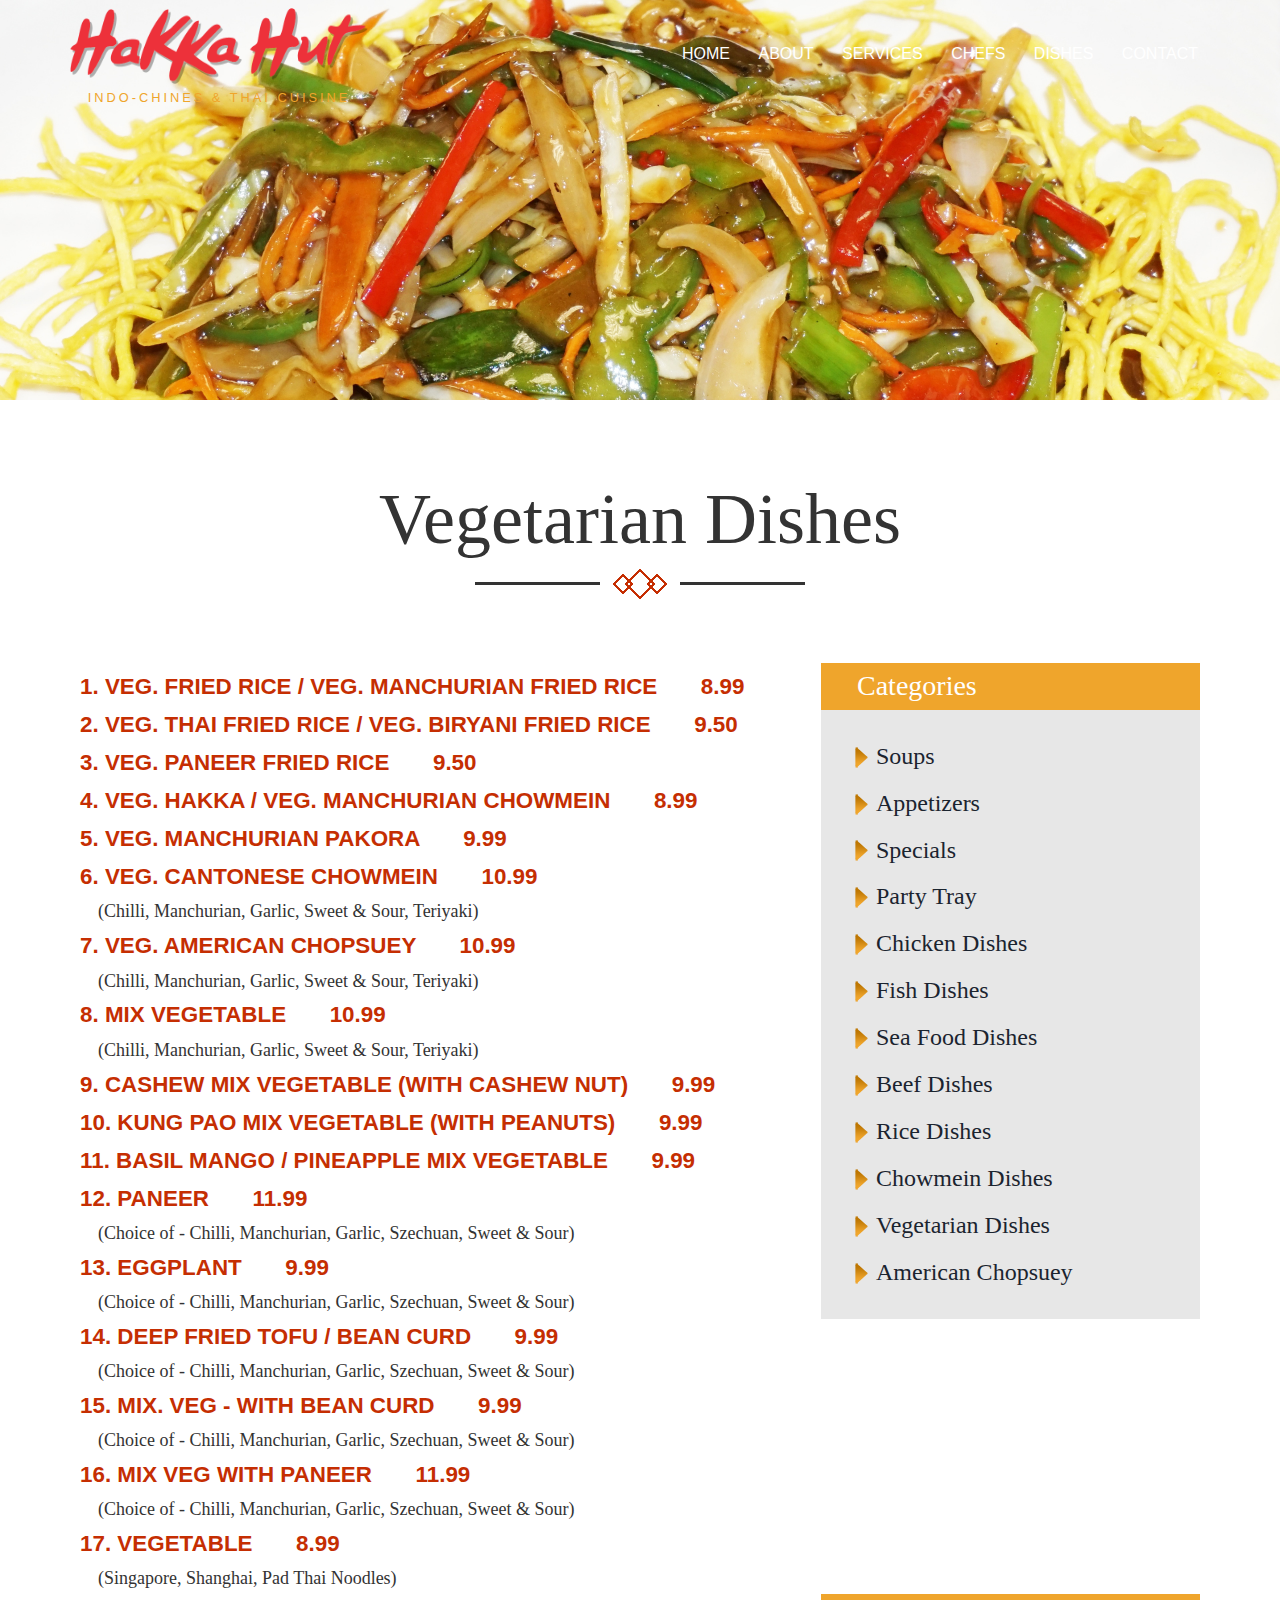
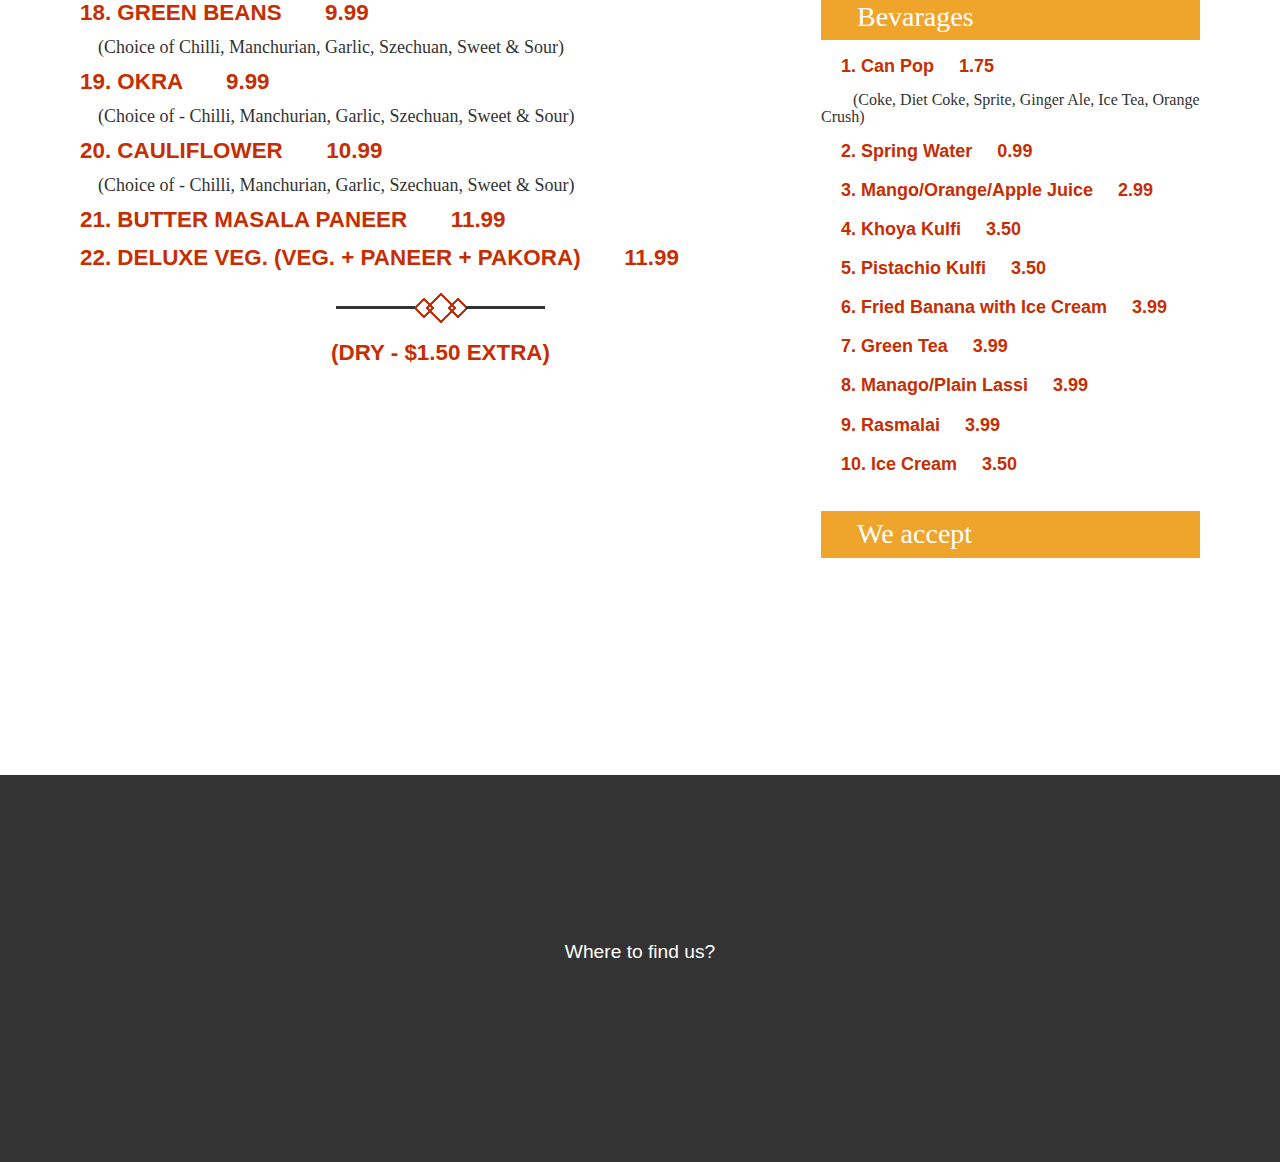
<file: vegetariandishes.html>
<!DOCTYPE HTML>
<html>
<head>
<link rel="apple-touch-icon" sizes="57x57" href="images/favicon/apple-icon-57x57.png">
<link rel="apple-touch-icon" sizes="60x60" href="images/favicon/apple-icon-60x60.png">
<link rel="apple-touch-icon" sizes="72x72" href="images/favicon/apple-icon-72x72.png">
<link rel="apple-touch-icon" sizes="76x76" href="images/favicon/apple-icon-76x76.png">
<link rel="apple-touch-icon" sizes="114x114" href="images/favicon/apple-icon-114x114.png">
<link rel="apple-touch-icon" sizes="120x120" href="images/favicon/apple-icon-120x120.png">
<link rel="apple-touch-icon" sizes="144x144" href="images/favicon/apple-icon-144x144.png">
<link rel="apple-touch-icon" sizes="152x152" href="images/favicon/apple-icon-152x152.png">
<link rel="apple-touch-icon" sizes="180x180" href="images/favicon/apple-icon-180x180.png">
<link rel="icon" type="image/png" sizes="192x192"  href="images/favicon/android-icon-192x192.png">
<link rel="icon" type="image/png" sizes="32x32" href="images/favicon/favicon-32x32.png">
<link rel="icon" type="image/png" sizes="96x96" href="images/favicon/favicon-96x96.png">
<link rel="icon" type="image/png" sizes="16x16" href="images/favicon/favicon-16x16.png">
<link rel="manifest" href="images/favicon/manifest.json">
<meta name="msapplication-TileColor" content="#ffffff">
<meta name="msapplication-TileImage" content="images/favicon/ms-icon-144x144.png">
<meta name="theme-color" content="#ffffff">
<title>HakkaHut Vegetarian Dishes</title>
<meta name="viewport" content="width=device-width, initial-scale=1">
<meta http-equiv="Content-Type" content="text/html; charset=utf-8" />
<meta name="keywords" content="Honest Food  Responsive web template, Bootstrap Web Templates, Flat Web Templates, Android Compatible web template, 
Smartphone Compatible web template, free webdesigns for Nokia, Samsung, LG, Sony Ericsson, Motorola web design" />
<script type="applisalonion/x-javascript"> addEventListener("load", function() { setTimeout(hideURLbar, 0); }, false); function hideURLbar(){ window.scrollTo(0,1); } </script>
<link href="css/bootstrap.css" rel='stylesheet' type='text/css' />
<!-- Custom Theme files -->
<link href="css/iconeffects.css" rel='stylesheet' type='text/css' />
<link href="css/style.css" rel='stylesheet' type='text/css' />	
<link rel="stylesheet" href="css/swipebox.css">
<script src="js/jquery-1.11.1.min.js"></script>
<script type="text/javascript" src="js/move-top.js"></script>
<script type="text/javascript" src="js/easing.js"></script>
<!--/web-font
	<link href='//fonts.googleapis.com/css?family=Italianno' rel='stylesheet' type='text/css'>
	<link href='//fonts.googleapis.com/css?family=Merriweather+Sans:400,300,700' rel='stylesheet' type='text/css'>
<!--/script-->
<script type="text/javascript">
			jQuery(document).ready(function($) {
				$(".scroll").click(function(event){		
					event.preventDefault();
					$('html,body').animate({scrollTop:$(this.hash).offset().top},900);
				});
			});
</script>
<!--animate-->
<link href="css/animate.css" rel="stylesheet" type="text/css" media="all">
<script src="js/wow.min.js"></script>
	<script>
		 new WOW().init();
	</script>
<!--//animate-->

</head>
<body>
<!--start-home-->
		<div class="banner11 two" id="home">
		<div class="header-bottom">
		     <div class="container">
			  <div class="fixed-header">
			      <!--logo-->
			       <div class="logo">
                      <a href="index.html"><img src="images/logo.png" width="298" height="76" alt=""/></a>
					  <p style="margin-top:5px">Indo-Chines & Thai Cuisine</p>
				   </div>
					<!--//logo-->
					<div class="top-menu">
							<span class="menu"> </span>
							<nav class="link-effect-4" id="link-effect-4">
                              <ul>
								 <li class="active"><a data-hover="Home" href="index.html">Home</a></li>
								<li><a data-hover="About" href="index.html">About</a></li>
								<li><a data-hover="Services" href="index.html">Services</a></li>
								<li><a data-hover="Chefs" href="index.html">Chefs</a></li>
							    <!--<li><a data-hover="Reservation" href="index.html">REservation</a></li>-->
							    <li><a data-hover="Dishes" href="index.html">Dishes</a></li>
								<li><a data-hover="Contact" href="index.html">Contact</a></li>

								</ul>
							</nav>
							</div>
							<!-- script-for-menu -->
								<script>
									$("span.menu").click(function(){
										$(".top-menu ul").slideToggle("slow" , function(){
										});
									});
								</script>
								<!-- script-for-menu -->

				 <div class="clearfix"></div>
					<script>
				$(document).ready(function() {
					 var navoffeset=$(".header-bottom").offset().top;
					 $(window).scroll(function(){
						var scrollpos=$(window).scrollTop(); 
						if(scrollpos >=navoffeset){
							$(".header-bottom").addClass("fixed");
						}else{
							$(".header-bottom").removeClass("fixed");
						}
					 });
					 
				});
				</script>
			 </div>
		</div>
	</div>
		   

		 
	</div>

<!--blog-section-->
      <div class="blog-section">
<div class="container">
		    <h3 class="tittle text-center">Vegetarian Dishes</h3>
			<div class="arrows-serve text-center"><img src="images/border.png" alt="border"></div>
				<div class="inst-grids">
					<div class="col-md-3-1 services-gd wow slideInUp gap"  data-wow-duration="1s" data-wow-delay=".2s" style="float:left">
                        <h4>1. Veg. Fried Rice / Veg. Manchurian Fried Rice &nbsp;&nbsp;&nbsp;&nbsp;&nbsp;&nbsp;8.99</h4>
                        <h4>2. Veg. Thai Fried Rice / Veg. Biryani Fried Rice &nbsp;&nbsp;&nbsp;&nbsp;&nbsp;&nbsp;9.50</h4>
						<h4>3. Veg. Paneer Fried Rice &nbsp;&nbsp;&nbsp;&nbsp;&nbsp;&nbsp;9.50</h4>
                        <h4>4. Veg. Hakka / Veg. Manchurian Chowmein &nbsp;&nbsp;&nbsp;&nbsp;&nbsp;&nbsp;8.99</h4>
                        <h4>5. Veg. Manchurian Pakora &nbsp;&nbsp;&nbsp;&nbsp;&nbsp;&nbsp;9.99</h4>
                        <h4>6. Veg. Cantonese Chowmein &nbsp;&nbsp;&nbsp;&nbsp;&nbsp;&nbsp;10.99</h4>
						<h5><span style="font-size:18px; text-transform: none;">&nbsp;&nbsp;&nbsp;&nbsp;(Chilli, Manchurian, Garlic, Sweet & Sour, Teriyaki)</span></h5>
                        <h4>7. Veg. American Chopsuey &nbsp;&nbsp;&nbsp;&nbsp;&nbsp;&nbsp;10.99</h4>
						<h5><span style="font-size:18px; text-transform: none;">&nbsp;&nbsp;&nbsp;&nbsp;(Chilli, Manchurian, Garlic, Sweet & Sour, Teriyaki)</span></h5>
                        <h4>8. Mix Vegetable &nbsp;&nbsp;&nbsp;&nbsp;&nbsp;&nbsp;10.99 </h4>
						<h5><span style="font-size:18px; text-transform: none;">&nbsp;&nbsp;&nbsp;&nbsp;(Chilli, Manchurian, Garlic, Sweet & Sour, Teriyaki)</span></h5>
                        <h4>9. Cashew Mix Vegetable (with Cashew nut) &nbsp;&nbsp;&nbsp;&nbsp;&nbsp;&nbsp;9.99</h4>
                        <h4>10. Kung Pao Mix Vegetable (with Peanuts) &nbsp;&nbsp;&nbsp;&nbsp;&nbsp;&nbsp;9.99</h4>
                        <h4>11. Basil Mango / Pineapple Mix Vegetable &nbsp;&nbsp;&nbsp;&nbsp;&nbsp;&nbsp;9.99</h4>
                        <h4>12. Paneer &nbsp;&nbsp;&nbsp;&nbsp;&nbsp;&nbsp;11.99 </h4>
						<h5><span style="font-size:18px; text-transform: none;">&nbsp;&nbsp;&nbsp;&nbsp;(Choice of - Chilli, Manchurian, Garlic, Szechuan, Sweet & Sour)</span></h5>
                        <h4>13. Eggplant &nbsp;&nbsp;&nbsp;&nbsp;&nbsp;&nbsp;9.99 </h4>
						<h5><span style="font-size:18px; text-transform: none;">&nbsp;&nbsp;&nbsp;&nbsp;(Choice of - Chilli, Manchurian, Garlic, Szechuan, Sweet & Sour)</span></h5>
                        <h4>14. Deep Fried Tofu / Bean Curd &nbsp;&nbsp;&nbsp;&nbsp;&nbsp;&nbsp;9.99</h4>
						<h5><span style="font-size:18px; text-transform: none;">&nbsp;&nbsp;&nbsp;&nbsp;(Choice of - Chilli, Manchurian, Garlic, Szechuan, Sweet & Sour)</span></h5>
                        <h4>15. Mix. Veg - With Bean Curd &nbsp;&nbsp;&nbsp;&nbsp;&nbsp;&nbsp;9.99</h4>
						<h5><span style="font-size:18px; text-transform: none;">&nbsp;&nbsp;&nbsp;&nbsp;(Choice of - Chilli, Manchurian, Garlic, Szechuan, Sweet & Sour)</span></h5>
                        <h4>16. Mix Veg with Paneer &nbsp;&nbsp;&nbsp;&nbsp;&nbsp;&nbsp;11.99</h4>
						<h5><span style="font-size:18px; text-transform: none;">&nbsp;&nbsp;&nbsp;&nbsp;(Choice of - Chilli, Manchurian, Garlic, Szechuan, Sweet & Sour)</span></h5>
                        <h4>17. Vegetable &nbsp;&nbsp;&nbsp;&nbsp;&nbsp;&nbsp;8.99</h4>
						<h5><span style="font-size:18px; text-transform: none;">&nbsp;&nbsp;&nbsp;&nbsp;(Singapore, Shanghai, Pad Thai Noodles)</span></h4>
                        
						<h4>18. Green Beans &nbsp;&nbsp;&nbsp;&nbsp;&nbsp;&nbsp;9.99</h4>
						<h5><span style="font-size:18px; text-transform: none;">&nbsp;&nbsp;&nbsp;&nbsp;(Choice of Chilli, Manchurian, Garlic, Szechuan, Sweet & Sour)</span></h4>
						
						<h4>19. Okra &nbsp;&nbsp;&nbsp;&nbsp;&nbsp;&nbsp;9.99</h4>
						<h5><span style="font-size:18px; text-transform: none;">&nbsp;&nbsp;&nbsp;&nbsp;(Choice of - Chilli, Manchurian, Garlic, Szechuan, Sweet & Sour)</span></h5>
                        <h4>20. Cauliflower &nbsp;&nbsp;&nbsp;&nbsp;&nbsp;&nbsp;10.99</h4>
						<h5><span style="font-size:18px; text-transform: none;">&nbsp;&nbsp;&nbsp;&nbsp;(Choice of - Chilli, Manchurian, Garlic, Szechuan, Sweet & Sour)</span></h5>
						
						<h4>21. Butter Masala Paneer &nbsp;&nbsp;&nbsp;&nbsp;&nbsp;&nbsp;11.99</h4>
						<h4>22. Deluxe Veg. (Veg. + Paneer + Pakora) &nbsp;&nbsp;&nbsp;&nbsp;&nbsp;&nbsp;11.99</h4>
						
			<div class="arrows-serve text-center"><img src="images/border.png" alt="border"></div>
                        <h4 class="text-center">(Dry - $1.50 EXTRA)</h4>
							<p class="wel-text wow fadeInDown"  data-wow-duration=".8s" data-wow-delay=".4s" style="text-align:center">Our foods may contain nuts or could have come in contact with them. Please inform us of any fod allergies. All applicable TAXES EXTRA. Prices subject to change without prior notice.
15 CENTS EXTRA FOR TRANSACTION BELOW $15.</p>
					</div>
									  <div class="col-md-3-3 services-gd wow slideInRight gap"  data-wow-duration="1s" data-wow-delay=".3s" style=" float:right; text-align:left; ">
                    	<div style="background-color:#E7E7E7">
                    <h5 style="background-color:#EFA52C; padding:8px; color:#fff"><span style="font-size:28px; text-transform: none">&nbsp;&nbsp;&nbsp;&nbsp;Categories</span></h5><br>
                        <a href="soups.html"><h5 style="font-size:24px; text-transform: none; padding:10px">&nbsp;&nbsp;&nbsp;&nbsp;<img src="images/arrow.png" width="21" height="23" alt=""/>Soups</h5></a>
                        <a href="appetizers.html"><h5 style="font-size:24px; text-transform: none; padding:10px">&nbsp;&nbsp;&nbsp;&nbsp;<img src="images/arrow.png" width="21" height="23" alt=""/>Appetizers</h5></a>
                        <a href="specials.html"><h5 style="font-size:24px; text-transform: none; padding:10px">&nbsp;&nbsp;&nbsp;&nbsp;<img src="images/arrow.png" width="21" height="23" alt=""/>Specials</h5></a>
                        <a href="partytray.html"><h5 style="font-size:24px; text-transform: none; padding:10px">&nbsp;&nbsp;&nbsp;&nbsp;<img src="images/arrow.png" width="21" height="23" alt=""/>Party Tray</h5></a>
                        <a href="chickendishes.html"><h5 style="font-size:24px; text-transform: none; padding:10px">&nbsp;&nbsp;&nbsp;&nbsp;<img src="images/arrow.png" width="21" height="23" alt=""/>Chicken Dishes</h5></a>
                        <a href="fishdishes.html">
                        <h5 style="font-size:24px; text-transform: none; padding:10px">&nbsp;&nbsp;&nbsp;&nbsp;<img src="images/arrow.png" width="21" height="23" alt=""/>Fish Dishes</h5></a>
                        <a href="seafooddishes.html"><h5 style="font-size:24px; text-transform: none; padding:10px">&nbsp;&nbsp;&nbsp;&nbsp;<img src="images/arrow.png" width="21" height="23" alt=""/>Sea Food Dishes</h5></a>
                        <a href="beefdishes.html"><h5 style="font-size:24px; text-transform: none; padding:10px">&nbsp;&nbsp;&nbsp;&nbsp;<img src="images/arrow.png" width="21" height="23" alt=""/>Beef Dishes</h5></a>
                        <a href="ricedishes.html"><h5 style="font-size:24px; text-transform: none; padding:10px">&nbsp;&nbsp;&nbsp;&nbsp;<img src="images/arrow.png" width="21" height="23" alt=""/>Rice Dishes</h5></a>
                        <a href="chowmeindishes.html"><h5 style="font-size:24px; text-transform: none; padding:10px">&nbsp;&nbsp;&nbsp;&nbsp;<img src="images/arrow.png" width="21" height="23" alt=""/>Chowmein Dishes</h5></a>
                        <a href="vegetariandishes.html"><h5 style="font-size:24px; text-transform: none; padding:10px">&nbsp;&nbsp;&nbsp;&nbsp;<img src="images/arrow.png" width="21" height="23" alt=""/>Vegetarian Dishes</h5></a>
                        <a href="americanchopsuey.html"><h5 style="font-size:24px; text-transform: none; padding:10px">&nbsp;&nbsp;&nbsp;&nbsp;<img src="images/arrow.png" width="21" height="23" alt=""/>American Chopsuey</h5></a>
                        <br>
                        </div>
						<div class="start wow flipInX"  data-wow-duration="1s" data-wow-delay=".3s"><img src="images/b1.jpg" width="100%" height="100%" alt=""/></div>
                        <h5 style="background-color:#EFA52C; padding:8px; color:#fff"><span style="font-size:28px; text-transform: none">&nbsp;&nbsp;&nbsp;&nbsp;Bevarages</span></h5>
						<h4><span style="font-size:18px; text-transform: none;">&nbsp;&nbsp;&nbsp;&nbsp;1. Can Pop &nbsp;&nbsp;&nbsp;&nbsp;1.75</span></h4>
						<h5><span style="font-size:16px; text-transform: none;">&nbsp;&nbsp;&nbsp;&nbsp;&nbsp;&nbsp;&nbsp;&nbsp;(Coke, Diet Coke, Sprite, Ginger Ale, Ice Tea, Orange Crush)</span></h5>
						<h4><span style="font-size:18px; text-transform: none;">&nbsp;&nbsp;&nbsp;&nbsp;2. Spring Water &nbsp;&nbsp;&nbsp;&nbsp;0.99</span></h4>
						<h4><span style="font-size:18px; text-transform: none;">&nbsp;&nbsp;&nbsp;&nbsp;3. Mango/Orange/Apple Juice &nbsp;&nbsp;&nbsp;&nbsp;2.99</span></h4>
						<h4><span style="font-size:18px; text-transform: none;">&nbsp;&nbsp;&nbsp;&nbsp;4. Khoya Kulfi &nbsp;&nbsp;&nbsp;&nbsp;3.50</span></h4>
						<h4><span style="font-size:18px; text-transform: none;">&nbsp;&nbsp;&nbsp;&nbsp;5. Pistachio Kulfi &nbsp;&nbsp;&nbsp;&nbsp;3.50</span></h4>
						<h4><span style="font-size:18px; text-transform: none;">&nbsp;&nbsp;&nbsp;&nbsp;6. Fried Banana with Ice Cream &nbsp;&nbsp;&nbsp;&nbsp;3.99</span></h4>
						<h4><span style="font-size:18px; text-transform: none;">&nbsp;&nbsp;&nbsp;&nbsp;7. Green Tea &nbsp;&nbsp;&nbsp;&nbsp;3.99</span></h4>
						<h4><span style="font-size:18px; text-transform: none;">&nbsp;&nbsp;&nbsp;&nbsp;8. Manago/Plain Lassi &nbsp;&nbsp;&nbsp;&nbsp;3.99</span></h4>
						<h4><span style="font-size:18px; text-transform: none;">&nbsp;&nbsp;&nbsp;&nbsp;9. Rasmalai &nbsp;&nbsp;&nbsp;&nbsp;3.99</span></h4>
						<h4><span style="font-size:18px; text-transform: none;">&nbsp;&nbsp;&nbsp;&nbsp;10. Ice Cream &nbsp;&nbsp;&nbsp;&nbsp;3.50</span></h4>
                        <br>
                    <h5 style="background-color:#EFA52C; padding:8px; color:#fff"><span style="font-size:28px; text-transform: none">&nbsp;&nbsp;&nbsp;&nbsp;We accept</span></h5><br>
				<div class="start wow flipInX"  data-wow-duration="1s" data-wow-delay=".3s">
					<img src="images/interac.jpg"/>
					<img src="images/mastercard.jpg"/>
					<img src="images/visa.jpg"/>
				 </div>
					</div>

					<div class="clearfix"> </div>		
				</div>

		</div>	</div>
<!--footer-->
		<div class="footer text-center">
						<div class="container">
							<!--logo2-->
								   <div class="logo2 wow fadeInUp" data-wow-duration="1s" data-wow-delay=".3s">
									  <a href="index.html"><img src="images/logo.png" width="298" height="76" alt=""/></a>
									  <p style="margin-top:5px">Indo-Chines & Thai Cuisine</p>
								   </div>
					<!--//logo2-->
								<a href="single.html" class="flag_tag2">Where to find us?</a>
									<ul class="social wow slideInDown" data-wow-duration="1s" data-wow-delay=".3s">
										
										<li><a href="https://www.facebook.com/hakkahut.ca/" class="fb"> </a></li>
										<li><a href="https://plus.google.com/104763428209525400807" class="in"> </a></li>
										
										<!-- 
										<li><a href="#" class="tw"></a></li>
										<li><a href="#" class="dott"></a></li>
										-->
										
										 <div class="clearfix"></div>
									</ul>
									<p class="copy-right wow fadeInUp"  data-wow-duration="1s" data-wow-delay=".3s">&copy; 2017. All rights reserved | Design by SG</p>
					 </div>
	     </div>
		<!--start-smooth-scrolling-->
						<script type="text/javascript">
									$(document).ready(function() {
										/*
										var defaults = {
								  			containerID: 'toTop', // fading element id
											containerHoverID: 'toTopHover', // fading element hover id
											scrollSpeed: 1200,
											easingType: 'linear' 
								 		};
										*/
										
										$().UItoTop({ easingType: 'easeOutQuart' });
										
									});
								</script>
								<!--end-smooth-scrolling-->
		<a href="#home" id="toTop" class="scroll" style="display: block;"> <span id="toTopHover" style="opacity: 1;"> </span></a>

</body>
</html>
</file>
<file: css/iconeffects.css>
@font-face {
	font-family: 'ecoicon';
	src:url('../fonts/ecoicons/ecoicon.eot');
	src:url('../fonts/ecoicons/ecoicon.eot?#iefix') format('embedded-opentype'),
		url('../fonts/ecoicons/ecoicon.woff') format('woff'),
		url('../fonts/ecoicons/ecoicon.ttf') format('truetype'),
		url('../fonts/ecoicons/ecoicon.svg#ecoicon') format('svg');
	font-weight: normal;
	font-style: normal;
}

.hi-icon-wrap {
	text-align: center;
	margin: 0 auto;
	padding: 2em 0 3em;
}

.hi-icon {
	display: inline-block;
	font-size: 0px;
	cursor: pointer;
	margin: 15px 30px;
	width: 110px;
    height: 110px;
	border-radius: 50%;
	-webkit-border-radius: 50%;
	-moz-border-radius: 50%;
	-o-border-radius: 50%;
	text-align: center;
	position: relative;
	z-index: 1;
	color: #fff;
}

.hi-icon:after {
	pointer-events: none;
	position: absolute;
	width: 100%;
	height: 100%;
	border-radius: 50%;
	content: '';
	-webkit-box-sizing: content-box; 
	-moz-box-sizing: content-box; 
	box-sizing: content-box;
}

.hi-icon:before {
	font-family: 'ecoicon';
	speak: none;
	font-size: 48px;
	line-height: 90px;
	font-style: normal;
	font-weight: normal;
	font-variant: normal;
	text-transform: none;
	display: block;
	-webkit-font-smoothing: antialiased;
}

.hi-icon-mobile:before {
	content: "\e009";
}

.hi-icon-screen:before {
	content: "\e00a";
}

.hi-icon-earth:before {
	content: "\e002";
}

.hi-icon-support:before {
	content: "\e000";
}

.hi-icon-locked:before {
	content: "\e001";
}

.hi-icon-cog:before {
	content: "\e003";
}

.hi-icon-clock:before {
	content: "\e004";
}

.hi-icon-videos:before {
	content: "\e005";
}

.hi-icon-list:before {
	content: "\e006";
}

.hi-icon-refresh:before {
	content: "\e007";
}

.hi-icon-images:before {
	content: "\e008";
}

.hi-icon-pencil:before {
	content: "\e00b";
}

.hi-icon-link:before {
	content: "\e00c";
}

.hi-icon-mail:before {
	content: "\e00d";
}

.hi-icon-location:before {
	content: "\e00e";
}

.hi-icon-archive:before {
	content: "\e00f";
}

.hi-icon-chat:before {
	content: "\e010";
}

.hi-icon-bookmark:before {
	content: "\e011";
}

.hi-icon-user:before {
	content: "\e012";
}

.hi-icon-contract:before {
	content: "\e013";
}

.hi-icon-star:before {
	content: "\e014";
}

/* Effect 1 */
.hi-icon-effect-1 .hi-icon {
	background: rgba(255,255,255,0.1);
	-webkit-transition: background 0.2s, color 0.2s;
	-moz-transition: background 0.2s, color 0.2s;
	transition: background 0.2s, color 0.2s;
}

.hi-icon-effect-1 .hi-icon:after {
	top: -7px;
	left: -7px;
	padding: 7px;
	box-shadow: 0 0 0 4px #fff;
	-webkit-transition: -webkit-transform 0.2s, opacity 0.2s;
	-webkit-transform: scale(.8);
	-moz-transition: -moz-transform 0.2s, opacity 0.2s;
	-moz-transform: scale(.8);
	-ms-transform: scale(.8);
	transition: transform 0.2s, opacity 0.2s;
	transform: scale(.8);
	opacity: 0;
}

/* Effect 1a */
.hi-icon-effect-1a .hi-icon:hover {
	background: rgba(255,255,255,1);
	color: #41ab6b;
}

.hi-icon-effect-1a .hi-icon:hover:after {
	-webkit-transform: scale(1);
	-moz-transform: scale(1);
	-ms-transform: scale(1);
	transform: scale(1);
	opacity: 1;
}

/* Effect 1b */
.hi-icon-effect-1b .hi-icon:hover {
	background: rgba(255,255,255,1);
	color: #41ab6b;
}

.hi-icon-effect-1b .hi-icon:after {
	-webkit-transform: scale(1.2);
	-moz-transform: scale(1.2);
	-ms-transform: scale(1.2);
	transform: scale(1.2);
}

.hi-icon-effect-1b .hi-icon:hover:after {
	-webkit-transform: scale(1);
	-moz-transform: scale(1);
	-ms-transform: scale(1);
	transform: scale(1);
	opacity: 1;
}

/* Effect 2 */
.hi-icon-effect-2 .hi-icon {
	color: #c52e02;
	box-shadow: 0 0 0 3px #fff;
	-webkit-transition: color 0.3s;
	-moz-transition: color 0.3s;
	transition: color 0.3s;
}

.hi-icon-effect-2 .hi-icon:after {
	top: -2px;
	left: -2px;
	padding: 2px;
	z-index: -1;
	background: #fff;
	-webkit-transition: -webkit-transform 0.2s, opacity 0.2s;
	-moz-transition: -moz-transform 0.2s, opacity 0.2s;
	transition: transform 0.2s, opacity 0.2s;
}

/* Effect 2a */
.hi-icon-effect-2a .hi-icon:hover {
	color: #c52e02;
}

.hi-icon-effect-2a .hi-icon:hover:after {
	-webkit-transform: scale(0.85);
	-moz-transform: scale(0.85);
	-ms-transform: scale(0.85);
	transform: scale(0.85);
}

/* Effect 2b */
.hi-icon-effect-2b .hi-icon:hover:after {
	-webkit-transform: scale(0);
	-moz-transform: scale(0);
	-ms-transform: scale(0);
	transform: scale(0);
	opacity: 0;
	-webkit-transition: -webkit-transform 0.4s, opacity 0.2s;
	-moz-transition: -moz-transform 0.4s, opacity 0.2s;
	transition: transform 0.4s, opacity 0.2s;
}

.hi-icon-effect-2b .hi-icon:hover {
	color: #fff;
}

/* Effect 3 */
.hi-icon-effect-3 .hi-icon {
	box-shadow: 0 0 0 4px #fff;
	-webkit-transition: color 0.3s;
	-moz-transition: color 0.3s;
	transition: color 0.3s;
}

.hi-icon-effect-3 .hi-icon:after {
	top: -2px;
	left: -2px;
	padding: 2px;
	z-index: -1;
	background: #fff;
	-webkit-transition: -webkit-transform 0.2s, opacity 0.3s;
	-moz-transition: -moz-transform 0.2s, opacity 0.3s;
	transition: transform 0.2s, opacity 0.3s;
}

/* Effect 3a */
.hi-icon-effect-3a .hi-icon {
	color: #f06060;
}

.hi-icon-effect-3a .hi-icon:hover {
	color: #fff;
}

.hi-icon-effect-3a .hi-icon:hover:after {
	-webkit-transform: scale(1.3);
	-moz-transform: scale(1.3);
	-ms-transform: scale(1.3);
	transform: scale(1.3);
	opacity: 0;
}

/* Effect 3b */
.hi-icon-effect-3b .hi-icon {
	color: #fff;
}

.hi-icon-effect-3b .hi-icon:hover {
	color: #f06060;
}

.hi-icon-effect-3b .hi-icon:after {
	-webkit-transform: scale(1.3);
	-moz-transform: scale(1.3);
	-ms-transform: scale(1.3);
	transform: scale(1.3);
	opacity: 0;
}

.hi-icon-effect-3b .hi-icon:hover:after {
	-webkit-transform: scale(1);
	-moz-transform: scale(1);
	-ms-transform: scale(1);
	transform: scale(1);
	opacity: 1;
}

/* Effect 4 */
.hi-icon-effect-4 .hi-icon {
	width: 92px;
	height: 92px;
	box-shadow: 0 0 0 4px rgba(255,255,255,1);	
}

.hi-icon-effect-4a .hi-icon {
	-webkit-transition: box-shadow 0.2s;
	-moz-transition: box-shadow 0.2s;
	transition: box-shadow 0.2s;
}

.hi-icon-effect-4 .hi-icon:before {
	line-height: 92px;
}

.hi-icon-effect-4 .hi-icon:after {
	top: -4px;
	left: -4px;
	padding: 0;
	z-index: 10;
	border: 4px dashed #fff;
}

.hi-icon-effect-4 .hi-icon:hover {
	box-shadow: 0 0 0 0 rgba(255,255,255,0);
	color: #fff;
}

/* Effect 4b */
.hi-icon-effect-4b .hi-icon:hover {
	-webkit-transition: box-shadow 0.2s;
	-moz-transition: box-shadow 0.2s;
	transition: box-shadow 0.2s;
}

.hi-icon-effect-4b .hi-icon:hover:after {
	-webkit-animation: spinAround 9s linear infinite;
	-moz-animation: spinAround 9s linear infinite;
	animation: spinAround 9s linear infinite;
}

@-webkit-keyframes spinAround {
	from {
		-webkit-transform: rotate(0deg)
	}
	to {
		-webkit-transform: rotate(360deg);
	}
}
@-moz-keyframes spinAround {
	from {
		-moz-transform: rotate(0deg)
	}
	to {
		-moz-transform: rotate(360deg);
	}
}
@keyframes spinAround {
	from {
		transform: rotate(0deg)
	}
	to {
		transform: rotate(360deg);
	}
}

/* Effect 5 */
.hi-icon-effect-5 .hi-icon {
	box-shadow: 0 0 0 4px rgba(255,255,255,1);
	overflow: hidden;
	-webkit-transition: background 0.3s, color 0.3s, box-shadow 0.3s;
	-moz-transition: background 0.3s, color 0.3s, box-shadow 0.3s;
	transition: background 0.3s, color 0.3s, box-shadow 0.3s;
}

.hi-icon-effect-5 .hi-icon:after {
	display: none;
}

.hi-icon-effect-5 .hi-icon:hover {
	background: rgba(255,255,255,1);
	color: #702fa8;
	box-shadow: 0 0 0 8px rgba(255,255,255,0.3);
}

.hi-icon-effect-5a .hi-icon:hover:before {
	-webkit-animation: toRightFromLeft 0.3s forwards;
	-moz-animation: toRightFromLeft 0.3s forwards;
	animation: toRightFromLeft 0.3s forwards;
}

@-webkit-keyframes toRightFromLeft {
	49% {
		-webkit-transform: translate(100%);
	}
	50% {
		opacity: 0;
		-webkit-transform: translate(-100%);
	}
	51% {
		opacity: 1;
	}
}
@-moz-keyframes toRightFromLeft {
	49% {
		-moz-transform: translate(100%);
	}
	50% {
		opacity: 0;
		-moz-transform: translate(-100%);
	}
	51% {
		opacity: 1;
	}
}
@keyframes toRightFromLeft {
	49% {
		transform: translate(100%);
	}
	50% {
		opacity: 0;
		transform: translate(-100%);
	}
	51% {
		opacity: 1;
	}
}

.hi-icon-effect-5b .hi-icon:hover:before {
	-webkit-animation: toLeftFromRight 0.3s forwards;
	-moz-animation: toLeftFromRight 0.3s forwards;
	animation: toLeftFromRight 0.3s forwards;
}

@-webkit-keyframes toLeftFromRight {
	49% {
		-webkit-transform: translate(-100%);
	}
	50% {
		opacity: 0;
		-webkit-transform: translate(100%);
	}
	51% {
		opacity: 1;
	}
}
@-moz-keyframes toLeftFromRight {
	49% {
		-moz-transform: translate(-100%);
	}
	50% {
		opacity: 0;
		-moz-transform: translate(100%);
	}
	51% {
		opacity: 1;
	}
}
@keyframes toLeftFromRight {
	49% {
		transform: translate(-100%);
	}
	50% {
		opacity: 0;
		transform: translate(100%);
	}
	51% {
		opacity: 1;
	}
}

.hi-icon-effect-5c .hi-icon:hover:before {
	-webkit-animation: toTopFromBottom 0.3s forwards;
	-moz-animation: toTopFromBottom 0.3s forwards;
	animation: toTopFromBottom 0.3s forwards;
}

@-webkit-keyframes toTopFromBottom {
	49% {
		-webkit-transform: translateY(-100%);
	}
	50% {
		opacity: 0;
		-webkit-transform: translateY(100%);
	}
	51% {
		opacity: 1;
	}
}
@-moz-keyframes toTopFromBottom {
	49% {
		-moz-transform: translateY(-100%);
	}
	50% {
		opacity: 0;
		-moz-transform: translateY(100%);
	}
	51% {
		opacity: 1;
	}
}
@keyframes toTopFromBottom {
	49% {
		transform: translateY(-100%);
	}
	50% {
		opacity: 0;
		transform: translateY(100%);
	}
	51% {
		opacity: 1;
	}
}

.hi-icon-effect-5d .hi-icon:hover:before {
	-webkit-animation: toBottomFromTop 0.3s forwards;
	-moz-animation: toBottomFromTop 0.3s forwards;
	animation: toBottomFromTop 0.3s forwards;
}

@-webkit-keyframes toBottomFromTop {
	49% {
		-webkit-transform: translateY(100%);
	}
	50% {
		opacity: 0;
		-webkit-transform: translateY(-100%);
	}
	51% {
		opacity: 1;
	}
}
@-moz-keyframes toBottomFromTop {
	49% {
		-moz-transform: translateY(100%);
	}
	50% {
		opacity: 0;
		-moz-transform: translateY(-100%);
	}
	51% {
		opacity: 1;
	}
}
@keyframes toBottomFromTop {
	49% {
		transform: translateY(100%);
	}
	50% {
		opacity: 0;
		transform: translateY(-100%);
	}
	51% {
		opacity: 1;
	}
}

/* Effect 6 */
.hi-icon-effect-6 .hi-icon {
	box-shadow: 0 0 0 4px rgba(255,255,255,1);
	-webkit-transition: background 0.2s, color 0.2s;
	-moz-transition: background 0.2s, color 0.2s;
	transition: background 0.2s, color 0.2s;
}

.hi-icon-effect-6 .hi-icon:hover {
	background: rgba(255,255,255,1);
	color: #64bb5d;
}

.hi-icon-effect-6 .hi-icon:hover:before {
	-webkit-animation: spinAround 2s linear infinite;
	-moz-animation: spinAround 2s linear infinite;
	animation: spinAround 2s linear infinite;
}

/* Effect 7 */
.hi-icon-effect-7 .hi-icon {
	box-shadow: 0 0 0 4px rgba(255,255,255,1);
	-webkit-transition: background 0.2s, color 0.2s;
	-moz-transition: background 0.2s, color 0.2s;
	transition: background 0.2s, color 0.2s;	
}

.hi-icon-effect-7 .hi-icon:hover {
	color: #fff;
}

.hi-icon-effect-7 .hi-icon:after {
	top: -8px;
	left: -8px;
	padding: 8px;
	z-index: -1;
	opacity: 0;
}

/* Effect 7a */
.hi-icon-effect-7a .hi-icon:after {
	box-shadow: 0 0 0 rgba(255,255,255,1);
	-webkit-transition: opacity 0.2s, box-shadow 0.2s;
	-moz-transition: opacity 0.2s, box-shadow 0.2s;
	transition: opacity 0.2s, box-shadow 0.2s;
}

.hi-icon-effect-7a .hi-icon:hover:after {
	opacity: 1;
	box-shadow: 3px 3px 0 rgba(255,255,255,1);
}

.hi-icon-effect-7a .hi-icon:before {
	-webkit-transform: scale(0.8);
	-moz-transform: scale(0.8);
	-ms-transform: scale(0.8);
	transform: scale(0.8);
	opacity: 0.7;
	-webkit-transition: -webkit-transform 0.2s, opacity 0.2s;
	-moz-transition: -moz-transform 0.2s, opacity 0.2s;
	transition: transform 0.2s, opacity 0.2s;
}

.hi-icon-effect-7a .hi-icon:hover:before {
	-webkit-transform: scale(1);
	-moz-transform: scale(1);
	-ms-transform: scale(1);
	transform: scale(1);
	opacity: 1;
}

/* Effect 7b */
.hi-icon-effect-7b .hi-icon:after {
	box-shadow: 3px 3px rgba(255,255,255,1);
	-webkit-transform: rotate(-90deg);
	-moz-transform: rotate(-90deg);
	-ms-transform: rotate(-90deg);
	transform: rotate(-90deg);
	-webkit-transition: opacity 0.2s, -webkit-transform 0.2s;
	-moz-transition: opacity 0.2s, -moz-transform 0.2s;
	transition: opacity 0.2s, transform 0.2s;
}

.hi-icon-effect-7b .hi-icon:hover:after {
	opacity: 1;
	-webkit-transform: rotate(0deg);
	-moz-transform: rotate(0deg);
	-ms-transform: rotate(0deg);
	transform: rotate(0deg);
}

.hi-icon-effect-7b .hi-icon:before {
	-webkit-transform: scale(0.8);
	-moz-transform: scale(0.8);
	-ms-transform: scale(0.8);
	transform: scale(0.8);
	opacity: 0.7;
	-webkit-transition: -webkit-transform 0.2s, opacity 0.2s;
	-moz-transition: -moz-transform 0.2s, opacity 0.2s;
	transition: transform 0.2s, opacity 0.2s;
}

.hi-icon-effect-7b .hi-icon:hover:before {
	-webkit-transform: scale(1);
	-moz-transform: scale(1);
	-ms-transform: scale(1);
	transform: scale(1);
	opacity: 1;
}

/* Effect 8 */
.hi-icon-effect-8 .hi-icon {
	background: rgba(255,255,255,0.1);
	-webkit-transition: -webkit-transform ease-out 0.1s, background 0.2s;
	-moz-transition: -moz-transform ease-out 0.1s, background 0.2s;
	transition: transform ease-out 0.1s, background 0.2s;
}

.hi-icon-effect-8 .hi-icon:after {
	top: 0;
	left: 0;
	padding: 0;
	z-index: -1;
	box-shadow: 0 0 0 2px rgba(255,255,255,0.1);
	opacity: 0;
	-webkit-transform: scale(0.9);
	-moz-transform: scale(0.9);
	-ms-transform: scale(0.9);
	transform: scale(0.9);
}

.hi-icon-effect-8 .hi-icon:hover {
	background: rgba(255,255,255,0.05);
	-webkit-transform: scale(0.93);
	-moz-transform: scale(0.93);
	-ms-transform: scale(0.93);
	transform: scale(0.93);
	color: #fff;
}

.hi-icon-effect-8 .hi-icon:hover:after {
	-webkit-animation: sonarEffect 1.3s ease-out 75ms;
	-moz-animation: sonarEffect 1.3s ease-out 75ms;
	animation: sonarEffect 1.3s ease-out 75ms;
}

@-webkit-keyframes sonarEffect {
	0% {
		opacity: 0.3;
	}
	40% {
		opacity: 0.5;
		box-shadow: 0 0 0 2px rgba(255,255,255,0.1), 0 0 10px 10px #3851bc, 0 0 0 10px rgba(255,255,255,0.5);
	}
	100% {
		box-shadow: 0 0 0 2px rgba(255,255,255,0.1), 0 0 10px 10px #3851bc, 0 0 0 10px rgba(255,255,255,0.5);
		-webkit-transform: scale(1.5);
		opacity: 0;
	}
}
@-moz-keyframes sonarEffect {
	0% {
		opacity: 0.3;
	}
	40% {
		opacity: 0.5;
		box-shadow: 0 0 0 2px rgba(255,255,255,0.1), 0 0 10px 10px #3851bc, 0 0 0 10px rgba(255,255,255,0.5);
	}
	100% {
		box-shadow: 0 0 0 2px rgba(255,255,255,0.1), 0 0 10px 10px #3851bc, 0 0 0 10px rgba(255,255,255,0.5);
		-moz-transform: scale(1.5);
		opacity: 0;
	}
}
@keyframes sonarEffect {
	0% {
		opacity: 0.3;
	}
	40% {
		opacity: 0.5;
		box-shadow: 0 0 0 2px rgba(255,255,255,0.1), 0 0 10px 10px #3851bc, 0 0 0 10px rgba(255,255,255,0.5);
	}
	100% {
		box-shadow: 0 0 0 2px rgba(255,255,255,0.1), 0 0 10px 10px #3851bc, 0 0 0 10px rgba(255,255,255,0.5);
		transform: scale(1.5);
		opacity: 0;
	}
}

/* Effect 9 */
.hi-icon-effect-9 .hi-icon {
	-webkit-transition: box-shadow 0.2s;
	-moz-transition: box-shadow 0.2s;
	transition: box-shadow 0.2s;
}

.hi-icon-effect-9 .hi-icon:after {
	top: 0;
	left: 0;
	padding: 0;
	box-shadow: 0 0 0 3px #EFA52C;
	-webkit-transition: -webkit-transform 0.2s, opacity 0.2s;
	-moz-transition: -moz-transform 0.2s, opacity 0.2s;
	transition: transform 0.2s, opacity 0.2s;
}

/* Effect 9a */
.hi-icon-effect-9a .hi-icon:hover:after {
	-webkit-transform: scale(0.85);
	-moz-transform: scale(0.85);
	-ms-transform: scale(0.85);
	transform: scale(0.85);
	opacity: 0.5;
}

.hi-icon-effect-9a .hi-icon:hover {
	box-shadow: 0 0 0 10px #333;
	color: #fff;
}

/* Effect 9b */
.hi-icon-effect-9b .hi-icon:hover:after {
	-webkit-transform: scale(0.85);
	-moz-transform: scale(0.85);
	-ms-transform: scale(0.85);
	transform: scale(0.85);
}

.hi-icon-effect-9b .hi-icon:hover {
	box-shadow: 0 0 0 10px #333;
	color: #fff;
}
</file>
<file: css/style.css>
/*--A Design by W3layouts 
Author: W3layout
Author URL: http://w3layouts.com
License: Creative Commons Attribution 3.0 Unported
License URL: http://creativecommons.org/licenses/by/3.0/
--*/
body a {
  transition: 0.5s all;
  -webkit-transition: 0.5s all;
  -o-transition: 0.5s all;
  -moz-transition: 0.5s all;
  -ms-transition: 0.5s all;
}
html, body{
	font-family: 'Merriweather Sans', sans-serif;
	font-size: 100%;
	background: #ffffff;
}
@font-face {
   font-family: 'PoiretOne-Regular';
   src: url(../fonts/PoiretOne-Regular.ttf)format('truetype');
}
a:hover{
 text-decoration:none;
}
input[type="button"],input[type="submit"],li.parallelogram{
	transition:0.5s all;
	-webkit-transition:0.5s all;
	-moz-transition:0.5s all;
	-o-transition:0.5s all;
	-ms-transition:0.5s all;
}
h1,h2,h3,h4,h5,h6{
	margin:0;	
 font-family: 'Italianno', cursive;
}	
p{
	margin:0;
	font-family: 'Merriweather Sans', sans-serif;
}
ul{
	margin:0;
	padding:0;
}
label{
	margin:0;
}
/*-- header --*/
.banner {
    background: url(../images/output.gif) no-repeat 0px 0px;
    background-size: cover;
    -webkit-background-size: cover;
    -moz-background-size: cover;
    -o-background-size: cover;
    -ms-background-size: cover;
    min-height:800px;
	position:relative;
}
.banner1 {
    background: url(../images/banner1.jpg) no-repeat 0px 0px;
    background-size: cover;
    -webkit-background-size: cover;
    -moz-background-size: cover;
    -o-background-size: cover;
    -ms-background-size: cover;
    min-height:800px;
	position:relative;
}
.banner2 {
    background: url(../images/banner2.jpg) no-repeat 0px 0px;
    background-size: cover;
    -webkit-background-size: cover;
    -moz-background-size: cover;
    -o-background-size: cover;
    -ms-background-size: cover;
    min-height:800px;
	position:relative;
}
.banner3 {
    background: url(../images/banner3.jpg) no-repeat 0px 0px;
    background-size: cover;
    -webkit-background-size: cover;
    -moz-background-size: cover;
    -o-background-size: cover;
    -ms-background-size: cover;
    min-height:800px;
	position:relative;
}
.banner4 {
    background: url(../images/banner4.jpg) no-repeat 0px 0px;
    background-size: cover;
    -webkit-background-size: cover;
    -moz-background-size: cover;
    -o-background-size: cover;
    -ms-background-size: cover;
    min-height:800px;
	position:relative;
}
.banner5 {
    background: url(../images/banner5.jpg) no-repeat 0px 0px;
    background-size: cover;
    -webkit-background-size: cover;
    -moz-background-size: cover;
    -o-background-size: cover;
    -ms-background-size: cover;
    min-height:800px;
	position:relative;
}
.banner6 {
    background: url(../images/banner6.jpg) no-repeat 0px 0px;
    background-size: cover;
    -webkit-background-size: cover;
    -moz-background-size: cover;
    -o-background-size: cover;
    -ms-background-size: cover;
    min-height:800px;
	position:relative;
}
.banner7 {
    background: url(../images/banner7.jpg) no-repeat 0px 0px;
    background-size: cover;
    -webkit-background-size: cover;
    -moz-background-size: cover;
    -o-background-size: cover;
    -ms-background-size: cover;
    min-height:800px;
	position:relative;
}
.banner8 {
    background: url(../images/banner8.jpg) no-repeat 0px 0px;
    background-size: cover;
    -webkit-background-size: cover;
    -moz-background-size: cover;
    -o-background-size: cover;
    -ms-background-size: cover;
    min-height:800px;
	position:relative;
}
.banner9 {
    background: url(../images/banner9.jpg) no-repeat 0px 0px;
    background-size: cover;
    -webkit-background-size: cover;
    -moz-background-size: cover;
    -o-background-size: cover;
    -ms-background-size: cover;
    min-height:800px;
	position:relative;
}
.banner10 {
    background: url(../images/banner10.jpg) no-repeat 0px 0px;
    background-size: cover;
    -webkit-background-size: cover;
    -moz-background-size: cover;
    -o-background-size: cover;
    -ms-background-size: cover;
    min-height:800px;
	position:relative;
}
.banner11 {
    background: url(../images/banner11.jpg) no-repeat 0px 0px;
    background-size: cover;
    -webkit-background-size: cover;
    -moz-background-size: cover;
    -o-background-size: cover;
    -ms-background-size: cover;
    min-height:800px;
	position:relative;
}
.banner12 {
    background: url(../images/banner12.jpg) no-repeat 0px 0px;
    background-size: cover;
    -webkit-background-size: cover;
    -moz-background-size: cover;
    -o-background-size: cover;
    -ms-background-size: cover;
    min-height:800px;
	position:relative;
}
.down {
      position: absolute;
    left: 46%;
    top: 92%;

}
/*--head-top--*/
.logo{
  float:left;
}
.phone {
    float: right;
}
.logo a{
 display:block;
}
.logo a h1 {
    font-weight: bold;
    font-size: 4.5em;
    color: #EFA52C;
    text-transform: uppercase;
}
.logo a span {
    color: #fff;
    font-family: 'Merriweather Sans', sans-serif;
    font-size: 0.3em;
    font-weight: bold;
}
.logo p {
    font-size: 0.8em;
    color: #EFA52C;
    text-transform: uppercase;
    letter-spacing: 3px;
    padding: 0;
    margin: -9px 0 12px 0;
}
/*--header--*/
/*-- sticky-nav --*/
.header-bottom {
   padding: 0.5em 0em;
    background-color:none;
    margin: 0 auto;
    width: 100%;
    text-align: center;
}
.fixed{
	position: fixed;
	top: 0;
	width: 100%;
	margin: 0 auto;
	left:0%;
	z-index:9999;
	  background-color: rgba(0, 0, 0, 0.59);
}
/*-- sticky-nav --*/
.top-menu {
    float: right;
    margin-top: 2.2em;
}
.top-menu ul{
	margin:0;
	padding:0;
}
.top-menu li {		
	text-transform:uppercase;
	display:inline-block;
}
.top-menu li a{
	color:#FFFFFF;
	text-decoration:none;
	display:block;
	padding:0;
	font-weight:400;
	font-size:1em;
}	
.top-menu li a.active{
  color: #fff200;
  }
/*-- nav-hover --*/
.link-effect-4 a {
  padding: 0 10px;
  margin:0 12px;
  color: #797878;
  text-shadow: none;
  position: relative;
}
.link-effect-4 a::before {
      position: absolute;
    top: 0;
    left: -10px;
    overflow: hidden;
    padding: 0 10px;
    max-height: 0;
    color:#EFA52C;
    content: attr(data-hover);
    -webkit-transition: max-height 0.5s;
    -moz-transition: max-height 0.5s;
    transition: max-height 0.5s;
}
.link-effect-4 a:hover::before {
  max-height: 100%;
}
/*-- //nav-hover --*/

@media only screen and (max-width :800px) {
	span.menu {
	  width: 35px;
	  height: 35px;
	  background: url(../images/nav.png)no-repeat 0px 0px;
	  display: inline-block;
	  float: right;
	  cursor: pointer;
	  margin: 32px 3px;
	}
	.top-menu {
		float: none;
		margin-top: 0em;
	}
	.top-menu  ul{
		display:none;
	}
	.top-menu  ul li {
		display:block;
		margin-right:0;
	}
	.top-menu  span.menu{
		display:block;
	}
	.top-menu ul {
		margin: 103px 0;
		padding: 2% 0;
		z-index: 999;
		position: absolute;
		width: 92%;
		background: #efa52c;
		text-align: center;
	}
	.top-menu li a {
	  padding: 0.5em;
	  font-weight: 400;
	  font-size:0.9em;
	  }
	.top-menu ul li a {
	  font-size: 0.9em;
	  display: inline-block;
	}
	.link-effect-4 a::before {
		position: absolute;
		top: 6px;
		left: -3px;
		overflow: hidden;
		padding: 0 10px;
		max-height: 0;
		color: #333;
	}
}
/*--slider--*/
#slider2,
#slider3 {
  box-shadow: none;
  -moz-box-shadow: none;
  -webkit-box-shadow: none;
  margin: 0 auto;
}
.rslides_tabs li:first-child {
  margin-left: 0;
}
.rslides_tabs .rslides_here a {
  background: rgba(255,255,255,.1);
  color: #fff;
  font-weight: bold;
}
.events {
  list-style: none;
}
.callbacks_container {
  position: relative;
  float: left;
  width: 100%;
}
.callbacks {
  position: relative;
  list-style: none;
  overflow: hidden;
  width: 100%;
  padding: 0;
  margin: 0;
}
.callbacks li {
  position: absolute;
  width: 100%;
}
.callbacks img {
  position: relative;
  z-index: 1;
  height: auto;
  border: 0;
}
.callbacks .caption {
	display: block;
	position: absolute;
	z-index: 2;
	font-size: 20px;
	text-shadow: none;
	color: #fff;
	left: 0;
	right: 0;
	padding: 10px 20px;
	margin: 0;
	max-width: none;
	top: 10%;
	text-align: center;
}
.callbacks_nav {
  position: absolute;
  -webkit-tap-highlight-color: rgba(0,0,0,0);
  top: 82%;
  left: 0;
  opacity: 0.6;
  z-index: 3;
  text-indent: -9999px;
  overflow: hidden;
  text-decoration: none;
  width:52px;
  height: 52px;
  background: transparent url("../images/arrows.png") no-repeat left top;
  margin-top: 4%;
}
 .callbacks_nav:hover{
  	opacity: 0.3;
  }
.callbacks_nav.next {
  left: auto;
    background-position: right top;
  left: 95.5%;
 }
 .callbacks_nav.prev {
	right: auto;
	background-position:left top;
	left: 91%;
}
#slider3-pager a {
  display: inline-block;
}
#slider3-pager span{
  float: left;
}
#slider3-pager span{
	width:100px;
	height:15px;
	background:#fff;
	display:inline-block;
	border-radius:30em;
	opacity:0.6;
}
#slider3-pager .rslides_here a {
  background: #FFF;
  border-radius:30em;
  opacity:1;
}
#slider3-pager a {
  padding: 0;
}
#slider3-pager li{
	display:inline-block;
}
.rslides {
  position: relative;
  list-style: none;
  overflow: hidden;
  width: 100%;
  padding: 0;
}
.rslides li {
  -webkit-backface-visibility: hidden;
  position: absolute;
  display:none;
  width: 100%;
  left: 0;
  top: 0;
}
.rslides li{
  position: relative;
  display: block;
  float: left;
}
.rslides img {
  height: auto;
  border: 0;
  }
.callbacks_tabs{
    list-style: none;
    position: absolute;
    bottom: -8%;
    z-index: 999;
    left: 47%;
    padding: 0;
    margin: 0;
    display: block;
}
.slider-top span{
	font-weight:600;
}
.callbacks_tabs li{
  display: inline-block;
  margin: 0 .3em;
}
@media screen and (max-width: 600px) {
  .callbacks_nav {
    top: 47%;
    }
}
/*----*/
.callbacks_tabs a{
 visibility: hidden;
}
.callbacks_tabs a:after {
    content: "\f111";
  font-size: 0;
  font-family: FontAwesome;
  visibility: visible;
  display: block;
  height: 15px;
  width: 15px;
  display: inline-block;
  background: #fff;
  border: 2px solid #fff;
  border-radius:50%;
  -webkit-border-radius:50%;
  -o-border-radius:50%;
  -moz-border-radius:50%;
  -ms-border-radius:50%;
}
.callbacks_here a:after{
     background:#EFA52C;
    border: 2px solid #EFA52C;
}
.banner-info {
       padding: 5em 2em;
    margin: 10% auto 0;
    width: 47%;
    text-align: center;
       border: 2px solid #fff;
}
.banner-info h3 {
    font-size: 5em;
    font-weight: 400;
    color:#c52e02;
	margin:0;
}
.banner-info p {
    color: #fff;
    font-size:3.3em;
	font-weight:bold;

}
.banner-info span {
    color: #EFA52C;
    letter-spacing: 4px;
    font-size: 0.9em;
}
.arrows{
	    position:relative;
		color:#EFA52C;
		font-size:2em;
}
.arrows:before{
      content: '';
    position: absolute;
    bottom: 48%;
    left: 22.5%;
    background: #fff;
    width: 22%;
    height: 3px;
}
.arrows:after{
     content: '';
    position: absolute;
  bottom: 48%;
    right: 22.5%;
    background: #fff;
     width: 22%;
    height: 3px;
}
/*--products--*/
#about {
    padding: 6em 0;
}
.arrows-two {
    position: relative;
    color: #EFA52C;
    font-size: 2em;
}
.arrows-two:before {
    content: '';
    position: absolute;
    bottom:42%;
    left: 22.5%;
    background: #333;
    width: 20%;
    height: 3px;
}

.arrows-two:after {
    content: '';
    position: absolute;
    bottom:42%;
    right: 22.5%;
    background: #333;
    width: 20%;
    height: 3px;
}
h3.tittle {
    font-size: 5em;
}
.ab-text {
    text-align: center;
	    margin-top: 2em;
}
.ab-text p {
    color: #777;
    line-height: 1.9em;
    font-size: 1em;
    margin: 1em 0;
}
.ab-left {
    float: left;
}
.ab-right {
    float:right;
}
.h-f {
    width: 49%;
    float: left;
    margin-right: 1%;
}
.grid {
	position: relative;
	clear: both;
	margin: 0 auto;
	    padding: 2em 0 0 0;
}
.hf-text {
  text-align: center;
  background-color: #fff;
  padding-bottom: 1em;
  }
.hf-text h5 {
 font-size: 2em;
    font-weight: 400;
    color: #011750;
    line-height: 1.8em;
}
.hf-text p{
      color: #D00030;
    text-transform: uppercase;
    font-size: 1em;
    font-weight: 600;
}
/* Common style */
.grid figure {
  position: relative;
  float: left;
  overflow: hidden;
  height: auto;
  background: #3085a3;
  text-align: center;
  cursor: pointer;
}

.grid figure img {
	position: relative;
	display: block;
	min-height: 100%;
	max-width: 100%;
	opacity: 0.8;
}

.grid figure figcaption {
	padding: 2em;
	color: #fff;
	font-size: 1.25em;
	-webkit-backface-visibility: hidden;
	backface-visibility: hidden;
}
.grid figure figcaption::before,
.grid figure figcaption::after {
	pointer-errors: none;
}
.grid figure figcaption,
.grid figure figcaption > a {
	position: absolute;
	top: 0;
	left: 0;
	width: 100%;
	height: 100%;
}
/* Anchor will cover the whole item by default */
/* For some effects it will show as a button */
.grid figure figcaption > a {
	z-index: 1000;
	text-indent: 200%;
	white-space: nowrap;
	font-size: 0;
	opacity: 0;
}
.grid figure h4 {
	word-spacing: -0.15em;
	font-weight: 300;
}
.grid figure h4 span {
    font-weight: bold;
    color: #fff;
    margin-left: 12px;
}

.grid figure h4,
.grid figure p
 {
	margin: 0;
}
figure.effect-jazz {
    background: -webkit-linear-gradient(-65deg, #000 0%,#000 100%);
    background: linear-gradient(-65deg, #000 0%,#000 100%);
}

figure.effect-jazz img {
	opacity: 0.8;
}
figure.effect-jazz figcaption::after,
figure.effect-jazz img,
figure.effect-jazz p
 {
	-webkit-transition: opacity 0.35s, -webkit-transform 0.35s;
	transition: opacity 0.35s, transform 0.35s;
}
figure.effect-jazz figcaption::after {
	position: absolute;
	top: 0;
	left: 0;
	width: 100%;
	height: 100%;
	border-top: 1px solid #fff;
	border-bottom: 1px solid #fff;
	content: '';
	opacity: 0;
	-webkit-transform: rotate3d(0,0,1,45deg) scale3d(1,0,1);
	transform: rotate3d(0,0,1,45deg) scale3d(1,0,1);
	-webkit-transform-origin: 50% 50%;
	transform-origin: 50% 50%;
}
figure.effect-jazz h2,
figure.effect-jazz p
 {
	opacity:1;
	-webkit-transform: scale3d(0.8,0.8,1);
	transform: scale3d(0.8,0.8,1);
}
figure.effect-jazz h4 {
	    padding-top:57%;
    -webkit-transition: -webkit-transform 0.35s;
    transition: transform 0.35s;
    color: #c52e02;
    font-weight: bold;
    font-size:2em;
}
figure.effect-jazz p
 {
	    padding: 0em 2em;
    text-transform: none;
    font-size: 0.7em;
    opacity: 0;
    line-height: 1.8em;
}
figure.effect-jazz:hover img {
	opacity: 0.5;
	-webkit-transform: scale3d(1.05,1.05,1);
	transform: scale3d(1.05,1.05,1);
}
figure.effect-jazz:hover figcaption::after {
	opacity: 1;
	-webkit-transform: rotate3d(0,0,1,45deg) scale3d(1,1,1);
	transform: rotate3d(0,0,1,45deg) scale3d(1,1,1);
}
figure.effect-jazz:hover h4,
figure.effect-jazz:hover p
 {
	opacity: 1;
	-webkit-transform: scale3d(1,1,1);
	transform: scale3d(1,1,1);
}
.h-f {
    margin-bottom: 2em;
}
.h-f.one {
    margin-bottom:0em;
}
.start{
	text-align:center;
	margin-top: 1.5em;
}
.start a{
	padding: 10px 25px;
    background:#c52e02;
    font-size: 1em;
    color: #fff;
    text-decoration: none;
    font-family: 'Merriweather Sans', sans-serif;
    text-transform: inherit;
}
/* Bounce To Bottom */
.hvr-bounce-to-bottom {
  display: inline-block;
  vertical-align: middle;
  -webkit-transform: translateZ(0);
  transform: translateZ(0);
  box-shadow: 0 0 1px rgba(0, 0, 0, 0);
  -webkit-backface-visibility: hidden;
  backface-visibility: hidden;
  -moz-osx-font-smoothing: grayscale;
  position: relative;
  -webkit-transition-property: color;
  transition-property: color;
  -webkit-transition-duration: 0.5s;
  transition-duration: 0.5s;
}
.hvr-bounce-to-bottom:before {
    content: "";
    position: absolute;
    z-index: -1;
    top: 0;
    left: 0;
    right: 0;
    bottom: 0;
    background: #333;
    -webkit-transform: scaleY(0);
    transform: scaleY(0);
    -webkit-transform-origin: 50% 0;
    transform-origin: 50% 0;
    -webkit-transition-property: transform;
    transition-property: transform;
    -webkit-transition-duration: 0.5s;
    transition-duration: 0.5s;
    -webkit-transition-timing-function: ease-out;
    transition-timing-function: ease-out;
}
.hvr-bounce-to-bottom:hover, .hvr-bounce-to-bottom:focus, .hvr-bounce-to-bottom:active {
  color: white;
}
.hvr-bounce-to-bottom:hover:before, .hvr-bounce-to-bottom:focus:before, .hvr-bounce-to-bottom:active:before {
  -webkit-transform: scaleY(1);
  transform: scaleY(1);
  -webkit-transition-timing-function: cubic-bezier(0.52, 1.64, 0.37, 0.66);
  transition-timing-function: cubic-bezier(0.52, 1.64, 0.37, 0.66);
}
/*--//products--*/
/*--services--*/
#services {
    background: #f7f7f7;
    padding:7em 0;
	text-align:center;
}
.inst-grids {
      margin: 3em 0 0 0;
}
.gap {
	padding:10px;
}
.hi-icon-effect-9a .hi-icon:hover {
    box-shadow: 0 0 0 5px #c52e02;
}
a.hi-icon img {
    margin: 22px 0 0;
}
.hi-icon-wrap {
    padding: 0;
}
.services-gd h4 {
    color: #c52e02;
    font-size: 1.4em;
    text-transform: uppercase;
    line-height: 1.2em;
    font-family: 'Merriweather Sans', sans-serif;
    font-weight: bold;
    margin: 0.5em 0;
}
.services-gd p {
    color: #777;
    line-height: 1.9em;
    font-size: 1em;
}
/*--team--*/
#team {
       padding: 6em 0;
	   text-align:center;
}
.s-1 h3,.s-2 h3,.s-3 h3,.s-1 h3,.s-2 h3,.s-4 h3{
	color: #c52e02;
    font-size: 1.4em;
    text-transform: uppercase;
    line-height: 1.5em;
    padding-top: 16em;
    font-family: 'Merriweather Sans', sans-serif;
    font-weight: bold;
}
.view {
  	width: 256px;
    height: 330px;
    float: left;
    overflow: hidden;
    position: relative;
    text-align: center;
    cursor: default;
}
.view .mask,.view .content {
  	width: 282px;
	height: 330px;
	position: absolute;
	overflow: hidden;
	top: 0px;
	left: -12px;
}
.view h4 {
   text-transform: uppercase;
   color: #fff;
   text-align: center;
   position: relative;
   font-size: 17px;
   padding: 10px;
   background:none;
   font-weight:400;
   margin: 20px 16px;
   line-height: 1.6em;
   font-family: 'Merriweather Sans', sans-serif;
}
.view p {
  	font-size: 0.9em;
	position: relative;
	color: #FFF;
	padding: 20px 20px 0px 13px;
	text-align: center;
	line-height: 1.5em;
}
.view-fifth img {
   -webkit-transition: all 0.3s ease-in-out;
   -moz-transition: all 0.3s ease-in-out;
   -o-transition: all 0.3s ease-in-out;
   -ms-transition: all 0.3s ease-in-out;
   transition: all 0.3s ease-in-out;
}
.view-fifth .mask {
  background-color:rgba(3, 9, 16, 0.67);
   -webkit-transform: translateX(-300px);
   -moz-transform: translateX(-300px);
   -o-transform: translateX(-300px);
   -ms-transform: translateX(-300px);
   transform: translateX(-300px);
   -ms-filter: "progid: DXImageTransform.Microsoft.Alpha(Opacity=100)";
   filter: alpha(opacity=100);
   opacity: 1;
   -webkit-transition: all 0.3s ease-in-out;
   -moz-transition: all 0.3s ease-in-out;
   -o-transition: all 0.3s ease-in-out;
   -ms-transition: all 0.3s ease-in-out;
   transition: all 0.3s ease-in-out;
}
.view-fifth h4 {
   font-size: 20px;
    border-bottom: 1px solid #c52e02;
    color: #fff;
    line-height: 1.5em;
    font-weight: 600;
}
.view-fifth p {
   color: #fff;
   -webkit-transition: all 0.2s linear;
   -moz-transition: all 0.2s linear;
   -o-transition: all 0.2s linear;
   -ms-transition: all 0.2s linear;
   transition: all 0.2s linear;
}
.view-fifth:hover .mask {
   -webkit-transform: translateX(0px);
   -moz-transform: translateX(0px);
   -o-transform: translateX(0px);
   -ms-transform: translateX(0px);
   transform: translateX(0px);
}
.view.view-fifth i {
    color: #fff;
    font-size: 4em;
	    padding-top: 0.8em;
}
.arrows-serve{
	    position:relative;
		color:#EFA52C;
		font-size:2em;
}
.arrows-serve:before{
    content: '';
    position: absolute;
    bottom: 43%;
    left: 35.5%;
    background: #333;
    width: 11%;
    height: 3px;
}
.arrows-serve:after{
     content: '';
    position: absolute;
  bottom: 43%;
    right: 35.5%;
    background: #333;
        width: 11%;
    height: 3px;
}
.arrows-serve.test{
	    position:relative;
		color:#c52e02;
		font-size:2em;
}
.arrows-serve.test:before{
    content: '';
    position: absolute;
    bottom: 43%;
    left: 35.5%;
    background: #333;
    width:9%;
    height: 3px;
}
.arrows-serve.test:after{
     content: '';
    position: absolute;
  bottom: 43%;
    right: 35.5%;
    background: #333;
        width:9%;
    height: 3px;
}
.box2 {
    margin-top: 3em;
}
/*--/review--*/
#review {
    background: #f7f7f7;
}
h3.title,h2.title.review {
	  color:#5DD28F;
}
.test-monials h5{
      font-size: 2em;
    color: #c52e02;
    text-transform: none;
    margin-top: 0.7em;
	
}
.test-review p {
    font-size: 1em;
    font-weight: 400;
    line-height: 2em;
    margin: 2em 1em;
}
.test-review img{
	 border-radius: 50%;
	-webkit-border-radius: 50%;
	-moz-border-radius: 50%;
	-ms-border-radius: 50%;
	    box-shadow:0 10px 20px rgba(0, 0, 0, 0.41);
    -webkit-box-shadow:0 10px 20px rgba(0, 0, 0, 0.41);
    -moz-box-shadow:0 10px 20px rgba(0, 0, 0, 0.41);
    -o-box-shadow:0 10px 20px rgba(0, 0, 0, 0.41);
    -ms-box-shadow:0 10px 20px rgba(0, 0, 0, 0.41);
}
.test-review p img {
    margin: 0 10px!important;
	box-shadow:none;
}
.test-review img {
    margin: 0 auto;
}
.test-monials {
    text-align: center;
	float:right;
	margin-top:8em;
}
.test-left-img{
	background: url(../images/banner.jpg) no-repeat 0px 0px;
    background-size: cover;
    -webkit-background-size: cover;
    -moz-background-size: cover;
    -o-background-size: cover;
    -ms-background-size: cover;
    min-height:700px;
}
.test-left-img2{
	background: no-repeat 0px 0px;
    background-size: cover;
    -webkit-background-size: cover;
    -moz-background-size: cover;
    -o-background-size: cover;
    -ms-background-size: cover;
    min-height:100%;
}
/*--//review--*/
#gallery {
    padding: 6em 0;
    text-align: center;
}
.gallery-grids {
    margin-top: 3em;
}
.ban-mar {
    margin: 35px 0;
}
.baner-top a {
    padding: 10px 10px;
    display: block;
    box-shadow: 0px 0px 9px #BDBDBD;
}
.baner-top img {
    width: 100%;
}
.img-box-content, .gal-text-box {
  display: block;
  width: 100%;
  height: 100%;
  -webkit-transform: scale(1, 1);
  -moz-transform: scale(1, 1);
  -ms-transform: scale(1, 1);
  -o-transform: scale(1, 1);
  transform: scale(1, 1);
  -webkit-transition: all 0.4s ease-in-out;
  -moz-transition: all 0.4s ease-in-out;
  -ms-transition: all 0.4s ease-in-out;
  -o-transition: all 0.4s ease-in-out;
  transition: all 0.4s ease-in-out;
  -webkit-backface-visibility: hidden;
  -moz-backface-visibility: hidden;
  -ms-backface-visibility: hidden;
  -o-backface-visibility: hidden;
  backface-visibility: hidden;
}
.img-box-content img, .gal-text-box img {
  display: block;
  position: relative;
  max-width: 100%;
  max-height: 100%;
  -webkit-transition: all 0.4s ease-in-out;
  -moz-transition: all 0.4s ease-in-out;
  -ms-transition: all 0.4s ease-in-out;
  -o-transition: all 0.4s ease-in-out;
  transition: all 0.4s ease-in-out;
}
.img-box-content {
  position: relative;
}
.gal-text-box {
  top: 0;
  left: 0;
  position: absolute;
}
.gal-text-box .info-gal-con {
  display: block;
  position: relative;
  padding: 2%;
  left: 50%;
  top: 50%;
  position: relative;
  -webkit-transform: translateX(-50%) translateY(-50%);
  -moz-transform: translateX(-50%) translateY(-50%);
  -ms-transform: translateX(-50%) translateY(-50%);
  -o-transform: translateX(-50%) translateY(-50%);
  transform: translateX(-50%) translateY(-50%);
    text-align: center;
}

.separator {
  display: block;
  position: relative;
  height: 1px;
  width: 60%;
  margin: 10px auto;
  background: rgba(255, 255, 255, 0.5);
  clear: both;
}


.gal-spin-effect {
  display: block;
  overflow: hidden;
  position: relative;

}
.gal-spin-effect .gal-text-box {
  filter: alpha(opacity=0);
  -wekbit-opacity: 0;
  -moz-opacity: 0;
  opacity: 0;
  -webkit-transform: translateZ(0) scale(2, 2);
  -moz-transform: translateZ(0) scale(2, 2);
  -ms-transform: translateZ(0) scale(2, 2);
  -o-transform: translateZ(0) scale(2, 2);
  transform: translateZ(0) scale(2, 2);
  color: #e6e6e6;
}
.gal-spin-effect .gal-text-box * {
  z-index: 3;
}
.gal-spin-effect .gal-text-box:after, .gal-spin-effect .gal-text-box:before {
  content: "";
  display: block !important;
  position: absolute;
  visibility: visible !important;
  background-color: rgba(0, 0, 0, 0.8);
  top: 0;
  left: 0;
  bottom: 0;
  right: 0;
  width: 100%;
  height: 100%;
  z-index: -1;
  -webkit-transition: 0.6s ease-in-out;
  -moz-transition: 0.6s ease-in-out;
  -ms-transition: 0.6s ease-in-out;
  -o-transition: 0.6s ease-in-out;
  transition: 0.6s ease-in-out;
}
.gal-spin-effect.vertical .gal-text-box:before {
  -webkit-transform: translateZ(0) translateX(100%) rotateZ(180deg);
  -moz-transform: translateZ(0) translateX(100%) rotateZ(180deg);
  -ms-transform: translateZ(0) translateX(100%) rotateZ(180deg);
  -o-transform: translateZ(0) translateX(100%) rotateZ(180deg);
  transform: translateZ(0) translateX(100%) rotateZ(180deg);
}
.gal-spin-effect.vertical .gal-text-box:after {
  -webkit-transform: translateZ(0) translateX(-100%) rotateZ(180deg);
  -moz-transform: translateZ(0) translateX(-100%) rotateZ(180deg);
  -ms-transform: translateZ(0) translateX(-100%) rotateZ(180deg);
  -o-transform: translateZ(0) translateX(-100%) rotateZ(180deg);
  transform: translateZ(0) translateX(-100%) rotateZ(180deg);
}
.gal-spin-effect.vertical:hover .gal-text-box {
  filter: alpha(opacity=100);
  -wekbit-opacity: 1;
  -moz-opacity: 1;
  opacity: 1;
  -webkit-transform: translateZ(0) scale(1, 1);
  -moz-transform: translateZ(0) scale(1, 1);
  -ms-transform: translateZ(0) scale(1, 1);
  -o-transform: translateZ(0) scale(1, 1);
  transform: translateZ(0) scale(1, 1);
}
.gal-spin-effect.vertical:hover .gal-text-box:before {
  -webkit-transform: translateZ(0) translateX(50%) rotateZ(0deg);
  -moz-transform: translateZ(0) translateX(50%) rotateZ(0deg);
  -ms-transform: translateZ(0) translateX(50%) rotateZ(0deg);
  -o-transform: translateZ(0) translateX(50%) rotateZ(0deg);
  transform: translateZ(0) translateX(50%) rotateZ(0deg);
}
.gal-spin-effect.vertical:hover .gal-text-box:after {
  -webkit-transform: translateZ(0) translateX(-50%) rotateZ(0deg);
  -moz-transform: translateZ(0) translateX(-50%) rotateZ(0deg);
  -ms-transform: translateZ(0) translateX(-50%) rotateZ(0deg);
  -o-transform: translateZ(0) translateX(-50%) rotateZ(0deg);
  transform: translateZ(0) translateX(-50%) rotateZ(0deg);
}
.gal-spin-effect.horizontal .gal-text-box:before {
  -webkit-transform: translateZ(0) translateY(100%) rotateZ(180deg);
  -moz-transform: translateZ(0) translateY(100%) rotateZ(180deg);
  -ms-transform: translateZ(0) translateY(100%) rotateZ(180deg);
  -o-transform: translateZ(0) translateY(100%) rotateZ(180deg);
  transform: translateZ(0) translateY(100%) rotateZ(180deg);
}
.gal-spin-effect.horizontal .gal-text-box:after {
  -webkit-transform: translateZ(0) translateY(-100%) rotateZ(180deg);
  -moz-transform: translateZ(0) translateY(-100%) rotateZ(180deg);
  -ms-transform: translateZ(0) translateY(-100%) rotateZ(180deg);
  -o-transform: translateZ(0) translateY(-100%) rotateZ(180deg);
  transform: translateZ(0) translateY(-100%) rotateZ(180deg);
}
.gal-spin-effect.horizontal:hover .gal-text-box {
  filter: alpha(opacity=100);
  -wekbit-opacity: 1;
  -moz-opacity: 1;
  opacity: 1;
  -webkit-transform: translateZ(0) scale(1, 1);
  -moz-transform: translateZ(0) scale(1, 1);
  -ms-transform: translateZ(0) scale(1, 1);
  -o-transform: translateZ(0) scale(1, 1);
  transform: translateZ(0) scale(1, 1);
}
.gal-spin-effect.horizontal:hover .gal-text-box:before {
  -webkit-transform: translateZ(0) translateY(50%) rotateZ(0deg);
  -moz-transform: translateZ(0) translateY(50%) rotateZ(0deg);
  -ms-transform: translateZ(0) translateY(50%) rotateZ(0deg);
  -o-transform: translateZ(0) translateY(50%) rotateZ(0deg);
  transform: translateZ(0) translateY(50%) rotateZ(0deg);
}
.gal-spin-effect.horizontal:hover .gal-text-box:after {
  -webkit-transform: translateZ(0) translateY(-50%) rotateZ(0deg);
  -moz-transform: translateZ(0) translateY(-50%) rotateZ(0deg);
  -ms-transform: translateZ(0) translateY(-50%) rotateZ(0deg);
  -o-transform: translateZ(0) translateY(-50%) rotateZ(0deg);
  transform: translateZ(0) translateY(-50%) rotateZ(0deg);
}
.info-gal-con h4 {
    font-size:45px;
    margin-bottom: 30px;
    color: #c52e02;
}
.info-gal-con p {
    font-size: 14px;
    line-height: 2.2em;
}
/*--bottom-*/
.bottom{
  background: url("../images/bottom.jpg") no-repeat 0px 0px;
  padding: 0em 0 0 0;
  background-size: cover;
  -o-background-size: cover;
  -moz-background-size: cover;
  -ms-background-size: cover;
  -webkit-background-size: cover;
  min-height:540px;
}
.bottom-top{
  text-align:center;
  padding-top:8em;
}
.bottom-top h3 {
    color:#c52e02;
    font-size: 3.5em;
    font-weight:bold;
}
.bottom-top p {
    font-size: 1em;
    color: #fff;
    line-height: 1.9em;
    margin: 1em auto;
    width: 61%;
}
a.read.two {
    padding: 0.7em 2em;
    background: rgb(1, 23, 80);
}
h2.sec-head {
    text-align: center;
    color: #fff;
    text-transform: uppercase;
       font-size: 3em;
    padding-top: 2em;
}
.bottom-top  span {
   color: #fff;
    font-size: 3em;
    font-weight: bold;
}
/*--social-icons--*/
/*--reservation--*/
#reservation {
    background: url(../images/reservation.jpg) no-repeat 0px 0px;
    background-size: cover;
    -webkit-background-size: cover;
    -moz-background-size: cover;
    -o-background-size: cover;
    -ms-background-size: cover;
    min-height:750px;
	text-align:center;
}
.reservation-info {
    margin-top: 8em;
}
.book-reservation {
    margin-top: 4em;
}
h3.tittle.reserve {
 color: #EFA52C;

}
.reservation-info h4 {
    font-size: 3em;
    color: #800000;
    line-height: 1.6em;
}
.reservation-info h5 {
    font-size: 2em;
    color: #fff;
    line-height: 1.8em;
}
.reservation-info h5 span.glyphicon {
    font-size: 0.8em;
    vertical-align: middle;
}
.book-reservation label {
       font-size: 1.5em;
    color: #fff;
    margin-bottom: 1em;
    text-align: left;
    display: block;
    font-weight: bold;
    text-transform: uppercase;
}
.book-reservation label i{   
     font-size: 0.9em;
    margin-right: 10px;
	color: #EFA52C;

}
.book-reservation input[type="text"],.book-reservation input[type="date"],.book-reservation input[type="time"] {
    width: 100%;
    color:#EFA52C;
    outline: none;
    font-size: 1em;
    padding:1em 1em;
   border: 2px solid #fff;
    -webkit-appearance: none;
    margin-bottom: 1.5em;
	line-height: 1.8em;
	font-family: 'Merriweather Sans', sans-serif;
	background:none;
}
.book-reservation select.form-control {
       outline: none;
    font-size: 1em;
    padding: 1em 1em;
    border-radius: 0;
    height: 66px;
    background: none;
    color:#EFA52C;
    border: 2px solid #fff;
}
.make {
    margin: 1em auto 0;
    text-align: center;
}
.make input[type=submit] {
       color: #FFFFFF;
    padding: 1em 2em;
    font-size: 1.2em;
    cursor: pointer;
    border: 2px solid #EFA52C;
    outline: none;
    background:#EFA52C;
    font-family: 'Merriweather Sans', sans-serif;
}
.make input[type=submit]:hover {
    background: none;
    transition: 0.5s all ease;
    -webkit-transition: 0.5s all ease;
    -moz-transition: 0.5s all ease;
    -o-transition: 0.5s all ease;
    -ms-transition: 0.5s all ease;
}
.arrows-reserve{
	    position:relative;
		color:#EFA52C;
		font-size:2em;
}
.arrows-reserve:before{
    content: '';
    position: absolute;
    bottom: 43%;
    left: 35.5%;
    background: #fff;
    width: 11%;
    height: 3px;
}
.arrows-reserve:after{
     content: '';
    position: absolute;
  bottom: 43%;
    right: 35.5%;
    background: #fff;
        width: 11%;
    height: 3px;
}
/*--//reservation--*/
/*--single--*/
.banner.two {
    background: url(../images/banner.jpg) no-repeat 0px 0px;
    background-size: cover;
    -webkit-background-size: cover;
    -moz-background-size: cover;
    -o-background-size: cover;
    -ms-background-size: cover;
    min-height:300px;
    position: relative;
}
.banner1.two {
    background: url(../images/banner1.jpg) no-repeat 0px 0px;
    background-size: cover;
    -webkit-background-size: cover;
    -moz-background-size: cover;
    -o-background-size: cover;
    -ms-background-size: cover;
    min-height:400px;
    position: relative;
}
.banner2.two {
    background: url(../images/banner2.jpg) no-repeat 0px 0px;
    background-size: cover;
    -webkit-background-size: cover;
    -moz-background-size: cover;
    -o-background-size: cover;
    -ms-background-size: cover;
    min-height:400px;
    position: relative;
}
.banner3.two {
    background: url(../images/banner3.jpg) no-repeat 0px 0px;
    background-size: cover;
    -webkit-background-size: cover;
    -moz-background-size: cover;
    -o-background-size: cover;
    -ms-background-size: cover;
    min-height:400px;
    position: relative;
}
.banner4.two {
    background: url(../images/banner4.jpg) no-repeat 0px 0px;
    background-size: cover;
    -webkit-background-size: cover;
    -moz-background-size: cover;
    -o-background-size: cover;
    -ms-background-size: cover;
    min-height:400px;
    position: relative;
}
.banner5.two {
    background: url(../images/banner5.jpg) no-repeat 0px 0px;
    background-size: cover;
    -webkit-background-size: cover;
    -moz-background-size: cover;
    -o-background-size: cover;
    -ms-background-size: cover;
    min-height:400px;
    position: relative;
}
.banner6.two {
    background: url(../images/banner6.jpg) no-repeat 0px 0px;
    background-size: cover;
    -webkit-background-size: cover;
    -moz-background-size: cover;
    -o-background-size: cover;
    -ms-background-size: cover;
    min-height:400px;
    position: relative;
}
.banner7.two {
    background: url(../images/banner7.jpg) no-repeat 0px 0px;
    background-size: cover;
    -webkit-background-size: cover;
    -moz-background-size: cover;
    -o-background-size: cover;
    -ms-background-size: cover;
    min-height:400px;
    position: relative;
}
.banner8.two {
    background: url(../images/banner8.jpg) no-repeat 0px 0px;
    background-size: cover;
    -webkit-background-size: cover;
    -moz-background-size: cover;
    -o-background-size: cover;
    -ms-background-size: cover;
    min-height:400px;
    position: relative;
}
.banner9.two {
    background: url(../images/banner9.jpg) no-repeat 0px 0px;
    background-size: cover;
    -webkit-background-size: cover;
    -moz-background-size: cover;
    -o-background-size: cover;
    -ms-background-size: cover;
    min-height:400px;
    position: relative;
}
.banner10.two {
    background: url(../images/banner10.jpg) no-repeat 0px 0px;
    background-size: cover;
    -webkit-background-size: cover;
    -moz-background-size: cover;
    -o-background-size: cover;
    -ms-background-size: cover;
    min-height:400px;
    position: relative;
}
.banner11.two {
    background: url(../images/banner11.jpg) no-repeat 0px 0px;
    background-size: cover;
    -webkit-background-size: cover;
    -moz-background-size: cover;
    -o-background-size: cover;
    -ms-background-size: cover;
    min-height:400px;
    position: relative;
}
.banner12.two {
    background: url(../images/banner12.jpg) no-repeat 0px 0px;
    background-size: cover;
    -webkit-background-size: cover;
    -moz-background-size: cover;
    -o-background-size: cover;
    -ms-background-size: cover;
    min-height:400px;
    position: relative;
}

h3.single {
    text-align: center;
    color: #333;
    font-size: 4em;
	margin-bottom:0.7em;
}
.single-img p {
    color: #777;
    line-height: 1.9em;
	font-size:1em;
}
.blog-poast-info {
   background: #ea4c89;
  padding: 0.8em 1em;
  text-align: center;
}
.blog-poast-info ul li {
	display:inline-table;
	margin-right: 1em;
}
.blog-poast-info ul li{
	color: #FFF;
	font-size:0.8125em;
}
.blog-poast-info ul li a {
	color: #FFF;
	text-transform: uppercase;
	transition: 0.5s all;
	-webkit-transition: 0.5s all;
	-moz-transition: 0.5s all;
	-o-transition: 0.5s all;
}
.blog-poast-info ul li a:hover{
	text-decoration:none;
}
.blog-poast-info ul li a:hover {
	text-decoration:underline;
}
.single {
  text-align: left;
}
.leave h4,h4.tz-title-4.tzcolor-blue {
    color: #efa52c;
    font-size: 4em;
    font-weight: 400;
    margin-top: 0.5em;
}
.comment-box {
  padding: 2em 2em;
  border: 1px dashed #E64B50;
  text-align: center;
  margin-top:3em;
 }
 .comment-box h5 { 
   color:#E64B50;
    font-size: 1.3em;
 }
#commentform label {
   display: block;
  font-size: 1em;
  color: #777;
  font-weight: 400;
  margin: 0.5em 0
}
#commentform input[type="text"] {
  padding: 14px 15px;
  width: 100%;
  color: #555;
  font-size: 1em;
  border: 1px solid #eee;
  outline: none;
  display: block;
}
#commentform textarea {
	  padding: 13px 20px;
  width: 100%;
  color: #444;
  font-size: 0.85em;
  outline: none;
  height: 150px;
  display: block;
  resize: none;
  font-weight: 400;
  border: 1px solid #eee;
  background: #fff;
}
p.form-submit {
  margin: 2em 0;
}
#commentform input[type="submit"] {
  padding: 0.8em 3em;
  color: #fff;
  font-size: 1em;
  font-weight: 400;
  text-transform: uppercase;
  text-decoration: none;
  -webkit-appearance: none;
  background:#333;
  outline: none;
  border: none;
}
#commentform input[type="submit"]:hover{
    background:#efa52c;
}
span.m_14 {
     color:#efa52c;
    font-weight: 400;
    text-transform: capitalize;
    font-size:0.9em;
}
.single_grid2 p {
	  color: #777;
	  font-size:1em;
	  line-height: 1.9em;    
	  margin-top: 0.5em;
  }
.title a{
        color: #333;
    font-size: 1.4em;
    font-weight: bold;
    text-transform: uppercase;
 }
 ul.list li {
  list-style: none;
}
ul.list {
  padding-top: 2em;
}
.preview img {
  border-radius: 50%;
  -o-border-radius: 50%;
  -webkit-border-radius: 50%;
  -moz-border-radius: 50%;
  -ms-border-radius: 50%;
  width: 80%;
}
 h5.m_26 a{
     float: right;
        font-family: 'Merriweather Sans', sans-serif;
    margin-top: 1em;
    padding: 1em 2em;
    color: #fff;
    font-size: 1em;
    font-weight: 400;
    text-transform: uppercase;
    text-decoration: none;
    -webkit-appearance: none;
    background: #efa52c;
    line-height: 13px;
}
a.blog-text {
    text-transform: uppercase;
    font-size: 1.6em;
    font-weight: bold;
    line-height: 2.2em;
    color: #333;
}
.single-us input[type="text"],.leave textarea,.leave input[type="submit"]{
	font-size: 1em;
	  width: 100%;
	padding: 0.8em 1em;
	margin: 0.5em 0;
	background: #fff;
	outline:none;
	border: 1px solid #362f2f;
	color: #362f2f;
	-webkit-appearance: none;
}
p.post {
    color: #333;
}
.blog-single h3 {
    font-family: 'Merriweather Sans', sans-serif;
    text-transform: uppercase;
    font-weight: 600;
    line-height: 2em;
    font-size: 1.5em;
}
p.post a {
    color: #efa52c;
}
.leave textarea{
	resize:none;
	width: 100%;
	margin: 0.5em 0em;
	height: 185px;	
}
.leave input[type="submit"]{
	  border: none;
  outline: none;
  text-decoration: none;
  color: #fff;
  font-size: 1em;
  font-weight: 400;
  text-transform: uppercase;
  padding: 2px 0 0 1px;
  width: 120px;
  height: 45px;
  display: inline-block;
  background: #333;
  margin: 0 auto;
  margin:1em 0 2em 0;
  -webkit-appearance: none;
}
.leave input[type="submit"]:hover{
	  background:#D00030;
}
.leave p{
  width: 80%;
  line-height: 1.8em;
  color: #333;
  font-size: 0.9em;
}
.text-in{
	padding:0;
}
.single-grid {
	padding: 0.7em 0;
	  text-align: left;
}
.text-top{
	padding:0.5em 0;
}
.leave {
  padding: 2em 0 0em;
}
.top-comments {
	padding: 5em 0 0;
}
.md-col-in h4 {
	color: #362f2f;
	font-size: 1.5em;
	border-bottom: 1px solid #c29f00;
	font-weight: 600;
	width: 50%;
	padding: 0 10px 6px;
}
.md-col-in ul li{
	list-style:none;
}
.md-col-in ul{
	padding:1.8em 0 0;
}
.md-col-in ul li a{
	text-decoration:none;
	color:#362f2f;
	font-size:1.1em;
	padding: 0.1em 0;
	display: block;
}
.md-col-in ul li a:hover{
	color:#c3a000;
}
.md-col-in ul li i{
	background: url(../images/img-sprite.png)no-repeat -497px -20px;
	width: 8px;
	height: 8px;
	display: inline-block;
	transition: 0.5s all;
	vertical-align: middle;
	margin: 0 13px 0 0;
}
.single-img img {
    margin-bottom: 1em;
    width: 100%;
}
.blog-section {
    padding: 6em 0;
}
/*-- contact-page --*/
h3.tittle {
    font-size: 5em;
    color: #333;
}
.arrows-three{
	    position:relative;
		color:#EFA52C;
		font-size:2em;
}
.arrows-three:before{
      content: '';
    position: absolute;
    bottom:43%;
    left: 22.5%;
    background: #333;
    width: 22%;
    height: 3px;
}
.arrows-three:after{
     content: '';
    position: absolute;
  bottom: 43%;
    right: 22.5%;
    background: #333;
     width: 22%;
    height: 3px;
}
.contact-grid {
    padding-left:0;
	text-align: center;
}
form#filldetails {
  width:98%;
  margin: 0 auto;
}
form .field {
  width: 100%;
  position: relative;
  margin-bottom: 15px;
}
form .field label {
    position: absolute;
    top: 0;
    left: 0;
    background:#333;
    width: 100%;
    padding: 16px 0;
    font-size: 15px;
    letter-spacing: 0.075em;
    color: #EAEAEA;
    -webkit-transition: all 333ms ease-in-out;
    -moz-transition: all 333ms ease-in-out;
    -o-transition: all 333ms ease-in-out;
    -ms-transition: all 333ms ease-in-out;
    transition: all 333ms ease-in-out;
	    font-weight: 400;
}
form .field label + span {
    opacity: 0;
    color: white;
    display: block;
    position: absolute;
    top: 7px;
    left: 4%;
    font-size: 25px;
    text-shadow: 1px 2px 0 #cd6302;
    -webkit-transition: all 333ms ease-in-out;
    -moz-transition: all 333ms ease-in-out;
    -o-transition: all 333ms ease-in-out;
    -ms-transition: all 333ms ease-in-out;
    transition: all 333ms ease-in-out;
}
form .field input[type="text"],
form .field textarea {
  border: none;
  background: #E8E9EA;
  width: 100%;
  margin: 0;
  padding: 18px 0;
  padding-left: 22%;
  color: #313A3D;
  font-size: 13px;
  letter-spacing: 0.05em;
      font-family: 'Merriweather Sans', sans-serif;
}
form .field input[type="text"]#msg,
form .field textarea#msg {
  resize: none;
  -webkit-transition: all 333ms ease-in-out;
  -moz-transition: all 333ms ease-in-out;
  -o-transition: all 333ms ease-in-out;
  -ms-transition: all 333ms ease-in-out;
  transition: all 333ms ease-in-out;
      font-family: 'Merriweather Sans', sans-serif;
	      height: 55px;
    overflow: hidden;

}
form .field input[type="text"]:focus, form .field input[type="text"].focused,
form .field textarea:focus,
form .field textarea.focused {
  outline: none;
}
form .field input[type="text"]:focus#msg, form .field input[type="text"].focused#msg,
form .field textarea:focus#msg,
form .field textarea.focused#msg {
  padding-bottom: 150px;
}
form .field input[type="text"]:focus + label, form .field input[type="text"].focused + label,
form .field textarea:focus + label,
form .field textarea.focused + label {
  width: 18%;
  background: #efa52c;
  color: #fff;
}
form .field input[type="text"].focused + label,
form .field textarea.focused + label {
  color: #efa52c;
}
form .field:hover label {
  width: 20%;
  background:#efa52c;
  color: white;
}
form input[type="submit"]:focus {
  outline: none;
  background: #cd6302;
}
.send {
    margin-top:2em;
}
.send input[type="submit"]{
       border: none;
    background: #c52e02;
    cursor: pointer;
    border-radius: 0px;
    width: 155px;
    color: #fff;
    box-shadow: 0 3px 6px 0 rgba(0, 0, 0, 0.2);
    transition: 0.5s all;
    -webkit-transition: 0.5s all;
    -o-transition: 0.5s all;
    -moz-transition: 0.5s all;
    -ms-transition: 0.5s all;
     padding: 1em 1em;
	font-size:1em;
	outline:none;
	-webkit-appearance:none;
}
.send input[type="submit"]:hover {
	  -webkit-transform: translateY(-3px);
	  -ms-transform: translateY(-3px);
	  transform: translateY(-3px);
	  box-shadow: 0 6px 6px 0 rgba(0, 0, 0, 0.2);
	  -webkit-box-shadow: 0 6px 6px 0 rgba(0, 0, 0, 0.2);
	   -o-box-shadow: 0 6px 6px 0 rgba(0, 0, 0, 0.2);
	    -moz-box-shadow: 0 6px 6px 0 rgba(0, 0, 0, 0.2);
}

.map {
   margin-top: 4em;
}
.map iframe {
    height: 400px;
    border: none;
    width: 100%;
}
.con-top ul li,.con-top ul li a {
    display: block;
    line-height: 2em;
    font-size: 1em;
    color: #777;
	list-style:none;
}
.con-top ul li a {
  color: #efa52c;
  text-decoration:none;
}
.con-top {
    margin-top: 2em;
	    margin-top: 2em;
    float: none;
	text-align:center;
}
.con-top.two {
    margin-left: 3em;
}
#contact {
    padding: 6em 0;
}
.con-top h4 ,h4.info{
        font-size: 1.4em;
    color: #c52e02;
    font-weight: bold;
    font-family: 'Merriweather Sans', sans-serif;
    text-transform: uppercase;
	margin-bottom: 0.5em;
}
h4.info{
	font-size:2em;
}
.con-top h5 ,h5.info{
        font-size: 1.4em;
    color: #c52e02;
    font-weight: bold;
    font-family: 'Merriweather Sans', sans-serif;
    text-transform: uppercase;
	margin-bottom: -1.9em;
}
h5.info{
	font-size:1.4em;
}
p.para1,p.wel-text {
    color: #777;
    font-size: 1em;
    line-height: 1.9em;
}
p.wel-text{
	margin:1em 0;
}
.contact-in {
    margin-top: .0em;
}
/*--footer--*/
/*--social-icons--*/
.logo2{
  text-align:center;
      margin: 0 0 2em 0;
}
.logo2 a{
 display:block;
}
.logo2 a h2 {
    font-weight: bold;
    font-size: 5.5em;
    color: #EFA52C;
    text-transform: uppercase;
}
.logo2 a span {
    color: #fff;
    font-family: 'Merriweather Sans', sans-serif;
    font-size: 0.3em;
    font-weight: bold;
}
a.flag_tag2 {
    color: #fff;
    font-size: 1.2em;
}
.logo2 p {
    font-size: 0.8em;
    color: #EFA52C;
    text-transform: uppercase;
    letter-spacing: 3px;
    padding: 0;
    margin: -9px 0 12px 0;
}
ul.s_social li{
	display:inline-block;
}
ul.social li a.tw,ul.social li a.fb,ul.social li a.in,ul.social li a.dott {
	width:79px;
	height:89px;
	display: block;
	background: url(../images/tw.png)no-repeat 0px 0px;
}
ul.social li a.fb {
	background: url(../images/fb.png)no-repeat 0px 0px;
}
ul.social li a.in {
	background: url(../images/gg.png)no-repeat 0px 0px;
}
ul.social li a.dott {
  background: url(../images/db.png)no-repeat 0px 0px;
}

ul.social li a:hover{
	opacity:0.8;
}
ul.social{
	    display: block;
    padding: 0;
    margin: 3em auto 0;
    text-align: center;
}
ul.social li{
	display:inline-block;
}
ul.social li a{  
    margin-right:1em;
    -webkit-transition: .5s all;
    transition: .5s all;
    -moz-transition: .5s all;
	-webkit-transition: .5s all;
    transition: .5s all;
    -moz-transition: .5s all;
}
.footer {
   background:#333;
   padding: 2em 0;
}
p.copy-right{
  color:#fff;
  font-size:0.9em;
    text-align: center;
}
p.copy-right a{
   color: #EFA52C;
}
p.copy-right a:hover{
  text-decoration:underline;
}
#toTop {
  display: none;
  text-decoration: none;
  position: fixed;
  bottom: 10px;
  right: 10px;
  overflow: hidden;
  width: 40px;
  height: 40px;
  border: none;
  text-indent: 100%;
  background: url(../images/move-top.png) no-repeat 0px 0px;
}
/*-- responsive-design starts-here --*/
@media (max-width: 1440px) {
	.banner-info p {
		font-size: 3em;
	}
}
@media (max-width: 1366px) {
	.ab-text p,.services-gd p,.test-review p,.bottom-top p,p.wel-text,p.para1,.con-top ul li, .con-top ul li ,.single-img p{
		font-size:0.9em;
	}
	
	h3.tittle,h3.single {
		font-size: 4.5em;
	}
	
	
}
@media (max-width:1280px) {
	#about,#team,#gallery,#contact,.blog-section{
		    padding:5em 0;
	}
	#services{
		 padding:6em 0;
	}
	.info-gal-con h4 {
		font-size: 45px;
		margin-bottom: 14px;
	}
}
@media (max-width:1024px) {
	.link-effect-4 a {
		padding: 0 10px;
		margin: 0 8px;
	}
	.banner-info p {
		font-size: 2.5em;
	}
	.banner-info h3 {
       font-size: 4em;
	}
	.banner-info {
		padding: 4em 2em;
		z-index: 999;
		margin: 11% auto 0;
		width: 54%;
	}
	.arrows:before {
		content: '';
		position: absolute;
		bottom: 45%;
		left: 19.5%;
		width: 22%;
		height: 3px;
	}
	.bottom-top p {
		margin: 1em auto;
		width: 65%;
	}
	.arrows:after {
		content: '';
		position: absolute;
		bottom: 45%;
		right: 19.5%;
		width: 22%;
		height: 3px;
	}
	.callbacks_tabs {
		bottom: -10%;
		left: 45%;
	}
	.banner {
      min-height:700px;
	}
	.down {
		position: absolute;
		left: 43%;
		    top: 87%;
	}
	.services-gd h4 {
      font-size: 1.2em;
	}
	.view {
		width: 212px;
		    height: 307px;
	}
	.view-fifth h4 {
      font-size: 16px;
	}
	.view .mask, .view .content{
		    width: 233px;
    height: 330px;
		
	}
	.s-1 h3, .s-2 h3, .s-3 h3, .s-1 h3, .s-2 h3, .s-4 h3 {
		font-size: 1.3em;
		padding-top: 17em;
	}
	.view p {
		font-size: 0.8em;
		padding: 10px 10px 0px 20px;
	}
	.test-monials {
		text-align: center;
		float: right;
		margin-top: 6em;
		padding: 0;
	}
	.arrows-serve:before {
		content: '';
		position: absolute;
		bottom: 43%;
		left: 29.5%;
		width: 13%;
		height: 3px;
	}
	.arrows-serve:after {
		content: '';
		position: absolute;
		bottom: 43%;
		right: 29.5%;
		width: 13%;
		height: 3px;
	}
	.arrows-three:before {
		content: '';
		position: absolute;
		bottom: 43%;
		left: 23.5%;
		width: 18%;
		height: 3px;
	}
	.arrows-three:after {
		content: '';
		position: absolute;
		bottom: 43%;
		right: 22.5%;
		width: 18%;
		height: 3px;
	}
	.con-top.two {
		margin-left: 1em;
	}
	.contact-in {
		margin-top: 4em;
		padding: 0;
	}
	.banner.two {
		min-height: 200px;
	}
	figure.effect-jazz h4 {
    padding-top: 29%;
	}
	.arrows-serve.test:before {
		content: '';
		position: absolute;
		bottom: 43%;
		left: 32.5%;
		width: 9%;
		height: 3px;
	}
	.arrows-serve.test:after {
		content: '';
		position: absolute;
		bottom: 43%;
		right: 32.5%;
		width: 9%;
		height: 3px;
	}
	.view h4 {
      padding: 18px 10px;
	}
	.grid figure figcaption {
      padding: 2em 0;
	}
	.arrows-reserve:before {
		content: '';
		position: absolute;
		bottom: 43%;
		left: 31.5%;
		background: #fff;
		width: 11%;
		height: 3px;
	}
	.arrows-reserve:after {
		content: '';
		position: absolute;
		bottom: 43%;
		right: 31.5%;
		background: #fff;
		width: 11%;
		height: 3px;
	}
}
@media (max-width:991px) {
	.top-menu li a {
		font-size: 0.87em;
	}
	.top-menu {
		margin-top: 1.5em;
	}
	.link-effect-4 a {
		padding: 0 10px;
		margin: 0 3px;
	}
	.s-1,.s-2,.s-3,.s-4 {
		float: left;
		width:50%;
	}
	.view {
	    width: 301px;
    height: 325px;
    margin: 0 2em;
	}
	.view p {
		font-size: 0.8em;
		padding: 21px 0px 0px 40px;
	}
	.view-fifth img {
		width: 100%;
	}
	.view .mask, .view .content {
		width: 341px;
		height: 325px;
		    left: -41px;
	}
	.test-left-img {
		min-height: 500px;
	}
	.test-monials {
		text-align: center;
		float: none;
		margin-top: 0;
		padding: 0;
		width: 100%;
		padding: 5em 0;
	}
	.reservation-info {
		margin-top: 3em;
	}
	.book-reservation {
		margin-top:0em;
	}
	#reservation {
		min-height:750px;
		padding-bottom: 3em;
	}
	.book-reservation label {
       font-size: 1.3em;
	}
	.book-reservation select.form-control {
		font-size: 1em;
		padding: 1em 1em;
		height: 66px;
		background: none;
		margin-bottom: 1.5em;
	}
	.baner-top {
	    padding: 10px 10px;
		float: left;
		width: 50%;
	}
	.ban-mar {
		margin:0px!important;
	}
	.bottom-top span {
      font-size: 2.5em;
	}
	.contact-in {
		margin-top: 4em;
		padding: 0 10px;
	}
	.con-top.two {
		margin-left: 5em;
	}
	.down {
		position: absolute;
		left: 43%;
		top: 90%;
	}
	.banner-info p {
		font-size: 2.3em;
	}
	.services-gd{
		float: left;
		width: 50%;
	}
	.services-gd:nth-child(3),.services-gd:nth-child(4),.s-3,.s-4{
		margin-top:1em;
	}
	.ab-text {
		text-align: center;
		margin-top:0em;
	}
	.ab-left {
		float: none;
	}
	.ab-text {
		margin-top: 2em;
	}
	.preview {
		float: left;
	}
	.single_grid2 p {
		font-size: 0.9em;
		line-height: 1.9em;
		margin-top: 0.5em;
	}
	.data {
		float: right;
		width: 86%;
	}
	.logo a h1 {
    font-weight: bold;
    font-size: 4em;
	}
}
@media (max-width:800px) {
	.banner-info {
		padding: 4em 2em;
		margin: 11% auto 0;
		width: 71%;
	}
	.logo a h1 {

      font-size: 4em;
	}
	a.blog-text {
      font-size: 1.4em;
	}
	.down {
		position: absolute;
		left: 42%;
		top: 90%;
	}

	.data {
		float: right;
		width: 86%;
	}
	.view {
		width: 282px;
		height: 325px;
		margin: 0 1em;
	}
	.view p {
		font-size: 0.8em;
		padding: 10px 53px 0px 60px;
		text-align: center;
	}
	.view h4 {
		padding: 18px 35px;
	}
}
@media (max-width:768px) {
	.top-menu ul {
		margin: 103px 0;
		padding: 2% 0;
		width: 96%;
		z-index: 99999;
	}
	.banner {
		min-height: 600px;
	}
	.banner-info {
		padding: 2em 2em;
		margin: 13% auto 0;
		width: 71%;
	}
	#about, #team, #gallery, #contact, .blog-section,.test-monials {
		padding: 3.5em 0;
	}
	#services {
		padding: 4em 0;
	}
	.test-left-img {
		min-height: 400px;
	}
	h3.single {
		margin-bottom: 0.5em;
	}
	.blog-single h3 {

		line-height: 2em;
		font-size: 1.3em;
	}
}
@media (max-width:667px) {
	.banner-info p {
		font-size: 2em;
	}
	.banner-info h3 {
		font-size: 3em;
	}
	.logo a h1 {
		font-size: 4em;
	}
	.banner-info span {
		letter-spacing: 2px;
		font-size: 0.9em;
	}
	.banner {
		min-height: 500px;
	}
	.banner-info {
		padding: 2em 2em;
		margin: 6% auto 0;
		width: 71%;
	}
	.callbacks_tabs {
		bottom: -14%;
		left: 43%;
	}
	.down {
		position: absolute;
		left: 38%;
		top: 90%;
	}
	.view {
		width: 256px;
		height: 330px;
		margin: 0 0em;
	}
	.test-left-img {
		min-height: 350px;
	}
	.info-gal-con p {
		font-size: 12px;
		line-height: 2em;
	}
	.info-gal-con h4 {
		font-size: 38px;
		margin-bottom: 14px;
	}
	.callbacks_tabs a:after {
		height: 12px;
		width: 12px;
	}
	.callbacks_tabs li {
		display: inline-block;
		margin: 0 .2em;
	}
	.grid figure figcaption {
		padding: 0em 1em;
		color: #fff;
		font-size: 1.25em;
	}
	.arrows-reserve:before {
		bottom: 43%;
		left: 32.5%;
		width: 11%;
		height: 3px;
	}
	.arrows-reserve:after {
		content: '';
		position: absolute;
		bottom: 43%;
		right: 31.5%;
		width: 11%;
		height: 3px;
	}
	.make input[type=submit] {
		padding: 0.7em 1.5em;
		font-size: 1.2em;
	}
	.book-reservation input[type="text"], .book-reservation input[type="date"], .book-reservation input[type="time"] {
		width: 100%;
		outline: none;
		font-size: 1em;
		padding: 0.7em 0.8em;
	}
	.book-reservation select.form-control {
		font-size: 1em;
		padding: 0.7em 0.8em;
		height: 54px;
		background: none;
		margin-bottom: 1.5em;
	}
	.bottom-top span {
		font-size: 2.2em;
	}
	.bottom-top h3 {
		font-size: 3em;
	}
	.bottom {
		min-height:450px;
	}
	.bottom-top {
		padding-top: 5em;
	}
	.bottom-top p {
		margin: 1em auto;
		width: 100%;
	}
	a.blog-text {
		font-size: 1.2em;
	}
	.leave h4, h4.tz-title-4.tzcolor-blue {
		font-size: 3.5em;
		font-weight: 400;
		margin-top: 0em;
	}
	.data {
		float: right;
		width: 83%;
	}
}
@media (max-width:640px) {
	.banner-info p {
		font-size: 2em;
	}
	.banner-info h3 {
		font-size: 3em;
	}
	.logo a h1 {
		font-size: 3.3em;
	}
	.banner-info span {
		letter-spacing: 2px;
		font-size: 0.8em;
	}
	.banner {
		min-height: 500px;
	}
	.banner-info {
		padding: 2em 2em;
		margin: 6% auto 0;
		width: 71%;
	}
	.callbacks_tabs {
		bottom: -14%;
		left: 43%;
	}
	.down {
		position: absolute;
		left: 38%;
		top: 90%;
	}
	.view {
		width: 256px;
		height: 330px;
		margin: 0 0em;
	}
	.test-left-img {
		min-height: 350px;
	}
	.info-gal-con p {
		font-size: 12px;
		line-height: 2em;
	}
	.info-gal-con h4 {
		font-size: 38px;
		margin-bottom: 14px;
	}
	.callbacks_tabs a:after {
		height: 12px;
		width: 12px;
	}
	.callbacks_tabs li {
		display: inline-block;
		margin: 0 .2em;
	}
	.grid figure figcaption {
		padding: 0em 1em;
		color: #fff;
		font-size: 1.25em;
	}
	.arrows-reserve:before {
		bottom: 43%;
		left: 32.5%;
		width: 11%;
		height: 3px;
	}
	.arrows-reserve:after {
		content: '';
		position: absolute;
		bottom: 43%;
		right: 31.5%;
		width: 11%;
		height: 3px;
	}
	.make input[type=submit] {
		padding: 0.7em 1.5em;
		font-size: 1.2em;
	}
	.book-reservation input[type="text"], .book-reservation input[type="date"], .book-reservation input[type="time"] {
		width: 100%;
		outline: none;
		font-size: 1em;
		padding: 0.7em 0.8em;
	}
	.book-reservation select.form-control {
		font-size: 1em;
		padding: 0.7em 0.8em;
		height: 54px;
		background: none;
		margin-bottom: 1.5em;
	}
	.bottom-top span {
		font-size: 2.2em;
	}
	.bottom-top h3 {
		font-size: 3em;
	}
	.bottom {
		min-height:450px;
	}
	.bottom-top {
		padding-top: 5em;
	}
	.bottom-top p {
		margin: 1em auto;
		width: 100%;
	}
	a.blog-text {
		font-size: 1.2em;
	}
	.leave h4, h4.tz-title-4.tzcolor-blue {
		font-size: 3.5em;
		font-weight: 400;
		margin-top: 0em;
	}
	.data {
		float: right;
		width: 83%;
	}
}
@media (max-width:600px) {
	.data {
		float: right;
		width: 74%;
		padding: 0;
	}
	.logo p {
		font-size: 0.7em;
		text-transform: uppercase;
		letter-spacing: 0px;
	}
	.logo a h1 {
		font-size: 4em;
	}
	.map iframe {
      height: 300px;
	}
	.social-icons li a {
		margin-right: 1em;
	}
	.logo2 a h2 {
		font-weight: bold;
		font-size: 4em;
	}
	a.flag_tag2 {
		font-size: 1em;
	}
	p.copy-right {
		font-size: 0.9em;
		line-height: 1.9em;
	}
	.top-menu ul {
		margin: 83px 0;
		padding: 2% 0;
		width: 93%;
		z-index: 99999;
	}
	h3.tittle, h3.single {
		font-size: 4em;
	}
	.s-1, .s-2, .s-3, .s-4 {
		float: left;
		width: 100%;
	}
	.view {
		width: 256px;
		height: 330px;
		    margin: 0 8em;
	}
	.services-gd:nth-child(3), .services-gd:nth-child(4),.s-1, .s-2 .s-3, .s-4 {
		margin-top: 1em;
	}
	.banner-info p {
		font-size: 1.6em;
	}
	.banner-info h3 {
		font-size: 2.5em;
	}
	.banner-info {
		padding: 2em 1em;
		margin: 4% auto 0;
		width: 82%;
	}
	.banner {
		min-height: 432px;
	}
	.down {
		position: absolute;
		left: 36%;
		top: 90%;
	}
	figure.effect-jazz p {
		padding: 0em 0em;
		text-transform: none;
		font-size: 0.6em;
		opacity: 0;
		line-height: 1.8em;
	}
	figure.effect-jazz h4 {
		padding-top:50%;
		font-size: 1.7em;
	}
	.arrows:before {
		content: '';
		position: absolute;
		bottom: 45%;
		left: 16.5%;
		width: 22%;
		height: 3px;
	}
	.arrows:after {
		content: '';
		position: absolute;
		bottom: 45%;
		right: 15.5%;
		width: 22%;
		height: 3px;
	}
	.test-left-img {
		min-height: 250px;
	}
	.book-reservation label {
		font-size: 1em;
	}
	#reservation {
		min-height: 681px;
		padding-bottom: 0em;
	}
	.baner-top {
		padding:8px 10px;
		float: left;
		width: 100%;
	}
	h4.info {
		font-size: 1.6em;
	}
	.con-top h4, h4.info {
      font-size: 1.2em;
	}
	.con-top.two {
		margin-left: 0em;
	}
}
@media (max-width:568px) {
	.logo a h1 {
		font-size: 4em;
	}
	
	.social-icons li a {
		margin-right: 1em;
	}
	.logo2 a h2 {
		font-weight: bold;
		font-size: 4em;
	}
	a.flag_tag2 {
		font-size: 1em;
	}
	p.copy-right {
		font-size: 0.9em;
		line-height: 1.9em;
	}
	.top-menu ul {
		margin: 83px 0;
		padding: 2% 0;
		width: 93%;
	}
	h3.tittle, h3.single {
		font-size: 4em;
	}
	.s-1, .s-2, .s-3, .s-4 {
		float: left;
		width: 100%;
	}
	.view {
		width: 256px;
		height: 330px;
		margin: 0 4em;
	}
	.services-gd:nth-child(3), .services-gd:nth-child(4),.s-1, .s-2 .s-3, .s-4 {
		margin-top: 1em;
	}
	.banner-info p {
		font-size: 1.6em;
	}
	.banner-info h3 {
		font-size: 2.5em;
	}
	.banner-info {
		padding: 2em 1em;
		margin: 4% auto 0;
		width: 82%;
	}
	.banner {
		min-height: 432px;
	}
	.down {
		position: absolute;
		left: 36%;
		top: 90%;
	}
	figure.effect-jazz p {
		padding: 0em 0em;
		text-transform: none;
		font-size: 0.6em;
		opacity: 0;
		line-height: 1.8em;
	}
	figure.effect-jazz h4 {
		padding-top:50%;
		font-size: 1.7em;
	}
	.arrows:before {
		content: '';
		position: absolute;
		bottom: 45%;
		left: 16.5%;
		width: 22%;
		height: 3px;
	}
	.arrows:after {
		content: '';
		position: absolute;
		bottom: 45%;
		right: 15.5%;
		width: 22%;
		height: 3px;
	}
	.test-left-img {
		min-height: 250px;
	}
	.book-reservation label {
		font-size: 1em;
	}
	#reservation {
		min-height: 681px;
		padding-bottom: 0em;
	}
	.baner-top {
		float: left;
		width: 100%;
	}
	h4.info {
		font-size: 1.6em;
	}
	.con-top h4, h4.info {
      font-size: 1.2em;
	}
	.con-top.two {
		margin-left: 0em;
	}
}
@media (max-width:480px) {
	.logo a h1 {
		font-size: 4em;
	}
	.social-icons li a {
		margin-right: 0em;
	}
	.logo2 a h2 {
		font-weight: bold;
		font-size: 4em;
	}
	a.flag_tag2 {
		font-size: 1em;
	}
	p.copy-right {
		font-size: 0.9em;
		line-height: 1.9em;
	}
	.top-menu ul {
		margin: 83px 0;
		padding: 2% 0;
		width: 93%;
		z-index: 99999;
	}
	h3.tittle, h3.single {
		font-size: 4em;
	}
	.s-1, .s-2, .s-3, .s-4 {
		float: left;
		width: 100%;
		margin-bottom: 1em;
	}
	.s-1, .s-2 .s-3, .s-4 {
		margin-top:0em;
	}
	.view {
		width: 256px;
		    height: 323px;
		margin: 0 4em;
	}
	.services-gd:nth-child(3), .services-gd:nth-child(4){
		margin-top: 1em;
	}
	.banner-info p {
		font-size: 1.6em;
	}
	.banner-info h3 {
		font-size: 2.5em;
	}
	.banner-info {
		padding: 2em 1em;
		margin: 4% auto 0;
		width: 82%;
	}
	ul.social {

    margin: 2em auto 0;
	}
	.banner {
		min-height: 432px;
	}
	.down {
		position: absolute;
		left: 36%;
		top: 90%;
	}
	figure.effect-jazz p {
		padding: 0em 0em;
		text-transform: none;
		font-size: 0.6em;
		opacity: 0;
		line-height: 1.8em;
	}
	figure.effect-jazz h4 {
		padding-top:50%;
		font-size: 1.7em;
	}
	.arrows:before {
		    content: '';
			position: absolute;
			bottom: 45%;
			left: 16.5%;
			width: 19%;
			height: 2px
	}
	.arrows:after {
		content: '';
		position: absolute;
		bottom: 45%;
		right: 16.5%;
		width:19%;
		height:2px;
	}
	.test-left-img {
		min-height: 250px;
	}
	.book-reservation label {
		font-size: 1em;
	}
	#reservation {
		min-height: 681px;
		padding-bottom: 0em;
	}
	.baner-top {
		padding: 8px 10px;
		float: left;
		width: 100%;
	}
	h4.info {
		font-size: 1.6em;
	}
	.con-top h4, h4.info {
      font-size: 1.2em;
	}
	.con-top.two {
		margin-left: 0em;
	}
	span.menu {
		width: 35px;
		height: 35px;
		background: url(../images/nav.png)no-repeat 0px 0px;
		display: inline-block;
		float: right;
		cursor: pointer;
		margin: 19px 3px;
	}
	ul.social-icons {
      margin: 2em auto 0;
	}
	.gallery-grids {
		margin-top: 1em;
	}
	.top-menu {
		margin-top: 0.5em;
	}
	#about, #team, #gallery, #contact, .blog-section, .test-monials,#services {
		padding: 2.5em 0;
	}
	.inst-grids {
		margin: 1em 0 0 0;
	}
	.blog-single h3 {
		line-height: 2em;
		font-size: 1.2em;
	}

	.contact-grid {
		padding-left: 0;
		text-align: center;
		padding: 0;
	}
}
@media (max-width:414px) {
	.h-f {
		margin-bottom: 1em;
	}
	.h-f {
		width: 100%;
		float: left;
		margin-right: 0%;
	}
	figure.effect-jazz p {
		padding: 0em 0em;
		text-transform: none;
		font-size: 0.7em;
	}
	.ab-text p, .services-gd p, .test-review p, .bottom-top p, p.wel-text, p.para1, .con-top ul li, .con-top ul li, .single-img p {
		font-size: 0.875em;
	}
	.s-1, .s-2 .s-3, .s-4 {
		margin-top: 1em;
	}
	.services-gd:nth-child(3), .services-gd:nth-child(4){
		margin:0
	}
	.services-gd {
		float: left;
		width: 100%;
		margin-bottom: 1em;
	}
	.start a {
      padding: 13px 25px;
	}
	.inst-grids,.box2 {
		margin: 1em 0 0 0;
	}
	.view {
		width: 256px;
		height: 330px;
		margin: 0 2em;
	}
	.bottom-top span {
		font-size: 1.6em;
	}
	.bottom-top h3 {
		font-size: 2.2em;
		margin-bottom: 10px;
	}
	h3.tittle, h3.single {
		font-size: 3.5em;
	}
	.start a {
		padding: 11px 20px;
		font-size: 0.85em;
	}
	.arrows-two:before {
		content: '';
		position: absolute;
		bottom: 42%;
		left: 22.5%;
		width: 16%;
		height: 2px;
	}
	.arrows-two:after {
		content: '';
		position: absolute;
		bottom: 42%;
		right: 22.5%;
		width: 15%;
		height: 2px;
	}
	.arrows-serve:before {
		content: '';
		position: absolute;
		bottom: 43%;
		left: 27.5%;
		width: 12%;
		height: 2px;
	}
	.arrows-serve:after {
		content: '';
		position: absolute;
		bottom: 43%;
		right: 26.5%;
		width: 12%;
		height: 2px;
	}
	.arrows-reserve:before {
		bottom: 43%;
		left: 27.5%;
		width: 11%;
		height: 2px;
	}
	.arrows-reserve:after {
		content: '';
		position: absolute;
		bottom: 43%;
		right: 26.5%;
		width: 11%;
		height: 2px;
	}
	a.blog-text {
		font-size: 1.1em;
	}
	.data {
		float: right;
		width: 72%;
		padding: 0;
	}
	h5.m_26 a {
		float: right;
		margin-top: 1em;
		padding: 0.8em 1.5em;
		font-size: 0.9em;
		line-height: 13px;
	}
	#about, #team, #gallery, #contact, .blog-section, .test-monials {
		padding: 2em 0;
	}
	#services {
		padding: 2.5em 0;
	}
	.banner-info p {
		font-size: 1.4em;
	}
	.callbacks_tabs {
		bottom: -14%;
		left: 38%;
	}
	.down {
		position: absolute;
		left: 31%;
		top: 90%;
	}
	.test-monials h5 {
      font-size: 1.5em;
	}
	
	.test-review p {
		margin: 1em 0em;
	}
	
}
@media (max-width:384px) {
	.banner-info p {
		font-size: 1.2em;
	}
	.banner-info h3 {
		font-size: 2em;
	}
	.down {
		position: absolute;
		left: 30%;
		top: 86%;
	}
	.s-3, .s-4{
		margin-top:0;
	}
	.blog-single h3 {
		line-height: 2em;
		font-size: 1em;
	}
	.banner.two {
		min-height: 150px;
	}
	.contact-grid {
		padding-left: 0;
		text-align: center;
		padding: 0;
	}
	form .field label {
    position: absolute;
    top: 0;
    left: 0;
    background: #333;
    width: 100%;
    padding: 18px 0;
    font-size: 13px;
    letter-spacing: 0em;
	}
}
@media (max-width:375px) {
	.banner-info {
		padding: 1em 0em;
		margin: 4% auto 0;
		width: 82%;
	}
	.banner {
		min-height: 300px;
	}
	.banner-info h3 {
		font-size: 1.6em;
	}
	.banner-info p {
		font-size: 1em;
	}
	.arrows {
		font-size: 1em;
	}
	.banner-info span {
		letter-spacing: 1px;
		font-size: 0.6em;
	}
	.logo a h1 {
		font-size: 3em;
	}
	.down img {
		width: 50%;
	}
	
	.callbacks_tabs a:after {
		height:10px;
		width:10px;
	}
	.callbacks_tabs {
		bottom: -19%;
		left: 38%;
	}
	.down {
		position: absolute;
		left: 39%;
		top: 89%;
	}
	div#about {
		padding: 0 0 2em 0;
	}
	.arrows img,.arrows-two img,.arrows-serve img,.arrows-reserve img {
		width: 14%;
	}
	h3.tittle, h3.single {
		font-size: 3em;
	}
	.top-menu ul {
		margin: 68px 0;
		padding: 2% 0;
		width: 89%;
		z-index: 99999;
	}
	.view {
		width: 241px;
		height: 310px;
		margin: 0 2em;
	}
	.s-1 h3, .s-2 h3, .s-3 h3, .s-1 h3, .s-2 h3, .s-4 h3 {
		font-size: 1.2em;
		padding-top: 17em;
	}
	.view p {
		font-size: 0.8em;
    padding: 10px 50px 0px 35px;
	}
	.services-gd h4 {
		font-size: 1em;
	}
	.book-reservation label {
		font-size: 0.9em;
	}
	.make input[type=submit] {
		padding: 0.7em 1.5em;
		font-size: 1em;
	}
	.book-reservation input[type="text"], .book-reservation input[type="date"], .book-reservation input[type="time"] {
		width: 100%;
		outline: none;
		font-size: 0.8em;
		padding: 0.4em 0.8em;
	}
	.book-reservation select.form-control {
		font-size: 0.8em;
		padding: 0.7em 0.8em;
		height: 42px;
		background: none;
		margin-bottom: 1.5em;
	}
	#reservation {
		min-height: 580px;
		padding-bottom: 0em;
	}
	.reservation-info {
		margin-top: 2em;
	}
	.test-left-img {
		min-height: 150px;
	}
	.bottom-top span {
		font-size: 1.4em;
	}
	.bottom-top {
		padding-top: 2em;
	}
	.bottom {
		    min-height: 356px;
	}
	.input__label {
		display: inline-block;
		float: right;
		padding: 0 0.5em;
		font-weight: bold;
		font-size: 0.9em;
	}
	.input--kuro {
		max-width: 91%;
		margin-bottom: 2em;
	}
	.info-gal-con h4 {
		font-size: 30px;
		margin-bottom: 4px;
	}
	.info-gal-con p {
		font-size: 11px;
		line-height: 1.8em;
	}
	.inst-grids, .box2 {
		margin: 0em 0 0 0;
	}
	.social-icons li {
		display: inline-block;
		float: left;
		margin-left: 2px;
	}
	a.flag_tag2 {
		font-size: 0.9em;
	}
	ul.social-icons {
		margin: 1em auto 0;
	}
	.footer {
		padding: 1em 0;
	}
	.leave h4, h4.tz-title-4.tzcolor-blue {
      font-size: 2.5em;
	}
	#commentform label {
		display: block;
		font-size: 0.9em;
	}
	.title a {
		font-size: 1em;
	}
	span.m_14 {
		font-size: 0.8em;
	}
	.preview {
		float: left;
		width: 30%;
		padding: 0;
	}
	.single_grid2 p {
      font-size: 0.875em;
	}
	.data {
		float: right;
		width: 69%;
		padding: 0;
	}
	.logo2 {
		margin: 0 0 1em 0;
	}
	ul.social li {
		display: inline-block;
		float: left;
		width: 11%;
		margin: 0 1em;
	}
	ul.social li a.tw,ul.social li a.fb,ul.social li a.in,ul.social li a.dott {
		    width: 84px;
         height: 54px;
		display: block;
		background: url(../images/tw.png)no-repeat 0px 0px;
		background-size: 57%;
	}
	ul.social li a.fb {
		background: url(../images/fb.png)no-repeat 0px 0px;
		background-size: 57%;
	}
	ul.social li a.in {
		background: url(../images/gg.png)no-repeat 0px 0px;
		background-size: 57%;
	}
	ul.social li a.dott {
	  background: url(../images/db.png)no-repeat 0px 0px;
	  background-size: 57%;
	}
	.header-bottom {
      padding: 0;
	}
	span.menu {
		width: 35px;
		height: 35px;
		background: url(../images/nav.png)no-repeat 0px 0px;
		display: inline-block;
		float: right;
		cursor: pointer;
		margin: 11px 3px;
	}
}
@media (max-width:320px) {
	.view {
		width: 241px;
		height: 310px;
		margin: 0 0em;
	}
	.social-icons li {
		display: inline-block;
		float: left;
	   
		width: 25%;
	}
		p.copy-right {
		font-size: 0.87em;
		line-height: 1.9em;
	}
	.logo2 a h2 {
		font-size: 3em;
	}
	.logo2 p {
		font-size: 0.6em;
		letter-spacing: 1px;
		padding: 0;
		margin: -2px 0 12px 0;
	}
	h3.tittle, h3.single {
		font-size: 2.8em;
		margin-bottom: 0.3em;
	}
	a.blog-text {
		font-size:1em;
	}
	#commentform input[type="submit"] {
		padding: 0.8em 3em;
		font-size: 0.9em;
	}
	.bottom {
		min-height: 407px;
	}
	form .field label {
    position: absolute;
    top: 0;
    left: 0;
    background: #333;
    width: 100%;
    padding: 18px 0;
    font-size: 13px;
    letter-spacing: 0em;
	}
}
</file>
<file: css/swipebox.css>
.swipebox-overflow-hidden {
  overflow: hidden!important;
}

#swipebox-overlay img {
  border: none!important;
}

#swipebox-overlay {
  width: 100%;
  height: 100%;
  position: fixed;
  top: 0;
  left: 0;
  opacity: 0;
  z-index: 9999;
  overflow: hidden;
  display: none;
  -webkit-user-select: none;
  -moz-user-select: none;
  user-select: none;
}

#swipebox-slider {
  height: 100%;
  left: 0;
  top: 0;
  width: 100%;
  white-space: nowrap;
  position: absolute;
}

#swipebox-slider .slide {
  background: url(../images/loader.gif) no-repeat center center;
  height: 100%;
  line-height: 1px;
  text-align: center;
  width: 100%;
  display: inline-block;
}

#swipebox-slider .slide:before {
  content: "";
  display: inline-block;
  height: 50%;
  width: 1px;
  margin-right: -1px;
}

#swipebox-slider .slide img {
  display: inline-block;
  max-height: 100%;
  max-width: 100%;
  width: auto;
  height: auto;
  vertical-align: middle;
}

#swipebox-action, #swipebox-caption {
  position: absolute;
  left: 0;
  z-index: 999;
  height: 50px;
  width: 100%;
}

#swipebox-action {
  bottom: -50px;
}
#swipebox-action.visible-bars {
  bottom: 0;
}

#swipebox-action.force-visible-bars {
  bottom: 0!important;
}

#swipebox-caption {
  top: -50px;
  text-align: center;
}
#swipebox-caption.visible-bars {
  top: 0;
}

#swipebox-caption.force-visible-bars {
  top: 0!important;
}

#swipebox-action #swipebox-prev, #swipebox-action #swipebox-next,
#swipebox-action #swipebox-close {
  background-image: url(../images/icons.png);
  background-repeat: no-repeat;
  border: none!important;
  text-decoration: none!important;
  cursor: pointer;
  position: absolute;
  width: 50px;
  height: 50px;
  top: 0;
}

#swipebox-action #swipebox-close {
  background-position: 15px 12px;
  left: 40px;
}

#swipebox-action #swipebox-prev {
  background-position: -32px 13px;
  right: 100px;
}

#swipebox-action #swipebox-next {
  background-position: -78px 13px;
  right: 40px;
}

#swipebox-action #swipebox-prev.disabled,
#swipebox-action #swipebox-next.disabled {
  filter: progid:DXImageTransform.Microsoft.Alpha(Opacity=30);
  opacity: 0.3;
}

#swipebox-slider.rightSpring {
  -moz-animation: rightSpring 0.3s;
  -webkit-animation: rightSpring 0.3s;
}

#swipebox-slider.leftSpring {
  -moz-animation: leftSpring 0.3s;
  -webkit-animation: leftSpring 0.3s;
}

@-moz-keyframes rightSpring {
  0% {
    margin-left: 0px;
  }

  50% {
    margin-left: -30px;
  }

  100% {
    margin-left: 0px;
  }
}

@-moz-keyframes leftSpring {
  0% {
    margin-left: 0px;
  }

  50% {
    margin-left: 30px;
  }

  100% {
    margin-left: 0px;
  }
}

@-webkit-keyframes rightSpring {
  0% {
    margin-left: 0px;
  }

  50% {
    margin-left: -30px;
  }

  100% {
    margin-left: 0px;
  }
}

@-webkit-keyframes leftSpring {
  0% {
    margin-left: 0px;
  }

  50% {
    margin-left: 30px;
  }

  100% {
    margin-left: 0px;
  }
}

/* Skin 
--------------------------*/
#swipebox-overlay {
  background: #0d0d0d;
}

#swipebox-action, #swipebox-caption {
  text-shadow: 1px 1px 1px black;
  background-color: #0d0d0d;
  background-image: -webkit-gradient(linear, 50% 0%, 50% 100%, color-stop(0%, #0d0d0d), color-stop(100%, #000000));
  background-image: -webkit-linear-gradient(#0d0d0d, #000000);
  background-image: -moz-linear-gradient(#0d0d0d, #000000);
  background-image: -o-linear-gradient(#0d0d0d, #000000);
  background-image: linear-gradient(#0d0d0d, #000000);
  -webkit-box-shadow: 0 1px 1px 1px #212121, inset 0 1px 1px 1px black;
  -moz-box-shadow: 0 1px 1px 1px #212121, inset 0 1px 1px 1px black;
  box-shadow: 0 1px 1px 1px #212121, inset 0 1px 1px 1px black;
  filter: progid:DXImageTransform.Microsoft.Alpha(Opacity=95);
  opacity: 0.95;
}

#swipebox-action {
  -webkit-box-shadow: 0 -1px -1px 1px #212121, inset 0 -1px -1px 1px black;
  -moz-box-shadow: 0 -1px -1px 1px #212121, inset 0 -1px -1px 1px black;
  box-shadow: 0 -1px -1px 1px #212121, inset 0 -1px -1px 1px black;
}

#swipebox-caption {
  color: white!important;
  font-size: 15px;
  line-height: 43px;
  font-family: Helvetica, Arial, sans-serif;
}
</file>
